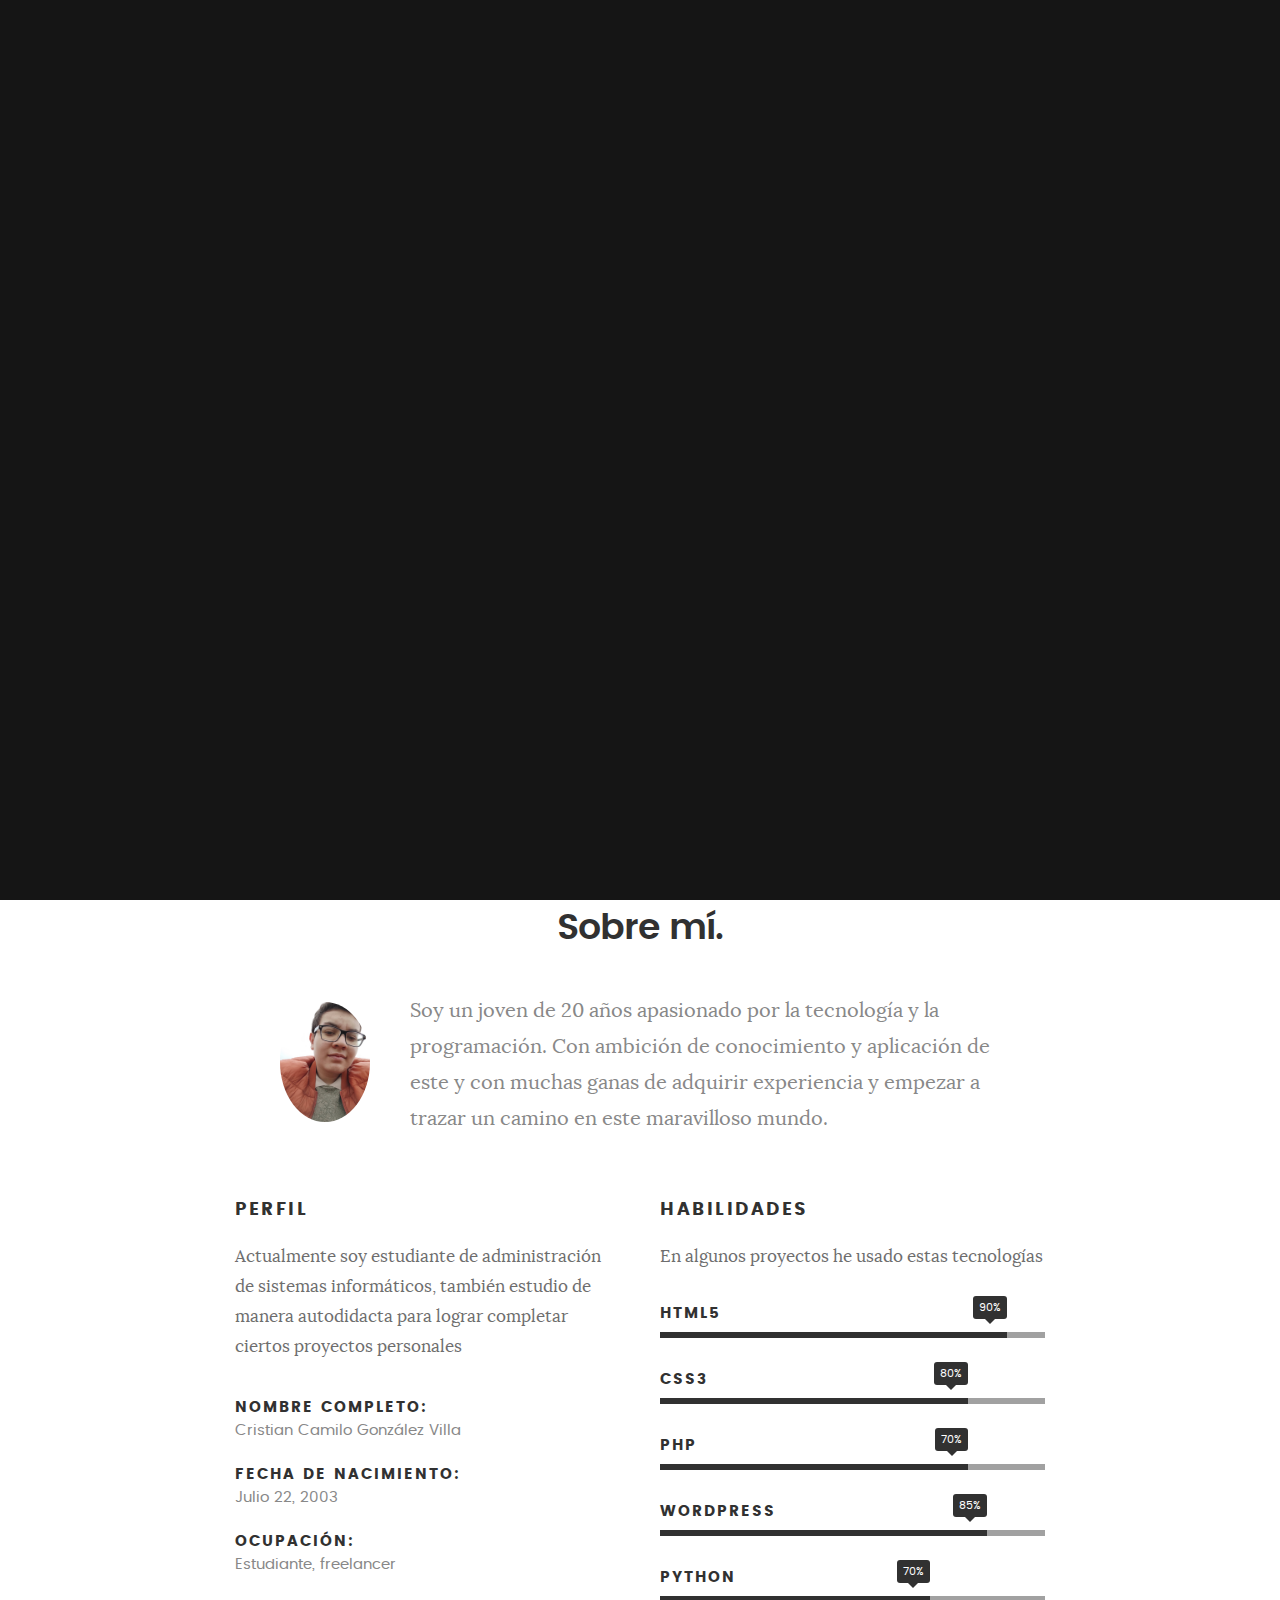
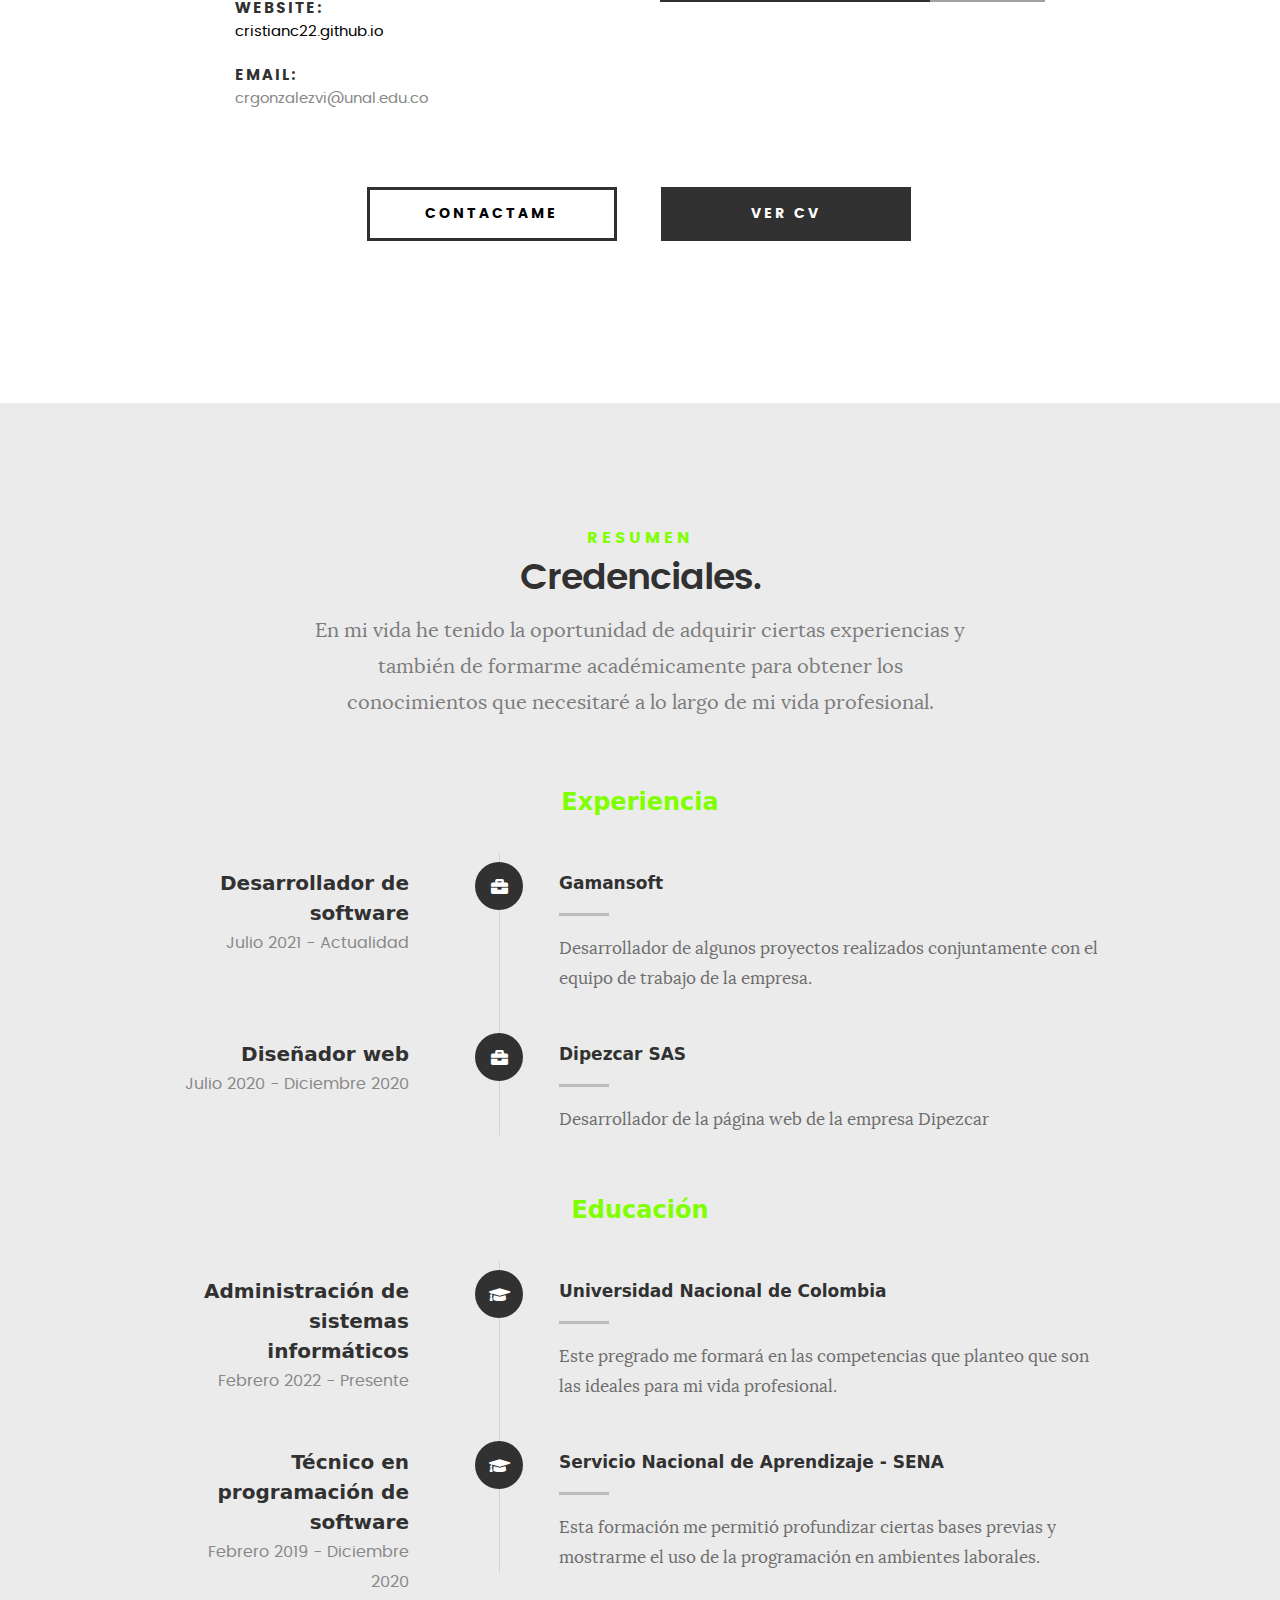
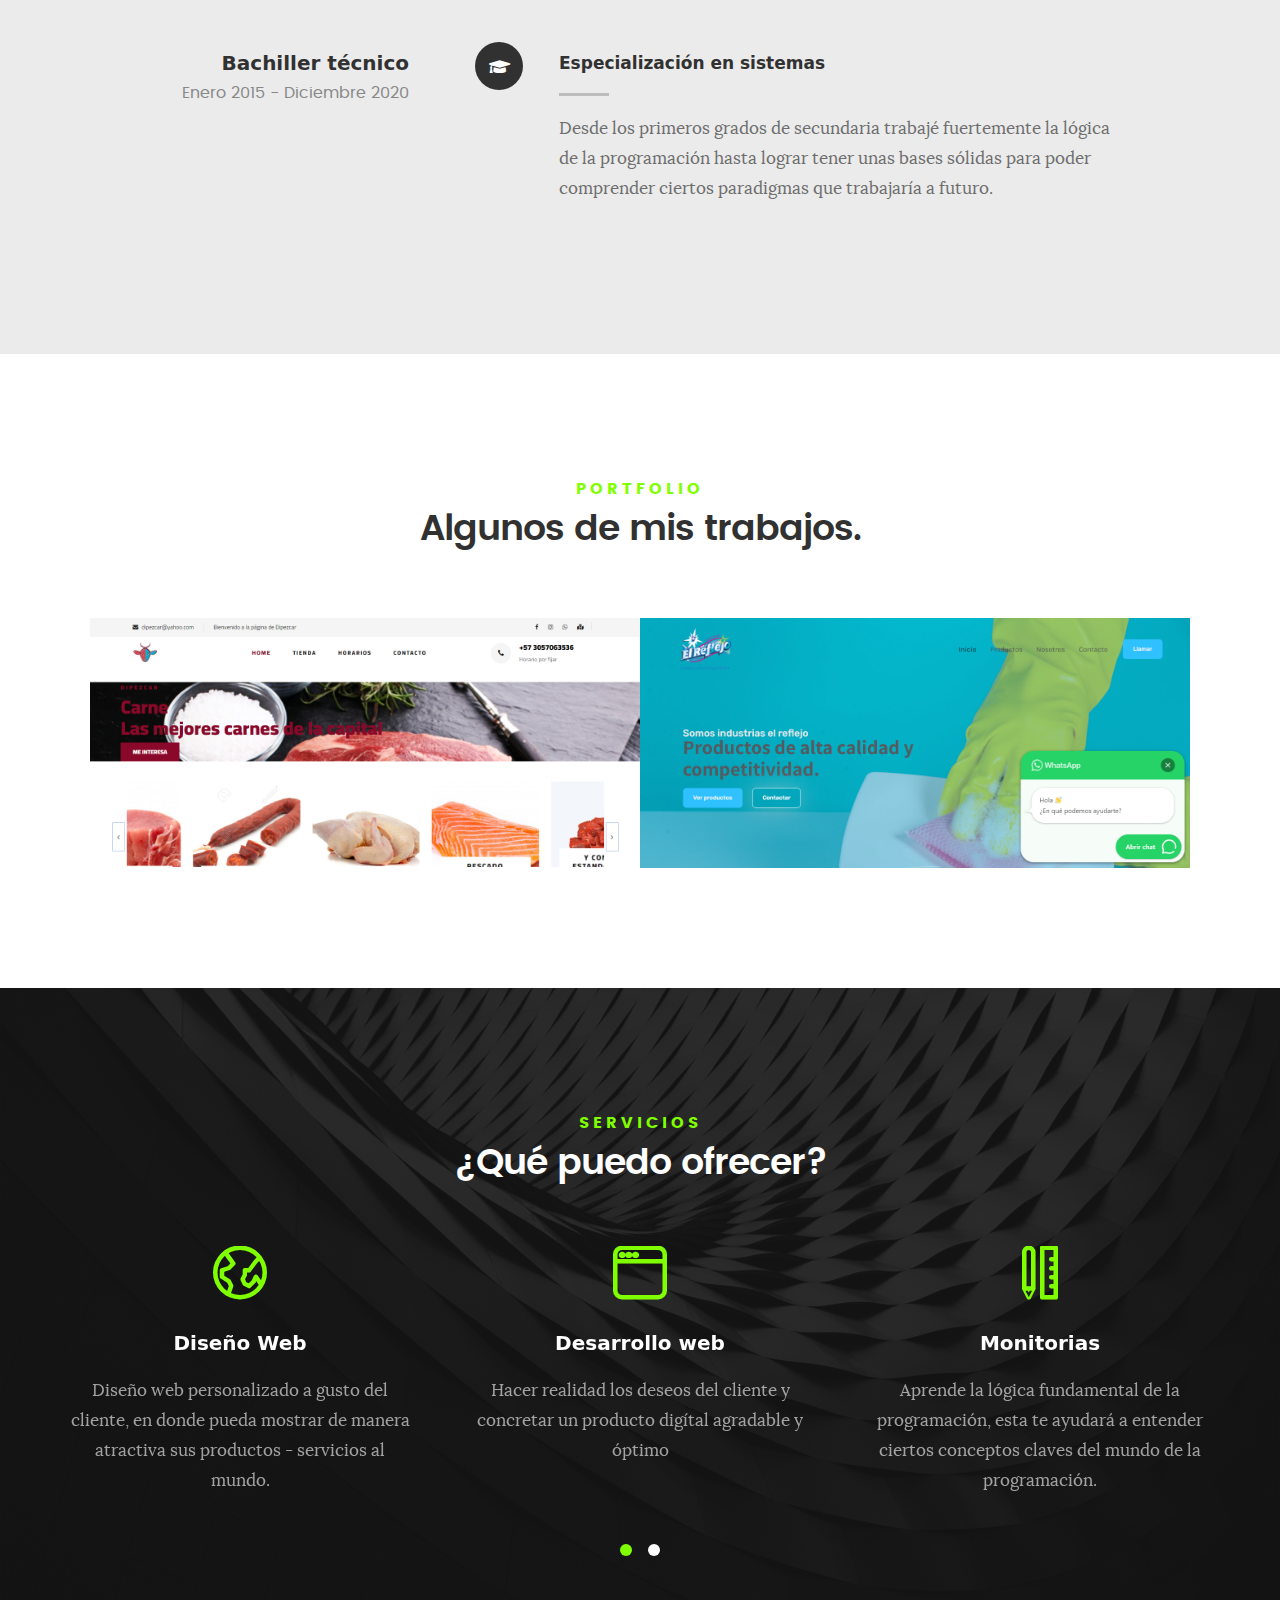
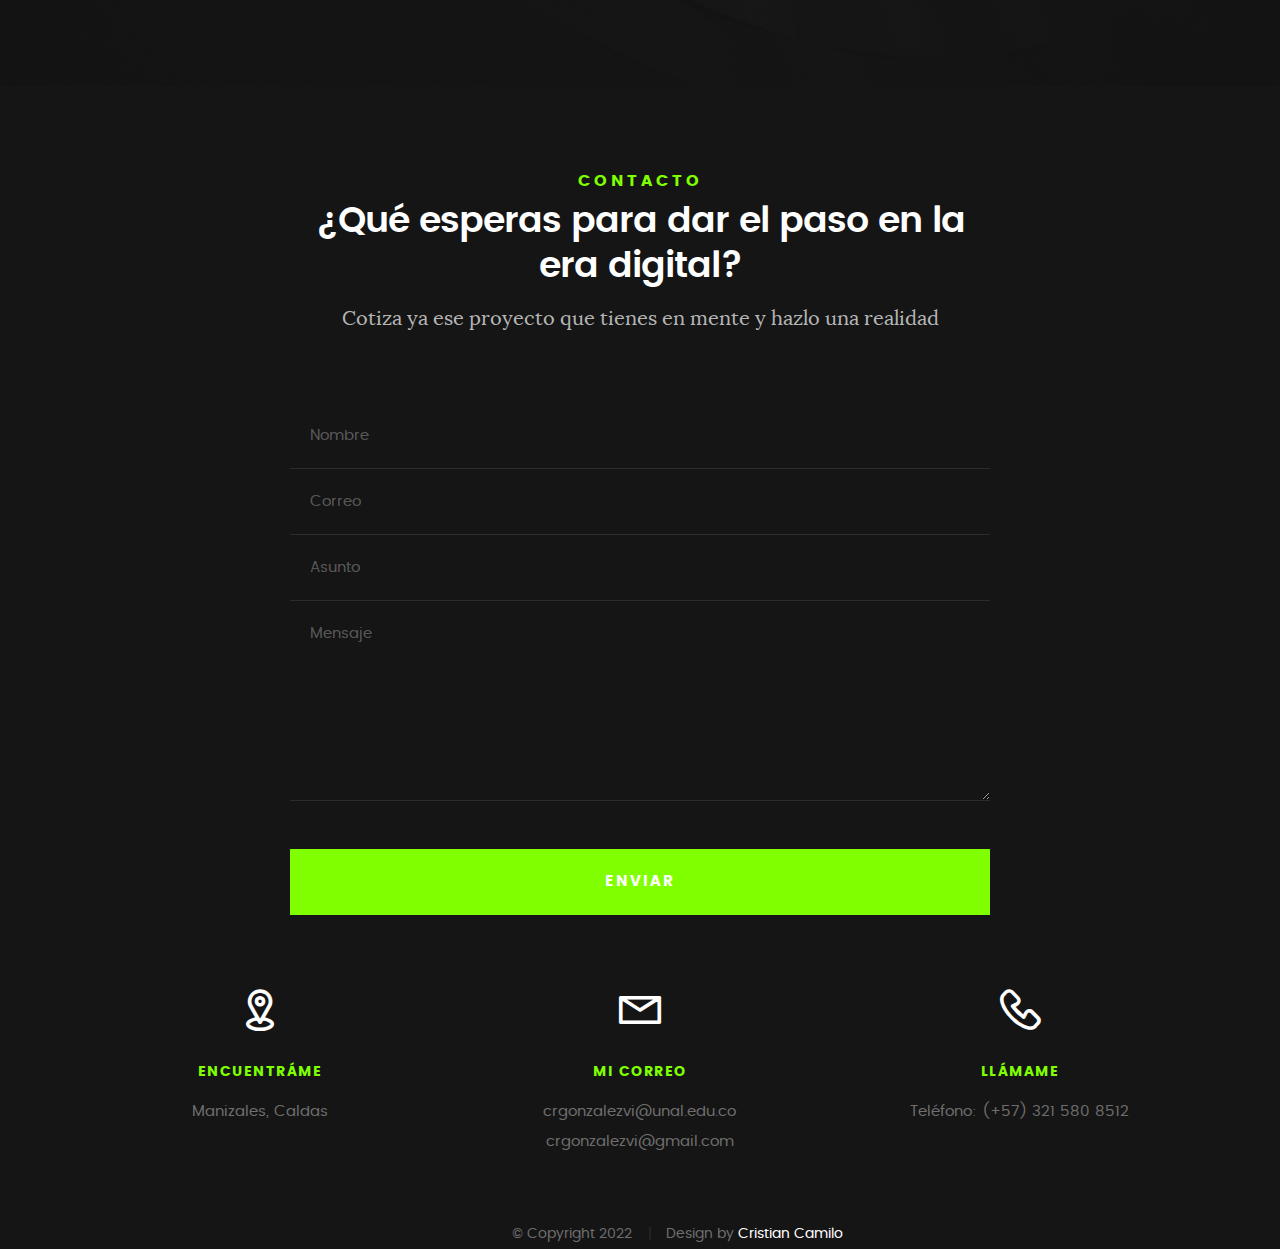
<file: index.html>
<!DOCTYPE html>
<!--[if IE 8 ]><html class="no-js oldie ie8" lang="en"> <![endif]-->
<!--[if IE 9 ]><html class="no-js oldie ie9" lang="en"> <![endif]-->
<!--[if (gte IE 9)|!(IE)]><!--><html class="no-js" lang="en"> <!--<![endif]-->
<head>

   <!--- basic page needs
   ================================================== -->
   <meta charset="utf-8">
	<title>Portafolio</title>
	<meta name="description" content="">  
	<meta name="author" content="">

   <!-- mobile specific metas
   ================================================== -->
	<meta name="viewport" content="width=device-width, initial-scale=1, maximum-scale=1">

 	<!-- CSS
   ================================================== -->
   <link rel="stylesheet" href="css/base.css">  
   <link rel="stylesheet" href="css/main.css">
   <link rel="stylesheet" href="css/vendor.css">

   <link rel="stylesheet" href="menu.css">  
   <link rel="stylesheet" href="https://use.fontawesome.com/releases/v5.8.1/css/all.css" integrity="sha384-50oBUHEmvpQ+1lW4y57PTFmhCaXp0ML5d60M1M7uH2+nqUivzIebhndOJK28anvf" crossorigin="anonymous">    
   <link rel="stylesheet"
        href="https://use.fontawesome.com/releases/v5.6.3/css/all.css">
   <!-- script
   ================================================== -->   
	<script src="js/modernizr.js"></script>
	<script src="js/pace.min.js"></script>

   <!-- favicons
	================================================== -->
	<link rel="icon" type="image/png" href="./images/favicon.png">

</head>

<body id="top">
	<script src="/fonts/sweetalert2.all.min.js"></script>
	<form
	action="https://formspree.io/f/xdojgqqn"
	method="POST"
  >
	<header id="header">
		<input type="checkbox" id="btn-menu">
		<label for="btn-menu"><img src="./images/menu3-removebg-previewttt.jpg" width="1000px" height="1000px" id="img-menu"alt=""></label>
		<nav class="menu">
			<ul>
				<li><a class="color_f" href=""><center>Inicio</center></a></li>
				<li><a class="color_f" href="#services"><center>Servicios</center></a></li>
				<li><a class="color_f" href="#portfolio"><center>Clientes</center></a></li>
				<li><a class="color_f" href="#contact"><center>Contacto</center></a></li>
			</ul>
		</nav>
	</header>  

	<div class="suprasistema">
		
	</div>
   	<section id="intro">   

   	<div class="intro-overlay"></div>	

   	<div class="intro-content">
   		<div class="row">

   			<div class="col-twelve">

	   			<h5>Hola!</h5>
	   			<h1>Soy Cristian Camilo</h1>

	   			<p class="intro-position">
	   				<span>Desarrollador web</span>
	   				<!-- <span>UI/UX Designer</span>  -->
	   			</p>

	   			<a class="button stroke smoothscroll" href="#about" title="">Conoce más sobre mi</a>

	   		</div>  
   			
   		</div>   		 		
   	</div> <!-- /intro-content --> 

   	<ul class="intro-social">        
         <li><a href="#"><i class="fa fa-facebook"></i></a></li>
         <li><a href="#"><i class="fa fa-behance"></i></a></li>
         <li><a href="#"><i class="fa fa-twitter"></i></a></li>
         <li><a href="#"><i class="fa fa-dribbble"></i></a></li>
         <li><a href="#"><i class="fa fa-instagram"></i></a></li>
      </ul> <!-- /intro-social -->      	

   </section> <!-- /intro -->


   <!-- about section
   ================================================== -->
   <section id="about">  

   	<div class="row section-intro">
   		<div class="col-twelve">

   			<!--<h5>About</h5> -->
   			<h1>Sobre mí.</h1>

   			<div class="intro-info">

   				<img src="images/foto1.jpg" alt="Profile Picture">

   				<p class="lead">Soy un joven de 20 años apasionado por la tecnología y la programación. Con ambición de conocimiento y aplicación de este y con muchas ganas de adquirir experiencia y empezar a trazar un camino en este maravilloso mundo.</p>
   			</div>   			

   		</div>   		
   	</div> <!-- /section-intro -->

   	<div class="row about-content">

   		<div class="col-six tab-full">

   			<h3>Perfil</h3>
   			<p>Actualmente soy estudiante de administración de sistemas informáticos, también estudio de manera autodidacta para lograr completar ciertos proyectos personales</p>

   			<ul class="info-list">
   				<li>
   					<strong>Nombre completo:</strong>
   					<span>Cristian Camilo González Villa</span>
   				</li>
   				<li>
   					<strong>Fecha de nacimiento:</strong>
   					<span>Julio 22, 2003</span>
   				</li>
   				<li>
   					<strong>Ocupación:</strong>
   					<span>Estudiante, freelancer</span>
   				</li>
   				<li>
   					<strong>Website:</strong>
					<span><a href="index.html">cristianc22.github.io</span></a>
   				</li>
   				<li>
   					<strong>Email:</strong>
   					<span>crgonzalezvi@unal.edu.co</span>
   				</li>

   			</ul> <!-- /info-list -->

   		</div>

   		<div class="col-six tab-full">

   			<h3>Habilidades</h3>
			<p>En algunos proyectos he usado estas tecnologías </p>

				<ul class="skill-bars">
				   <li>
				   	<div class="progress percent90"><span>90%</span></div>
				   	<strong>HTML5</strong>
				   </li>
				   <li>
				   	<div class="progress percent80"><span>80%</span></div>
				   	<strong>CSS3</strong>
				   </li>
				   <li>
				   	<div class="progress percent80"><span>70%</span></div>
				   	<strong>PHP</strong>
				   </li>
				   <li>
				   	<div class="progress percent85"><span>85%</span></div>
				   	<strong>Wordpress</strong>
				   </li>
				   <li>
					<div class="progress percent70"><span>70%</span></div>
					<strong>Python</strong>
				</li>
				</ul> <!-- /skill-bars -->		

   		</div>

   	</div>

   	<div class="row button-section">
   		<div class="col-twelve">
   			<a href="#contact" title="Hire Me"  class="button stroke smoothscroll">Contactame</a>
   			<a href="./documents/cv.pdf" title="Download CV" download="./documents/cv.pdf" id="button-cv"class="button button-primary">Ver CV</a>
   		</div>   		
   	</div>

   </section> <!-- /process-->    


   <!-- resume Section
   ================================================== -->
	<section id="resume" class="grey-section">

		<div class="row section-intro">
   		<div class="col-twelve">

   			<h5>Resumen</h5>
   			<h1>Credenciales.</h1>

   			<p class="lead">En mi vida he tenido la oportunidad de adquirir ciertas experiencias y también de formarme académicamente para obtener los conocimientos que necesitaré a lo largo de mi vida profesional.</p>

   		</div>   		
   	</div> <!-- /section-intro--> 

   	<div class="row resume-timeline">

   		<div class="col-twelve resume-header">

   			<h2>Experiencia</h2>

   		</div> <!-- /resume-header -->

   		<div class="col-twelve">

   			<div class="timeline-wrap">

	   			<div class="timeline-block">

	   				<div class="timeline-ico">
						<i class="fa fa-briefcase"></i>
	   				</div>

	   				<div class="timeline-header">
	   					<h3>Desarrollador de software</h3>
	   					<p>Julio 2021 - Actualidad</p>
	   				</div>

	   				<div class="timeline-content">
	   					<h4>Gamansoft</h4>
	   					<p>Desarrollador de algunos proyectos realizados conjuntamente con el equipo de trabajo de la empresa. </p>
	   				</div>

	   			</div> <!-- /timeline-block -->
				   <div class="timeline-block">

					<div class="timeline-ico">
					 <i class="fa fa-briefcase"></i>
					</div>

					<div class="timeline-header">
						<h3>Diseñador web</h3>
						<p>Julio 2020 - Diciembre 2020</p>
					</div>

					<div class="timeline-content">
						<h4>Dipezcar SAS</h4>
						<p>Desarrollador de la página web de la empresa Dipezcar</p>
					</div>

				</div> <!-- /timeline-block -->

	   			
	   					<!-- <i class="fa fa-graduation-cap"></i> -->

	   			</div> <!-- /timeline-block -->

   			</div> <!-- /timeline-wrap -->   			

   		</div> <!-- /col-twelve -->
   		
   	</div> <!-- /resume-timeline -->
   	
   	<div class="row resume-timeline">

   		<div class="col-twelve resume-header">

   			<h2>Educación</h2>

   		</div> <!-- /resume-header -->

   		<div class="col-twelve">

   			<div class="timeline-wrap">

   				<div class="timeline-block">

	   				<div class="timeline-ico">
	   					<i class="fa fa-graduation-cap"></i>
	   				</div>

	   				<div class="timeline-header">
	   					<h3>Administración de sistemas informáticos</h3>
	   					<p>Febrero 2022 - Presente</p>
	   				</div>

	   				<div class="timeline-content">
	   					<h4>Universidad Nacional de Colombia</h4>
	   					<p>Este pregrado me formará en las competencias que planteo que son las ideales para mi vida profesional.</p>
	   				</div>

	   			</div> <!-- /timeline-block -->

	   			<div class="timeline-block">

	   				<div class="timeline-ico">
	   					<i class="fa fa-graduation-cap"></i>
	   				</div>

	   				<div class="timeline-header">
	   					<h3>Técnico en programación de software</h3>
	   					<p>Febrero 2019 - Diciembre 2020</p>
	   				</div>

	   				<div class="timeline-content">
	   					<h4>Servicio Nacional de Aprendizaje - SENA</h4>
	   					<p>Esta formación me permitió profundizar ciertas bases previas y mostrarme el uso de la programación en ambientes laborales.</p>
	   				</div>

	   			</div> <!-- /timeline-block -->

				</div>
				

	   			<div class="timeline-block">

	   				<div class="timeline-ico">
	   					<i class="fa fa-graduation-cap"></i>
	   				</div>

	   				<div class="timeline-header">
	   					<h3>Bachiller técnico</h3>
	   					<p>Enero 2015 - Diciembre 2020</p>
	   				</div>

	   				<div class="timeline-content">
	   					<h4>Especialización en sistemas</h4>
	   					<p>Desde los primeros grados de secundaria trabajé fuertemente la lógica de la programación hasta lograr tener unas bases sólidas para poder comprender ciertos paradigmas que trabajaría a futuro.</p>
	   				</div> 

	   			</div> <!-- /timeline-block -->

   			</div> <!-- /timeline-wrap -->   			

   		</div> <!-- /col-twelve -->
   		
   	</div> <!-- /resume-timeline -->
		
	</section> <!-- /features -->


	<!-- Portfolio Section
   ================================================== -->
	<section id="portfolio">

		<div class="row section-intro">
   		<div class="col-twelve">

   			<h5>Portfolio</h5>
   			<h1>Algunos de mis trabajos.</h1>

   			<p class="lead"></p>

   		</div>   		
   	</div> <!-- /section-intro--> 

   	<div class="row portfolio-content">

   		<div class="col-twelve">

   			<!-- portfolio-wrapper -->
	         <div id="folio-wrapper" class="block-1-2 block-mob-full stack">

	         	<div class="bgrid folio-item" style="position: absolute; left: 0px; top: 0px; right: 108px;">
	               <div class="item-wrap">
	               	<img src="images/dipezcar.png" alt="Liberty">
	                  <a href="#modal-01" class="overlay">	                  	           
	                     <div class="folio-item-table">
	                     	<div class="folio-item-cell">
		     					       <h3 class="folio-title">Dipezcar</h3>	     					    
		     					    	 <span class="folio-types">
		     					       	  Diseño - Desarrollo web
		     					       </span>
		     					   </div>	                      	
	                     </div>                    
	                  </a>
	               </div>	               
	        		</div> <!-- /folio-item -->

	        		<div class="bgrid folio-item" style="position: absolute; left: 339px; top: 10px;">
	               <div class="item-wrap">
	               	<img src="images/reflejo.png" alt="Shutterbug">
	               	<a href="#modal-02" class="overlay">              		                  
	                     <div class="folio-item-table">
	                     	<div class="folio-item-cell">
	                     		<h3 class="folio-title">El reflejo</h3>	     					    
		     					    	<span class="folio-types">
		     					       	  Diseño - Desarrollo web
		     					      </span>		     		
		     					   </div> 	                      	
	                     </div>                    
	                  </a>
	               </div>
	        		</div> 

	
	            <div id="modal-01" class="popup-modal slider mfp-hide">	

				     	<div class="media">
				     		<img src="images/dipezcar.png" alt="" />
				     	</div>      	

					   <div class="description-box">
					      <h4>Dipezcar</h4>		      
					      <p>Dipezcar es una distribuidora de productos carnicos de la ciudad de Bogotá que tomó la decisión de tener un apartado web para mostrar a los clientes sus productos. También como una herramienta de comunicación más directo y formal con los compradores.</p>

					      <div class="categories">Desarrollo web</div>			               
					   </div>

			         <!-- <div class="link-box">
			             <a href="http://www.behance.net">Details</a>
					      <a href="#" class="popup-modal-dismiss">Cerrar</a>
			         </div>		 -->

				  

				   <div id="modal-02" class="popup-modal slider mfp-hide">	

				     	<div class="media">
				     		<img src="images/reflejo.png" alt="" />
				     	</div>      	

					   <div class="description-box">
					      <h4>El reflejo</h4>		      
					      <p>Esta empresa de productos de aseo tenía como objetivo principal crear un portafolio de productos. También centró su atención en la atención al usuario, en donde se implementaron multiples redireccionamientos a asesores de la empresa.</p>

					      <div class="categories">Diseño - Desarrollo web</div>			               
					   </div>

			        	      

				   </div> <!-- /modal-06 -->


				   <!-- modal popups - end
	            ============================================================= -->

	         </div> <!-- /portfolio-wrapper --> 

   		</div>  <!-- /twelve -->   

   	</div> <!-- /portfolio-content --> 
		
	</section> <!-- /portfolio --> 


	<!-- CTA Section
   ================================================== -->

	
	<!-- services Section
   ================================================== -->
	<section id="services">

		<div class="overlay"></div>

		<div class="row section-intro">
   		<div class="col-twelve">

   			<h5>Servicios</h5>
   			<h1>¿Qué puedo ofrecer?</h1>
   			<p class="lead"></p>

   		</div>   		
   	</div> <!-- /section-intro -->

   	<div class="row services-content">

   		<div id="owl-slider" class="owl-carousel services-list">

	      	<div class="service">	

	      		<span class="icon"><i class="icon-earth"></i></span>            

	            <div class="service-content">	

	            	 <h3>Diseño Web</h3>

		            <p class="desc">Diseño web personalizado a gusto del cliente, en donde pueda mostrar de manera atractiva sus productos - servicios al mundo.
	         		</p>
	         		
	         	</div> 	         	 

				</div> <!-- /service -->

				<div class="service">	

					<span class="icon"><i class="icon-window"></i></span>                          

	            <div class="service-content">	

	            	<h3>Desarrollo web</h3>  

		            <p class="desc">Hacer realidad los deseos del cliente y concretar un producto digítal agradable y óptimo 
	         		</p>

	            </div>	                          

			   </div> <!-- /service -->


			   <div class="service">	
								
				<span class="icon"><i class="icon-pencil-ruler"></i></span>

			<div class="service-content">	

				<h3>Monitorias</h3>  

				<p class="desc">Aprende la lógica fundamental de la programación, esta te ayudará a entender ciertos conceptos claves del mundo de la programación.
				 </p>

			</div>	                          

		   </div> <!-- /service -->



<!-- 
			   <div class="service">

			   	<span class="icon"><i class="icon-paint-brush"></i></span>		            

	            <div class="service-content">

	            	<h3>Branding</h3>

		            <p class="desc">Sed ut perspiciatis unde omnis iste natus error sit voluptatem accusantium doloremque laudantium, totam rem aperiam, eaque ipsa quae ab illo inventore veritatis et quasi architecto beatae vitae dicta sunt explicabo. Nemo enim ipsam voluptatem quia voluptas sit aspernatur aut odit aut fugit.
	        			</p> 

	            </div> 	            	               

			   </div> /service -->

				<div class="service">

					<span class="icon"><i class="icon-toggles"></i></span>	              

	            <div class="service-content">

	            	<h3>UI/UX Diseño</h3>

		            <p class="desc">Crear páginas con una experiencia agradable e interactiva para todo tipo de usuarios
	         		</p> 
	         		
	            </div>                

				</div> <!-- /service -->

			

			   <!-- <div class="service">

			   	<span class="icon"><i class="icon-chat"></i></span>	   	           

	            <div class="service-content">

	            	 <h3>Consultancy</h3>

		            <p class="desc">Sed ut perspiciatis unde omnis iste natus error sit voluptatem accusantium doloremque laudantium, totam rem aperiam, eaque ipsa quae ab illo inventore veritatis et quasi architecto beatae vitae dicta sunt explicabo. Nemo enim ipsam voluptatem quia voluptas sit aspernatur aut odit aut fugit.
	        			</p> 
	        			
	            </div>	                -->

			   </div> <!-- /service -->

	      </div> <!-- /services-list -->
   		
   	</div> <!-- /services-content -->
		
	</section> <!-- /services -->	


	<!-- stats Section
   ================================================== 
	<section id="stats" class="count-up">

		<div class="row">
			<div class="col-twelve">

				<div class="block-1-6 block-s-1-3 block-tab-1-2 block-mob-full stats-list">

					<div class="bgrid stat">

						<div class="icon-part">
							<i class="icon-pencil-ruler"></i>
						</div>

						<h3 class="stat-count">
							1500
						</h3>

						<h5 class="stat-title">
							Projects Completed
						</h5>

					</div>  /stat 				

					<div class="bgrid stat">

						<div class="icon-part">
							<i class="icon-users"></i>
						</div>

						<h3 class="stat-count">
							900
						</h3>

						<h5 class="stat-title">
							Happy Clients
						</h5>

					</div>  /stat 

					<div class="bgrid stat">

						<div class="icon-part">
							<i class="icon-badge"></i>
						</div>

						<h3 class="stat-count">
							200
						</h3>

						<h5 class="stat-title">
							Awards Received
						</h5>

					</div>  /stat 									

					<div class="bgrid stat">

						<div class="icon-part">
							<i class="icon-light-bulb"></i>
						</div>

						<h3 class="stat-count">
							120
						</h3>

						<h5 class="stat-title">
							Crazy Ideas
						</h5>

					</div>  /stat 

					<div class="bgrid stat">

						<div class="icon-part">
							<i class="icon-cup"></i>
						</div>

						<h3 class="stat-count">
							1500
						</h3>

						<h5 class="stat-title">
							Coffee Cups
						</h5>

					</div>  /stat 

					<div class="bgrid stat">

						<div class="icon-part">
							<i class="icon-clock"></i>
						</div>

						<h3 class="stat-count">
							7200
						</h3>

						<h5 class="stat-title">
							Hours
						</h5>

					</div>  /stat 

				</div>  /stats-list 

			</div>  /twelve 
		</div>  /row 

	</section> /stats -->

	
   <!-- contact
   ================================================== -->
	<section id="contact">

		<div class="row section-intro">
   		<div class="col-twelve">

   			<h5>Contacto</h5>
   			<h1>¿Qué esperas para dar el paso en la era digital?</h1>

   			<p class="lead">Cotiza ya ese proyecto que tienes en mente y hazlo una realidad</p>

   		</div> 
   	</div> <!-- /section-intro -->

	<!-- HACER ALERTA ACÁ DE ERROR Y TAMBIÉN LA DE SUCCESS -->

	<div class="alert-error hide">
		<P class="alert-text"><center> Error </center></p>
	</div>

	<div class="alert-success hide">
		<P class="alert-text"><center> Enviado </center></p>
	</div>
	
	<div class="alerta hide">
	</div>

   	<div class="row contact-form">

   		<div class="col-twelve">

            <!-- form -->
            <form name="contactForm" id="contactForm" method="POST" action="">
      			<fieldset>

                  <div class="form-field">
 						   <input name="contactName" type="text" id="contactName" placeholder="Nombre" value="" minlength="2" required="">
                  </div>
                  <div class="form-field">
	      			   <input name="contactEmail" type="email" id="contactEmail" placeholder="Correo" value="" required="">
	               </div>
                  <div class="form-field">
	     				   <input name="contactSubject" type="text" id="contactSubject" placeholder="Asunto" value="">
	               </div>                       
                  <div class="form-field">
	                 	<textarea name="contactMessage" id="contactMessage" placeholder="Mensaje" rows="10" cols="50" required=""></textarea>
	               </div>                      
                 <div class="form-field">
				 <input type="submit" class="submitform" value="Enviar" id="boton">

					<!-- <button type="submit" class="submitform"value="Enviar" id="boton">Enviar </button> -->
                     <!-- <button class="submitform">Submit</button> -->
                     <!-- <div id="submit-loader">
                        <div class="text-loader">Sending...</div>                             -->
                  </div>

      			</fieldset>
      		</form> <!-- Form End -->

            <!-- contact-warning -->
            <div id="message-warning">            	
            </div>            
            <!-- contact-success -->
      		<div id="message-success">
               <i class="fa fa-check"></i>Your message was sent, thank you!<br>
      		</div>

         </div> <!-- /col-twelve -->
   		
   	</div> <!-- /contact-form -->

   	<div class="row contact-info">

   		<div class="col-four tab-full">

   			<div class="icon">
   				<i class="icon-pin"></i>
   			</div>

   			<h5>Encuentráme</h5>

   			<p>
            Manizales, Caldas<br>
            </p>

   		</div>

   		<div class="col-four tab-full collapse">

   			<div class="icon">
   				<i class="icon-mail"></i>
   			</div>

   			<h5>Mi correo</h5>

   			<p>crgonzalezvi@unal.edu.co<br>
			   	crgonzalezvi@gmail.com			     
			   </p>

   		</div>

   		<div class="col-four tab-full">

   			<div class="icon">
   				<i class="icon-phone"></i>
   			</div>

   			<h5>Llámame</h5>

   			<p>Teléfono: (+57) 321 580 8512<br>
			   </p>

   		</div>
   		
   	</div> <!-- /contact-info -->
		
	</section> <!-- /contact -->


   <!-- footer
   ================================================== -->

   <footer>
     	<div class="row">

     		<div class="col-six tab-full pull-right social">

     			<ul class="footer-social">        
			      <li><a href="#"><i class="fa fa-facebook"></i></a></li>
			      <li><a href="#"><i class="fa fa-behance"></i></a></li>
			      <li><a href="#"><i class="fa fa-twitter"></i></a></li>
			      <li><a href="#"><i class="fa fa-dribbble"></i></a></li>
			      <li><a href="#"><i class="fa fa-instagram"></i></a></li>
			   </ul> 
	      		
	      </div>

      	<div class="col-eight tab-full">
	      	<div class="copyright">
		        	<span>© Copyright 2022 </span> 
		        	<span>Design by <a href="index.php">Cristian Camilo</a></span> 
		         </div>		                  
	      	</div>

	      	<div id="go-top">
		         <a class="smoothscroll" title="Back to Top" href="#top"><i class="fa fa-arrow-up"></i></a>
		      </div>

      	</div> <!-- /row -->     	
   </footer>  

   <div id="preloader"> 
    	<div id="loader"></div>
   </div> 

   <!-- Java Script
   ================================================== --> 
   <script src="js/jquery-2.1.3.min.js"></script>
   <script src="js/plugins.js"></script>
   <script src="js/main.js"></script>
   <script src="https://ajax.googleapis.com/ajax/libs/jquery/3.6.0/jquery.min.js"></script>

<!-- <div id="alert" name="alert"></div> -->


<script src="js/enviar.js"></script>
</body>

</html>
</file>
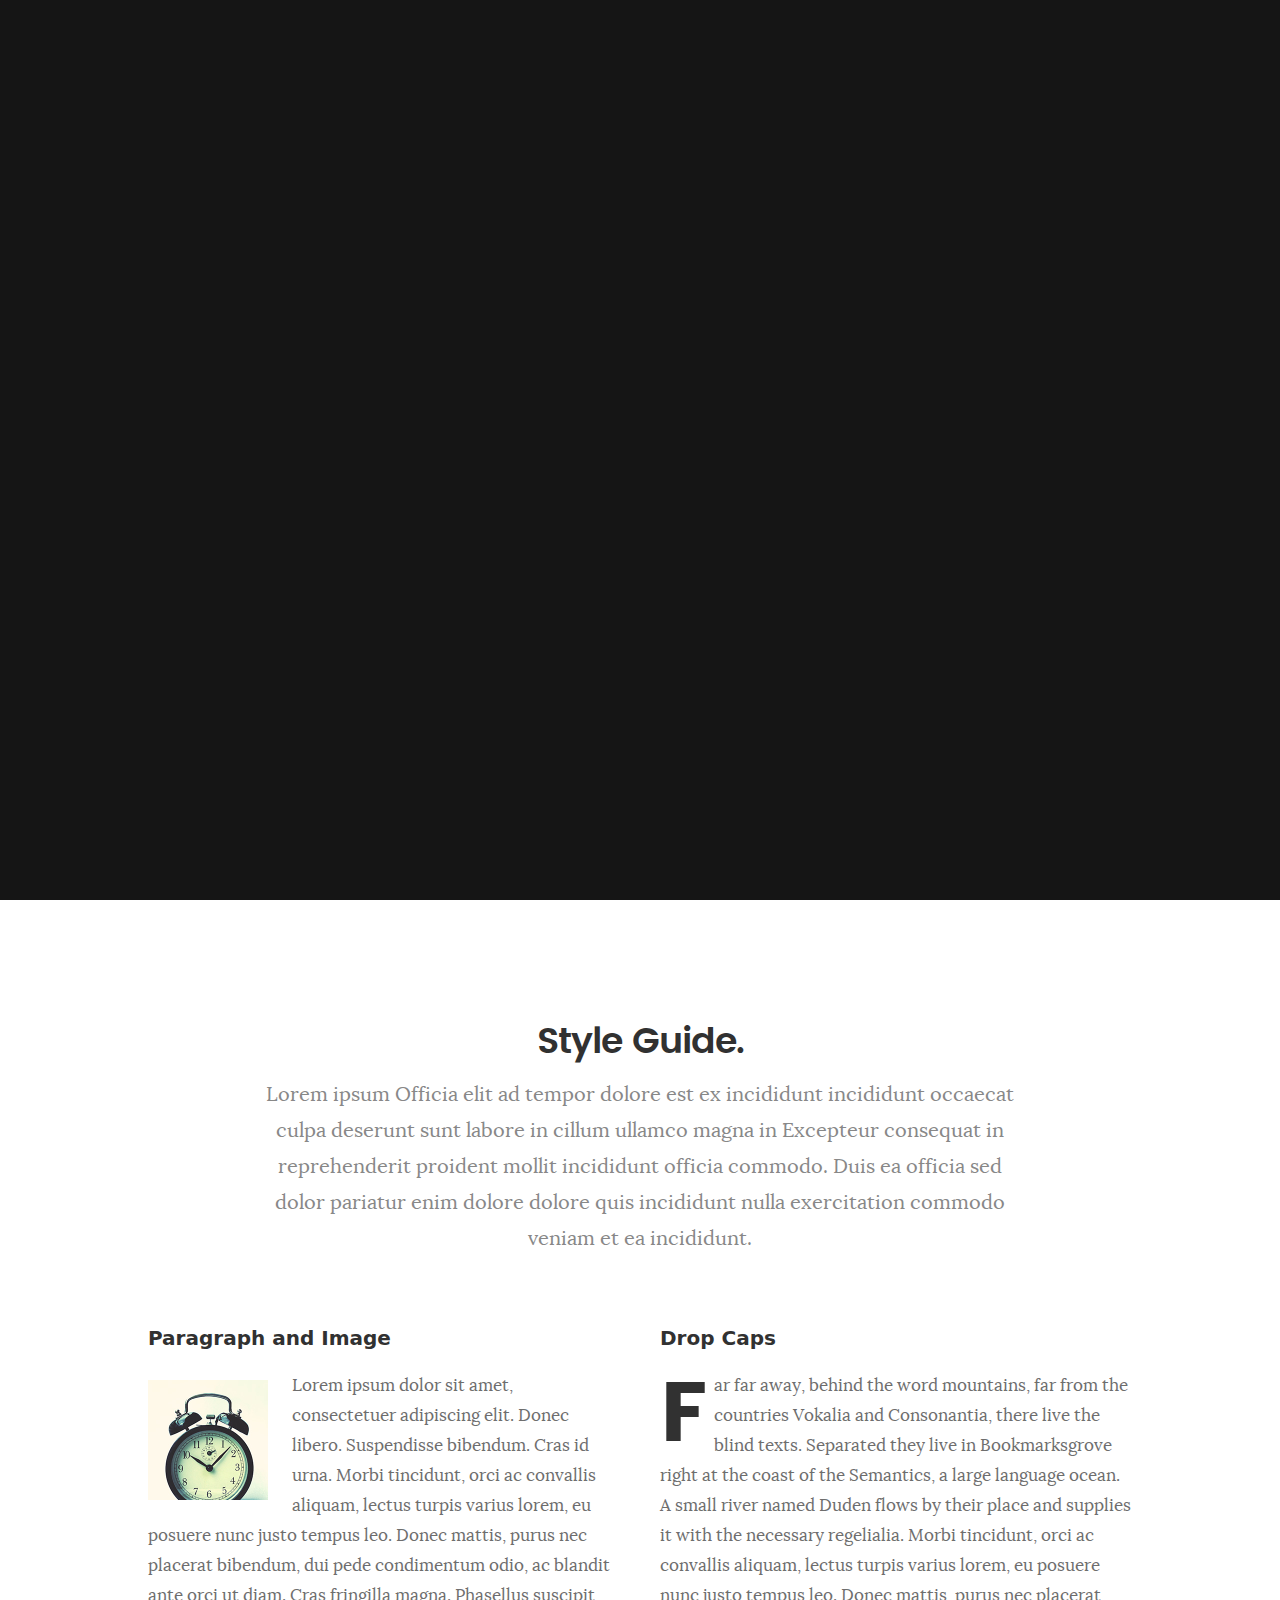
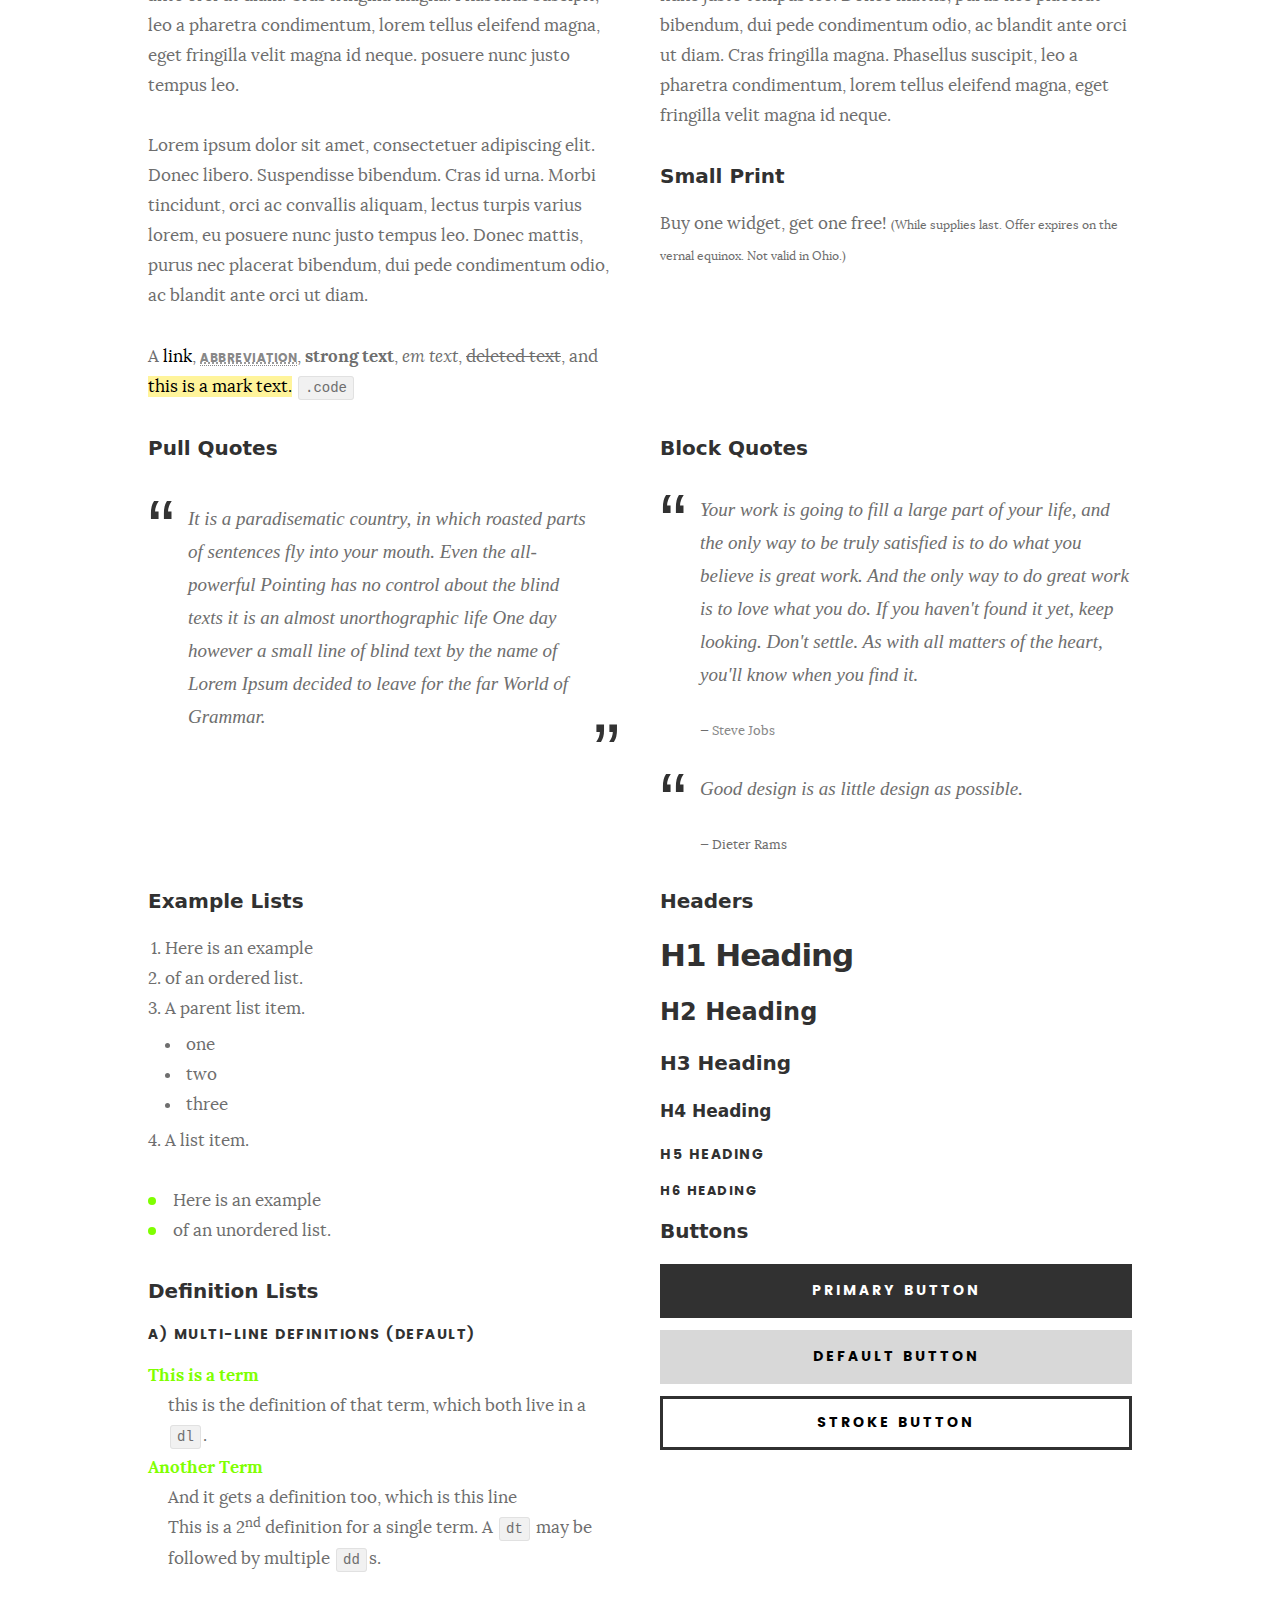
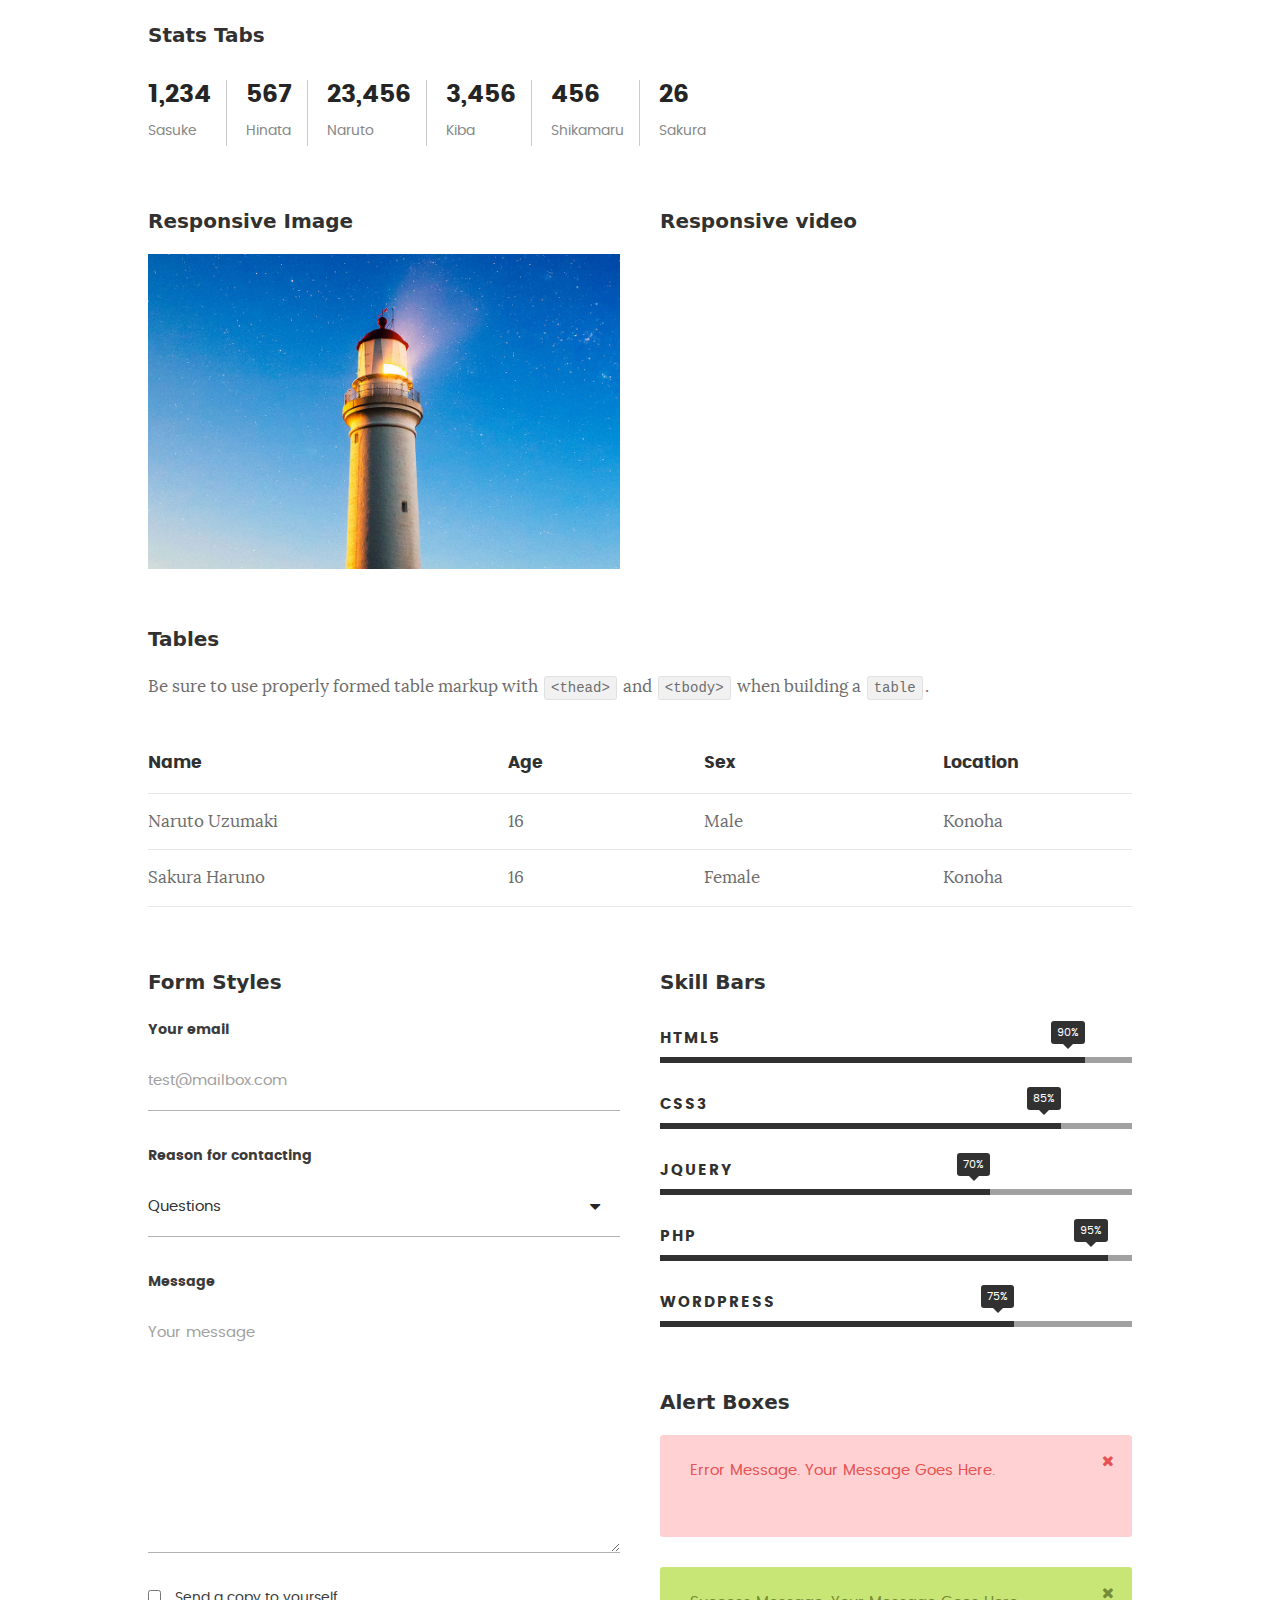
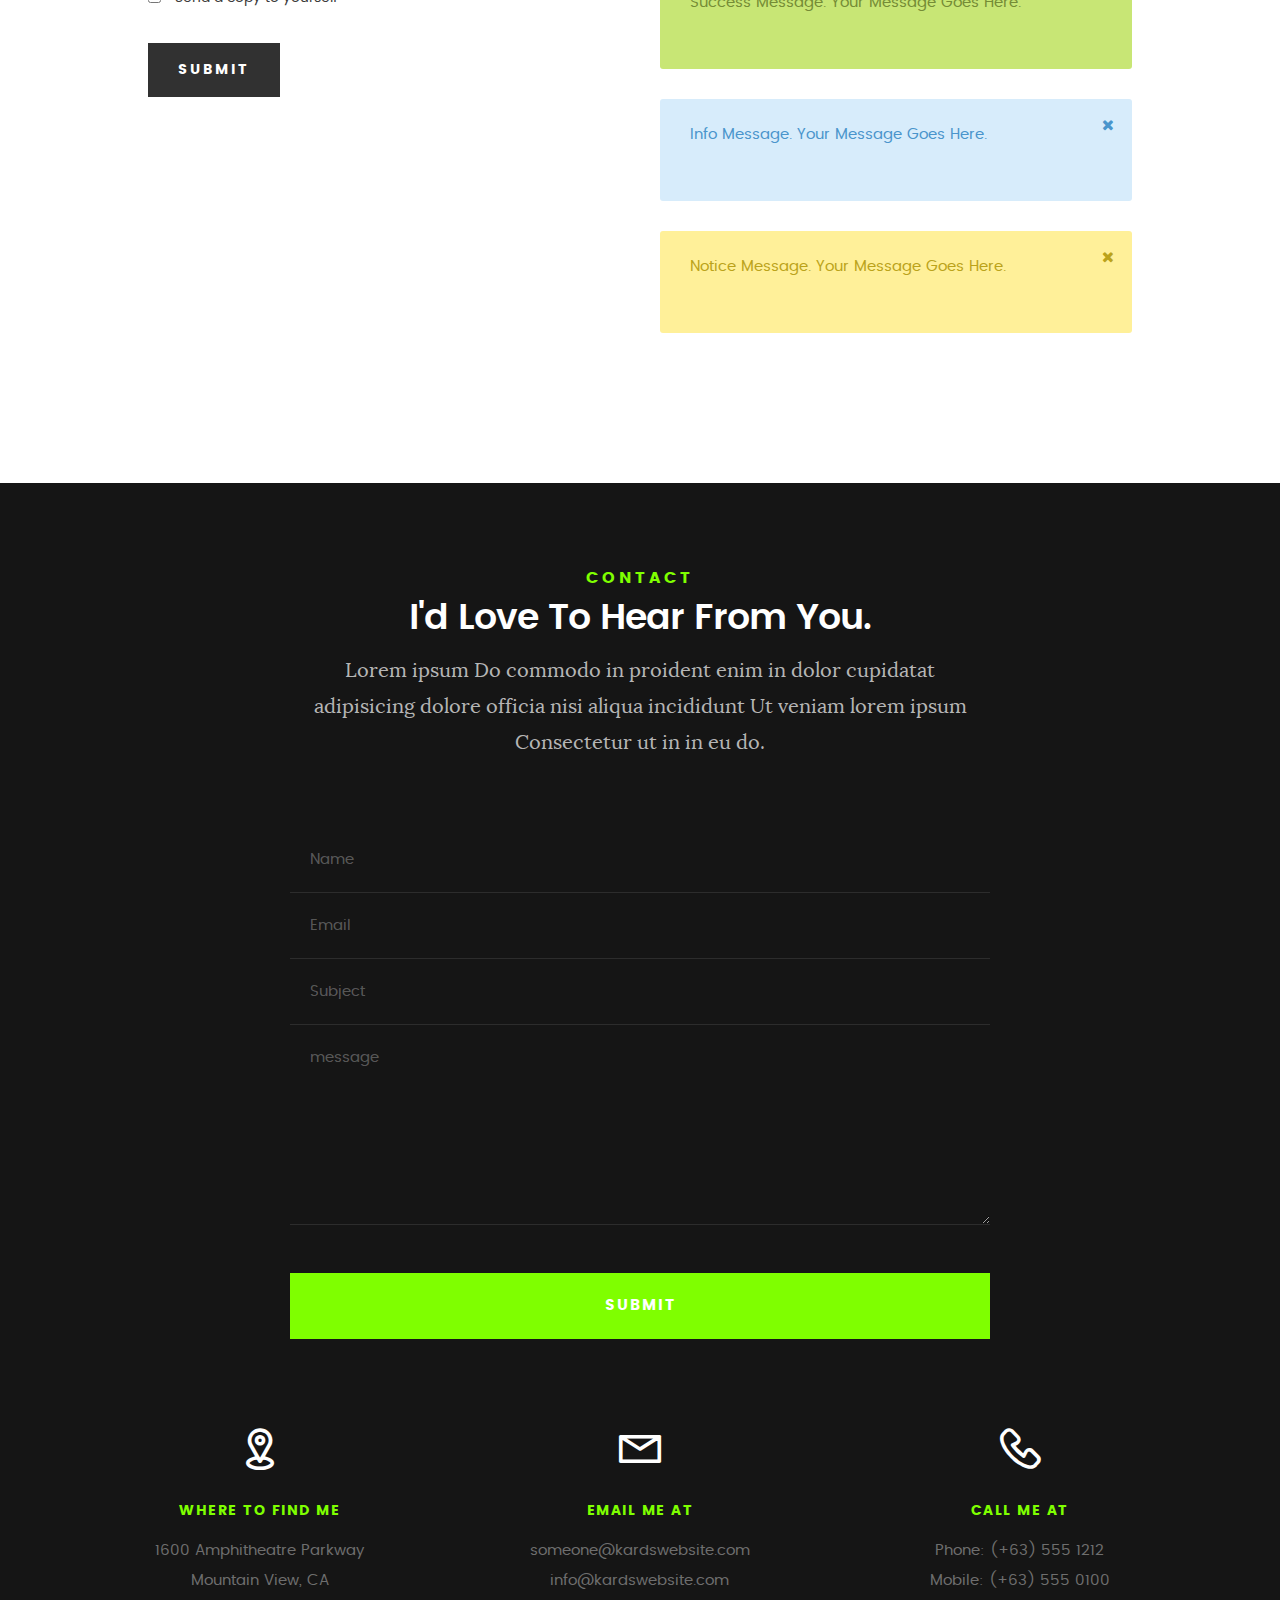
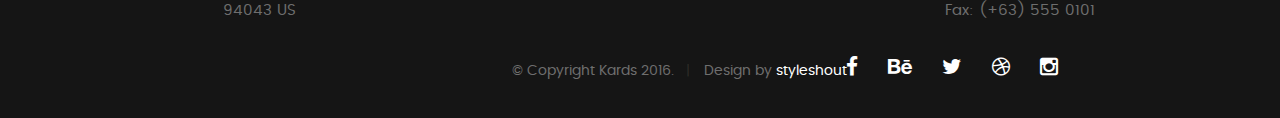
<file: styles.html>
<!DOCTYPE html>
<!--[if IE 8 ]><html class="no-js oldie ie8" lang="en"> <![endif]-->
<!--[if IE 9 ]><html class="no-js oldie ie9" lang="en"> <![endif]-->
<!--[if (gte IE 9)|!(IE)]><!--><html class="no-js" lang="en"> <!--<![endif]-->
<head>

   <!--- basic page needs
   ================================================== -->
   <meta charset="utf-8">
	<title>Style Demo - Kards</title>
	<meta name="description" content="">  
	<meta name="author" content="">

   <!-- mobile specific metas
   ================================================== -->
	<meta name="viewport" content="width=device-width, initial-scale=1, maximum-scale=1">

 	<!-- CSS
   ================================================== -->
   <link rel="stylesheet" href="css/base.css">  
   <link rel="stylesheet" href="css/main.css">
   <link rel="stylesheet" href="css/vendor.css">

   <style type="text/css" media="screen">

   	#styles { 
   		background: white;
   		padding-top: 12rem;
   		padding-bottom: 12rem;
   	}
   	#styles .row {
   		max-width: 1024px;
     	}
     	#styles .section-intro {
   		max-width: 800px;
     	}
      	
   </style>       

   <!-- script
   ================================================== -->
	<script src="js/modernizr.js"></script>
	<script src="js/pace.min.js"></script>

   <!-- favicons
	================================================== -->
	<link rel="icon" type="image/png" href="favicon.png">

</head>

<body id="top">

	<!-- header 
   ================================================== -->
   <header>   	
   	<div class="row">

   		<div class="top-bar">
   			<a class="menu-toggle" href="#"><span>Menu</span></a>

	   		<div class="logo">
		         <a href="index.html">KARDS</a>
		      </div>		      

		   	<nav id="main-nav-wrap">
					<ul class="main-navigation">
						<li><a href="index.html#intro" title="">Home</a></li>
						<li><a href="index.html#about" title="">About</a></li>
						<li><a href="index.html#resume" title="">Resume</a></li>
						<li><a href="index.html#portfolio" title="">Portfolio</a></li>
						<li><a href="index.html#services" title="">Services</a></li>					
						<li><a class="smoothscroll"  href="#contact" title="">Contact</a></li>	
						<li><a href="styles.html" title="">Style Demo</a></li>				
					</ul>
				</nav>    		
   		</div> <!-- /top-bar --> 
   		
   	</div> <!-- /row --> 		
   </header> <!-- /header -->

	<!-- intro section
   ================================================== -->
   <section id="intro">   

   	<div class="intro-overlay"></div>	

   	<div class="intro-content">
   		<div class="row">

   			<div class="col-twelve">

	   			<h5>Hello, World.</h5>
	   			<h1>I'm Juan Dela Cruz.</h1>

	   			<p class="intro-position">
	   				<span>Front-end Developer</span>
	   				<span>UI/UX Designer</span> 
	   			</p>

	   			<a class="button stroke smoothscroll" href="#about" title="">More About Me</a>

	   		</div>  
   			
   		</div>   		 		
   	</div> <!-- /intro-content --> 

   	<ul class="intro-social">        
         <li><a href="#"><i class="fa fa-facebook"></i></a></li>
         <li><a href="#"><i class="fa fa-behance"></i></a></li>
         <li><a href="#"><i class="fa fa-twitter"></i></a></li>
         <li><a href="#"><i class="fa fa-dribbble"></i></a></li>
         <li><a href="#"><i class="fa fa-instagram"></i></a></li>
      </ul> <!-- /intro-social -->      	

   </section> <!-- /intro -->


   <!-- Style Demo
   ================================================== -->
   <section id="styles">

   	<div class="row section-intro">

   		<div class="col-twelve">

   			<h1>Style Guide.</h1>

   			<p class="lead">Lorem ipsum Officia elit ad tempor dolore est ex incididunt incididunt occaecat culpa deserunt sunt labore in cillum ullamco magna in Excepteur consequat in reprehenderit proident mollit incididunt officia commodo.
   			Duis ea officia sed dolor pariatur enim dolore dolore quis incididunt nulla exercitation commodo veniam et ea incididunt.</p>   			

   		</div>

     	</div> <!-- /row -->

     	<div class="row">

     		<div class="col-six tab-full">

		      <h3>Paragraph and Image</h3>

		      <p><a href="#"><img width="120" height="120" class="pull-left" alt="sample-image" src="images/sample-image.jpg"></a>
		  		Lorem ipsum dolor sit amet, consectetuer adipiscing elit. Donec libero. Suspendisse bibendum.
		  		Cras id urna. Morbi tincidunt, orci ac convallis aliquam, lectus turpis varius lorem, eu
		  		posuere nunc justo tempus leo. Donec mattis, purus nec placerat bibendum, dui pede condimentum
		  		odio, ac blandit ante orci ut diam. Cras fringilla magna. Phasellus suscipit, leo a pharetra
		  		condimentum, lorem tellus eleifend magna, eget fringilla velit magna id neque.
		  		posuere nunc justo tempus leo. </p>

		  		<p>
		  		Lorem ipsum dolor sit amet, consectetuer adipiscing elit. Donec libero. Suspendisse bibendum.
		  		Cras id urna. Morbi tincidunt, orci ac convallis aliquam, lectus turpis varius lorem, eu
		  		posuere nunc justo tempus leo. Donec mattis, purus nec placerat bibendum, dui pede condimentum
		  		odio, ac blandit ante orci ut diam.	
 			   </p>

            <p>A <a href="#">link</a>,
  			   <abbr title="this really isn't a very good description">abbreviation</abbr>,
  			   <strong>strong text</strong>,
            <em>em text</em>,
  			   <del>deleted text</del>, and
            <mark>this is a mark text.</mark>
            <code>.code</code>
          	</p>

         </div>

         <div class="col-six tab-full">

            <h3>Drop Caps</h3>

	         <p class="drop-cap">Far far away, behind the word mountains, far from the countries Vokalia and Consonantia,
	         there live the blind texts. Separated they live in Bookmarksgrove right at the coast of the
	         Semantics, a large language ocean. A small river named Duden flows by their place and supplies it with the necessary regelialia. Morbi tincidunt, orci ac convallis aliquam, lectus turpis varius lorem, eu	posuere nunc justo tempus leo. Donec mattis, purus nec placerat bibendum, dui pede condimentum odio, ac blandit ante orci ut diam. Cras fringilla magna. Phasellus suscipit, leo a pharetra condimentum, lorem tellus eleifend magna, eget fringilla velit magna id neque.
		  		</p>

		      <h3>Small Print</h3>

		      <p>Buy one widget, get one free!
		  		<small>(While supplies last. Offer expires on the vernal equinox. Not valid in Ohio.)</small>
		  		</p>

		   </div>	         

		</div> <!-- /row -->

		<div class="row">

		  	<div class="col-six tab-full">

		      <h3>Pull Quotes</h3>

		      <aside class="pull-quote">
				   <blockquote>
					   <p>It is a paradisematic country, in which roasted parts of
		            sentences fly into your mouth. Even the all-powerful Pointing has no control about the blind
		            texts it is an almost unorthographic life One day however a small line of blind text by the name
		            of Lorem Ipsum decided to leave for the far World of Grammar.</p>
					</blockquote>
				</aside>

		   </div>

		   <div class="col-six tab-full">

		      <h3>Block Quotes</h3>

		      <blockquote cite="http://where-i-got-my-info-from.com">
				   <p>Your work is going to fill a large part of your life, and the only way to be truly satisfied is
		         to do what you believe is great work. And the only way to do great work is to love what you do.
		         If you haven't found it yet, keep looking. Don't settle. As with all matters of the heart, you'll know when you find it.
		         </p>
		
					<cite>
					   <a href="#">Steve Jobs</a>
					</cite>
			   </blockquote>

		      <blockquote>
		         <p>Good design is as little design as possible.</p>
		         <cite>Dieter Rams</cite>
		      </blockquote>

		   </div>

		</div> <!-- /row -->

		<div class="row half-bottom">

		 	<div class="col-six tab-full">

		      <h3>Example Lists</h3>

		      <ol>
				   <li>Here is an example</li>
				   <li>of an ordered list.</li>
				   <li>A parent list item.
				   	<ul>
				   		<li>one</li>
				   		<li>two</li>
				   		<li>three</li>
				   	</ul>
				   </li>
				   <li>A list item.</li>
			   </ol>

		      <ul class="disc">
				   <li>Here is an example</li>
				   <li>of an unordered list.</li>
			   </ul>	

			   <h3>Definition Lists</h3>	            

		      <h5>a) Multi-line Definitions (default)</h5>

		      <dl>
				   <dt><strong>This is a term</strong></dt>
				      <dd>this is the definition of that term, which both live in a <code>dl</code>.</dd>
				   <dt><strong>Another Term</strong></dt>
				      <dd>And it gets a definition too, which is this line</dd>
				      <dd>This is a 2<sup>nd</sup> definition for a single term. A <code>dt</code> may be followed by multiple <code>dd</code>s.</dd>
			   </dl>

		   </div>

		   <div class="col-six tab-full">		                  

		      <h3>Headers</h3>

		      <h1>H1 Heading</h1>
		      <h2>H2 Heading</h2>
		      <h3>H3 Heading</h3>
		      <h4>H4 Heading</h4>
		      <h5>H5 Heading</h5>
		      <h6>H6 Heading</h6>

		      <h3>Buttons</h3>

		    	<p>
		     		<a class="button button-primary full-width" href="#">Primary Button</a>
		     		<a class="button full-width" href="#">Default Button</a>
		     		<a class="button stroke full-width" href="#">Stroke Button</a>
		     	</p>

		   </div>

		</div> <!-- /row -->

		<div class="row">

		   <div class="col-twelve">

		    	<h3>Stats Tabs</h3>

		      <ul class="stats-tabs">
				   <li><a href="#">1,234 <em>Sasuke</em></a></li>
				   <li><a href="#">567 <em>Hinata</em></a></li>
				   <li><a href="#">23,456 <em>Naruto</em></a></li>
				   <li><a href="#">3,456 <em>Kiba</em></a></li>
				   <li><a href="#">456 <em>Shikamaru</em></a></li>
				   <li><a href="#">26 <em>Sakura</em></a></li>
				</ul>	      		

		   </div>	      	

		</div> <!-- /row -->

		<div class="row half-bottom">

      	<div class="col-six tab-full">

      		<h3>Responsive Image</h3>

      		<p><img src="images/portfolio/modals/m-lighthouse.jpg"></p>

      	</div>

      	<div class="col-six tab-full">

      		<h3>Responsive video</h3>

      		<div class="fluid-video-wrapper">
                  <iframe src="http://player.vimeo.com/video/14592941?title=0&amp;byline=0&amp;portrait=0&amp;color=F64B39" width="500" height="281" frameborder="0" webkitallowfullscreen mozallowfullscreen allowfullscreen></iframe> 
            </div>

      	</div>
      	
      </div> <!-- /row -->

      <div class="row add-bottom">

      	<div class="col-twelve">

      		<h3>Tables</h3>
      		<p>Be sure to use properly formed table markup with <code>&lt;thead&gt;</code> and <code>&lt;tbody&gt;</code> when building a <code>table</code>.</p>

      		<div class="table-responsive">

      			<table>
					  <thead>
					    <tr>
					      <th>Name</th>
					      <th>Age</th>
					      <th>Sex</th>
					      <th>Location</th>					    
					    </tr>
					  </thead>
					  <tbody>
					    <tr>
					      <td>Naruto Uzumaki</td>
					      <td>16</td>
					      <td>Male</td>
					      <td>Konoha</td>					    
					    </tr>
					    <tr>
					      <td>Sakura Haruno</td>
					      <td>16</td>
					      <td>Female</td>
					      <td>Konoha</td>			    
					    </tr>
					  </tbody>
					</table>

      		</div>     		

      	</div>
      	
      </div> <!--row -->

      <div class="row">

		   <div class="col-six tab-full">

		      <h3>Form Styles</h3>

		         <form>
			        	<div>
			         	<label for="sampleInput">Your email</label>
			         	<input class="full-width" type="email" placeholder="test@mailbox.com" id="sampleInput">
			         </div>
			         <div>
			         	<label for="sampleRecipientInput">Reason for contacting</label>
			         	<div class="ss-custom-select">
			         		<select class="full-width" id="sampleRecipientInput">
				           		<option value="Option 1">Questions</option>
				           		<option value="Option 2">Report</option>
				           		<option value="Option 3">Others</option>
				         	</select>
			         	</div>			         	
			         </div>
			       
			       	<label for="exampleMessage">Message</label>
			       	<textarea class="full-width" placeholder="Your message" id="exampleMessage"></textarea>

			        	<label class="add-bottom">
			           	<input type="checkbox">			            
			           	<span class="label-text">Send a copy to yourself</span>
			        	</label>
			       
			        	<input class="button-primary" type="submit" value="Submit">

			      </form>	            

		      </div>

		      <div class="col-six tab-full">

		      		<h3>Skill Bars</h3>

		      		<ul class="skill-bars">
						   <li>
						   	<div class="progress percent90"><span>90%</span></div>
						   	<strong>HTML5</strong>
						   </li>
						   <li>
						   	<div class="progress percent85"><span>85%</span></div>
						   	<strong>CSS3</strong>
						   </li>
						   <li>
						   	<div class="progress percent70"><span>70%</span></div>
						   	<strong>JQuery</strong>
						   </li>
						   <li>
						   	<div class="progress percent95"><span>95%</span></div>
						   	<strong>PHP</strong>
						   </li>
						   <li>

						   	<div class="progress percent75"><span>75%</span></div>
						   	<strong>Wordpress</strong>
						   </li>
		      
						</ul> <!-- /skill-bars -->

			        
			        <h3>Alert Boxes</h3> 
			        
			        <div class="alert-box ss-error hideit">
				        <p>Error Message. Your Message Goes Here.</p>
				        <i class="fa fa-times close"></i>
			        </div><!-- /error -->
			        
			        <div class="alert-box ss-success hideit">
				        <p>Success Message. Your Message Goes Here.</p>
				        <i class="fa fa-times close"></i>
			        </div><!-- /success -->
			        
			        <div class="alert-box ss-info hideit">
				         <p>Info Message. Your Message Goes Here.</p>
				        <i class="fa fa-times close"></i>
			        </div><!-- /info -->
			        
			        <div class="alert-box ss-notice hideit">
				        <p>Notice Message. Your Message Goes Here.</p>
				        <i class="fa fa-times close"></i>
			        </div><!-- /notice -->
			        
			  </div>	         

		</div> <!-- /row -->
		   	
   </section> <!--styles -->	

	
   <!-- contact
   ================================================== -->
	<section id="contact">

		<div class="row section-intro">
   		<div class="col-twelve">

   			<h5>Contact</h5>
   			<h1>I'd Love To Hear From You.</h1>

   			<p class="lead">Lorem ipsum Do commodo in proident enim in dolor cupidatat adipisicing dolore officia nisi aliqua incididunt Ut veniam lorem ipsum Consectetur ut in in eu do.</p>

   		</div> 
   	</div> <!-- /section-intro -->

   	<div class="row contact-form">

   		<div class="col-twelve">

            <!-- form -->
            <form name="contactForm" id="contactForm" method="post" action="">
      			<fieldset>

                  <div class="form-field">
 						   <input name="contactName" type="text" id="contactName" placeholder="Name" value="" minlength="2" required="">
                  </div>
                  <div class="form-field">
	      			   <input name="contactEmail" type="email" id="contactEmail" placeholder="Email" value="" required="">
	               </div>
                  <div class="form-field">
	     				   <input name="contactSubject" type="text" id="contactSubject" placeholder="Subject" value="">
	               </div>                       
                  <div class="form-field">
	                 	<textarea name="contactMessage" id="contactMessage" placeholder="message" rows="10" cols="50" required=""></textarea>
	               </div>                      
                 <div class="form-field">
                     <button class="submitform">Submit</button>
                     <div id="submit-loader">
                        <div class="text-loader">Sending...</div>                             
       				      <div class="s-loader">
								  	<div class="bounce1"></div>
								  	<div class="bounce2"></div>
								  	<div class="bounce3"></div>
								</div>
							</div>
                  </div>

      			</fieldset>
      		</form> <!-- Form End -->

            <!-- contact-warning -->
            <div id="message-warning"></div>            
            <!-- contact-success -->
      		<div id="message-success">
               <i class="fa fa-check"></i>Your message was sent, thank you!<br>
      		</div>

         </div> <!-- /col-twelve -->
   		
   	</div> <!-- /contact-form -->

   	<div class="row contact-info">

   		<div class="col-four tab-full">

   			<div class="icon">
   				<i class="icon-pin"></i>
   			</div>

   			<h5>Where to find me</h5>

   			<p>
            1600 Amphitheatre Parkway<br>
            Mountain View, CA<br>
            94043 US
            </p>

   		</div>

   		<div class="col-four tab-full collapse">

   			<div class="icon">
   				<i class="icon-mail"></i>
   			</div>

   			<h5>Email Me At</h5>

   			<p>someone@kardswebsite.com<br>
			   	info@kardswebsite.com			     
			   </p>

   		</div>

   		<div class="col-four tab-full">

   			<div class="icon">
   				<i class="icon-phone"></i>
   			</div>

   			<h5>Call Me At</h5>

   			<p>Phone: (+63) 555 1212<br>
			   	Mobile: (+63) 555 0100<br>
			     	Fax: (+63) 555 0101
			   </p>

   		</div>
   		
   	</div> <!-- /contact-info -->
		
	</section> <!-- /contact -->


   <!-- footer
   ================================================== -->

   <footer>
     	<div class="row">

     		<div class="col-six tab-full pull-right social">

     			<ul class="footer-social">        
			      <li><a href="#"><i class="fa fa-facebook"></i></a></li>
			      <li><a href="#"><i class="fa fa-behance"></i></a></li>
			      <li><a href="#"><i class="fa fa-twitter"></i></a></li>
			      <li><a href="#"><i class="fa fa-dribbble"></i></a></li>
			      <li><a href="#"><i class="fa fa-instagram"></i></a></li>
			   </ul> 
	      		
	      </div>

      	<div class="col-six tab-full">
	      	<div class="copyright">
		        	<span>© Copyright Kards 2016.</span> 
		        	<span>Design by <a href="http://www.styleshout.com/">styleshout</a></span>	         	
		         </div>		                  
	      	</div>

	      	<div id="go-top">
		         <a class="smoothscroll" title="Back to Top" href="#top"><i class="fa fa-long-arrow-up"></i></a>
		      </div>

      	</div> <!-- /row -->     	
   </footer>    

   <div id="preloader"> 
    	<div id="loader"></div>
   </div> 

   <!-- Java Script
   ================================================== --> 
   <script src="js/jquery-2.1.3.min.js"></script>
   <script src="js/plugins.js"></script>
   <script src="js/main.js"></script>

</body>

</html>
</file>
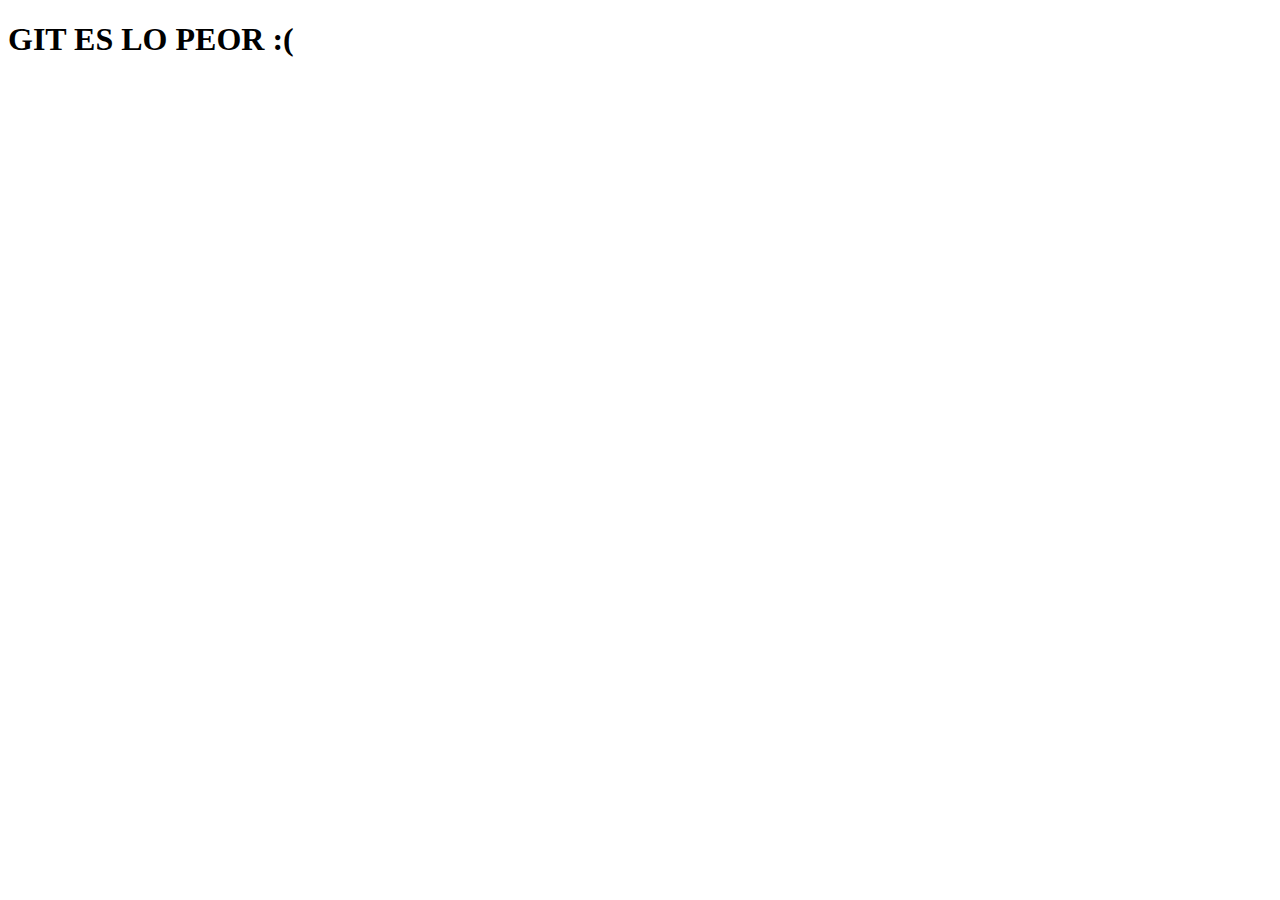
<file: definitiva/vamos.html>
<!DOCTYPE html>
<html lang="en">
<head>
    <meta charset="UTF-8">
    <meta http-equiv="X-UA-Compatible" content="IE=edge">
    <meta name="viewport" content="width=device-width, initial-scale=1.0">
    <title>Document</title>
</head>
<body>
    <div>
        <h1>
            GIT ES LO PEOR :(
        </h1>
    </div>
</body>
</html>
</file>
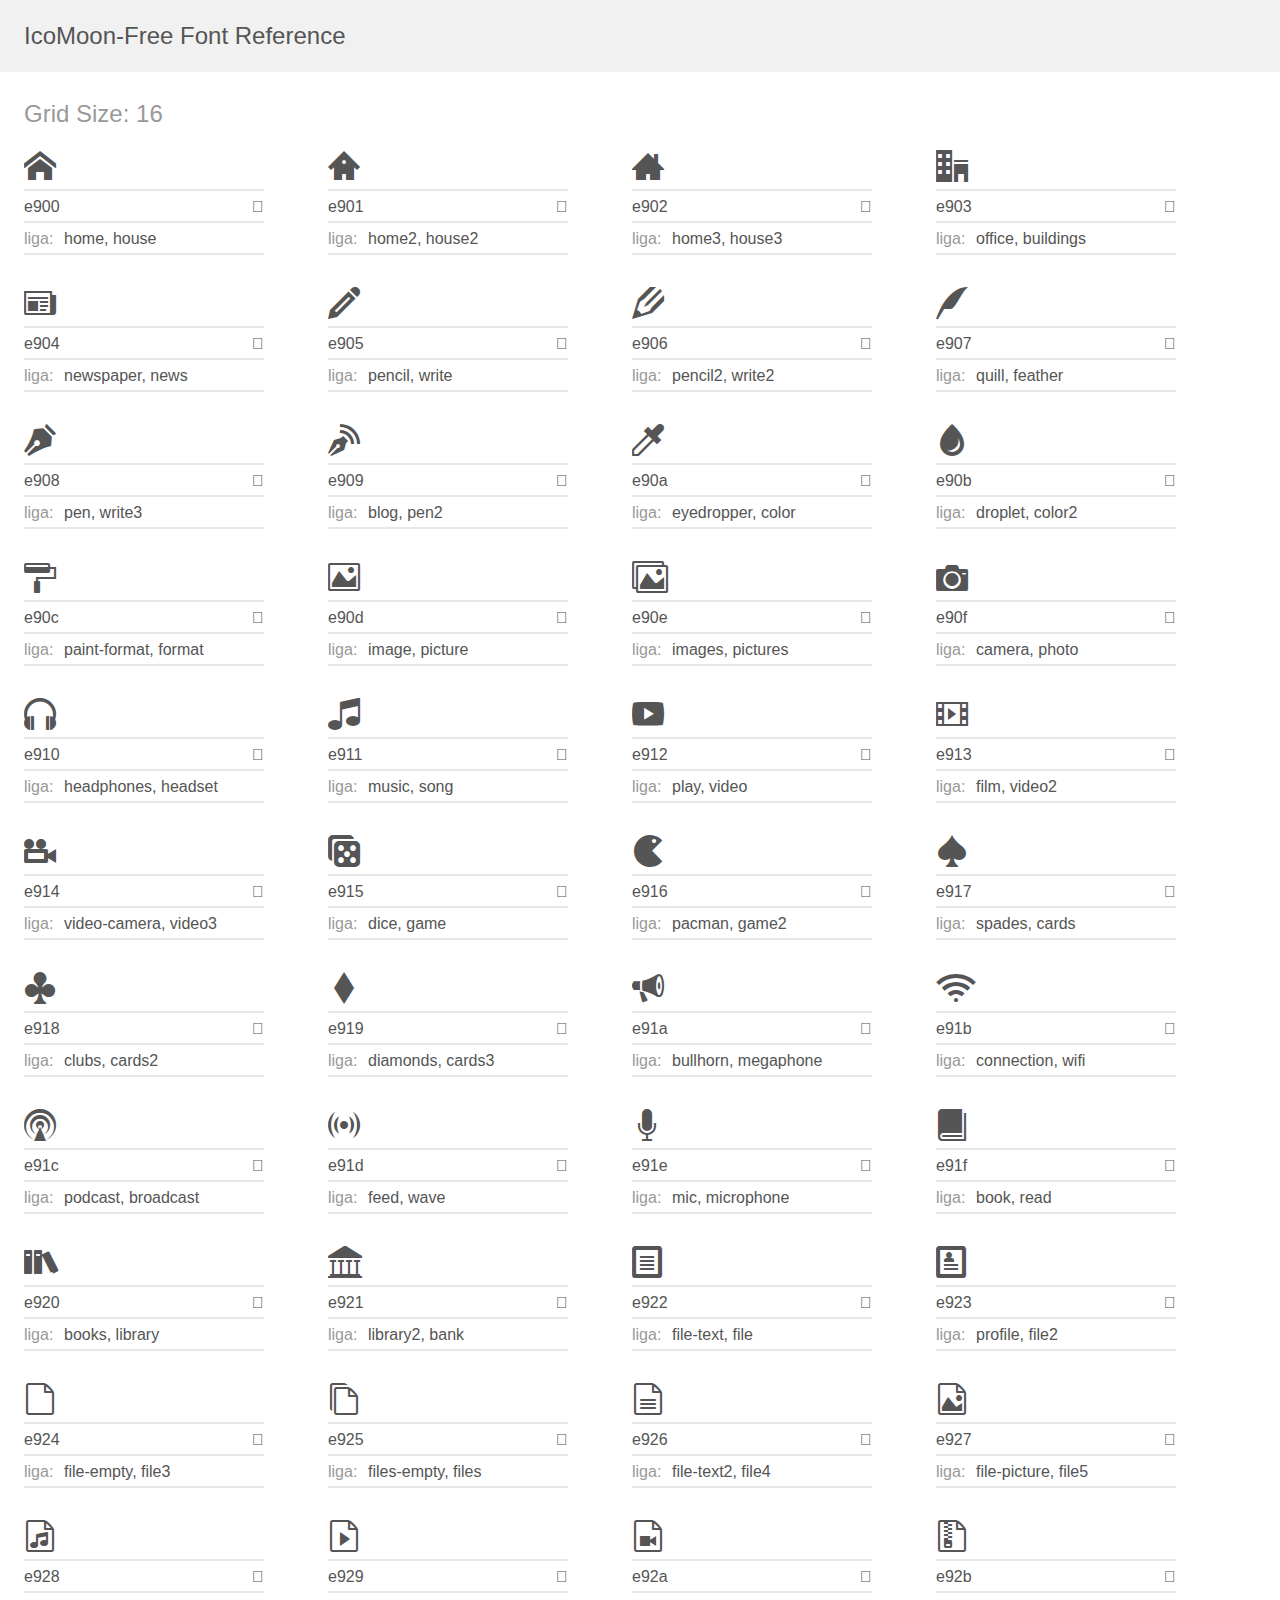
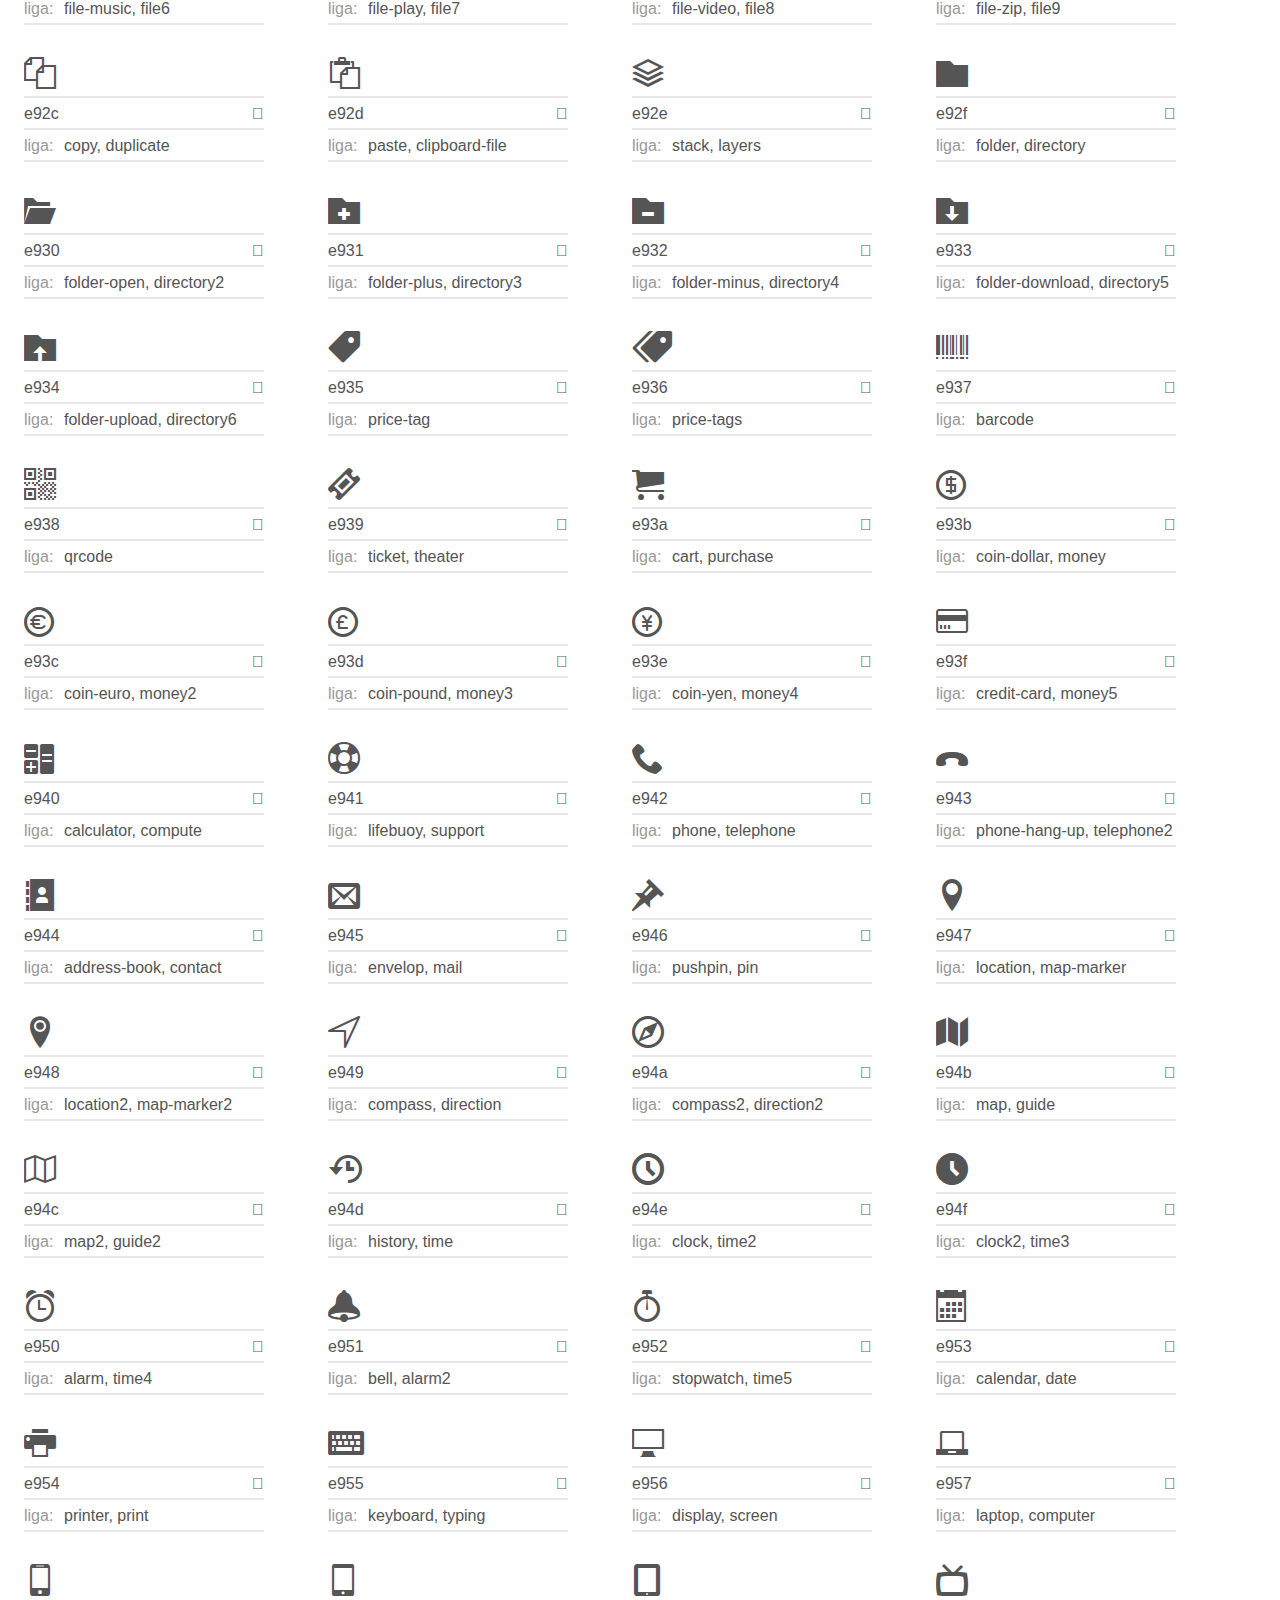
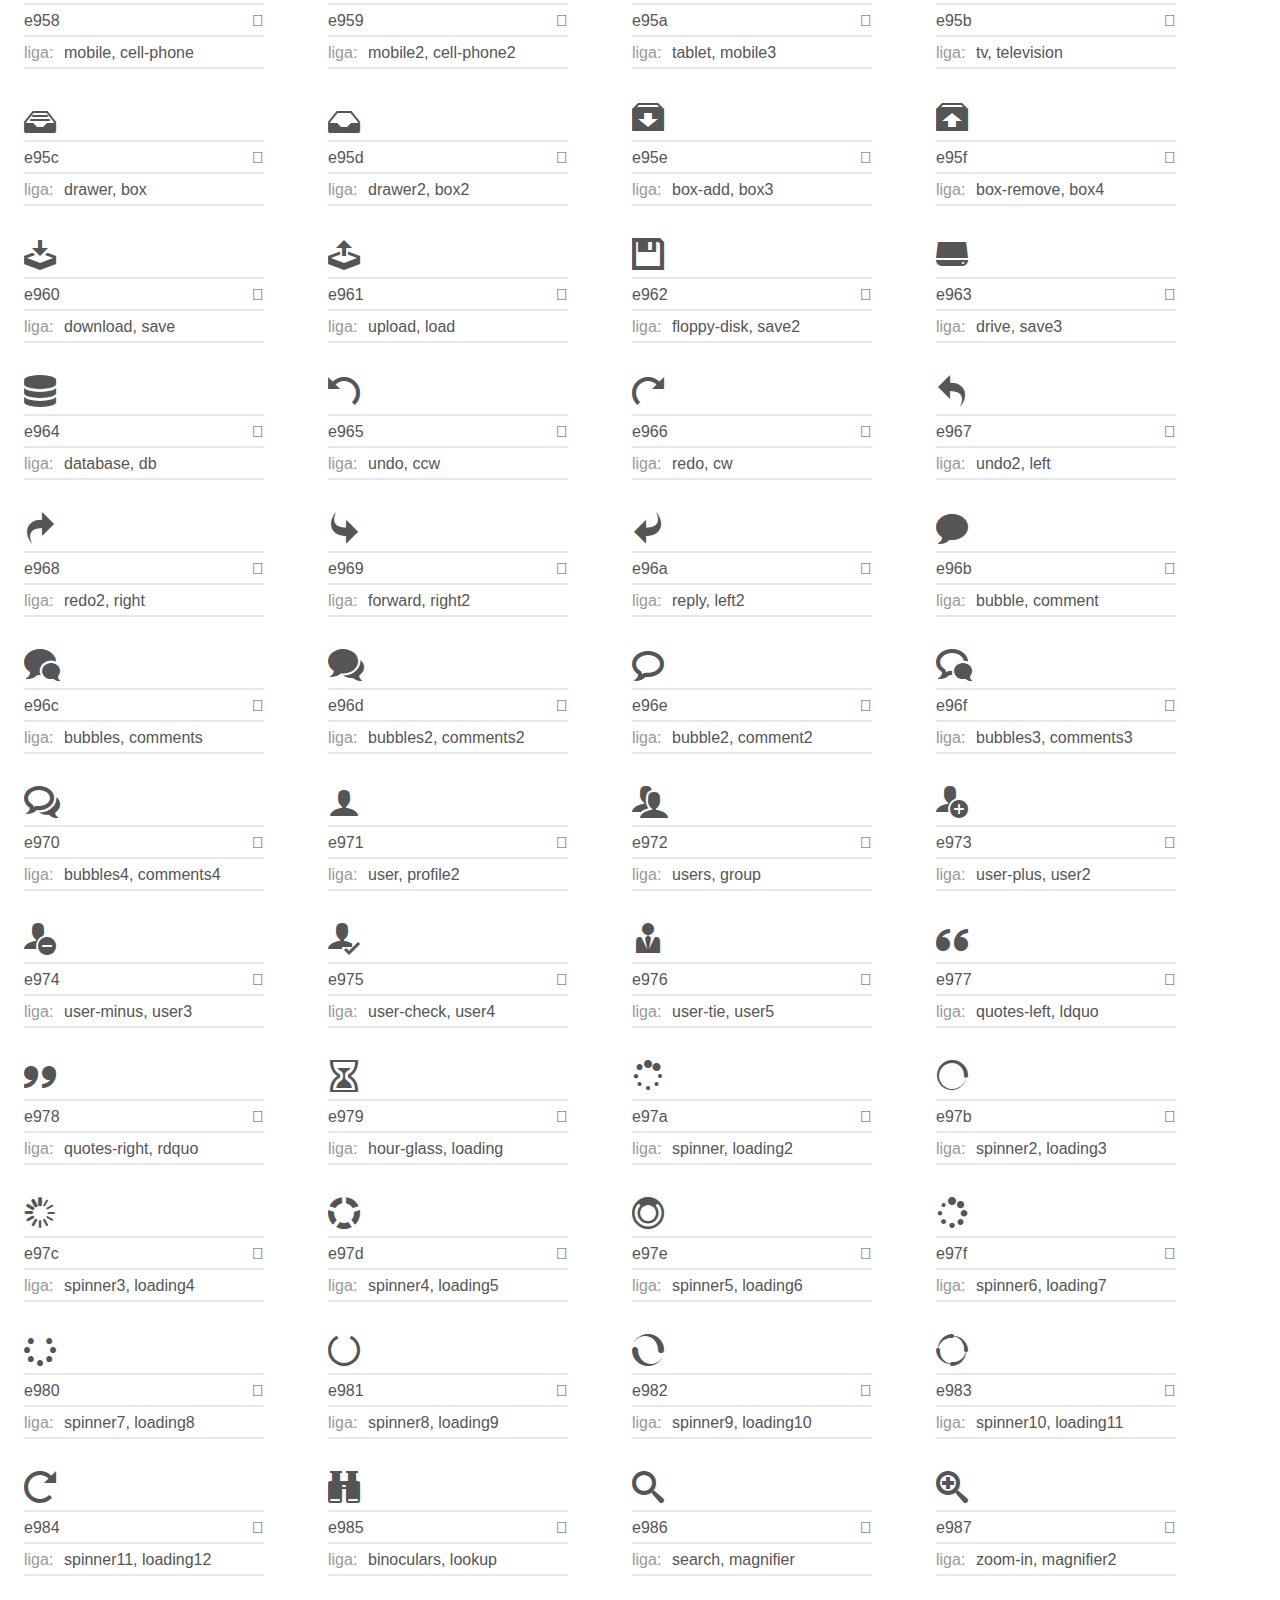
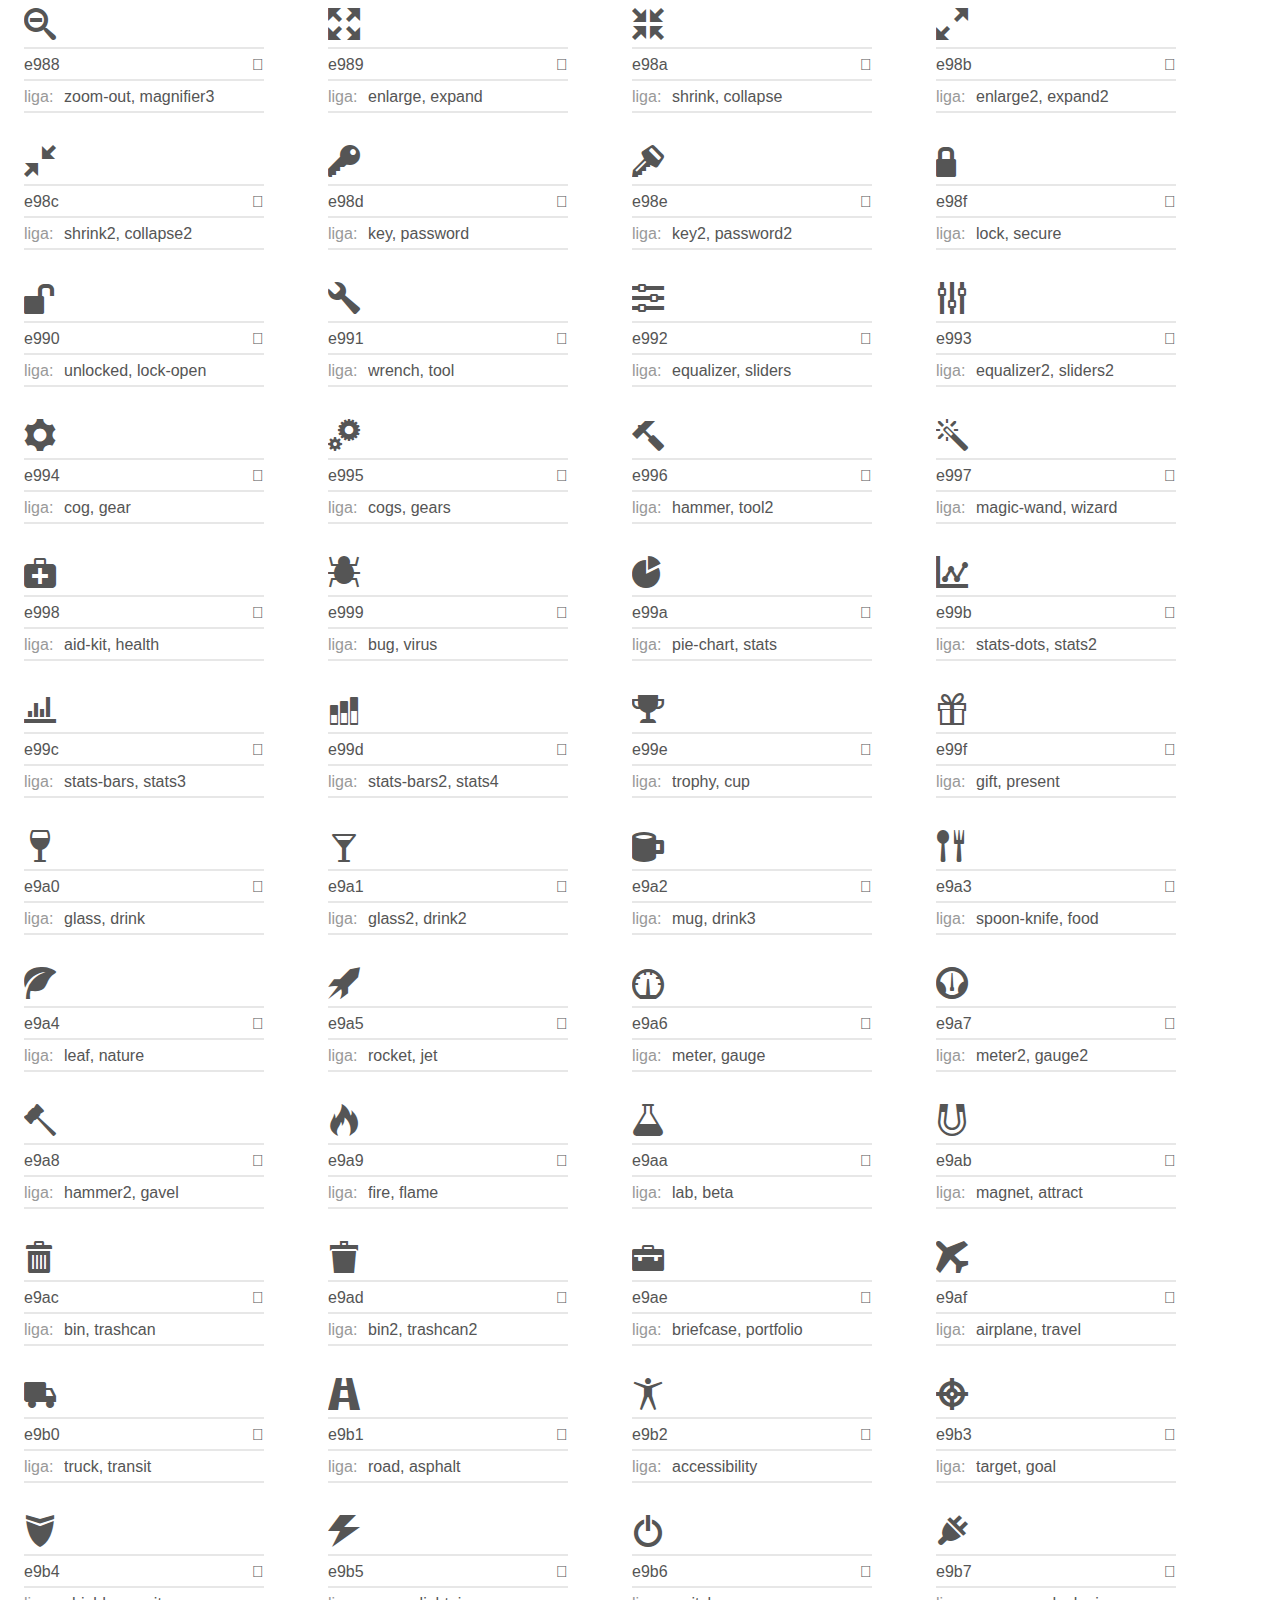
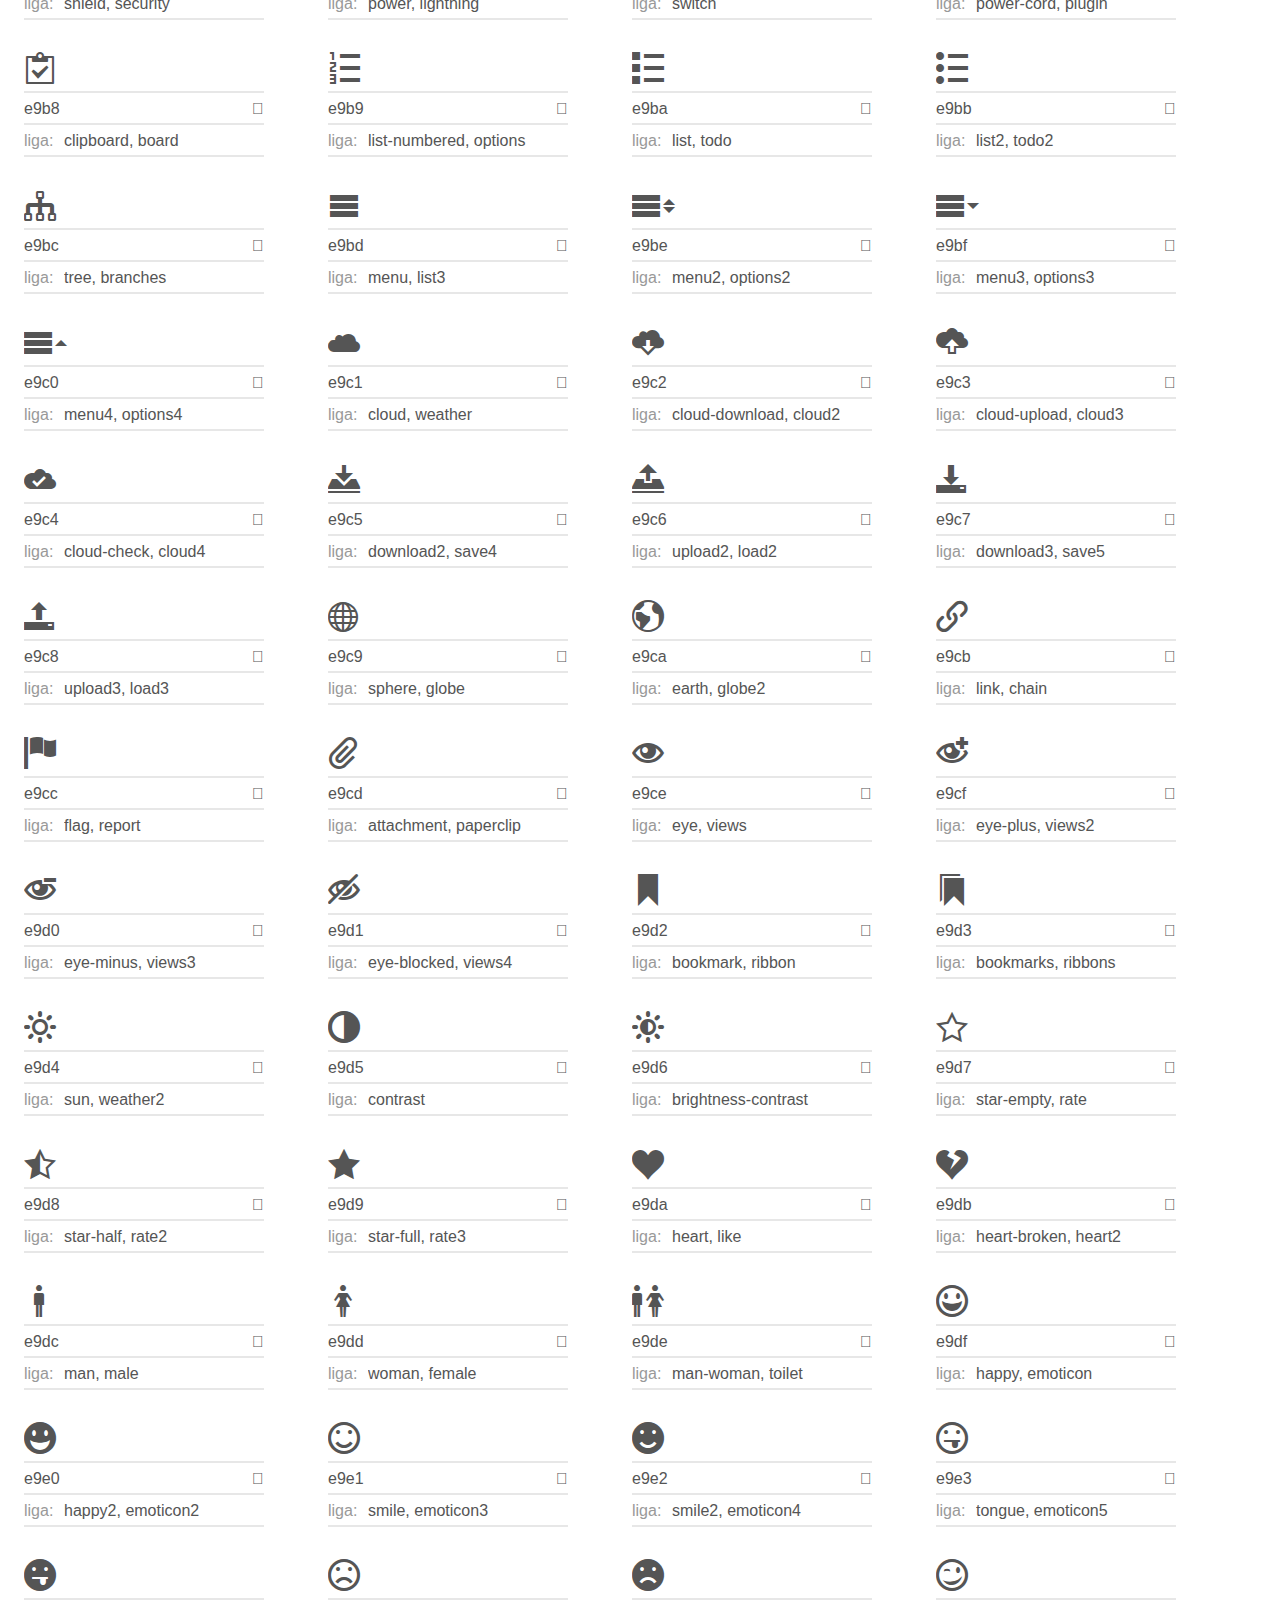
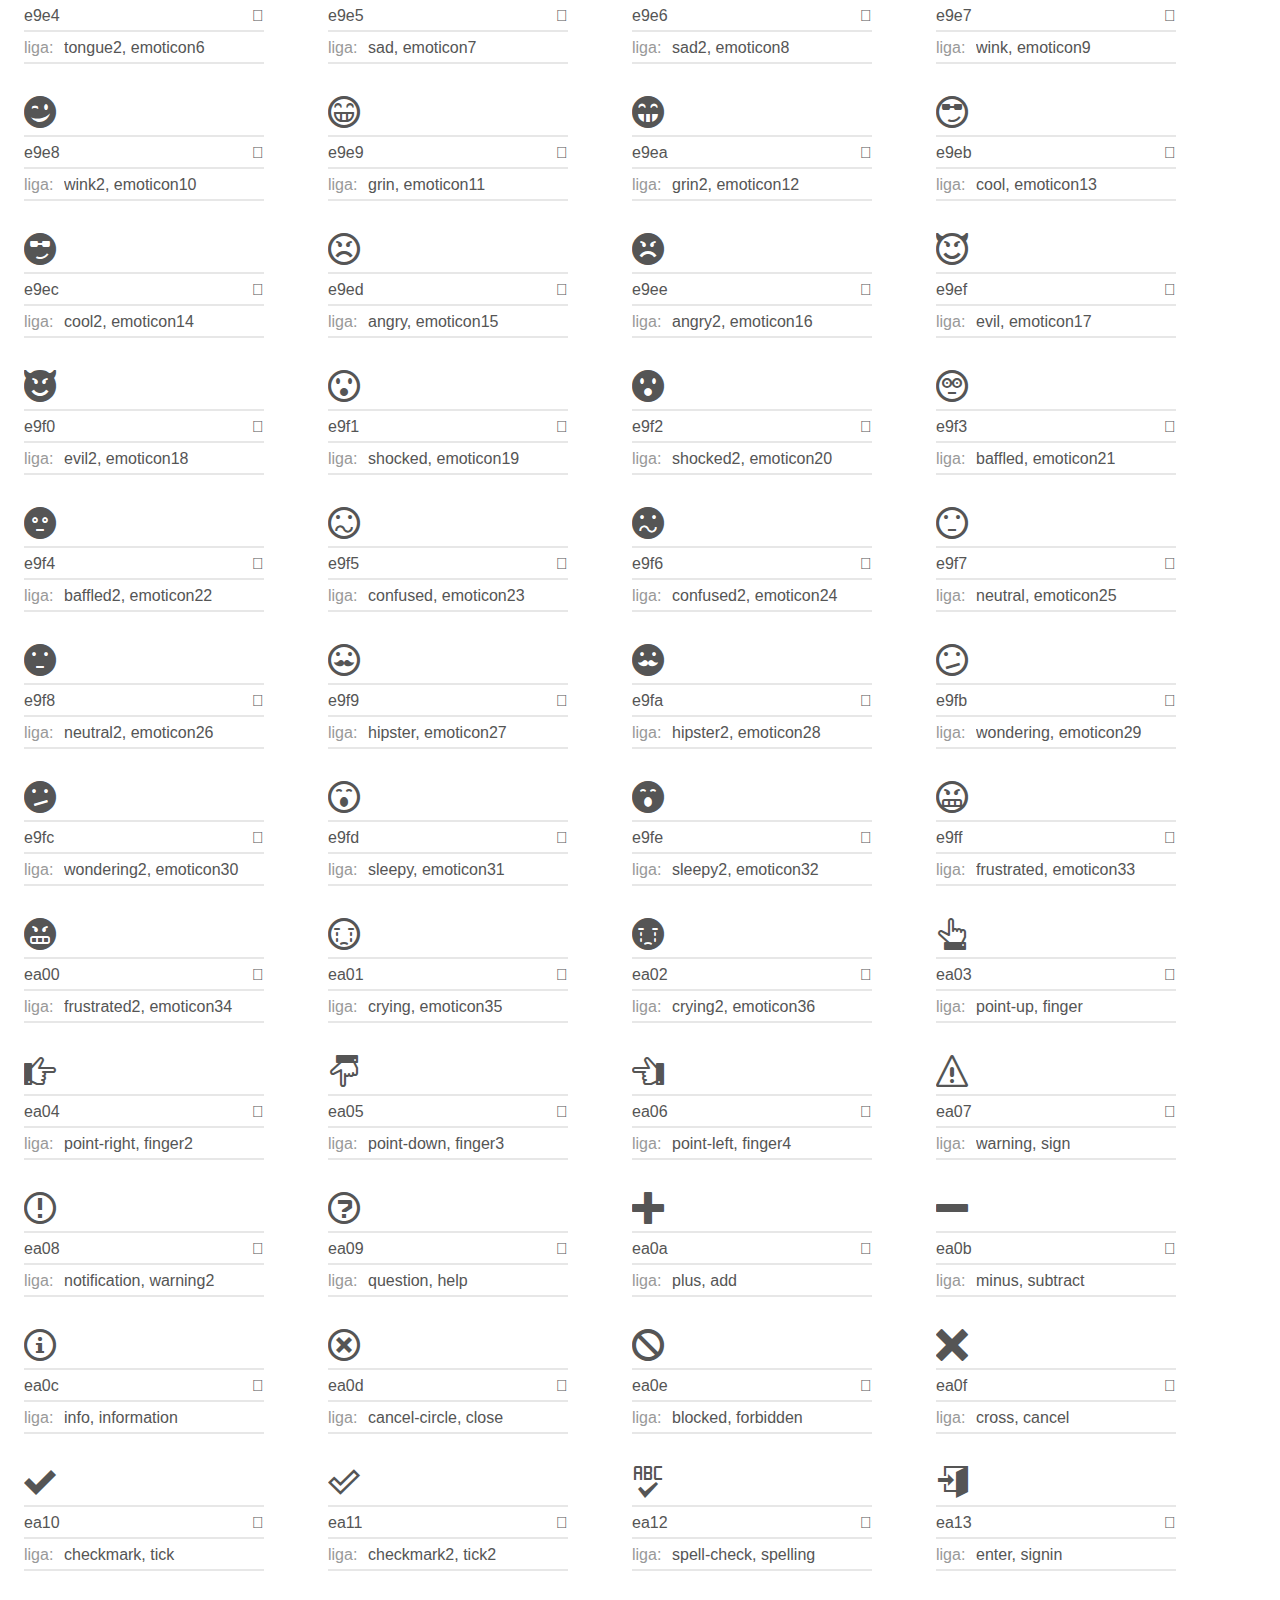
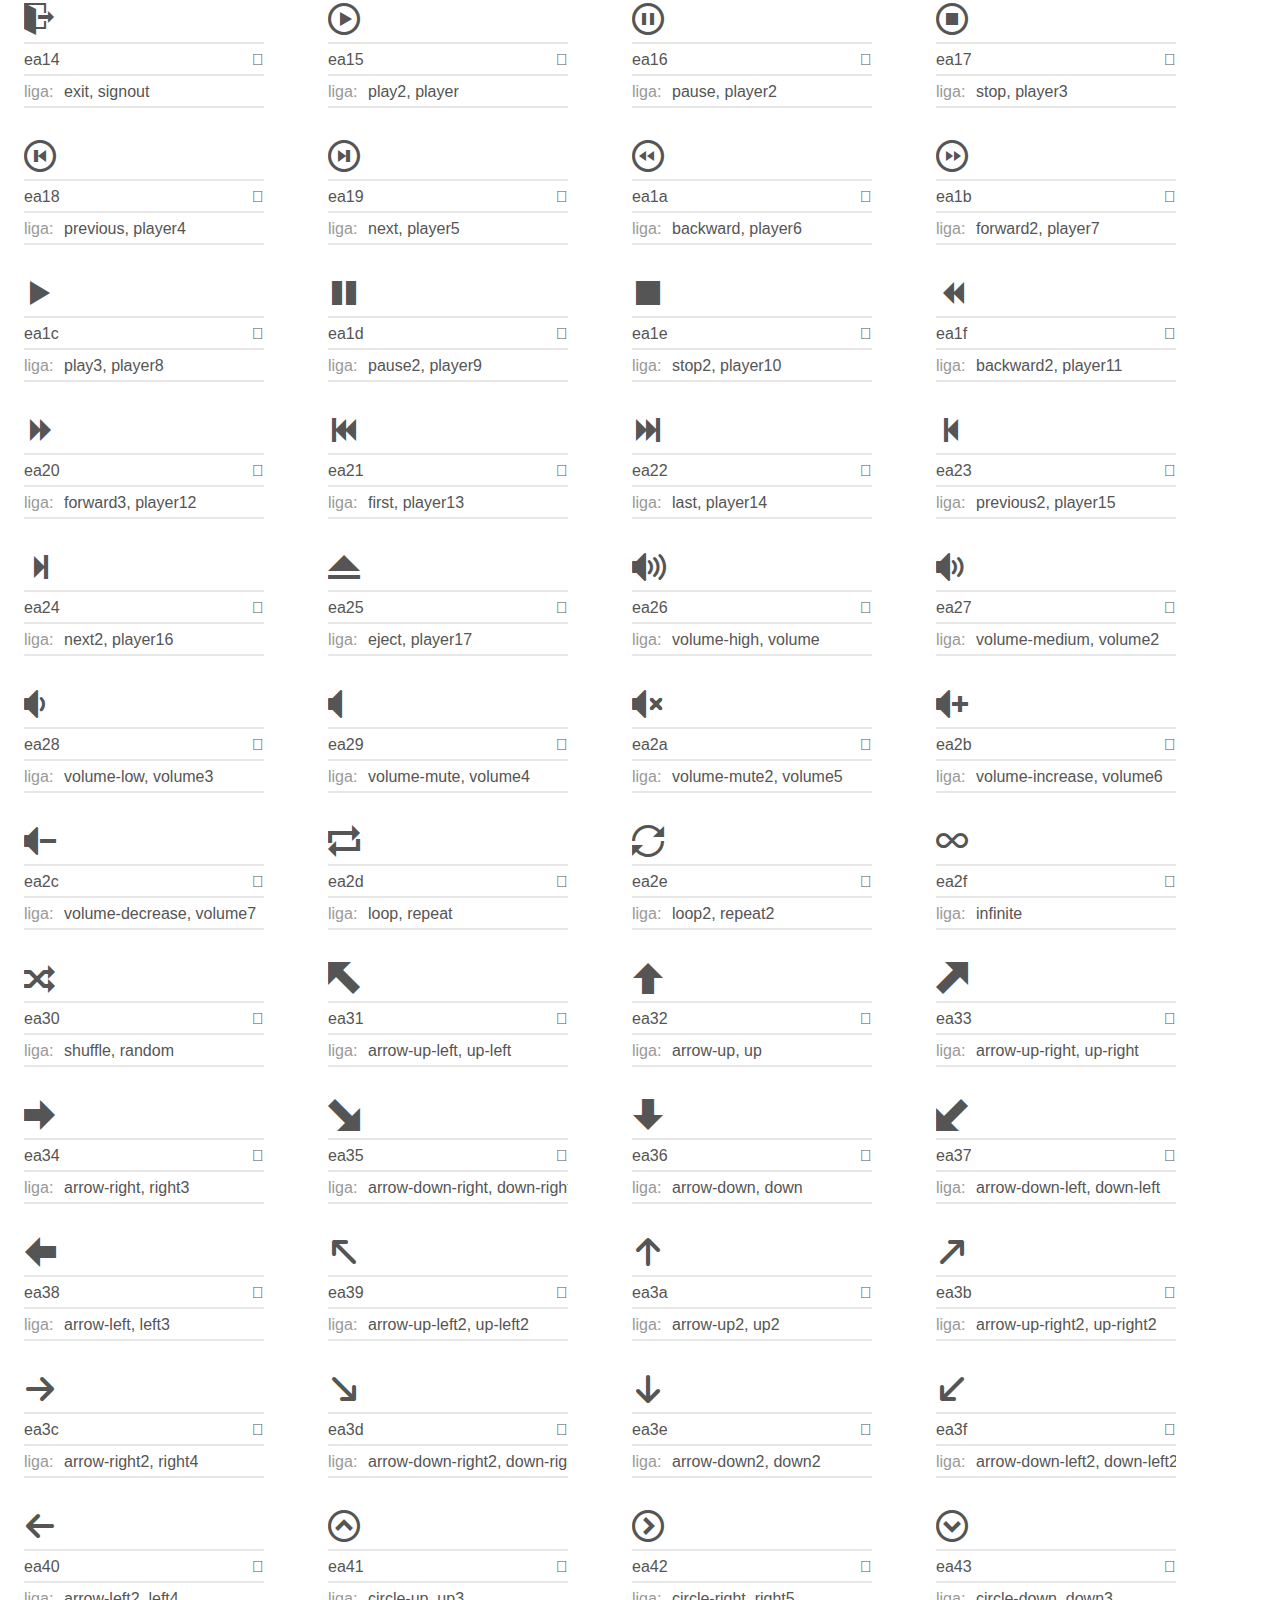
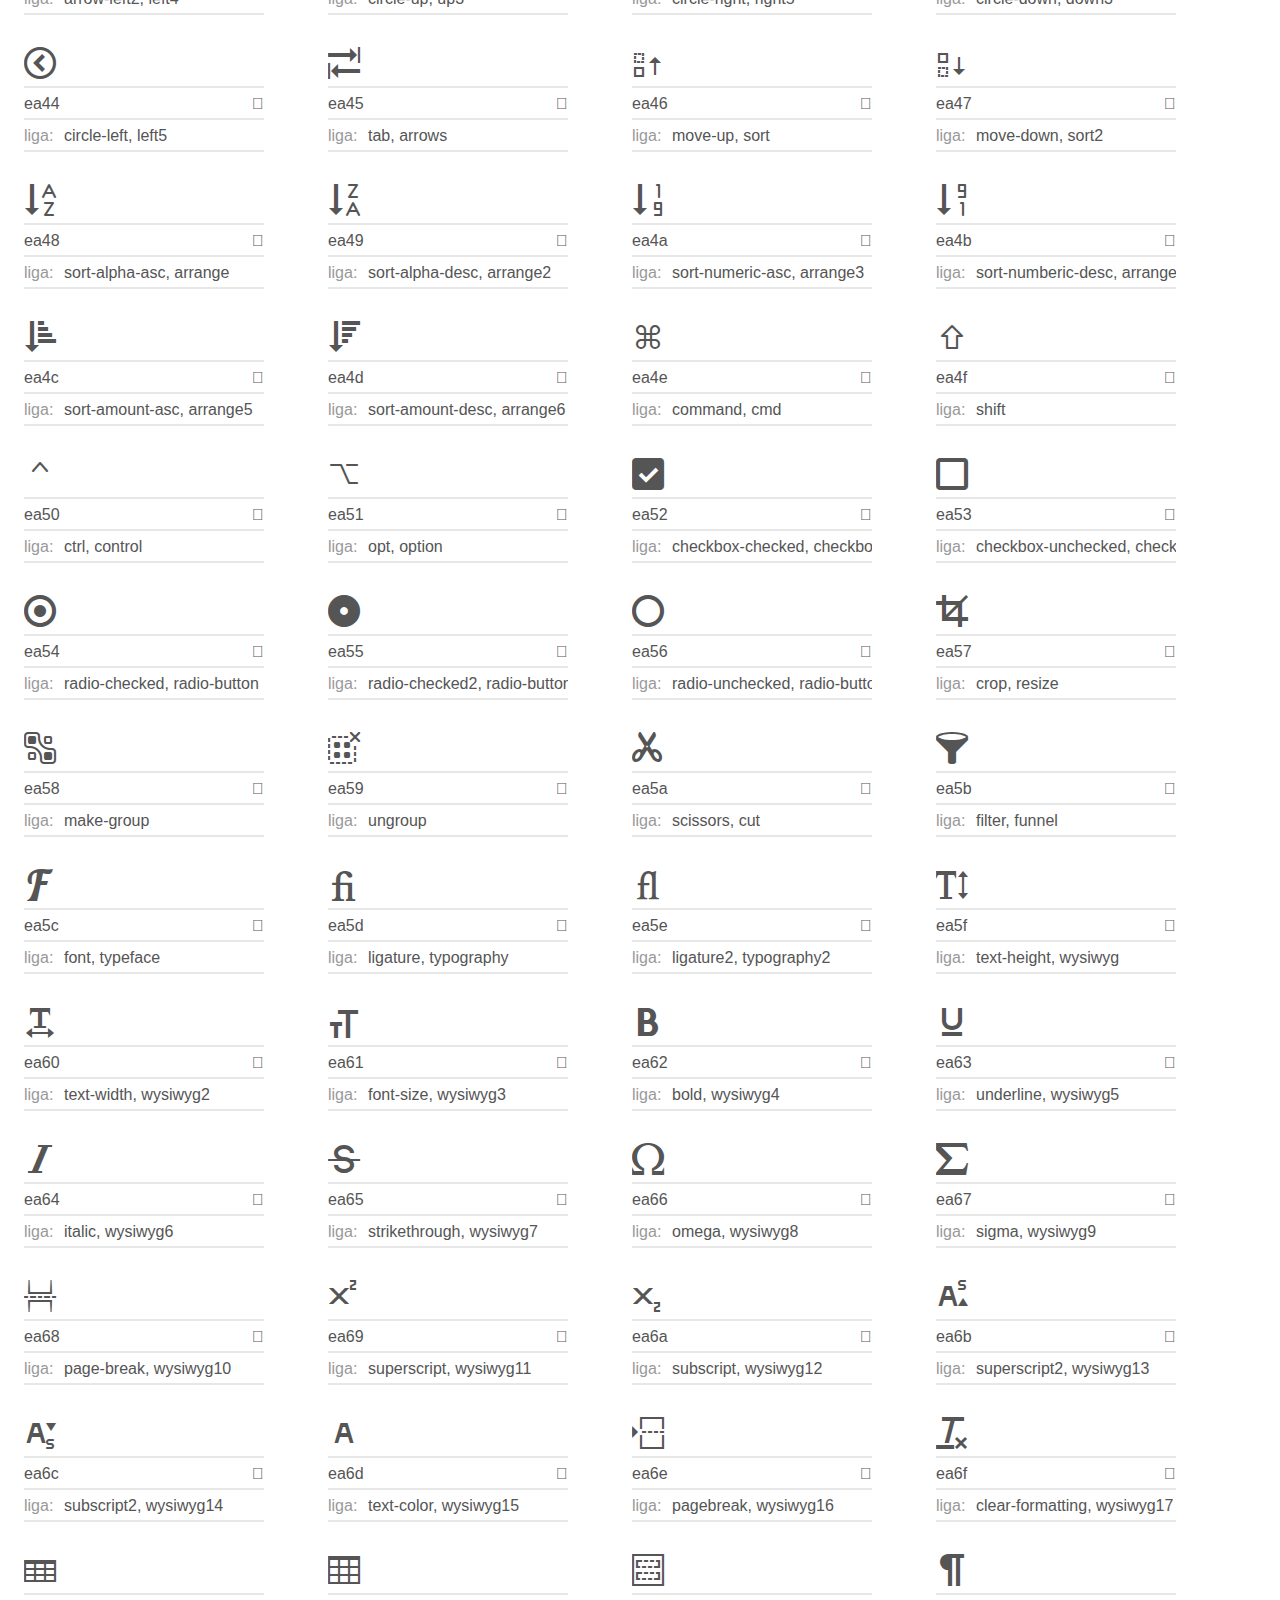
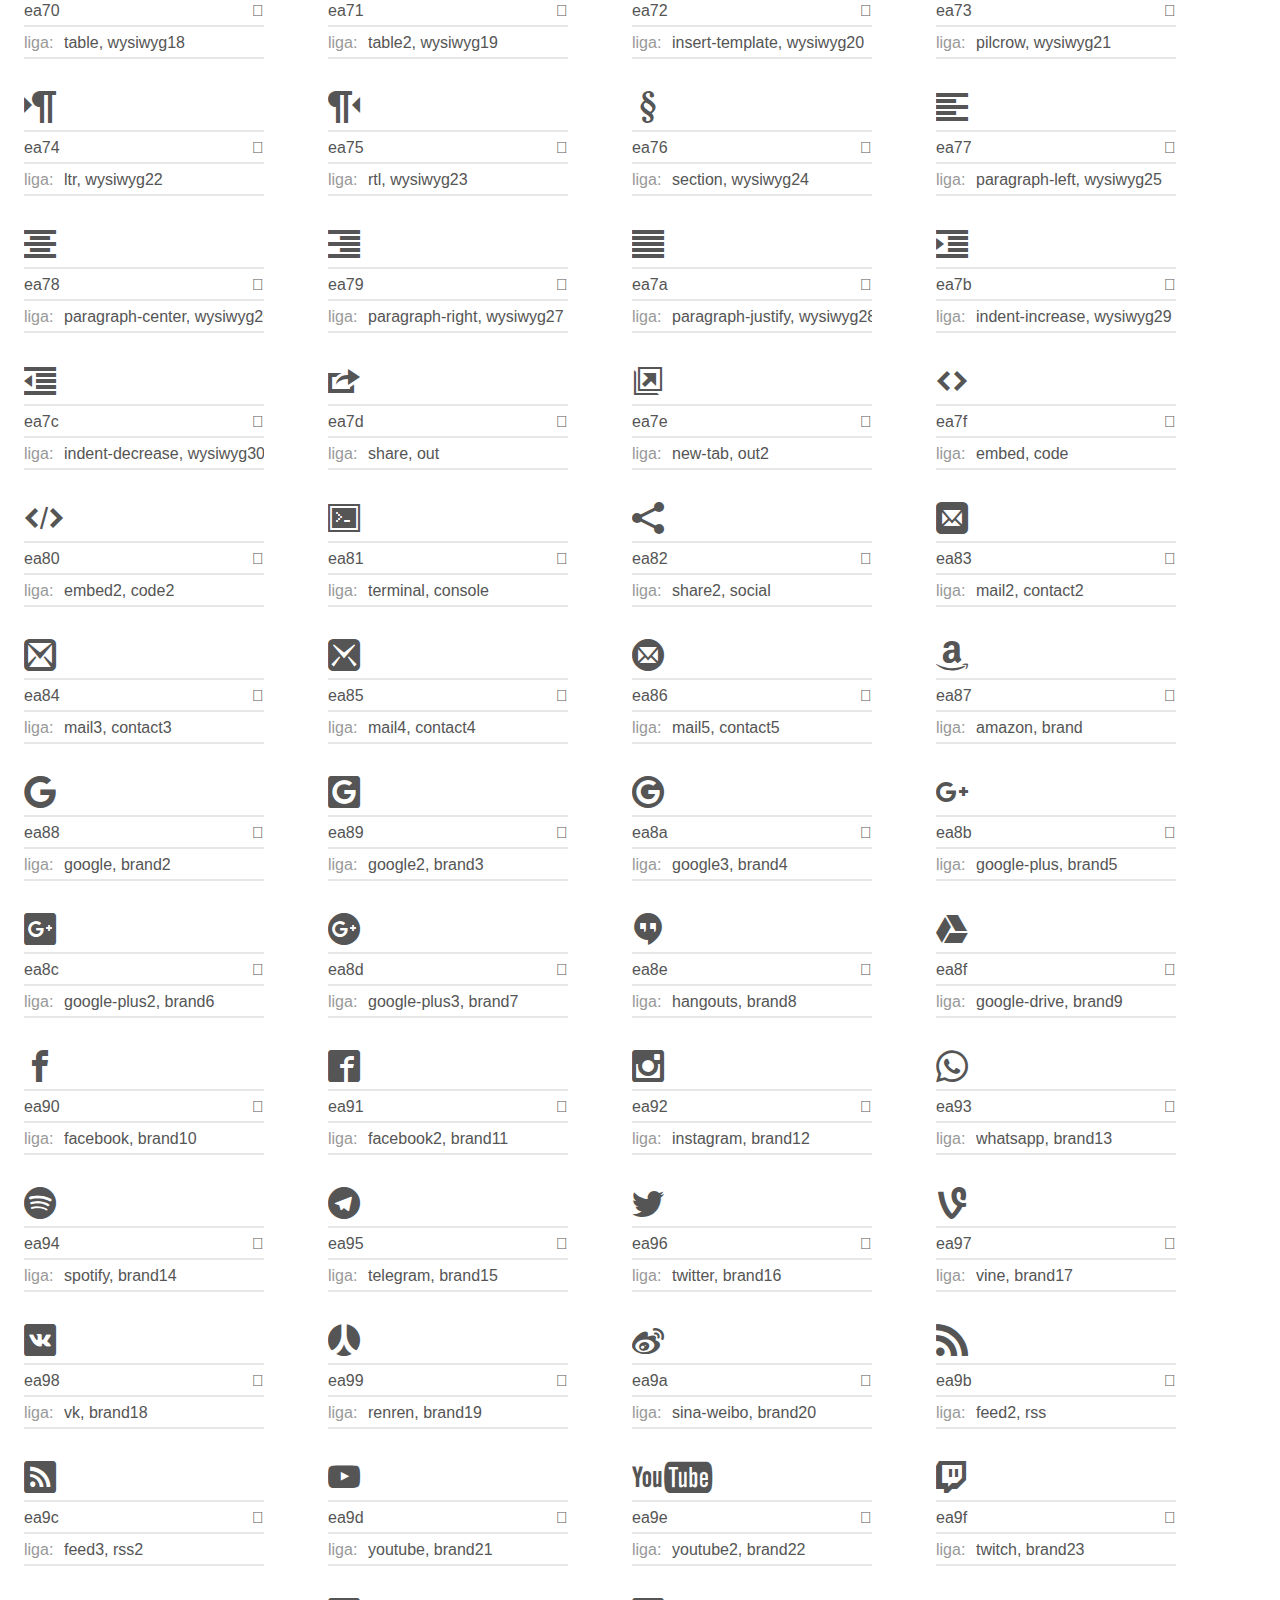
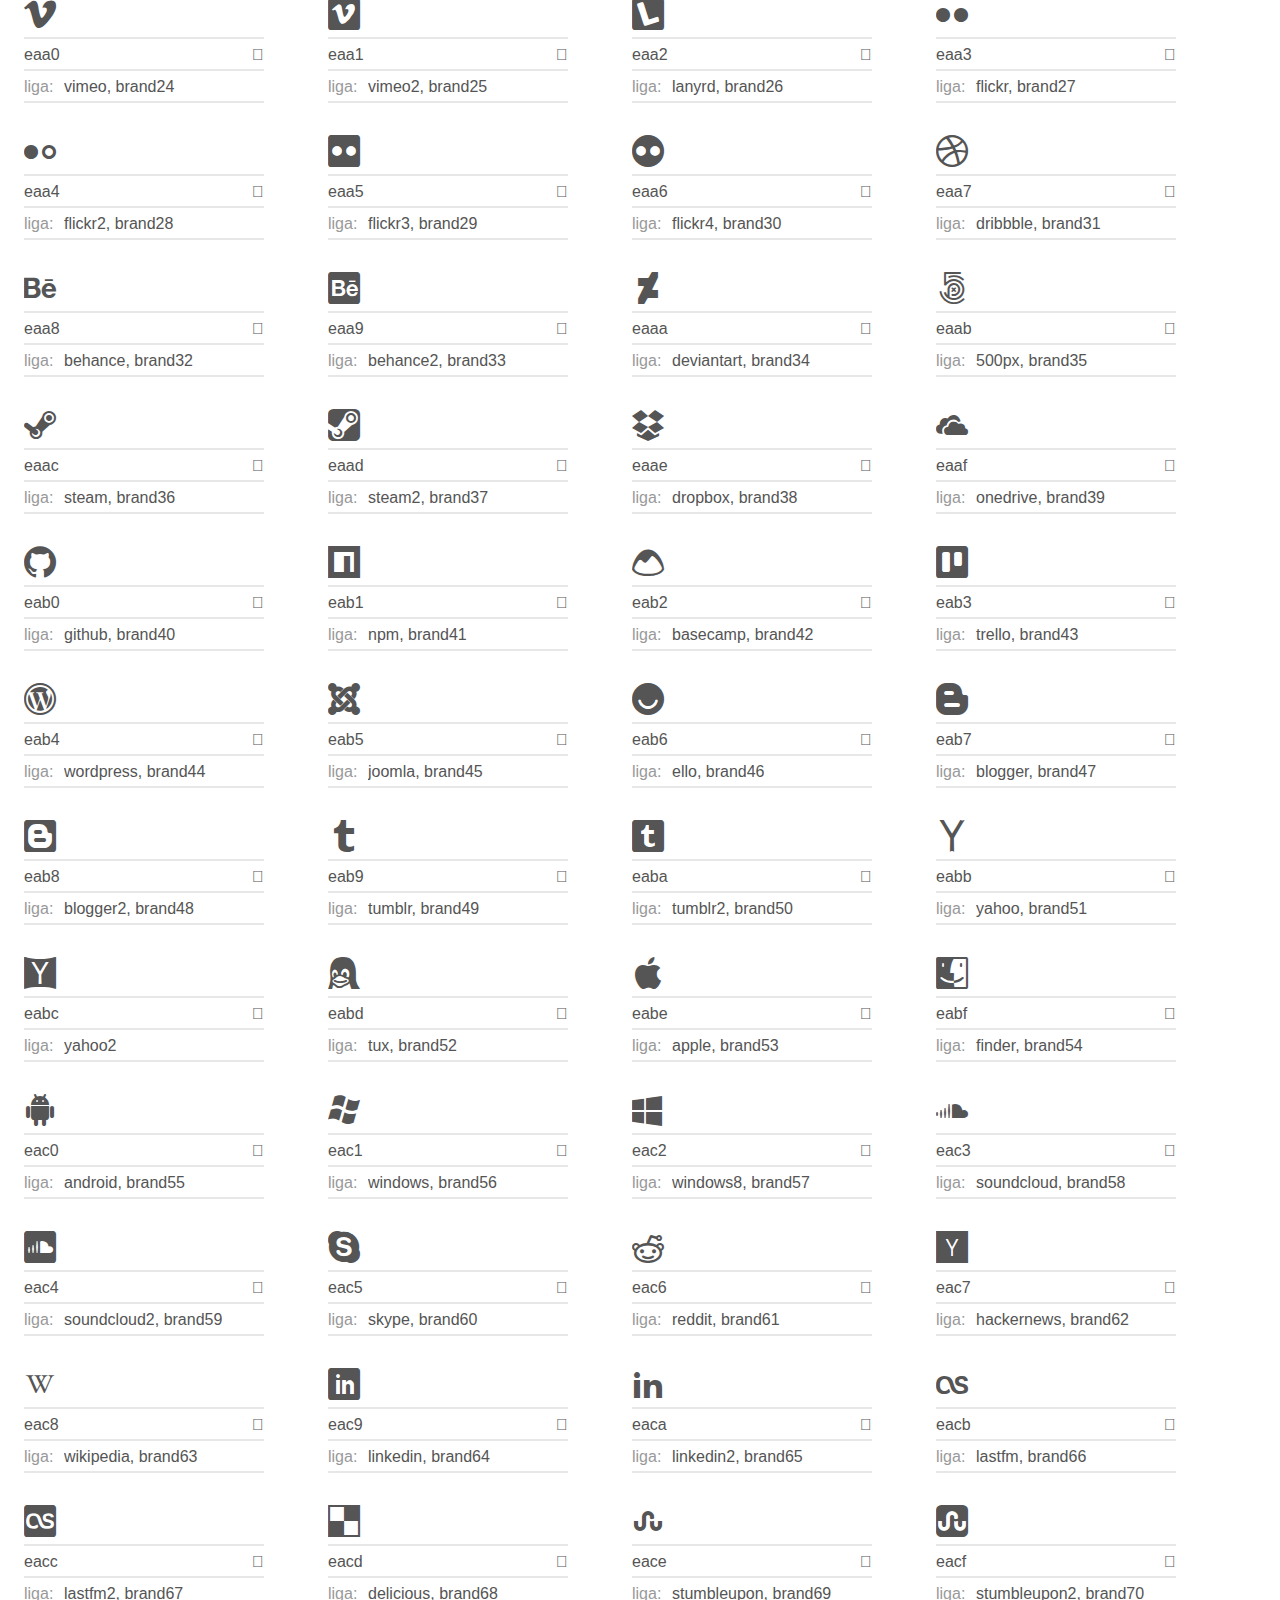
<file: css/Ico-Moon-Free-master/Font/Reference.html>
<!doctype html>
<html>
<head>
	<meta charset="utf-8">
	<title>IcoMoon-Free Font Reference</title>
	<meta name="description" content="An Icon Font Generated By IcoMoon.io">
	<meta name="viewport" content="width=device-width, initial-scale=1">
	<link rel="stylesheet" href="demo-files/demo.css">
<body>
	<div class="bgc1 clearfix">
		<h1 class="mhmm mvm">IcoMoon-Free Font Reference</h1>
	</div>
	<div class="clearfix mhl ptl">
		<h1 class="mvm mtn fgc1">Grid Size: 16</h1>
		<div class="glyph fs1">
			<div class="clearfix bshadow0 pbs">
				<span class="icon icon-home"></span>
			</div>
			<fieldset class="fs0 size1of1 clearfix hidden-false">
				<input type="text" readonly value="e900" class="unit size1of2" />
				<input type="text" maxlength="1" readonly value="&#xe900;" class="unitRight size1of2 talign-right" />
			</fieldset>
			<div class="fs0 bshadow0 clearfix hidden-false">
				<span class="unit pvs fgc1">liga: </span>
				<input type="text" readonly value="home, house" class="liga unitRight" />
			</div>
		</div>
		<div class="glyph fs1">
			<div class="clearfix bshadow0 pbs">
				<span class="icon icon-home2"></span>
			</div>
			<fieldset class="fs0 size1of1 clearfix hidden-false">
				<input type="text" readonly value="e901" class="unit size1of2" />
				<input type="text" maxlength="1" readonly value="&#xe901;" class="unitRight size1of2 talign-right" />
			</fieldset>
			<div class="fs0 bshadow0 clearfix hidden-false">
				<span class="unit pvs fgc1">liga: </span>
				<input type="text" readonly value="home2, house2" class="liga unitRight" />
			</div>
		</div>
		<div class="glyph fs1">
			<div class="clearfix bshadow0 pbs">
				<span class="icon icon-home3"></span>
			</div>
			<fieldset class="fs0 size1of1 clearfix hidden-false">
				<input type="text" readonly value="e902" class="unit size1of2" />
				<input type="text" maxlength="1" readonly value="&#xe902;" class="unitRight size1of2 talign-right" />
			</fieldset>
			<div class="fs0 bshadow0 clearfix hidden-false">
				<span class="unit pvs fgc1">liga: </span>
				<input type="text" readonly value="home3, house3" class="liga unitRight" />
			</div>
		</div>
		<div class="glyph fs1">
			<div class="clearfix bshadow0 pbs">
				<span class="icon icon-office"></span>
			</div>
			<fieldset class="fs0 size1of1 clearfix hidden-false">
				<input type="text" readonly value="e903" class="unit size1of2" />
				<input type="text" maxlength="1" readonly value="&#xe903;" class="unitRight size1of2 talign-right" />
			</fieldset>
			<div class="fs0 bshadow0 clearfix hidden-false">
				<span class="unit pvs fgc1">liga: </span>
				<input type="text" readonly value="office, buildings" class="liga unitRight" />
			</div>
		</div>
		<div class="glyph fs1">
			<div class="clearfix bshadow0 pbs">
				<span class="icon icon-newspaper"></span>
			</div>
			<fieldset class="fs0 size1of1 clearfix hidden-false">
				<input type="text" readonly value="e904" class="unit size1of2" />
				<input type="text" maxlength="1" readonly value="&#xe904;" class="unitRight size1of2 talign-right" />
			</fieldset>
			<div class="fs0 bshadow0 clearfix hidden-false">
				<span class="unit pvs fgc1">liga: </span>
				<input type="text" readonly value="newspaper, news" class="liga unitRight" />
			</div>
		</div>
		<div class="glyph fs1">
			<div class="clearfix bshadow0 pbs">
				<span class="icon icon-pencil"></span>
			</div>
			<fieldset class="fs0 size1of1 clearfix hidden-false">
				<input type="text" readonly value="e905" class="unit size1of2" />
				<input type="text" maxlength="1" readonly value="&#xe905;" class="unitRight size1of2 talign-right" />
			</fieldset>
			<div class="fs0 bshadow0 clearfix hidden-false">
				<span class="unit pvs fgc1">liga: </span>
				<input type="text" readonly value="pencil, write" class="liga unitRight" />
			</div>
		</div>
		<div class="glyph fs1">
			<div class="clearfix bshadow0 pbs">
				<span class="icon icon-pencil2"></span>
			</div>
			<fieldset class="fs0 size1of1 clearfix hidden-false">
				<input type="text" readonly value="e906" class="unit size1of2" />
				<input type="text" maxlength="1" readonly value="&#xe906;" class="unitRight size1of2 talign-right" />
			</fieldset>
			<div class="fs0 bshadow0 clearfix hidden-false">
				<span class="unit pvs fgc1">liga: </span>
				<input type="text" readonly value="pencil2, write2" class="liga unitRight" />
			</div>
		</div>
		<div class="glyph fs1">
			<div class="clearfix bshadow0 pbs">
				<span class="icon icon-quill"></span>
			</div>
			<fieldset class="fs0 size1of1 clearfix hidden-false">
				<input type="text" readonly value="e907" class="unit size1of2" />
				<input type="text" maxlength="1" readonly value="&#xe907;" class="unitRight size1of2 talign-right" />
			</fieldset>
			<div class="fs0 bshadow0 clearfix hidden-false">
				<span class="unit pvs fgc1">liga: </span>
				<input type="text" readonly value="quill, feather" class="liga unitRight" />
			</div>
		</div>
		<div class="glyph fs1">
			<div class="clearfix bshadow0 pbs">
				<span class="icon icon-pen"></span>
			</div>
			<fieldset class="fs0 size1of1 clearfix hidden-false">
				<input type="text" readonly value="e908" class="unit size1of2" />
				<input type="text" maxlength="1" readonly value="&#xe908;" class="unitRight size1of2 talign-right" />
			</fieldset>
			<div class="fs0 bshadow0 clearfix hidden-false">
				<span class="unit pvs fgc1">liga: </span>
				<input type="text" readonly value="pen, write3" class="liga unitRight" />
			</div>
		</div>
		<div class="glyph fs1">
			<div class="clearfix bshadow0 pbs">
				<span class="icon icon-blog"></span>
			</div>
			<fieldset class="fs0 size1of1 clearfix hidden-false">
				<input type="text" readonly value="e909" class="unit size1of2" />
				<input type="text" maxlength="1" readonly value="&#xe909;" class="unitRight size1of2 talign-right" />
			</fieldset>
			<div class="fs0 bshadow0 clearfix hidden-false">
				<span class="unit pvs fgc1">liga: </span>
				<input type="text" readonly value="blog, pen2" class="liga unitRight" />
			</div>
		</div>
		<div class="glyph fs1">
			<div class="clearfix bshadow0 pbs">
				<span class="icon icon-eyedropper"></span>
			</div>
			<fieldset class="fs0 size1of1 clearfix hidden-false">
				<input type="text" readonly value="e90a" class="unit size1of2" />
				<input type="text" maxlength="1" readonly value="&#xe90a;" class="unitRight size1of2 talign-right" />
			</fieldset>
			<div class="fs0 bshadow0 clearfix hidden-false">
				<span class="unit pvs fgc1">liga: </span>
				<input type="text" readonly value="eyedropper, color" class="liga unitRight" />
			</div>
		</div>
		<div class="glyph fs1">
			<div class="clearfix bshadow0 pbs">
				<span class="icon icon-droplet"></span>
			</div>
			<fieldset class="fs0 size1of1 clearfix hidden-false">
				<input type="text" readonly value="e90b" class="unit size1of2" />
				<input type="text" maxlength="1" readonly value="&#xe90b;" class="unitRight size1of2 talign-right" />
			</fieldset>
			<div class="fs0 bshadow0 clearfix hidden-false">
				<span class="unit pvs fgc1">liga: </span>
				<input type="text" readonly value="droplet, color2" class="liga unitRight" />
			</div>
		</div>
		<div class="glyph fs1">
			<div class="clearfix bshadow0 pbs">
				<span class="icon icon-paint-format"></span>
			</div>
			<fieldset class="fs0 size1of1 clearfix hidden-false">
				<input type="text" readonly value="e90c" class="unit size1of2" />
				<input type="text" maxlength="1" readonly value="&#xe90c;" class="unitRight size1of2 talign-right" />
			</fieldset>
			<div class="fs0 bshadow0 clearfix hidden-false">
				<span class="unit pvs fgc1">liga: </span>
				<input type="text" readonly value="paint-format, format" class="liga unitRight" />
			</div>
		</div>
		<div class="glyph fs1">
			<div class="clearfix bshadow0 pbs">
				<span class="icon icon-image"></span>
			</div>
			<fieldset class="fs0 size1of1 clearfix hidden-false">
				<input type="text" readonly value="e90d" class="unit size1of2" />
				<input type="text" maxlength="1" readonly value="&#xe90d;" class="unitRight size1of2 talign-right" />
			</fieldset>
			<div class="fs0 bshadow0 clearfix hidden-false">
				<span class="unit pvs fgc1">liga: </span>
				<input type="text" readonly value="image, picture" class="liga unitRight" />
			</div>
		</div>
		<div class="glyph fs1">
			<div class="clearfix bshadow0 pbs">
				<span class="icon icon-images"></span>
			</div>
			<fieldset class="fs0 size1of1 clearfix hidden-false">
				<input type="text" readonly value="e90e" class="unit size1of2" />
				<input type="text" maxlength="1" readonly value="&#xe90e;" class="unitRight size1of2 talign-right" />
			</fieldset>
			<div class="fs0 bshadow0 clearfix hidden-false">
				<span class="unit pvs fgc1">liga: </span>
				<input type="text" readonly value="images, pictures" class="liga unitRight" />
			</div>
		</div>
		<div class="glyph fs1">
			<div class="clearfix bshadow0 pbs">
				<span class="icon icon-camera"></span>
			</div>
			<fieldset class="fs0 size1of1 clearfix hidden-false">
				<input type="text" readonly value="e90f" class="unit size1of2" />
				<input type="text" maxlength="1" readonly value="&#xe90f;" class="unitRight size1of2 talign-right" />
			</fieldset>
			<div class="fs0 bshadow0 clearfix hidden-false">
				<span class="unit pvs fgc1">liga: </span>
				<input type="text" readonly value="camera, photo" class="liga unitRight" />
			</div>
		</div>
		<div class="glyph fs1">
			<div class="clearfix bshadow0 pbs">
				<span class="icon icon-headphones"></span>
			</div>
			<fieldset class="fs0 size1of1 clearfix hidden-false">
				<input type="text" readonly value="e910" class="unit size1of2" />
				<input type="text" maxlength="1" readonly value="&#xe910;" class="unitRight size1of2 talign-right" />
			</fieldset>
			<div class="fs0 bshadow0 clearfix hidden-false">
				<span class="unit pvs fgc1">liga: </span>
				<input type="text" readonly value="headphones, headset" class="liga unitRight" />
			</div>
		</div>
		<div class="glyph fs1">
			<div class="clearfix bshadow0 pbs">
				<span class="icon icon-music"></span>
			</div>
			<fieldset class="fs0 size1of1 clearfix hidden-false">
				<input type="text" readonly value="e911" class="unit size1of2" />
				<input type="text" maxlength="1" readonly value="&#xe911;" class="unitRight size1of2 talign-right" />
			</fieldset>
			<div class="fs0 bshadow0 clearfix hidden-false">
				<span class="unit pvs fgc1">liga: </span>
				<input type="text" readonly value="music, song" class="liga unitRight" />
			</div>
		</div>
		<div class="glyph fs1">
			<div class="clearfix bshadow0 pbs">
				<span class="icon icon-play"></span>
			</div>
			<fieldset class="fs0 size1of1 clearfix hidden-false">
				<input type="text" readonly value="e912" class="unit size1of2" />
				<input type="text" maxlength="1" readonly value="&#xe912;" class="unitRight size1of2 talign-right" />
			</fieldset>
			<div class="fs0 bshadow0 clearfix hidden-false">
				<span class="unit pvs fgc1">liga: </span>
				<input type="text" readonly value="play, video" class="liga unitRight" />
			</div>
		</div>
		<div class="glyph fs1">
			<div class="clearfix bshadow0 pbs">
				<span class="icon icon-film"></span>
			</div>
			<fieldset class="fs0 size1of1 clearfix hidden-false">
				<input type="text" readonly value="e913" class="unit size1of2" />
				<input type="text" maxlength="1" readonly value="&#xe913;" class="unitRight size1of2 talign-right" />
			</fieldset>
			<div class="fs0 bshadow0 clearfix hidden-false">
				<span class="unit pvs fgc1">liga: </span>
				<input type="text" readonly value="film, video2" class="liga unitRight" />
			</div>
		</div>
		<div class="glyph fs1">
			<div class="clearfix bshadow0 pbs">
				<span class="icon icon-video-camera"></span>
			</div>
			<fieldset class="fs0 size1of1 clearfix hidden-false">
				<input type="text" readonly value="e914" class="unit size1of2" />
				<input type="text" maxlength="1" readonly value="&#xe914;" class="unitRight size1of2 talign-right" />
			</fieldset>
			<div class="fs0 bshadow0 clearfix hidden-false">
				<span class="unit pvs fgc1">liga: </span>
				<input type="text" readonly value="video-camera, video3" class="liga unitRight" />
			</div>
		</div>
		<div class="glyph fs1">
			<div class="clearfix bshadow0 pbs">
				<span class="icon icon-dice"></span>
			</div>
			<fieldset class="fs0 size1of1 clearfix hidden-false">
				<input type="text" readonly value="e915" class="unit size1of2" />
				<input type="text" maxlength="1" readonly value="&#xe915;" class="unitRight size1of2 talign-right" />
			</fieldset>
			<div class="fs0 bshadow0 clearfix hidden-false">
				<span class="unit pvs fgc1">liga: </span>
				<input type="text" readonly value="dice, game" class="liga unitRight" />
			</div>
		</div>
		<div class="glyph fs1">
			<div class="clearfix bshadow0 pbs">
				<span class="icon icon-pacman"></span>
			</div>
			<fieldset class="fs0 size1of1 clearfix hidden-false">
				<input type="text" readonly value="e916" class="unit size1of2" />
				<input type="text" maxlength="1" readonly value="&#xe916;" class="unitRight size1of2 talign-right" />
			</fieldset>
			<div class="fs0 bshadow0 clearfix hidden-false">
				<span class="unit pvs fgc1">liga: </span>
				<input type="text" readonly value="pacman, game2" class="liga unitRight" />
			</div>
		</div>
		<div class="glyph fs1">
			<div class="clearfix bshadow0 pbs">
				<span class="icon icon-spades"></span>
			</div>
			<fieldset class="fs0 size1of1 clearfix hidden-false">
				<input type="text" readonly value="e917" class="unit size1of2" />
				<input type="text" maxlength="1" readonly value="&#xe917;" class="unitRight size1of2 talign-right" />
			</fieldset>
			<div class="fs0 bshadow0 clearfix hidden-false">
				<span class="unit pvs fgc1">liga: </span>
				<input type="text" readonly value="spades, cards" class="liga unitRight" />
			</div>
		</div>
		<div class="glyph fs1">
			<div class="clearfix bshadow0 pbs">
				<span class="icon icon-clubs"></span>
			</div>
			<fieldset class="fs0 size1of1 clearfix hidden-false">
				<input type="text" readonly value="e918" class="unit size1of2" />
				<input type="text" maxlength="1" readonly value="&#xe918;" class="unitRight size1of2 talign-right" />
			</fieldset>
			<div class="fs0 bshadow0 clearfix hidden-false">
				<span class="unit pvs fgc1">liga: </span>
				<input type="text" readonly value="clubs, cards2" class="liga unitRight" />
			</div>
		</div>
		<div class="glyph fs1">
			<div class="clearfix bshadow0 pbs">
				<span class="icon icon-diamonds"></span>
			</div>
			<fieldset class="fs0 size1of1 clearfix hidden-false">
				<input type="text" readonly value="e919" class="unit size1of2" />
				<input type="text" maxlength="1" readonly value="&#xe919;" class="unitRight size1of2 talign-right" />
			</fieldset>
			<div class="fs0 bshadow0 clearfix hidden-false">
				<span class="unit pvs fgc1">liga: </span>
				<input type="text" readonly value="diamonds, cards3" class="liga unitRight" />
			</div>
		</div>
		<div class="glyph fs1">
			<div class="clearfix bshadow0 pbs">
				<span class="icon icon-bullhorn"></span>
			</div>
			<fieldset class="fs0 size1of1 clearfix hidden-false">
				<input type="text" readonly value="e91a" class="unit size1of2" />
				<input type="text" maxlength="1" readonly value="&#xe91a;" class="unitRight size1of2 talign-right" />
			</fieldset>
			<div class="fs0 bshadow0 clearfix hidden-false">
				<span class="unit pvs fgc1">liga: </span>
				<input type="text" readonly value="bullhorn, megaphone" class="liga unitRight" />
			</div>
		</div>
		<div class="glyph fs1">
			<div class="clearfix bshadow0 pbs">
				<span class="icon icon-connection"></span>
			</div>
			<fieldset class="fs0 size1of1 clearfix hidden-false">
				<input type="text" readonly value="e91b" class="unit size1of2" />
				<input type="text" maxlength="1" readonly value="&#xe91b;" class="unitRight size1of2 talign-right" />
			</fieldset>
			<div class="fs0 bshadow0 clearfix hidden-false">
				<span class="unit pvs fgc1">liga: </span>
				<input type="text" readonly value="connection, wifi" class="liga unitRight" />
			</div>
		</div>
		<div class="glyph fs1">
			<div class="clearfix bshadow0 pbs">
				<span class="icon icon-podcast"></span>
			</div>
			<fieldset class="fs0 size1of1 clearfix hidden-false">
				<input type="text" readonly value="e91c" class="unit size1of2" />
				<input type="text" maxlength="1" readonly value="&#xe91c;" class="unitRight size1of2 talign-right" />
			</fieldset>
			<div class="fs0 bshadow0 clearfix hidden-false">
				<span class="unit pvs fgc1">liga: </span>
				<input type="text" readonly value="podcast, broadcast" class="liga unitRight" />
			</div>
		</div>
		<div class="glyph fs1">
			<div class="clearfix bshadow0 pbs">
				<span class="icon icon-feed"></span>
			</div>
			<fieldset class="fs0 size1of1 clearfix hidden-false">
				<input type="text" readonly value="e91d" class="unit size1of2" />
				<input type="text" maxlength="1" readonly value="&#xe91d;" class="unitRight size1of2 talign-right" />
			</fieldset>
			<div class="fs0 bshadow0 clearfix hidden-false">
				<span class="unit pvs fgc1">liga: </span>
				<input type="text" readonly value="feed, wave" class="liga unitRight" />
			</div>
		</div>
		<div class="glyph fs1">
			<div class="clearfix bshadow0 pbs">
				<span class="icon icon-mic"></span>
			</div>
			<fieldset class="fs0 size1of1 clearfix hidden-false">
				<input type="text" readonly value="e91e" class="unit size1of2" />
				<input type="text" maxlength="1" readonly value="&#xe91e;" class="unitRight size1of2 talign-right" />
			</fieldset>
			<div class="fs0 bshadow0 clearfix hidden-false">
				<span class="unit pvs fgc1">liga: </span>
				<input type="text" readonly value="mic, microphone" class="liga unitRight" />
			</div>
		</div>
		<div class="glyph fs1">
			<div class="clearfix bshadow0 pbs">
				<span class="icon icon-book"></span>
			</div>
			<fieldset class="fs0 size1of1 clearfix hidden-false">
				<input type="text" readonly value="e91f" class="unit size1of2" />
				<input type="text" maxlength="1" readonly value="&#xe91f;" class="unitRight size1of2 talign-right" />
			</fieldset>
			<div class="fs0 bshadow0 clearfix hidden-false">
				<span class="unit pvs fgc1">liga: </span>
				<input type="text" readonly value="book, read" class="liga unitRight" />
			</div>
		</div>
		<div class="glyph fs1">
			<div class="clearfix bshadow0 pbs">
				<span class="icon icon-books"></span>
			</div>
			<fieldset class="fs0 size1of1 clearfix hidden-false">
				<input type="text" readonly value="e920" class="unit size1of2" />
				<input type="text" maxlength="1" readonly value="&#xe920;" class="unitRight size1of2 talign-right" />
			</fieldset>
			<div class="fs0 bshadow0 clearfix hidden-false">
				<span class="unit pvs fgc1">liga: </span>
				<input type="text" readonly value="books, library" class="liga unitRight" />
			</div>
		</div>
		<div class="glyph fs1">
			<div class="clearfix bshadow0 pbs">
				<span class="icon icon-library"></span>
			</div>
			<fieldset class="fs0 size1of1 clearfix hidden-false">
				<input type="text" readonly value="e921" class="unit size1of2" />
				<input type="text" maxlength="1" readonly value="&#xe921;" class="unitRight size1of2 talign-right" />
			</fieldset>
			<div class="fs0 bshadow0 clearfix hidden-false">
				<span class="unit pvs fgc1">liga: </span>
				<input type="text" readonly value="library2, bank" class="liga unitRight" />
			</div>
		</div>
		<div class="glyph fs1">
			<div class="clearfix bshadow0 pbs">
				<span class="icon icon-file-text"></span>
			</div>
			<fieldset class="fs0 size1of1 clearfix hidden-false">
				<input type="text" readonly value="e922" class="unit size1of2" />
				<input type="text" maxlength="1" readonly value="&#xe922;" class="unitRight size1of2 talign-right" />
			</fieldset>
			<div class="fs0 bshadow0 clearfix hidden-false">
				<span class="unit pvs fgc1">liga: </span>
				<input type="text" readonly value="file-text, file" class="liga unitRight" />
			</div>
		</div>
		<div class="glyph fs1">
			<div class="clearfix bshadow0 pbs">
				<span class="icon icon-profile"></span>
			</div>
			<fieldset class="fs0 size1of1 clearfix hidden-false">
				<input type="text" readonly value="e923" class="unit size1of2" />
				<input type="text" maxlength="1" readonly value="&#xe923;" class="unitRight size1of2 talign-right" />
			</fieldset>
			<div class="fs0 bshadow0 clearfix hidden-false">
				<span class="unit pvs fgc1">liga: </span>
				<input type="text" readonly value="profile, file2" class="liga unitRight" />
			</div>
		</div>
		<div class="glyph fs1">
			<div class="clearfix bshadow0 pbs">
				<span class="icon icon-file-empty"></span>
			</div>
			<fieldset class="fs0 size1of1 clearfix hidden-false">
				<input type="text" readonly value="e924" class="unit size1of2" />
				<input type="text" maxlength="1" readonly value="&#xe924;" class="unitRight size1of2 talign-right" />
			</fieldset>
			<div class="fs0 bshadow0 clearfix hidden-false">
				<span class="unit pvs fgc1">liga: </span>
				<input type="text" readonly value="file-empty, file3" class="liga unitRight" />
			</div>
		</div>
		<div class="glyph fs1">
			<div class="clearfix bshadow0 pbs">
				<span class="icon icon-files-empty"></span>
			</div>
			<fieldset class="fs0 size1of1 clearfix hidden-false">
				<input type="text" readonly value="e925" class="unit size1of2" />
				<input type="text" maxlength="1" readonly value="&#xe925;" class="unitRight size1of2 talign-right" />
			</fieldset>
			<div class="fs0 bshadow0 clearfix hidden-false">
				<span class="unit pvs fgc1">liga: </span>
				<input type="text" readonly value="files-empty, files" class="liga unitRight" />
			</div>
		</div>
		<div class="glyph fs1">
			<div class="clearfix bshadow0 pbs">
				<span class="icon icon-file-text2"></span>
			</div>
			<fieldset class="fs0 size1of1 clearfix hidden-false">
				<input type="text" readonly value="e926" class="unit size1of2" />
				<input type="text" maxlength="1" readonly value="&#xe926;" class="unitRight size1of2 talign-right" />
			</fieldset>
			<div class="fs0 bshadow0 clearfix hidden-false">
				<span class="unit pvs fgc1">liga: </span>
				<input type="text" readonly value="file-text2, file4" class="liga unitRight" />
			</div>
		</div>
		<div class="glyph fs1">
			<div class="clearfix bshadow0 pbs">
				<span class="icon icon-file-picture"></span>
			</div>
			<fieldset class="fs0 size1of1 clearfix hidden-false">
				<input type="text" readonly value="e927" class="unit size1of2" />
				<input type="text" maxlength="1" readonly value="&#xe927;" class="unitRight size1of2 talign-right" />
			</fieldset>
			<div class="fs0 bshadow0 clearfix hidden-false">
				<span class="unit pvs fgc1">liga: </span>
				<input type="text" readonly value="file-picture, file5" class="liga unitRight" />
			</div>
		</div>
		<div class="glyph fs1">
			<div class="clearfix bshadow0 pbs">
				<span class="icon icon-file-music"></span>
			</div>
			<fieldset class="fs0 size1of1 clearfix hidden-false">
				<input type="text" readonly value="e928" class="unit size1of2" />
				<input type="text" maxlength="1" readonly value="&#xe928;" class="unitRight size1of2 talign-right" />
			</fieldset>
			<div class="fs0 bshadow0 clearfix hidden-false">
				<span class="unit pvs fgc1">liga: </span>
				<input type="text" readonly value="file-music, file6" class="liga unitRight" />
			</div>
		</div>
		<div class="glyph fs1">
			<div class="clearfix bshadow0 pbs">
				<span class="icon icon-file-play"></span>
			</div>
			<fieldset class="fs0 size1of1 clearfix hidden-false">
				<input type="text" readonly value="e929" class="unit size1of2" />
				<input type="text" maxlength="1" readonly value="&#xe929;" class="unitRight size1of2 talign-right" />
			</fieldset>
			<div class="fs0 bshadow0 clearfix hidden-false">
				<span class="unit pvs fgc1">liga: </span>
				<input type="text" readonly value="file-play, file7" class="liga unitRight" />
			</div>
		</div>
		<div class="glyph fs1">
			<div class="clearfix bshadow0 pbs">
				<span class="icon icon-file-video"></span>
			</div>
			<fieldset class="fs0 size1of1 clearfix hidden-false">
				<input type="text" readonly value="e92a" class="unit size1of2" />
				<input type="text" maxlength="1" readonly value="&#xe92a;" class="unitRight size1of2 talign-right" />
			</fieldset>
			<div class="fs0 bshadow0 clearfix hidden-false">
				<span class="unit pvs fgc1">liga: </span>
				<input type="text" readonly value="file-video, file8" class="liga unitRight" />
			</div>
		</div>
		<div class="glyph fs1">
			<div class="clearfix bshadow0 pbs">
				<span class="icon icon-file-zip"></span>
			</div>
			<fieldset class="fs0 size1of1 clearfix hidden-false">
				<input type="text" readonly value="e92b" class="unit size1of2" />
				<input type="text" maxlength="1" readonly value="&#xe92b;" class="unitRight size1of2 talign-right" />
			</fieldset>
			<div class="fs0 bshadow0 clearfix hidden-false">
				<span class="unit pvs fgc1">liga: </span>
				<input type="text" readonly value="file-zip, file9" class="liga unitRight" />
			</div>
		</div>
		<div class="glyph fs1">
			<div class="clearfix bshadow0 pbs">
				<span class="icon icon-copy"></span>
			</div>
			<fieldset class="fs0 size1of1 clearfix hidden-false">
				<input type="text" readonly value="e92c" class="unit size1of2" />
				<input type="text" maxlength="1" readonly value="&#xe92c;" class="unitRight size1of2 talign-right" />
			</fieldset>
			<div class="fs0 bshadow0 clearfix hidden-false">
				<span class="unit pvs fgc1">liga: </span>
				<input type="text" readonly value="copy, duplicate" class="liga unitRight" />
			</div>
		</div>
		<div class="glyph fs1">
			<div class="clearfix bshadow0 pbs">
				<span class="icon icon-paste"></span>
			</div>
			<fieldset class="fs0 size1of1 clearfix hidden-false">
				<input type="text" readonly value="e92d" class="unit size1of2" />
				<input type="text" maxlength="1" readonly value="&#xe92d;" class="unitRight size1of2 talign-right" />
			</fieldset>
			<div class="fs0 bshadow0 clearfix hidden-false">
				<span class="unit pvs fgc1">liga: </span>
				<input type="text" readonly value="paste, clipboard-file" class="liga unitRight" />
			</div>
		</div>
		<div class="glyph fs1">
			<div class="clearfix bshadow0 pbs">
				<span class="icon icon-stack"></span>
			</div>
			<fieldset class="fs0 size1of1 clearfix hidden-false">
				<input type="text" readonly value="e92e" class="unit size1of2" />
				<input type="text" maxlength="1" readonly value="&#xe92e;" class="unitRight size1of2 talign-right" />
			</fieldset>
			<div class="fs0 bshadow0 clearfix hidden-false">
				<span class="unit pvs fgc1">liga: </span>
				<input type="text" readonly value="stack, layers" class="liga unitRight" />
			</div>
		</div>
		<div class="glyph fs1">
			<div class="clearfix bshadow0 pbs">
				<span class="icon icon-folder"></span>
			</div>
			<fieldset class="fs0 size1of1 clearfix hidden-false">
				<input type="text" readonly value="e92f" class="unit size1of2" />
				<input type="text" maxlength="1" readonly value="&#xe92f;" class="unitRight size1of2 talign-right" />
			</fieldset>
			<div class="fs0 bshadow0 clearfix hidden-false">
				<span class="unit pvs fgc1">liga: </span>
				<input type="text" readonly value="folder, directory" class="liga unitRight" />
			</div>
		</div>
		<div class="glyph fs1">
			<div class="clearfix bshadow0 pbs">
				<span class="icon icon-folder-open"></span>
			</div>
			<fieldset class="fs0 size1of1 clearfix hidden-false">
				<input type="text" readonly value="e930" class="unit size1of2" />
				<input type="text" maxlength="1" readonly value="&#xe930;" class="unitRight size1of2 talign-right" />
			</fieldset>
			<div class="fs0 bshadow0 clearfix hidden-false">
				<span class="unit pvs fgc1">liga: </span>
				<input type="text" readonly value="folder-open, directory2" class="liga unitRight" />
			</div>
		</div>
		<div class="glyph fs1">
			<div class="clearfix bshadow0 pbs">
				<span class="icon icon-folder-plus"></span>
			</div>
			<fieldset class="fs0 size1of1 clearfix hidden-false">
				<input type="text" readonly value="e931" class="unit size1of2" />
				<input type="text" maxlength="1" readonly value="&#xe931;" class="unitRight size1of2 talign-right" />
			</fieldset>
			<div class="fs0 bshadow0 clearfix hidden-false">
				<span class="unit pvs fgc1">liga: </span>
				<input type="text" readonly value="folder-plus, directory3" class="liga unitRight" />
			</div>
		</div>
		<div class="glyph fs1">
			<div class="clearfix bshadow0 pbs">
				<span class="icon icon-folder-minus"></span>
			</div>
			<fieldset class="fs0 size1of1 clearfix hidden-false">
				<input type="text" readonly value="e932" class="unit size1of2" />
				<input type="text" maxlength="1" readonly value="&#xe932;" class="unitRight size1of2 talign-right" />
			</fieldset>
			<div class="fs0 bshadow0 clearfix hidden-false">
				<span class="unit pvs fgc1">liga: </span>
				<input type="text" readonly value="folder-minus, directory4" class="liga unitRight" />
			</div>
		</div>
		<div class="glyph fs1">
			<div class="clearfix bshadow0 pbs">
				<span class="icon icon-folder-download"></span>
			</div>
			<fieldset class="fs0 size1of1 clearfix hidden-false">
				<input type="text" readonly value="e933" class="unit size1of2" />
				<input type="text" maxlength="1" readonly value="&#xe933;" class="unitRight size1of2 talign-right" />
			</fieldset>
			<div class="fs0 bshadow0 clearfix hidden-false">
				<span class="unit pvs fgc1">liga: </span>
				<input type="text" readonly value="folder-download, directory5" class="liga unitRight" />
			</div>
		</div>
		<div class="glyph fs1">
			<div class="clearfix bshadow0 pbs">
				<span class="icon icon-folder-upload"></span>
			</div>
			<fieldset class="fs0 size1of1 clearfix hidden-false">
				<input type="text" readonly value="e934" class="unit size1of2" />
				<input type="text" maxlength="1" readonly value="&#xe934;" class="unitRight size1of2 talign-right" />
			</fieldset>
			<div class="fs0 bshadow0 clearfix hidden-false">
				<span class="unit pvs fgc1">liga: </span>
				<input type="text" readonly value="folder-upload, directory6" class="liga unitRight" />
			</div>
		</div>
		<div class="glyph fs1">
			<div class="clearfix bshadow0 pbs">
				<span class="icon icon-price-tag"></span>
			</div>
			<fieldset class="fs0 size1of1 clearfix hidden-false">
				<input type="text" readonly value="e935" class="unit size1of2" />
				<input type="text" maxlength="1" readonly value="&#xe935;" class="unitRight size1of2 talign-right" />
			</fieldset>
			<div class="fs0 bshadow0 clearfix hidden-false">
				<span class="unit pvs fgc1">liga: </span>
				<input type="text" readonly value="price-tag" class="liga unitRight" />
			</div>
		</div>
		<div class="glyph fs1">
			<div class="clearfix bshadow0 pbs">
				<span class="icon icon-price-tags"></span>
			</div>
			<fieldset class="fs0 size1of1 clearfix hidden-false">
				<input type="text" readonly value="e936" class="unit size1of2" />
				<input type="text" maxlength="1" readonly value="&#xe936;" class="unitRight size1of2 talign-right" />
			</fieldset>
			<div class="fs0 bshadow0 clearfix hidden-false">
				<span class="unit pvs fgc1">liga: </span>
				<input type="text" readonly value="price-tags" class="liga unitRight" />
			</div>
		</div>
		<div class="glyph fs1">
			<div class="clearfix bshadow0 pbs">
				<span class="icon icon-barcode"></span>
			</div>
			<fieldset class="fs0 size1of1 clearfix hidden-false">
				<input type="text" readonly value="e937" class="unit size1of2" />
				<input type="text" maxlength="1" readonly value="&#xe937;" class="unitRight size1of2 talign-right" />
			</fieldset>
			<div class="fs0 bshadow0 clearfix hidden-false">
				<span class="unit pvs fgc1">liga: </span>
				<input type="text" readonly value="barcode" class="liga unitRight" />
			</div>
		</div>
		<div class="glyph fs1">
			<div class="clearfix bshadow0 pbs">
				<span class="icon icon-qrcode"></span>
			</div>
			<fieldset class="fs0 size1of1 clearfix hidden-false">
				<input type="text" readonly value="e938" class="unit size1of2" />
				<input type="text" maxlength="1" readonly value="&#xe938;" class="unitRight size1of2 talign-right" />
			</fieldset>
			<div class="fs0 bshadow0 clearfix hidden-false">
				<span class="unit pvs fgc1">liga: </span>
				<input type="text" readonly value="qrcode" class="liga unitRight" />
			</div>
		</div>
		<div class="glyph fs1">
			<div class="clearfix bshadow0 pbs">
				<span class="icon icon-ticket"></span>
			</div>
			<fieldset class="fs0 size1of1 clearfix hidden-false">
				<input type="text" readonly value="e939" class="unit size1of2" />
				<input type="text" maxlength="1" readonly value="&#xe939;" class="unitRight size1of2 talign-right" />
			</fieldset>
			<div class="fs0 bshadow0 clearfix hidden-false">
				<span class="unit pvs fgc1">liga: </span>
				<input type="text" readonly value="ticket, theater" class="liga unitRight" />
			</div>
		</div>
		<div class="glyph fs1">
			<div class="clearfix bshadow0 pbs">
				<span class="icon icon-cart"></span>
			</div>
			<fieldset class="fs0 size1of1 clearfix hidden-false">
				<input type="text" readonly value="e93a" class="unit size1of2" />
				<input type="text" maxlength="1" readonly value="&#xe93a;" class="unitRight size1of2 talign-right" />
			</fieldset>
			<div class="fs0 bshadow0 clearfix hidden-false">
				<span class="unit pvs fgc1">liga: </span>
				<input type="text" readonly value="cart, purchase" class="liga unitRight" />
			</div>
		</div>
		<div class="glyph fs1">
			<div class="clearfix bshadow0 pbs">
				<span class="icon icon-coin-dollar"></span>
			</div>
			<fieldset class="fs0 size1of1 clearfix hidden-false">
				<input type="text" readonly value="e93b" class="unit size1of2" />
				<input type="text" maxlength="1" readonly value="&#xe93b;" class="unitRight size1of2 talign-right" />
			</fieldset>
			<div class="fs0 bshadow0 clearfix hidden-false">
				<span class="unit pvs fgc1">liga: </span>
				<input type="text" readonly value="coin-dollar, money" class="liga unitRight" />
			</div>
		</div>
		<div class="glyph fs1">
			<div class="clearfix bshadow0 pbs">
				<span class="icon icon-coin-euro"></span>
			</div>
			<fieldset class="fs0 size1of1 clearfix hidden-false">
				<input type="text" readonly value="e93c" class="unit size1of2" />
				<input type="text" maxlength="1" readonly value="&#xe93c;" class="unitRight size1of2 talign-right" />
			</fieldset>
			<div class="fs0 bshadow0 clearfix hidden-false">
				<span class="unit pvs fgc1">liga: </span>
				<input type="text" readonly value="coin-euro, money2" class="liga unitRight" />
			</div>
		</div>
		<div class="glyph fs1">
			<div class="clearfix bshadow0 pbs">
				<span class="icon icon-coin-pound"></span>
			</div>
			<fieldset class="fs0 size1of1 clearfix hidden-false">
				<input type="text" readonly value="e93d" class="unit size1of2" />
				<input type="text" maxlength="1" readonly value="&#xe93d;" class="unitRight size1of2 talign-right" />
			</fieldset>
			<div class="fs0 bshadow0 clearfix hidden-false">
				<span class="unit pvs fgc1">liga: </span>
				<input type="text" readonly value="coin-pound, money3" class="liga unitRight" />
			</div>
		</div>
		<div class="glyph fs1">
			<div class="clearfix bshadow0 pbs">
				<span class="icon icon-coin-yen"></span>
			</div>
			<fieldset class="fs0 size1of1 clearfix hidden-false">
				<input type="text" readonly value="e93e" class="unit size1of2" />
				<input type="text" maxlength="1" readonly value="&#xe93e;" class="unitRight size1of2 talign-right" />
			</fieldset>
			<div class="fs0 bshadow0 clearfix hidden-false">
				<span class="unit pvs fgc1">liga: </span>
				<input type="text" readonly value="coin-yen, money4" class="liga unitRight" />
			</div>
		</div>
		<div class="glyph fs1">
			<div class="clearfix bshadow0 pbs">
				<span class="icon icon-credit-card"></span>
			</div>
			<fieldset class="fs0 size1of1 clearfix hidden-false">
				<input type="text" readonly value="e93f" class="unit size1of2" />
				<input type="text" maxlength="1" readonly value="&#xe93f;" class="unitRight size1of2 talign-right" />
			</fieldset>
			<div class="fs0 bshadow0 clearfix hidden-false">
				<span class="unit pvs fgc1">liga: </span>
				<input type="text" readonly value="credit-card, money5" class="liga unitRight" />
			</div>
		</div>
		<div class="glyph fs1">
			<div class="clearfix bshadow0 pbs">
				<span class="icon icon-calculator"></span>
			</div>
			<fieldset class="fs0 size1of1 clearfix hidden-false">
				<input type="text" readonly value="e940" class="unit size1of2" />
				<input type="text" maxlength="1" readonly value="&#xe940;" class="unitRight size1of2 talign-right" />
			</fieldset>
			<div class="fs0 bshadow0 clearfix hidden-false">
				<span class="unit pvs fgc1">liga: </span>
				<input type="text" readonly value="calculator, compute" class="liga unitRight" />
			</div>
		</div>
		<div class="glyph fs1">
			<div class="clearfix bshadow0 pbs">
				<span class="icon icon-lifebuoy"></span>
			</div>
			<fieldset class="fs0 size1of1 clearfix hidden-false">
				<input type="text" readonly value="e941" class="unit size1of2" />
				<input type="text" maxlength="1" readonly value="&#xe941;" class="unitRight size1of2 talign-right" />
			</fieldset>
			<div class="fs0 bshadow0 clearfix hidden-false">
				<span class="unit pvs fgc1">liga: </span>
				<input type="text" readonly value="lifebuoy, support" class="liga unitRight" />
			</div>
		</div>
		<div class="glyph fs1">
			<div class="clearfix bshadow0 pbs">
				<span class="icon icon-phone"></span>
			</div>
			<fieldset class="fs0 size1of1 clearfix hidden-false">
				<input type="text" readonly value="e942" class="unit size1of2" />
				<input type="text" maxlength="1" readonly value="&#xe942;" class="unitRight size1of2 talign-right" />
			</fieldset>
			<div class="fs0 bshadow0 clearfix hidden-false">
				<span class="unit pvs fgc1">liga: </span>
				<input type="text" readonly value="phone, telephone" class="liga unitRight" />
			</div>
		</div>
		<div class="glyph fs1">
			<div class="clearfix bshadow0 pbs">
				<span class="icon icon-phone-hang-up"></span>
			</div>
			<fieldset class="fs0 size1of1 clearfix hidden-false">
				<input type="text" readonly value="e943" class="unit size1of2" />
				<input type="text" maxlength="1" readonly value="&#xe943;" class="unitRight size1of2 talign-right" />
			</fieldset>
			<div class="fs0 bshadow0 clearfix hidden-false">
				<span class="unit pvs fgc1">liga: </span>
				<input type="text" readonly value="phone-hang-up, telephone2" class="liga unitRight" />
			</div>
		</div>
		<div class="glyph fs1">
			<div class="clearfix bshadow0 pbs">
				<span class="icon icon-address-book"></span>
			</div>
			<fieldset class="fs0 size1of1 clearfix hidden-false">
				<input type="text" readonly value="e944" class="unit size1of2" />
				<input type="text" maxlength="1" readonly value="&#xe944;" class="unitRight size1of2 talign-right" />
			</fieldset>
			<div class="fs0 bshadow0 clearfix hidden-false">
				<span class="unit pvs fgc1">liga: </span>
				<input type="text" readonly value="address-book, contact" class="liga unitRight" />
			</div>
		</div>
		<div class="glyph fs1">
			<div class="clearfix bshadow0 pbs">
				<span class="icon icon-envelop"></span>
			</div>
			<fieldset class="fs0 size1of1 clearfix hidden-false">
				<input type="text" readonly value="e945" class="unit size1of2" />
				<input type="text" maxlength="1" readonly value="&#xe945;" class="unitRight size1of2 talign-right" />
			</fieldset>
			<div class="fs0 bshadow0 clearfix hidden-false">
				<span class="unit pvs fgc1">liga: </span>
				<input type="text" readonly value="envelop, mail" class="liga unitRight" />
			</div>
		</div>
		<div class="glyph fs1">
			<div class="clearfix bshadow0 pbs">
				<span class="icon icon-pushpin"></span>
			</div>
			<fieldset class="fs0 size1of1 clearfix hidden-false">
				<input type="text" readonly value="e946" class="unit size1of2" />
				<input type="text" maxlength="1" readonly value="&#xe946;" class="unitRight size1of2 talign-right" />
			</fieldset>
			<div class="fs0 bshadow0 clearfix hidden-false">
				<span class="unit pvs fgc1">liga: </span>
				<input type="text" readonly value="pushpin, pin" class="liga unitRight" />
			</div>
		</div>
		<div class="glyph fs1">
			<div class="clearfix bshadow0 pbs">
				<span class="icon icon-location"></span>
			</div>
			<fieldset class="fs0 size1of1 clearfix hidden-false">
				<input type="text" readonly value="e947" class="unit size1of2" />
				<input type="text" maxlength="1" readonly value="&#xe947;" class="unitRight size1of2 talign-right" />
			</fieldset>
			<div class="fs0 bshadow0 clearfix hidden-false">
				<span class="unit pvs fgc1">liga: </span>
				<input type="text" readonly value="location, map-marker" class="liga unitRight" />
			</div>
		</div>
		<div class="glyph fs1">
			<div class="clearfix bshadow0 pbs">
				<span class="icon icon-location2"></span>
			</div>
			<fieldset class="fs0 size1of1 clearfix hidden-false">
				<input type="text" readonly value="e948" class="unit size1of2" />
				<input type="text" maxlength="1" readonly value="&#xe948;" class="unitRight size1of2 talign-right" />
			</fieldset>
			<div class="fs0 bshadow0 clearfix hidden-false">
				<span class="unit pvs fgc1">liga: </span>
				<input type="text" readonly value="location2, map-marker2" class="liga unitRight" />
			</div>
		</div>
		<div class="glyph fs1">
			<div class="clearfix bshadow0 pbs">
				<span class="icon icon-compass"></span>
			</div>
			<fieldset class="fs0 size1of1 clearfix hidden-false">
				<input type="text" readonly value="e949" class="unit size1of2" />
				<input type="text" maxlength="1" readonly value="&#xe949;" class="unitRight size1of2 talign-right" />
			</fieldset>
			<div class="fs0 bshadow0 clearfix hidden-false">
				<span class="unit pvs fgc1">liga: </span>
				<input type="text" readonly value="compass, direction" class="liga unitRight" />
			</div>
		</div>
		<div class="glyph fs1">
			<div class="clearfix bshadow0 pbs">
				<span class="icon icon-compass2"></span>
			</div>
			<fieldset class="fs0 size1of1 clearfix hidden-false">
				<input type="text" readonly value="e94a" class="unit size1of2" />
				<input type="text" maxlength="1" readonly value="&#xe94a;" class="unitRight size1of2 talign-right" />
			</fieldset>
			<div class="fs0 bshadow0 clearfix hidden-false">
				<span class="unit pvs fgc1">liga: </span>
				<input type="text" readonly value="compass2, direction2" class="liga unitRight" />
			</div>
		</div>
		<div class="glyph fs1">
			<div class="clearfix bshadow0 pbs">
				<span class="icon icon-map"></span>
			</div>
			<fieldset class="fs0 size1of1 clearfix hidden-false">
				<input type="text" readonly value="e94b" class="unit size1of2" />
				<input type="text" maxlength="1" readonly value="&#xe94b;" class="unitRight size1of2 talign-right" />
			</fieldset>
			<div class="fs0 bshadow0 clearfix hidden-false">
				<span class="unit pvs fgc1">liga: </span>
				<input type="text" readonly value="map, guide" class="liga unitRight" />
			</div>
		</div>
		<div class="glyph fs1">
			<div class="clearfix bshadow0 pbs">
				<span class="icon icon-map2"></span>
			</div>
			<fieldset class="fs0 size1of1 clearfix hidden-false">
				<input type="text" readonly value="e94c" class="unit size1of2" />
				<input type="text" maxlength="1" readonly value="&#xe94c;" class="unitRight size1of2 talign-right" />
			</fieldset>
			<div class="fs0 bshadow0 clearfix hidden-false">
				<span class="unit pvs fgc1">liga: </span>
				<input type="text" readonly value="map2, guide2" class="liga unitRight" />
			</div>
		</div>
		<div class="glyph fs1">
			<div class="clearfix bshadow0 pbs">
				<span class="icon icon-history"></span>
			</div>
			<fieldset class="fs0 size1of1 clearfix hidden-false">
				<input type="text" readonly value="e94d" class="unit size1of2" />
				<input type="text" maxlength="1" readonly value="&#xe94d;" class="unitRight size1of2 talign-right" />
			</fieldset>
			<div class="fs0 bshadow0 clearfix hidden-false">
				<span class="unit pvs fgc1">liga: </span>
				<input type="text" readonly value="history, time" class="liga unitRight" />
			</div>
		</div>
		<div class="glyph fs1">
			<div class="clearfix bshadow0 pbs">
				<span class="icon icon-clock"></span>
			</div>
			<fieldset class="fs0 size1of1 clearfix hidden-false">
				<input type="text" readonly value="e94e" class="unit size1of2" />
				<input type="text" maxlength="1" readonly value="&#xe94e;" class="unitRight size1of2 talign-right" />
			</fieldset>
			<div class="fs0 bshadow0 clearfix hidden-false">
				<span class="unit pvs fgc1">liga: </span>
				<input type="text" readonly value="clock, time2" class="liga unitRight" />
			</div>
		</div>
		<div class="glyph fs1">
			<div class="clearfix bshadow0 pbs">
				<span class="icon icon-clock2"></span>
			</div>
			<fieldset class="fs0 size1of1 clearfix hidden-false">
				<input type="text" readonly value="e94f" class="unit size1of2" />
				<input type="text" maxlength="1" readonly value="&#xe94f;" class="unitRight size1of2 talign-right" />
			</fieldset>
			<div class="fs0 bshadow0 clearfix hidden-false">
				<span class="unit pvs fgc1">liga: </span>
				<input type="text" readonly value="clock2, time3" class="liga unitRight" />
			</div>
		</div>
		<div class="glyph fs1">
			<div class="clearfix bshadow0 pbs">
				<span class="icon icon-alarm"></span>
			</div>
			<fieldset class="fs0 size1of1 clearfix hidden-false">
				<input type="text" readonly value="e950" class="unit size1of2" />
				<input type="text" maxlength="1" readonly value="&#xe950;" class="unitRight size1of2 talign-right" />
			</fieldset>
			<div class="fs0 bshadow0 clearfix hidden-false">
				<span class="unit pvs fgc1">liga: </span>
				<input type="text" readonly value="alarm, time4" class="liga unitRight" />
			</div>
		</div>
		<div class="glyph fs1">
			<div class="clearfix bshadow0 pbs">
				<span class="icon icon-bell"></span>
			</div>
			<fieldset class="fs0 size1of1 clearfix hidden-false">
				<input type="text" readonly value="e951" class="unit size1of2" />
				<input type="text" maxlength="1" readonly value="&#xe951;" class="unitRight size1of2 talign-right" />
			</fieldset>
			<div class="fs0 bshadow0 clearfix hidden-false">
				<span class="unit pvs fgc1">liga: </span>
				<input type="text" readonly value="bell, alarm2" class="liga unitRight" />
			</div>
		</div>
		<div class="glyph fs1">
			<div class="clearfix bshadow0 pbs">
				<span class="icon icon-stopwatch"></span>
			</div>
			<fieldset class="fs0 size1of1 clearfix hidden-false">
				<input type="text" readonly value="e952" class="unit size1of2" />
				<input type="text" maxlength="1" readonly value="&#xe952;" class="unitRight size1of2 talign-right" />
			</fieldset>
			<div class="fs0 bshadow0 clearfix hidden-false">
				<span class="unit pvs fgc1">liga: </span>
				<input type="text" readonly value="stopwatch, time5" class="liga unitRight" />
			</div>
		</div>
		<div class="glyph fs1">
			<div class="clearfix bshadow0 pbs">
				<span class="icon icon-calendar"></span>
			</div>
			<fieldset class="fs0 size1of1 clearfix hidden-false">
				<input type="text" readonly value="e953" class="unit size1of2" />
				<input type="text" maxlength="1" readonly value="&#xe953;" class="unitRight size1of2 talign-right" />
			</fieldset>
			<div class="fs0 bshadow0 clearfix hidden-false">
				<span class="unit pvs fgc1">liga: </span>
				<input type="text" readonly value="calendar, date" class="liga unitRight" />
			</div>
		</div>
		<div class="glyph fs1">
			<div class="clearfix bshadow0 pbs">
				<span class="icon icon-printer"></span>
			</div>
			<fieldset class="fs0 size1of1 clearfix hidden-false">
				<input type="text" readonly value="e954" class="unit size1of2" />
				<input type="text" maxlength="1" readonly value="&#xe954;" class="unitRight size1of2 talign-right" />
			</fieldset>
			<div class="fs0 bshadow0 clearfix hidden-false">
				<span class="unit pvs fgc1">liga: </span>
				<input type="text" readonly value="printer, print" class="liga unitRight" />
			</div>
		</div>
		<div class="glyph fs1">
			<div class="clearfix bshadow0 pbs">
				<span class="icon icon-keyboard"></span>
			</div>
			<fieldset class="fs0 size1of1 clearfix hidden-false">
				<input type="text" readonly value="e955" class="unit size1of2" />
				<input type="text" maxlength="1" readonly value="&#xe955;" class="unitRight size1of2 talign-right" />
			</fieldset>
			<div class="fs0 bshadow0 clearfix hidden-false">
				<span class="unit pvs fgc1">liga: </span>
				<input type="text" readonly value="keyboard, typing" class="liga unitRight" />
			</div>
		</div>
		<div class="glyph fs1">
			<div class="clearfix bshadow0 pbs">
				<span class="icon icon-display"></span>
			</div>
			<fieldset class="fs0 size1of1 clearfix hidden-false">
				<input type="text" readonly value="e956" class="unit size1of2" />
				<input type="text" maxlength="1" readonly value="&#xe956;" class="unitRight size1of2 talign-right" />
			</fieldset>
			<div class="fs0 bshadow0 clearfix hidden-false">
				<span class="unit pvs fgc1">liga: </span>
				<input type="text" readonly value="display, screen" class="liga unitRight" />
			</div>
		</div>
		<div class="glyph fs1">
			<div class="clearfix bshadow0 pbs">
				<span class="icon icon-laptop"></span>
			</div>
			<fieldset class="fs0 size1of1 clearfix hidden-false">
				<input type="text" readonly value="e957" class="unit size1of2" />
				<input type="text" maxlength="1" readonly value="&#xe957;" class="unitRight size1of2 talign-right" />
			</fieldset>
			<div class="fs0 bshadow0 clearfix hidden-false">
				<span class="unit pvs fgc1">liga: </span>
				<input type="text" readonly value="laptop, computer" class="liga unitRight" />
			</div>
		</div>
		<div class="glyph fs1">
			<div class="clearfix bshadow0 pbs">
				<span class="icon icon-mobile"></span>
			</div>
			<fieldset class="fs0 size1of1 clearfix hidden-false">
				<input type="text" readonly value="e958" class="unit size1of2" />
				<input type="text" maxlength="1" readonly value="&#xe958;" class="unitRight size1of2 talign-right" />
			</fieldset>
			<div class="fs0 bshadow0 clearfix hidden-false">
				<span class="unit pvs fgc1">liga: </span>
				<input type="text" readonly value="mobile, cell-phone" class="liga unitRight" />
			</div>
		</div>
		<div class="glyph fs1">
			<div class="clearfix bshadow0 pbs">
				<span class="icon icon-mobile2"></span>
			</div>
			<fieldset class="fs0 size1of1 clearfix hidden-false">
				<input type="text" readonly value="e959" class="unit size1of2" />
				<input type="text" maxlength="1" readonly value="&#xe959;" class="unitRight size1of2 talign-right" />
			</fieldset>
			<div class="fs0 bshadow0 clearfix hidden-false">
				<span class="unit pvs fgc1">liga: </span>
				<input type="text" readonly value="mobile2, cell-phone2" class="liga unitRight" />
			</div>
		</div>
		<div class="glyph fs1">
			<div class="clearfix bshadow0 pbs">
				<span class="icon icon-tablet"></span>
			</div>
			<fieldset class="fs0 size1of1 clearfix hidden-false">
				<input type="text" readonly value="e95a" class="unit size1of2" />
				<input type="text" maxlength="1" readonly value="&#xe95a;" class="unitRight size1of2 talign-right" />
			</fieldset>
			<div class="fs0 bshadow0 clearfix hidden-false">
				<span class="unit pvs fgc1">liga: </span>
				<input type="text" readonly value="tablet, mobile3" class="liga unitRight" />
			</div>
		</div>
		<div class="glyph fs1">
			<div class="clearfix bshadow0 pbs">
				<span class="icon icon-tv"></span>
			</div>
			<fieldset class="fs0 size1of1 clearfix hidden-false">
				<input type="text" readonly value="e95b" class="unit size1of2" />
				<input type="text" maxlength="1" readonly value="&#xe95b;" class="unitRight size1of2 talign-right" />
			</fieldset>
			<div class="fs0 bshadow0 clearfix hidden-false">
				<span class="unit pvs fgc1">liga: </span>
				<input type="text" readonly value="tv, television" class="liga unitRight" />
			</div>
		</div>
		<div class="glyph fs1">
			<div class="clearfix bshadow0 pbs">
				<span class="icon icon-drawer"></span>
			</div>
			<fieldset class="fs0 size1of1 clearfix hidden-false">
				<input type="text" readonly value="e95c" class="unit size1of2" />
				<input type="text" maxlength="1" readonly value="&#xe95c;" class="unitRight size1of2 talign-right" />
			</fieldset>
			<div class="fs0 bshadow0 clearfix hidden-false">
				<span class="unit pvs fgc1">liga: </span>
				<input type="text" readonly value="drawer, box" class="liga unitRight" />
			</div>
		</div>
		<div class="glyph fs1">
			<div class="clearfix bshadow0 pbs">
				<span class="icon icon-drawer2"></span>
			</div>
			<fieldset class="fs0 size1of1 clearfix hidden-false">
				<input type="text" readonly value="e95d" class="unit size1of2" />
				<input type="text" maxlength="1" readonly value="&#xe95d;" class="unitRight size1of2 talign-right" />
			</fieldset>
			<div class="fs0 bshadow0 clearfix hidden-false">
				<span class="unit pvs fgc1">liga: </span>
				<input type="text" readonly value="drawer2, box2" class="liga unitRight" />
			</div>
		</div>
		<div class="glyph fs1">
			<div class="clearfix bshadow0 pbs">
				<span class="icon icon-box-add"></span>
			</div>
			<fieldset class="fs0 size1of1 clearfix hidden-false">
				<input type="text" readonly value="e95e" class="unit size1of2" />
				<input type="text" maxlength="1" readonly value="&#xe95e;" class="unitRight size1of2 talign-right" />
			</fieldset>
			<div class="fs0 bshadow0 clearfix hidden-false">
				<span class="unit pvs fgc1">liga: </span>
				<input type="text" readonly value="box-add, box3" class="liga unitRight" />
			</div>
		</div>
		<div class="glyph fs1">
			<div class="clearfix bshadow0 pbs">
				<span class="icon icon-box-remove"></span>
			</div>
			<fieldset class="fs0 size1of1 clearfix hidden-false">
				<input type="text" readonly value="e95f" class="unit size1of2" />
				<input type="text" maxlength="1" readonly value="&#xe95f;" class="unitRight size1of2 talign-right" />
			</fieldset>
			<div class="fs0 bshadow0 clearfix hidden-false">
				<span class="unit pvs fgc1">liga: </span>
				<input type="text" readonly value="box-remove, box4" class="liga unitRight" />
			</div>
		</div>
		<div class="glyph fs1">
			<div class="clearfix bshadow0 pbs">
				<span class="icon icon-download"></span>
			</div>
			<fieldset class="fs0 size1of1 clearfix hidden-false">
				<input type="text" readonly value="e960" class="unit size1of2" />
				<input type="text" maxlength="1" readonly value="&#xe960;" class="unitRight size1of2 talign-right" />
			</fieldset>
			<div class="fs0 bshadow0 clearfix hidden-false">
				<span class="unit pvs fgc1">liga: </span>
				<input type="text" readonly value="download, save" class="liga unitRight" />
			</div>
		</div>
		<div class="glyph fs1">
			<div class="clearfix bshadow0 pbs">
				<span class="icon icon-upload"></span>
			</div>
			<fieldset class="fs0 size1of1 clearfix hidden-false">
				<input type="text" readonly value="e961" class="unit size1of2" />
				<input type="text" maxlength="1" readonly value="&#xe961;" class="unitRight size1of2 talign-right" />
			</fieldset>
			<div class="fs0 bshadow0 clearfix hidden-false">
				<span class="unit pvs fgc1">liga: </span>
				<input type="text" readonly value="upload, load" class="liga unitRight" />
			</div>
		</div>
		<div class="glyph fs1">
			<div class="clearfix bshadow0 pbs">
				<span class="icon icon-floppy-disk"></span>
			</div>
			<fieldset class="fs0 size1of1 clearfix hidden-false">
				<input type="text" readonly value="e962" class="unit size1of2" />
				<input type="text" maxlength="1" readonly value="&#xe962;" class="unitRight size1of2 talign-right" />
			</fieldset>
			<div class="fs0 bshadow0 clearfix hidden-false">
				<span class="unit pvs fgc1">liga: </span>
				<input type="text" readonly value="floppy-disk, save2" class="liga unitRight" />
			</div>
		</div>
		<div class="glyph fs1">
			<div class="clearfix bshadow0 pbs">
				<span class="icon icon-drive"></span>
			</div>
			<fieldset class="fs0 size1of1 clearfix hidden-false">
				<input type="text" readonly value="e963" class="unit size1of2" />
				<input type="text" maxlength="1" readonly value="&#xe963;" class="unitRight size1of2 talign-right" />
			</fieldset>
			<div class="fs0 bshadow0 clearfix hidden-false">
				<span class="unit pvs fgc1">liga: </span>
				<input type="text" readonly value="drive, save3" class="liga unitRight" />
			</div>
		</div>
		<div class="glyph fs1">
			<div class="clearfix bshadow0 pbs">
				<span class="icon icon-database"></span>
			</div>
			<fieldset class="fs0 size1of1 clearfix hidden-false">
				<input type="text" readonly value="e964" class="unit size1of2" />
				<input type="text" maxlength="1" readonly value="&#xe964;" class="unitRight size1of2 talign-right" />
			</fieldset>
			<div class="fs0 bshadow0 clearfix hidden-false">
				<span class="unit pvs fgc1">liga: </span>
				<input type="text" readonly value="database, db" class="liga unitRight" />
			</div>
		</div>
		<div class="glyph fs1">
			<div class="clearfix bshadow0 pbs">
				<span class="icon icon-undo"></span>
			</div>
			<fieldset class="fs0 size1of1 clearfix hidden-false">
				<input type="text" readonly value="e965" class="unit size1of2" />
				<input type="text" maxlength="1" readonly value="&#xe965;" class="unitRight size1of2 talign-right" />
			</fieldset>
			<div class="fs0 bshadow0 clearfix hidden-false">
				<span class="unit pvs fgc1">liga: </span>
				<input type="text" readonly value="undo, ccw" class="liga unitRight" />
			</div>
		</div>
		<div class="glyph fs1">
			<div class="clearfix bshadow0 pbs">
				<span class="icon icon-redo"></span>
			</div>
			<fieldset class="fs0 size1of1 clearfix hidden-false">
				<input type="text" readonly value="e966" class="unit size1of2" />
				<input type="text" maxlength="1" readonly value="&#xe966;" class="unitRight size1of2 talign-right" />
			</fieldset>
			<div class="fs0 bshadow0 clearfix hidden-false">
				<span class="unit pvs fgc1">liga: </span>
				<input type="text" readonly value="redo, cw" class="liga unitRight" />
			</div>
		</div>
		<div class="glyph fs1">
			<div class="clearfix bshadow0 pbs">
				<span class="icon icon-undo2"></span>
			</div>
			<fieldset class="fs0 size1of1 clearfix hidden-false">
				<input type="text" readonly value="e967" class="unit size1of2" />
				<input type="text" maxlength="1" readonly value="&#xe967;" class="unitRight size1of2 talign-right" />
			</fieldset>
			<div class="fs0 bshadow0 clearfix hidden-false">
				<span class="unit pvs fgc1">liga: </span>
				<input type="text" readonly value="undo2, left" class="liga unitRight" />
			</div>
		</div>
		<div class="glyph fs1">
			<div class="clearfix bshadow0 pbs">
				<span class="icon icon-redo2"></span>
			</div>
			<fieldset class="fs0 size1of1 clearfix hidden-false">
				<input type="text" readonly value="e968" class="unit size1of2" />
				<input type="text" maxlength="1" readonly value="&#xe968;" class="unitRight size1of2 talign-right" />
			</fieldset>
			<div class="fs0 bshadow0 clearfix hidden-false">
				<span class="unit pvs fgc1">liga: </span>
				<input type="text" readonly value="redo2, right" class="liga unitRight" />
			</div>
		</div>
		<div class="glyph fs1">
			<div class="clearfix bshadow0 pbs">
				<span class="icon icon-forward"></span>
			</div>
			<fieldset class="fs0 size1of1 clearfix hidden-false">
				<input type="text" readonly value="e969" class="unit size1of2" />
				<input type="text" maxlength="1" readonly value="&#xe969;" class="unitRight size1of2 talign-right" />
			</fieldset>
			<div class="fs0 bshadow0 clearfix hidden-false">
				<span class="unit pvs fgc1">liga: </span>
				<input type="text" readonly value="forward, right2" class="liga unitRight" />
			</div>
		</div>
		<div class="glyph fs1">
			<div class="clearfix bshadow0 pbs">
				<span class="icon icon-reply"></span>
			</div>
			<fieldset class="fs0 size1of1 clearfix hidden-false">
				<input type="text" readonly value="e96a" class="unit size1of2" />
				<input type="text" maxlength="1" readonly value="&#xe96a;" class="unitRight size1of2 talign-right" />
			</fieldset>
			<div class="fs0 bshadow0 clearfix hidden-false">
				<span class="unit pvs fgc1">liga: </span>
				<input type="text" readonly value="reply, left2" class="liga unitRight" />
			</div>
		</div>
		<div class="glyph fs1">
			<div class="clearfix bshadow0 pbs">
				<span class="icon icon-bubble"></span>
			</div>
			<fieldset class="fs0 size1of1 clearfix hidden-false">
				<input type="text" readonly value="e96b" class="unit size1of2" />
				<input type="text" maxlength="1" readonly value="&#xe96b;" class="unitRight size1of2 talign-right" />
			</fieldset>
			<div class="fs0 bshadow0 clearfix hidden-false">
				<span class="unit pvs fgc1">liga: </span>
				<input type="text" readonly value="bubble, comment" class="liga unitRight" />
			</div>
		</div>
		<div class="glyph fs1">
			<div class="clearfix bshadow0 pbs">
				<span class="icon icon-bubbles"></span>
			</div>
			<fieldset class="fs0 size1of1 clearfix hidden-false">
				<input type="text" readonly value="e96c" class="unit size1of2" />
				<input type="text" maxlength="1" readonly value="&#xe96c;" class="unitRight size1of2 talign-right" />
			</fieldset>
			<div class="fs0 bshadow0 clearfix hidden-false">
				<span class="unit pvs fgc1">liga: </span>
				<input type="text" readonly value="bubbles, comments" class="liga unitRight" />
			</div>
		</div>
		<div class="glyph fs1">
			<div class="clearfix bshadow0 pbs">
				<span class="icon icon-bubbles2"></span>
			</div>
			<fieldset class="fs0 size1of1 clearfix hidden-false">
				<input type="text" readonly value="e96d" class="unit size1of2" />
				<input type="text" maxlength="1" readonly value="&#xe96d;" class="unitRight size1of2 talign-right" />
			</fieldset>
			<div class="fs0 bshadow0 clearfix hidden-false">
				<span class="unit pvs fgc1">liga: </span>
				<input type="text" readonly value="bubbles2, comments2" class="liga unitRight" />
			</div>
		</div>
		<div class="glyph fs1">
			<div class="clearfix bshadow0 pbs">
				<span class="icon icon-bubble2"></span>
			</div>
			<fieldset class="fs0 size1of1 clearfix hidden-false">
				<input type="text" readonly value="e96e" class="unit size1of2" />
				<input type="text" maxlength="1" readonly value="&#xe96e;" class="unitRight size1of2 talign-right" />
			</fieldset>
			<div class="fs0 bshadow0 clearfix hidden-false">
				<span class="unit pvs fgc1">liga: </span>
				<input type="text" readonly value="bubble2, comment2" class="liga unitRight" />
			</div>
		</div>
		<div class="glyph fs1">
			<div class="clearfix bshadow0 pbs">
				<span class="icon icon-bubbles3"></span>
			</div>
			<fieldset class="fs0 size1of1 clearfix hidden-false">
				<input type="text" readonly value="e96f" class="unit size1of2" />
				<input type="text" maxlength="1" readonly value="&#xe96f;" class="unitRight size1of2 talign-right" />
			</fieldset>
			<div class="fs0 bshadow0 clearfix hidden-false">
				<span class="unit pvs fgc1">liga: </span>
				<input type="text" readonly value="bubbles3, comments3" class="liga unitRight" />
			</div>
		</div>
		<div class="glyph fs1">
			<div class="clearfix bshadow0 pbs">
				<span class="icon icon-bubbles4"></span>
			</div>
			<fieldset class="fs0 size1of1 clearfix hidden-false">
				<input type="text" readonly value="e970" class="unit size1of2" />
				<input type="text" maxlength="1" readonly value="&#xe970;" class="unitRight size1of2 talign-right" />
			</fieldset>
			<div class="fs0 bshadow0 clearfix hidden-false">
				<span class="unit pvs fgc1">liga: </span>
				<input type="text" readonly value="bubbles4, comments4" class="liga unitRight" />
			</div>
		</div>
		<div class="glyph fs1">
			<div class="clearfix bshadow0 pbs">
				<span class="icon icon-user"></span>
			</div>
			<fieldset class="fs0 size1of1 clearfix hidden-false">
				<input type="text" readonly value="e971" class="unit size1of2" />
				<input type="text" maxlength="1" readonly value="&#xe971;" class="unitRight size1of2 talign-right" />
			</fieldset>
			<div class="fs0 bshadow0 clearfix hidden-false">
				<span class="unit pvs fgc1">liga: </span>
				<input type="text" readonly value="user, profile2" class="liga unitRight" />
			</div>
		</div>
		<div class="glyph fs1">
			<div class="clearfix bshadow0 pbs">
				<span class="icon icon-users"></span>
			</div>
			<fieldset class="fs0 size1of1 clearfix hidden-false">
				<input type="text" readonly value="e972" class="unit size1of2" />
				<input type="text" maxlength="1" readonly value="&#xe972;" class="unitRight size1of2 talign-right" />
			</fieldset>
			<div class="fs0 bshadow0 clearfix hidden-false">
				<span class="unit pvs fgc1">liga: </span>
				<input type="text" readonly value="users, group" class="liga unitRight" />
			</div>
		</div>
		<div class="glyph fs1">
			<div class="clearfix bshadow0 pbs">
				<span class="icon icon-user-plus"></span>
			</div>
			<fieldset class="fs0 size1of1 clearfix hidden-false">
				<input type="text" readonly value="e973" class="unit size1of2" />
				<input type="text" maxlength="1" readonly value="&#xe973;" class="unitRight size1of2 talign-right" />
			</fieldset>
			<div class="fs0 bshadow0 clearfix hidden-false">
				<span class="unit pvs fgc1">liga: </span>
				<input type="text" readonly value="user-plus, user2" class="liga unitRight" />
			</div>
		</div>
		<div class="glyph fs1">
			<div class="clearfix bshadow0 pbs">
				<span class="icon icon-user-minus"></span>
			</div>
			<fieldset class="fs0 size1of1 clearfix hidden-false">
				<input type="text" readonly value="e974" class="unit size1of2" />
				<input type="text" maxlength="1" readonly value="&#xe974;" class="unitRight size1of2 talign-right" />
			</fieldset>
			<div class="fs0 bshadow0 clearfix hidden-false">
				<span class="unit pvs fgc1">liga: </span>
				<input type="text" readonly value="user-minus, user3" class="liga unitRight" />
			</div>
		</div>
		<div class="glyph fs1">
			<div class="clearfix bshadow0 pbs">
				<span class="icon icon-user-check"></span>
			</div>
			<fieldset class="fs0 size1of1 clearfix hidden-false">
				<input type="text" readonly value="e975" class="unit size1of2" />
				<input type="text" maxlength="1" readonly value="&#xe975;" class="unitRight size1of2 talign-right" />
			</fieldset>
			<div class="fs0 bshadow0 clearfix hidden-false">
				<span class="unit pvs fgc1">liga: </span>
				<input type="text" readonly value="user-check, user4" class="liga unitRight" />
			</div>
		</div>
		<div class="glyph fs1">
			<div class="clearfix bshadow0 pbs">
				<span class="icon icon-user-tie"></span>
			</div>
			<fieldset class="fs0 size1of1 clearfix hidden-false">
				<input type="text" readonly value="e976" class="unit size1of2" />
				<input type="text" maxlength="1" readonly value="&#xe976;" class="unitRight size1of2 talign-right" />
			</fieldset>
			<div class="fs0 bshadow0 clearfix hidden-false">
				<span class="unit pvs fgc1">liga: </span>
				<input type="text" readonly value="user-tie, user5" class="liga unitRight" />
			</div>
		</div>
		<div class="glyph fs1">
			<div class="clearfix bshadow0 pbs">
				<span class="icon icon-quotes-left"></span>
			</div>
			<fieldset class="fs0 size1of1 clearfix hidden-false">
				<input type="text" readonly value="e977" class="unit size1of2" />
				<input type="text" maxlength="1" readonly value="&#xe977;" class="unitRight size1of2 talign-right" />
			</fieldset>
			<div class="fs0 bshadow0 clearfix hidden-false">
				<span class="unit pvs fgc1">liga: </span>
				<input type="text" readonly value="quotes-left, ldquo" class="liga unitRight" />
			</div>
		</div>
		<div class="glyph fs1">
			<div class="clearfix bshadow0 pbs">
				<span class="icon icon-quotes-right"></span>
			</div>
			<fieldset class="fs0 size1of1 clearfix hidden-false">
				<input type="text" readonly value="e978" class="unit size1of2" />
				<input type="text" maxlength="1" readonly value="&#xe978;" class="unitRight size1of2 talign-right" />
			</fieldset>
			<div class="fs0 bshadow0 clearfix hidden-false">
				<span class="unit pvs fgc1">liga: </span>
				<input type="text" readonly value="quotes-right, rdquo" class="liga unitRight" />
			</div>
		</div>
		<div class="glyph fs1">
			<div class="clearfix bshadow0 pbs">
				<span class="icon icon-hour-glass"></span>
			</div>
			<fieldset class="fs0 size1of1 clearfix hidden-false">
				<input type="text" readonly value="e979" class="unit size1of2" />
				<input type="text" maxlength="1" readonly value="&#xe979;" class="unitRight size1of2 talign-right" />
			</fieldset>
			<div class="fs0 bshadow0 clearfix hidden-false">
				<span class="unit pvs fgc1">liga: </span>
				<input type="text" readonly value="hour-glass, loading" class="liga unitRight" />
			</div>
		</div>
		<div class="glyph fs1">
			<div class="clearfix bshadow0 pbs">
				<span class="icon icon-spinner"></span>
			</div>
			<fieldset class="fs0 size1of1 clearfix hidden-false">
				<input type="text" readonly value="e97a" class="unit size1of2" />
				<input type="text" maxlength="1" readonly value="&#xe97a;" class="unitRight size1of2 talign-right" />
			</fieldset>
			<div class="fs0 bshadow0 clearfix hidden-false">
				<span class="unit pvs fgc1">liga: </span>
				<input type="text" readonly value="spinner, loading2" class="liga unitRight" />
			</div>
		</div>
		<div class="glyph fs1">
			<div class="clearfix bshadow0 pbs">
				<span class="icon icon-spinner2"></span>
			</div>
			<fieldset class="fs0 size1of1 clearfix hidden-false">
				<input type="text" readonly value="e97b" class="unit size1of2" />
				<input type="text" maxlength="1" readonly value="&#xe97b;" class="unitRight size1of2 talign-right" />
			</fieldset>
			<div class="fs0 bshadow0 clearfix hidden-false">
				<span class="unit pvs fgc1">liga: </span>
				<input type="text" readonly value="spinner2, loading3" class="liga unitRight" />
			</div>
		</div>
		<div class="glyph fs1">
			<div class="clearfix bshadow0 pbs">
				<span class="icon icon-spinner3"></span>
			</div>
			<fieldset class="fs0 size1of1 clearfix hidden-false">
				<input type="text" readonly value="e97c" class="unit size1of2" />
				<input type="text" maxlength="1" readonly value="&#xe97c;" class="unitRight size1of2 talign-right" />
			</fieldset>
			<div class="fs0 bshadow0 clearfix hidden-false">
				<span class="unit pvs fgc1">liga: </span>
				<input type="text" readonly value="spinner3, loading4" class="liga unitRight" />
			</div>
		</div>
		<div class="glyph fs1">
			<div class="clearfix bshadow0 pbs">
				<span class="icon icon-spinner4"></span>
			</div>
			<fieldset class="fs0 size1of1 clearfix hidden-false">
				<input type="text" readonly value="e97d" class="unit size1of2" />
				<input type="text" maxlength="1" readonly value="&#xe97d;" class="unitRight size1of2 talign-right" />
			</fieldset>
			<div class="fs0 bshadow0 clearfix hidden-false">
				<span class="unit pvs fgc1">liga: </span>
				<input type="text" readonly value="spinner4, loading5" class="liga unitRight" />
			</div>
		</div>
		<div class="glyph fs1">
			<div class="clearfix bshadow0 pbs">
				<span class="icon icon-spinner5"></span>
			</div>
			<fieldset class="fs0 size1of1 clearfix hidden-false">
				<input type="text" readonly value="e97e" class="unit size1of2" />
				<input type="text" maxlength="1" readonly value="&#xe97e;" class="unitRight size1of2 talign-right" />
			</fieldset>
			<div class="fs0 bshadow0 clearfix hidden-false">
				<span class="unit pvs fgc1">liga: </span>
				<input type="text" readonly value="spinner5, loading6" class="liga unitRight" />
			</div>
		</div>
		<div class="glyph fs1">
			<div class="clearfix bshadow0 pbs">
				<span class="icon icon-spinner6"></span>
			</div>
			<fieldset class="fs0 size1of1 clearfix hidden-false">
				<input type="text" readonly value="e97f" class="unit size1of2" />
				<input type="text" maxlength="1" readonly value="&#xe97f;" class="unitRight size1of2 talign-right" />
			</fieldset>
			<div class="fs0 bshadow0 clearfix hidden-false">
				<span class="unit pvs fgc1">liga: </span>
				<input type="text" readonly value="spinner6, loading7" class="liga unitRight" />
			</div>
		</div>
		<div class="glyph fs1">
			<div class="clearfix bshadow0 pbs">
				<span class="icon icon-spinner7"></span>
			</div>
			<fieldset class="fs0 size1of1 clearfix hidden-false">
				<input type="text" readonly value="e980" class="unit size1of2" />
				<input type="text" maxlength="1" readonly value="&#xe980;" class="unitRight size1of2 talign-right" />
			</fieldset>
			<div class="fs0 bshadow0 clearfix hidden-false">
				<span class="unit pvs fgc1">liga: </span>
				<input type="text" readonly value="spinner7, loading8" class="liga unitRight" />
			</div>
		</div>
		<div class="glyph fs1">
			<div class="clearfix bshadow0 pbs">
				<span class="icon icon-spinner8"></span>
			</div>
			<fieldset class="fs0 size1of1 clearfix hidden-false">
				<input type="text" readonly value="e981" class="unit size1of2" />
				<input type="text" maxlength="1" readonly value="&#xe981;" class="unitRight size1of2 talign-right" />
			</fieldset>
			<div class="fs0 bshadow0 clearfix hidden-false">
				<span class="unit pvs fgc1">liga: </span>
				<input type="text" readonly value="spinner8, loading9" class="liga unitRight" />
			</div>
		</div>
		<div class="glyph fs1">
			<div class="clearfix bshadow0 pbs">
				<span class="icon icon-spinner9"></span>
			</div>
			<fieldset class="fs0 size1of1 clearfix hidden-false">
				<input type="text" readonly value="e982" class="unit size1of2" />
				<input type="text" maxlength="1" readonly value="&#xe982;" class="unitRight size1of2 talign-right" />
			</fieldset>
			<div class="fs0 bshadow0 clearfix hidden-false">
				<span class="unit pvs fgc1">liga: </span>
				<input type="text" readonly value="spinner9, loading10" class="liga unitRight" />
			</div>
		</div>
		<div class="glyph fs1">
			<div class="clearfix bshadow0 pbs">
				<span class="icon icon-spinner10"></span>
			</div>
			<fieldset class="fs0 size1of1 clearfix hidden-false">
				<input type="text" readonly value="e983" class="unit size1of2" />
				<input type="text" maxlength="1" readonly value="&#xe983;" class="unitRight size1of2 talign-right" />
			</fieldset>
			<div class="fs0 bshadow0 clearfix hidden-false">
				<span class="unit pvs fgc1">liga: </span>
				<input type="text" readonly value="spinner10, loading11" class="liga unitRight" />
			</div>
		</div>
		<div class="glyph fs1">
			<div class="clearfix bshadow0 pbs">
				<span class="icon icon-spinner11"></span>
			</div>
			<fieldset class="fs0 size1of1 clearfix hidden-false">
				<input type="text" readonly value="e984" class="unit size1of2" />
				<input type="text" maxlength="1" readonly value="&#xe984;" class="unitRight size1of2 talign-right" />
			</fieldset>
			<div class="fs0 bshadow0 clearfix hidden-false">
				<span class="unit pvs fgc1">liga: </span>
				<input type="text" readonly value="spinner11, loading12" class="liga unitRight" />
			</div>
		</div>
		<div class="glyph fs1">
			<div class="clearfix bshadow0 pbs">
				<span class="icon icon-binoculars"></span>
			</div>
			<fieldset class="fs0 size1of1 clearfix hidden-false">
				<input type="text" readonly value="e985" class="unit size1of2" />
				<input type="text" maxlength="1" readonly value="&#xe985;" class="unitRight size1of2 talign-right" />
			</fieldset>
			<div class="fs0 bshadow0 clearfix hidden-false">
				<span class="unit pvs fgc1">liga: </span>
				<input type="text" readonly value="binoculars, lookup" class="liga unitRight" />
			</div>
		</div>
		<div class="glyph fs1">
			<div class="clearfix bshadow0 pbs">
				<span class="icon icon-search"></span>
			</div>
			<fieldset class="fs0 size1of1 clearfix hidden-false">
				<input type="text" readonly value="e986" class="unit size1of2" />
				<input type="text" maxlength="1" readonly value="&#xe986;" class="unitRight size1of2 talign-right" />
			</fieldset>
			<div class="fs0 bshadow0 clearfix hidden-false">
				<span class="unit pvs fgc1">liga: </span>
				<input type="text" readonly value="search, magnifier" class="liga unitRight" />
			</div>
		</div>
		<div class="glyph fs1">
			<div class="clearfix bshadow0 pbs">
				<span class="icon icon-zoom-in"></span>
			</div>
			<fieldset class="fs0 size1of1 clearfix hidden-false">
				<input type="text" readonly value="e987" class="unit size1of2" />
				<input type="text" maxlength="1" readonly value="&#xe987;" class="unitRight size1of2 talign-right" />
			</fieldset>
			<div class="fs0 bshadow0 clearfix hidden-false">
				<span class="unit pvs fgc1">liga: </span>
				<input type="text" readonly value="zoom-in, magnifier2" class="liga unitRight" />
			</div>
		</div>
		<div class="glyph fs1">
			<div class="clearfix bshadow0 pbs">
				<span class="icon icon-zoom-out"></span>
			</div>
			<fieldset class="fs0 size1of1 clearfix hidden-false">
				<input type="text" readonly value="e988" class="unit size1of2" />
				<input type="text" maxlength="1" readonly value="&#xe988;" class="unitRight size1of2 talign-right" />
			</fieldset>
			<div class="fs0 bshadow0 clearfix hidden-false">
				<span class="unit pvs fgc1">liga: </span>
				<input type="text" readonly value="zoom-out, magnifier3" class="liga unitRight" />
			</div>
		</div>
		<div class="glyph fs1">
			<div class="clearfix bshadow0 pbs">
				<span class="icon icon-enlarge"></span>
			</div>
			<fieldset class="fs0 size1of1 clearfix hidden-false">
				<input type="text" readonly value="e989" class="unit size1of2" />
				<input type="text" maxlength="1" readonly value="&#xe989;" class="unitRight size1of2 talign-right" />
			</fieldset>
			<div class="fs0 bshadow0 clearfix hidden-false">
				<span class="unit pvs fgc1">liga: </span>
				<input type="text" readonly value="enlarge, expand" class="liga unitRight" />
			</div>
		</div>
		<div class="glyph fs1">
			<div class="clearfix bshadow0 pbs">
				<span class="icon icon-shrink"></span>
			</div>
			<fieldset class="fs0 size1of1 clearfix hidden-false">
				<input type="text" readonly value="e98a" class="unit size1of2" />
				<input type="text" maxlength="1" readonly value="&#xe98a;" class="unitRight size1of2 talign-right" />
			</fieldset>
			<div class="fs0 bshadow0 clearfix hidden-false">
				<span class="unit pvs fgc1">liga: </span>
				<input type="text" readonly value="shrink, collapse" class="liga unitRight" />
			</div>
		</div>
		<div class="glyph fs1">
			<div class="clearfix bshadow0 pbs">
				<span class="icon icon-enlarge2"></span>
			</div>
			<fieldset class="fs0 size1of1 clearfix hidden-false">
				<input type="text" readonly value="e98b" class="unit size1of2" />
				<input type="text" maxlength="1" readonly value="&#xe98b;" class="unitRight size1of2 talign-right" />
			</fieldset>
			<div class="fs0 bshadow0 clearfix hidden-false">
				<span class="unit pvs fgc1">liga: </span>
				<input type="text" readonly value="enlarge2, expand2" class="liga unitRight" />
			</div>
		</div>
		<div class="glyph fs1">
			<div class="clearfix bshadow0 pbs">
				<span class="icon icon-shrink2"></span>
			</div>
			<fieldset class="fs0 size1of1 clearfix hidden-false">
				<input type="text" readonly value="e98c" class="unit size1of2" />
				<input type="text" maxlength="1" readonly value="&#xe98c;" class="unitRight size1of2 talign-right" />
			</fieldset>
			<div class="fs0 bshadow0 clearfix hidden-false">
				<span class="unit pvs fgc1">liga: </span>
				<input type="text" readonly value="shrink2, collapse2" class="liga unitRight" />
			</div>
		</div>
		<div class="glyph fs1">
			<div class="clearfix bshadow0 pbs">
				<span class="icon icon-key"></span>
			</div>
			<fieldset class="fs0 size1of1 clearfix hidden-false">
				<input type="text" readonly value="e98d" class="unit size1of2" />
				<input type="text" maxlength="1" readonly value="&#xe98d;" class="unitRight size1of2 talign-right" />
			</fieldset>
			<div class="fs0 bshadow0 clearfix hidden-false">
				<span class="unit pvs fgc1">liga: </span>
				<input type="text" readonly value="key, password" class="liga unitRight" />
			</div>
		</div>
		<div class="glyph fs1">
			<div class="clearfix bshadow0 pbs">
				<span class="icon icon-key2"></span>
			</div>
			<fieldset class="fs0 size1of1 clearfix hidden-false">
				<input type="text" readonly value="e98e" class="unit size1of2" />
				<input type="text" maxlength="1" readonly value="&#xe98e;" class="unitRight size1of2 talign-right" />
			</fieldset>
			<div class="fs0 bshadow0 clearfix hidden-false">
				<span class="unit pvs fgc1">liga: </span>
				<input type="text" readonly value="key2, password2" class="liga unitRight" />
			</div>
		</div>
		<div class="glyph fs1">
			<div class="clearfix bshadow0 pbs">
				<span class="icon icon-lock"></span>
			</div>
			<fieldset class="fs0 size1of1 clearfix hidden-false">
				<input type="text" readonly value="e98f" class="unit size1of2" />
				<input type="text" maxlength="1" readonly value="&#xe98f;" class="unitRight size1of2 talign-right" />
			</fieldset>
			<div class="fs0 bshadow0 clearfix hidden-false">
				<span class="unit pvs fgc1">liga: </span>
				<input type="text" readonly value="lock, secure" class="liga unitRight" />
			</div>
		</div>
		<div class="glyph fs1">
			<div class="clearfix bshadow0 pbs">
				<span class="icon icon-unlocked"></span>
			</div>
			<fieldset class="fs0 size1of1 clearfix hidden-false">
				<input type="text" readonly value="e990" class="unit size1of2" />
				<input type="text" maxlength="1" readonly value="&#xe990;" class="unitRight size1of2 talign-right" />
			</fieldset>
			<div class="fs0 bshadow0 clearfix hidden-false">
				<span class="unit pvs fgc1">liga: </span>
				<input type="text" readonly value="unlocked, lock-open" class="liga unitRight" />
			</div>
		</div>
		<div class="glyph fs1">
			<div class="clearfix bshadow0 pbs">
				<span class="icon icon-wrench"></span>
			</div>
			<fieldset class="fs0 size1of1 clearfix hidden-false">
				<input type="text" readonly value="e991" class="unit size1of2" />
				<input type="text" maxlength="1" readonly value="&#xe991;" class="unitRight size1of2 talign-right" />
			</fieldset>
			<div class="fs0 bshadow0 clearfix hidden-false">
				<span class="unit pvs fgc1">liga: </span>
				<input type="text" readonly value="wrench, tool" class="liga unitRight" />
			</div>
		</div>
		<div class="glyph fs1">
			<div class="clearfix bshadow0 pbs">
				<span class="icon icon-equalizer"></span>
			</div>
			<fieldset class="fs0 size1of1 clearfix hidden-false">
				<input type="text" readonly value="e992" class="unit size1of2" />
				<input type="text" maxlength="1" readonly value="&#xe992;" class="unitRight size1of2 talign-right" />
			</fieldset>
			<div class="fs0 bshadow0 clearfix hidden-false">
				<span class="unit pvs fgc1">liga: </span>
				<input type="text" readonly value="equalizer, sliders" class="liga unitRight" />
			</div>
		</div>
		<div class="glyph fs1">
			<div class="clearfix bshadow0 pbs">
				<span class="icon icon-equalizer2"></span>
			</div>
			<fieldset class="fs0 size1of1 clearfix hidden-false">
				<input type="text" readonly value="e993" class="unit size1of2" />
				<input type="text" maxlength="1" readonly value="&#xe993;" class="unitRight size1of2 talign-right" />
			</fieldset>
			<div class="fs0 bshadow0 clearfix hidden-false">
				<span class="unit pvs fgc1">liga: </span>
				<input type="text" readonly value="equalizer2, sliders2" class="liga unitRight" />
			</div>
		</div>
		<div class="glyph fs1">
			<div class="clearfix bshadow0 pbs">
				<span class="icon icon-cog"></span>
			</div>
			<fieldset class="fs0 size1of1 clearfix hidden-false">
				<input type="text" readonly value="e994" class="unit size1of2" />
				<input type="text" maxlength="1" readonly value="&#xe994;" class="unitRight size1of2 talign-right" />
			</fieldset>
			<div class="fs0 bshadow0 clearfix hidden-false">
				<span class="unit pvs fgc1">liga: </span>
				<input type="text" readonly value="cog, gear" class="liga unitRight" />
			</div>
		</div>
		<div class="glyph fs1">
			<div class="clearfix bshadow0 pbs">
				<span class="icon icon-cogs"></span>
			</div>
			<fieldset class="fs0 size1of1 clearfix hidden-false">
				<input type="text" readonly value="e995" class="unit size1of2" />
				<input type="text" maxlength="1" readonly value="&#xe995;" class="unitRight size1of2 talign-right" />
			</fieldset>
			<div class="fs0 bshadow0 clearfix hidden-false">
				<span class="unit pvs fgc1">liga: </span>
				<input type="text" readonly value="cogs, gears" class="liga unitRight" />
			</div>
		</div>
		<div class="glyph fs1">
			<div class="clearfix bshadow0 pbs">
				<span class="icon icon-hammer"></span>
			</div>
			<fieldset class="fs0 size1of1 clearfix hidden-false">
				<input type="text" readonly value="e996" class="unit size1of2" />
				<input type="text" maxlength="1" readonly value="&#xe996;" class="unitRight size1of2 talign-right" />
			</fieldset>
			<div class="fs0 bshadow0 clearfix hidden-false">
				<span class="unit pvs fgc1">liga: </span>
				<input type="text" readonly value="hammer, tool2" class="liga unitRight" />
			</div>
		</div>
		<div class="glyph fs1">
			<div class="clearfix bshadow0 pbs">
				<span class="icon icon-magic-wand"></span>
			</div>
			<fieldset class="fs0 size1of1 clearfix hidden-false">
				<input type="text" readonly value="e997" class="unit size1of2" />
				<input type="text" maxlength="1" readonly value="&#xe997;" class="unitRight size1of2 talign-right" />
			</fieldset>
			<div class="fs0 bshadow0 clearfix hidden-false">
				<span class="unit pvs fgc1">liga: </span>
				<input type="text" readonly value="magic-wand, wizard" class="liga unitRight" />
			</div>
		</div>
		<div class="glyph fs1">
			<div class="clearfix bshadow0 pbs">
				<span class="icon icon-aid-kit"></span>
			</div>
			<fieldset class="fs0 size1of1 clearfix hidden-false">
				<input type="text" readonly value="e998" class="unit size1of2" />
				<input type="text" maxlength="1" readonly value="&#xe998;" class="unitRight size1of2 talign-right" />
			</fieldset>
			<div class="fs0 bshadow0 clearfix hidden-false">
				<span class="unit pvs fgc1">liga: </span>
				<input type="text" readonly value="aid-kit, health" class="liga unitRight" />
			</div>
		</div>
		<div class="glyph fs1">
			<div class="clearfix bshadow0 pbs">
				<span class="icon icon-bug"></span>
			</div>
			<fieldset class="fs0 size1of1 clearfix hidden-false">
				<input type="text" readonly value="e999" class="unit size1of2" />
				<input type="text" maxlength="1" readonly value="&#xe999;" class="unitRight size1of2 talign-right" />
			</fieldset>
			<div class="fs0 bshadow0 clearfix hidden-false">
				<span class="unit pvs fgc1">liga: </span>
				<input type="text" readonly value="bug, virus" class="liga unitRight" />
			</div>
		</div>
		<div class="glyph fs1">
			<div class="clearfix bshadow0 pbs">
				<span class="icon icon-pie-chart"></span>
			</div>
			<fieldset class="fs0 size1of1 clearfix hidden-false">
				<input type="text" readonly value="e99a" class="unit size1of2" />
				<input type="text" maxlength="1" readonly value="&#xe99a;" class="unitRight size1of2 talign-right" />
			</fieldset>
			<div class="fs0 bshadow0 clearfix hidden-false">
				<span class="unit pvs fgc1">liga: </span>
				<input type="text" readonly value="pie-chart, stats" class="liga unitRight" />
			</div>
		</div>
		<div class="glyph fs1">
			<div class="clearfix bshadow0 pbs">
				<span class="icon icon-stats-dots"></span>
			</div>
			<fieldset class="fs0 size1of1 clearfix hidden-false">
				<input type="text" readonly value="e99b" class="unit size1of2" />
				<input type="text" maxlength="1" readonly value="&#xe99b;" class="unitRight size1of2 talign-right" />
			</fieldset>
			<div class="fs0 bshadow0 clearfix hidden-false">
				<span class="unit pvs fgc1">liga: </span>
				<input type="text" readonly value="stats-dots, stats2" class="liga unitRight" />
			</div>
		</div>
		<div class="glyph fs1">
			<div class="clearfix bshadow0 pbs">
				<span class="icon icon-stats-bars"></span>
			</div>
			<fieldset class="fs0 size1of1 clearfix hidden-false">
				<input type="text" readonly value="e99c" class="unit size1of2" />
				<input type="text" maxlength="1" readonly value="&#xe99c;" class="unitRight size1of2 talign-right" />
			</fieldset>
			<div class="fs0 bshadow0 clearfix hidden-false">
				<span class="unit pvs fgc1">liga: </span>
				<input type="text" readonly value="stats-bars, stats3" class="liga unitRight" />
			</div>
		</div>
		<div class="glyph fs1">
			<div class="clearfix bshadow0 pbs">
				<span class="icon icon-stats-bars2"></span>
			</div>
			<fieldset class="fs0 size1of1 clearfix hidden-false">
				<input type="text" readonly value="e99d" class="unit size1of2" />
				<input type="text" maxlength="1" readonly value="&#xe99d;" class="unitRight size1of2 talign-right" />
			</fieldset>
			<div class="fs0 bshadow0 clearfix hidden-false">
				<span class="unit pvs fgc1">liga: </span>
				<input type="text" readonly value="stats-bars2, stats4" class="liga unitRight" />
			</div>
		</div>
		<div class="glyph fs1">
			<div class="clearfix bshadow0 pbs">
				<span class="icon icon-trophy"></span>
			</div>
			<fieldset class="fs0 size1of1 clearfix hidden-false">
				<input type="text" readonly value="e99e" class="unit size1of2" />
				<input type="text" maxlength="1" readonly value="&#xe99e;" class="unitRight size1of2 talign-right" />
			</fieldset>
			<div class="fs0 bshadow0 clearfix hidden-false">
				<span class="unit pvs fgc1">liga: </span>
				<input type="text" readonly value="trophy, cup" class="liga unitRight" />
			</div>
		</div>
		<div class="glyph fs1">
			<div class="clearfix bshadow0 pbs">
				<span class="icon icon-gift"></span>
			</div>
			<fieldset class="fs0 size1of1 clearfix hidden-false">
				<input type="text" readonly value="e99f" class="unit size1of2" />
				<input type="text" maxlength="1" readonly value="&#xe99f;" class="unitRight size1of2 talign-right" />
			</fieldset>
			<div class="fs0 bshadow0 clearfix hidden-false">
				<span class="unit pvs fgc1">liga: </span>
				<input type="text" readonly value="gift, present" class="liga unitRight" />
			</div>
		</div>
		<div class="glyph fs1">
			<div class="clearfix bshadow0 pbs">
				<span class="icon icon-glass"></span>
			</div>
			<fieldset class="fs0 size1of1 clearfix hidden-false">
				<input type="text" readonly value="e9a0" class="unit size1of2" />
				<input type="text" maxlength="1" readonly value="&#xe9a0;" class="unitRight size1of2 talign-right" />
			</fieldset>
			<div class="fs0 bshadow0 clearfix hidden-false">
				<span class="unit pvs fgc1">liga: </span>
				<input type="text" readonly value="glass, drink" class="liga unitRight" />
			</div>
		</div>
		<div class="glyph fs1">
			<div class="clearfix bshadow0 pbs">
				<span class="icon icon-glass2"></span>
			</div>
			<fieldset class="fs0 size1of1 clearfix hidden-false">
				<input type="text" readonly value="e9a1" class="unit size1of2" />
				<input type="text" maxlength="1" readonly value="&#xe9a1;" class="unitRight size1of2 talign-right" />
			</fieldset>
			<div class="fs0 bshadow0 clearfix hidden-false">
				<span class="unit pvs fgc1">liga: </span>
				<input type="text" readonly value="glass2, drink2" class="liga unitRight" />
			</div>
		</div>
		<div class="glyph fs1">
			<div class="clearfix bshadow0 pbs">
				<span class="icon icon-mug"></span>
			</div>
			<fieldset class="fs0 size1of1 clearfix hidden-false">
				<input type="text" readonly value="e9a2" class="unit size1of2" />
				<input type="text" maxlength="1" readonly value="&#xe9a2;" class="unitRight size1of2 talign-right" />
			</fieldset>
			<div class="fs0 bshadow0 clearfix hidden-false">
				<span class="unit pvs fgc1">liga: </span>
				<input type="text" readonly value="mug, drink3" class="liga unitRight" />
			</div>
		</div>
		<div class="glyph fs1">
			<div class="clearfix bshadow0 pbs">
				<span class="icon icon-spoon-knife"></span>
			</div>
			<fieldset class="fs0 size1of1 clearfix hidden-false">
				<input type="text" readonly value="e9a3" class="unit size1of2" />
				<input type="text" maxlength="1" readonly value="&#xe9a3;" class="unitRight size1of2 talign-right" />
			</fieldset>
			<div class="fs0 bshadow0 clearfix hidden-false">
				<span class="unit pvs fgc1">liga: </span>
				<input type="text" readonly value="spoon-knife, food" class="liga unitRight" />
			</div>
		</div>
		<div class="glyph fs1">
			<div class="clearfix bshadow0 pbs">
				<span class="icon icon-leaf"></span>
			</div>
			<fieldset class="fs0 size1of1 clearfix hidden-false">
				<input type="text" readonly value="e9a4" class="unit size1of2" />
				<input type="text" maxlength="1" readonly value="&#xe9a4;" class="unitRight size1of2 talign-right" />
			</fieldset>
			<div class="fs0 bshadow0 clearfix hidden-false">
				<span class="unit pvs fgc1">liga: </span>
				<input type="text" readonly value="leaf, nature" class="liga unitRight" />
			</div>
		</div>
		<div class="glyph fs1">
			<div class="clearfix bshadow0 pbs">
				<span class="icon icon-rocket"></span>
			</div>
			<fieldset class="fs0 size1of1 clearfix hidden-false">
				<input type="text" readonly value="e9a5" class="unit size1of2" />
				<input type="text" maxlength="1" readonly value="&#xe9a5;" class="unitRight size1of2 talign-right" />
			</fieldset>
			<div class="fs0 bshadow0 clearfix hidden-false">
				<span class="unit pvs fgc1">liga: </span>
				<input type="text" readonly value="rocket, jet" class="liga unitRight" />
			</div>
		</div>
		<div class="glyph fs1">
			<div class="clearfix bshadow0 pbs">
				<span class="icon icon-meter"></span>
			</div>
			<fieldset class="fs0 size1of1 clearfix hidden-false">
				<input type="text" readonly value="e9a6" class="unit size1of2" />
				<input type="text" maxlength="1" readonly value="&#xe9a6;" class="unitRight size1of2 talign-right" />
			</fieldset>
			<div class="fs0 bshadow0 clearfix hidden-false">
				<span class="unit pvs fgc1">liga: </span>
				<input type="text" readonly value="meter, gauge" class="liga unitRight" />
			</div>
		</div>
		<div class="glyph fs1">
			<div class="clearfix bshadow0 pbs">
				<span class="icon icon-meter2"></span>
			</div>
			<fieldset class="fs0 size1of1 clearfix hidden-false">
				<input type="text" readonly value="e9a7" class="unit size1of2" />
				<input type="text" maxlength="1" readonly value="&#xe9a7;" class="unitRight size1of2 talign-right" />
			</fieldset>
			<div class="fs0 bshadow0 clearfix hidden-false">
				<span class="unit pvs fgc1">liga: </span>
				<input type="text" readonly value="meter2, gauge2" class="liga unitRight" />
			</div>
		</div>
		<div class="glyph fs1">
			<div class="clearfix bshadow0 pbs">
				<span class="icon icon-hammer2"></span>
			</div>
			<fieldset class="fs0 size1of1 clearfix hidden-false">
				<input type="text" readonly value="e9a8" class="unit size1of2" />
				<input type="text" maxlength="1" readonly value="&#xe9a8;" class="unitRight size1of2 talign-right" />
			</fieldset>
			<div class="fs0 bshadow0 clearfix hidden-false">
				<span class="unit pvs fgc1">liga: </span>
				<input type="text" readonly value="hammer2, gavel" class="liga unitRight" />
			</div>
		</div>
		<div class="glyph fs1">
			<div class="clearfix bshadow0 pbs">
				<span class="icon icon-fire"></span>
			</div>
			<fieldset class="fs0 size1of1 clearfix hidden-false">
				<input type="text" readonly value="e9a9" class="unit size1of2" />
				<input type="text" maxlength="1" readonly value="&#xe9a9;" class="unitRight size1of2 talign-right" />
			</fieldset>
			<div class="fs0 bshadow0 clearfix hidden-false">
				<span class="unit pvs fgc1">liga: </span>
				<input type="text" readonly value="fire, flame" class="liga unitRight" />
			</div>
		</div>
		<div class="glyph fs1">
			<div class="clearfix bshadow0 pbs">
				<span class="icon icon-lab"></span>
			</div>
			<fieldset class="fs0 size1of1 clearfix hidden-false">
				<input type="text" readonly value="e9aa" class="unit size1of2" />
				<input type="text" maxlength="1" readonly value="&#xe9aa;" class="unitRight size1of2 talign-right" />
			</fieldset>
			<div class="fs0 bshadow0 clearfix hidden-false">
				<span class="unit pvs fgc1">liga: </span>
				<input type="text" readonly value="lab, beta" class="liga unitRight" />
			</div>
		</div>
		<div class="glyph fs1">
			<div class="clearfix bshadow0 pbs">
				<span class="icon icon-magnet"></span>
			</div>
			<fieldset class="fs0 size1of1 clearfix hidden-false">
				<input type="text" readonly value="e9ab" class="unit size1of2" />
				<input type="text" maxlength="1" readonly value="&#xe9ab;" class="unitRight size1of2 talign-right" />
			</fieldset>
			<div class="fs0 bshadow0 clearfix hidden-false">
				<span class="unit pvs fgc1">liga: </span>
				<input type="text" readonly value="magnet, attract" class="liga unitRight" />
			</div>
		</div>
		<div class="glyph fs1">
			<div class="clearfix bshadow0 pbs">
				<span class="icon icon-bin"></span>
			</div>
			<fieldset class="fs0 size1of1 clearfix hidden-false">
				<input type="text" readonly value="e9ac" class="unit size1of2" />
				<input type="text" maxlength="1" readonly value="&#xe9ac;" class="unitRight size1of2 talign-right" />
			</fieldset>
			<div class="fs0 bshadow0 clearfix hidden-false">
				<span class="unit pvs fgc1">liga: </span>
				<input type="text" readonly value="bin, trashcan" class="liga unitRight" />
			</div>
		</div>
		<div class="glyph fs1">
			<div class="clearfix bshadow0 pbs">
				<span class="icon icon-bin2"></span>
			</div>
			<fieldset class="fs0 size1of1 clearfix hidden-false">
				<input type="text" readonly value="e9ad" class="unit size1of2" />
				<input type="text" maxlength="1" readonly value="&#xe9ad;" class="unitRight size1of2 talign-right" />
			</fieldset>
			<div class="fs0 bshadow0 clearfix hidden-false">
				<span class="unit pvs fgc1">liga: </span>
				<input type="text" readonly value="bin2, trashcan2" class="liga unitRight" />
			</div>
		</div>
		<div class="glyph fs1">
			<div class="clearfix bshadow0 pbs">
				<span class="icon icon-briefcase"></span>
			</div>
			<fieldset class="fs0 size1of1 clearfix hidden-false">
				<input type="text" readonly value="e9ae" class="unit size1of2" />
				<input type="text" maxlength="1" readonly value="&#xe9ae;" class="unitRight size1of2 talign-right" />
			</fieldset>
			<div class="fs0 bshadow0 clearfix hidden-false">
				<span class="unit pvs fgc1">liga: </span>
				<input type="text" readonly value="briefcase, portfolio" class="liga unitRight" />
			</div>
		</div>
		<div class="glyph fs1">
			<div class="clearfix bshadow0 pbs">
				<span class="icon icon-airplane"></span>
			</div>
			<fieldset class="fs0 size1of1 clearfix hidden-false">
				<input type="text" readonly value="e9af" class="unit size1of2" />
				<input type="text" maxlength="1" readonly value="&#xe9af;" class="unitRight size1of2 talign-right" />
			</fieldset>
			<div class="fs0 bshadow0 clearfix hidden-false">
				<span class="unit pvs fgc1">liga: </span>
				<input type="text" readonly value="airplane, travel" class="liga unitRight" />
			</div>
		</div>
		<div class="glyph fs1">
			<div class="clearfix bshadow0 pbs">
				<span class="icon icon-truck"></span>
			</div>
			<fieldset class="fs0 size1of1 clearfix hidden-false">
				<input type="text" readonly value="e9b0" class="unit size1of2" />
				<input type="text" maxlength="1" readonly value="&#xe9b0;" class="unitRight size1of2 talign-right" />
			</fieldset>
			<div class="fs0 bshadow0 clearfix hidden-false">
				<span class="unit pvs fgc1">liga: </span>
				<input type="text" readonly value="truck, transit" class="liga unitRight" />
			</div>
		</div>
		<div class="glyph fs1">
			<div class="clearfix bshadow0 pbs">
				<span class="icon icon-road"></span>
			</div>
			<fieldset class="fs0 size1of1 clearfix hidden-false">
				<input type="text" readonly value="e9b1" class="unit size1of2" />
				<input type="text" maxlength="1" readonly value="&#xe9b1;" class="unitRight size1of2 talign-right" />
			</fieldset>
			<div class="fs0 bshadow0 clearfix hidden-false">
				<span class="unit pvs fgc1">liga: </span>
				<input type="text" readonly value="road, asphalt" class="liga unitRight" />
			</div>
		</div>
		<div class="glyph fs1">
			<div class="clearfix bshadow0 pbs">
				<span class="icon icon-accessibility"></span>
			</div>
			<fieldset class="fs0 size1of1 clearfix hidden-false">
				<input type="text" readonly value="e9b2" class="unit size1of2" />
				<input type="text" maxlength="1" readonly value="&#xe9b2;" class="unitRight size1of2 talign-right" />
			</fieldset>
			<div class="fs0 bshadow0 clearfix hidden-false">
				<span class="unit pvs fgc1">liga: </span>
				<input type="text" readonly value="accessibility" class="liga unitRight" />
			</div>
		</div>
		<div class="glyph fs1">
			<div class="clearfix bshadow0 pbs">
				<span class="icon icon-target"></span>
			</div>
			<fieldset class="fs0 size1of1 clearfix hidden-false">
				<input type="text" readonly value="e9b3" class="unit size1of2" />
				<input type="text" maxlength="1" readonly value="&#xe9b3;" class="unitRight size1of2 talign-right" />
			</fieldset>
			<div class="fs0 bshadow0 clearfix hidden-false">
				<span class="unit pvs fgc1">liga: </span>
				<input type="text" readonly value="target, goal" class="liga unitRight" />
			</div>
		</div>
		<div class="glyph fs1">
			<div class="clearfix bshadow0 pbs">
				<span class="icon icon-shield"></span>
			</div>
			<fieldset class="fs0 size1of1 clearfix hidden-false">
				<input type="text" readonly value="e9b4" class="unit size1of2" />
				<input type="text" maxlength="1" readonly value="&#xe9b4;" class="unitRight size1of2 talign-right" />
			</fieldset>
			<div class="fs0 bshadow0 clearfix hidden-false">
				<span class="unit pvs fgc1">liga: </span>
				<input type="text" readonly value="shield, security" class="liga unitRight" />
			</div>
		</div>
		<div class="glyph fs1">
			<div class="clearfix bshadow0 pbs">
				<span class="icon icon-power"></span>
			</div>
			<fieldset class="fs0 size1of1 clearfix hidden-false">
				<input type="text" readonly value="e9b5" class="unit size1of2" />
				<input type="text" maxlength="1" readonly value="&#xe9b5;" class="unitRight size1of2 talign-right" />
			</fieldset>
			<div class="fs0 bshadow0 clearfix hidden-false">
				<span class="unit pvs fgc1">liga: </span>
				<input type="text" readonly value="power, lightning" class="liga unitRight" />
			</div>
		</div>
		<div class="glyph fs1">
			<div class="clearfix bshadow0 pbs">
				<span class="icon icon-switch"></span>
			</div>
			<fieldset class="fs0 size1of1 clearfix hidden-false">
				<input type="text" readonly value="e9b6" class="unit size1of2" />
				<input type="text" maxlength="1" readonly value="&#xe9b6;" class="unitRight size1of2 talign-right" />
			</fieldset>
			<div class="fs0 bshadow0 clearfix hidden-false">
				<span class="unit pvs fgc1">liga: </span>
				<input type="text" readonly value="switch" class="liga unitRight" />
			</div>
		</div>
		<div class="glyph fs1">
			<div class="clearfix bshadow0 pbs">
				<span class="icon icon-power-cord"></span>
			</div>
			<fieldset class="fs0 size1of1 clearfix hidden-false">
				<input type="text" readonly value="e9b7" class="unit size1of2" />
				<input type="text" maxlength="1" readonly value="&#xe9b7;" class="unitRight size1of2 talign-right" />
			</fieldset>
			<div class="fs0 bshadow0 clearfix hidden-false">
				<span class="unit pvs fgc1">liga: </span>
				<input type="text" readonly value="power-cord, plugin" class="liga unitRight" />
			</div>
		</div>
		<div class="glyph fs1">
			<div class="clearfix bshadow0 pbs">
				<span class="icon icon-clipboard"></span>
			</div>
			<fieldset class="fs0 size1of1 clearfix hidden-false">
				<input type="text" readonly value="e9b8" class="unit size1of2" />
				<input type="text" maxlength="1" readonly value="&#xe9b8;" class="unitRight size1of2 talign-right" />
			</fieldset>
			<div class="fs0 bshadow0 clearfix hidden-false">
				<span class="unit pvs fgc1">liga: </span>
				<input type="text" readonly value="clipboard, board" class="liga unitRight" />
			</div>
		</div>
		<div class="glyph fs1">
			<div class="clearfix bshadow0 pbs">
				<span class="icon icon-list-numbered"></span>
			</div>
			<fieldset class="fs0 size1of1 clearfix hidden-false">
				<input type="text" readonly value="e9b9" class="unit size1of2" />
				<input type="text" maxlength="1" readonly value="&#xe9b9;" class="unitRight size1of2 talign-right" />
			</fieldset>
			<div class="fs0 bshadow0 clearfix hidden-false">
				<span class="unit pvs fgc1">liga: </span>
				<input type="text" readonly value="list-numbered, options" class="liga unitRight" />
			</div>
		</div>
		<div class="glyph fs1">
			<div class="clearfix bshadow0 pbs">
				<span class="icon icon-list"></span>
			</div>
			<fieldset class="fs0 size1of1 clearfix hidden-false">
				<input type="text" readonly value="e9ba" class="unit size1of2" />
				<input type="text" maxlength="1" readonly value="&#xe9ba;" class="unitRight size1of2 talign-right" />
			</fieldset>
			<div class="fs0 bshadow0 clearfix hidden-false">
				<span class="unit pvs fgc1">liga: </span>
				<input type="text" readonly value="list, todo" class="liga unitRight" />
			</div>
		</div>
		<div class="glyph fs1">
			<div class="clearfix bshadow0 pbs">
				<span class="icon icon-list2"></span>
			</div>
			<fieldset class="fs0 size1of1 clearfix hidden-false">
				<input type="text" readonly value="e9bb" class="unit size1of2" />
				<input type="text" maxlength="1" readonly value="&#xe9bb;" class="unitRight size1of2 talign-right" />
			</fieldset>
			<div class="fs0 bshadow0 clearfix hidden-false">
				<span class="unit pvs fgc1">liga: </span>
				<input type="text" readonly value="list2, todo2" class="liga unitRight" />
			</div>
		</div>
		<div class="glyph fs1">
			<div class="clearfix bshadow0 pbs">
				<span class="icon icon-tree"></span>
			</div>
			<fieldset class="fs0 size1of1 clearfix hidden-false">
				<input type="text" readonly value="e9bc" class="unit size1of2" />
				<input type="text" maxlength="1" readonly value="&#xe9bc;" class="unitRight size1of2 talign-right" />
			</fieldset>
			<div class="fs0 bshadow0 clearfix hidden-false">
				<span class="unit pvs fgc1">liga: </span>
				<input type="text" readonly value="tree, branches" class="liga unitRight" />
			</div>
		</div>
		<div class="glyph fs1">
			<div class="clearfix bshadow0 pbs">
				<span class="icon icon-menu"></span>
			</div>
			<fieldset class="fs0 size1of1 clearfix hidden-false">
				<input type="text" readonly value="e9bd" class="unit size1of2" />
				<input type="text" maxlength="1" readonly value="&#xe9bd;" class="unitRight size1of2 talign-right" />
			</fieldset>
			<div class="fs0 bshadow0 clearfix hidden-false">
				<span class="unit pvs fgc1">liga: </span>
				<input type="text" readonly value="menu, list3" class="liga unitRight" />
			</div>
		</div>
		<div class="glyph fs1">
			<div class="clearfix bshadow0 pbs">
				<span class="icon icon-menu2"></span>
			</div>
			<fieldset class="fs0 size1of1 clearfix hidden-false">
				<input type="text" readonly value="e9be" class="unit size1of2" />
				<input type="text" maxlength="1" readonly value="&#xe9be;" class="unitRight size1of2 talign-right" />
			</fieldset>
			<div class="fs0 bshadow0 clearfix hidden-false">
				<span class="unit pvs fgc1">liga: </span>
				<input type="text" readonly value="menu2, options2" class="liga unitRight" />
			</div>
		</div>
		<div class="glyph fs1">
			<div class="clearfix bshadow0 pbs">
				<span class="icon icon-menu3"></span>
			</div>
			<fieldset class="fs0 size1of1 clearfix hidden-false">
				<input type="text" readonly value="e9bf" class="unit size1of2" />
				<input type="text" maxlength="1" readonly value="&#xe9bf;" class="unitRight size1of2 talign-right" />
			</fieldset>
			<div class="fs0 bshadow0 clearfix hidden-false">
				<span class="unit pvs fgc1">liga: </span>
				<input type="text" readonly value="menu3, options3" class="liga unitRight" />
			</div>
		</div>
		<div class="glyph fs1">
			<div class="clearfix bshadow0 pbs">
				<span class="icon icon-menu4"></span>
			</div>
			<fieldset class="fs0 size1of1 clearfix hidden-false">
				<input type="text" readonly value="e9c0" class="unit size1of2" />
				<input type="text" maxlength="1" readonly value="&#xe9c0;" class="unitRight size1of2 talign-right" />
			</fieldset>
			<div class="fs0 bshadow0 clearfix hidden-false">
				<span class="unit pvs fgc1">liga: </span>
				<input type="text" readonly value="menu4, options4" class="liga unitRight" />
			</div>
		</div>
		<div class="glyph fs1">
			<div class="clearfix bshadow0 pbs">
				<span class="icon icon-cloud"></span>
			</div>
			<fieldset class="fs0 size1of1 clearfix hidden-false">
				<input type="text" readonly value="e9c1" class="unit size1of2" />
				<input type="text" maxlength="1" readonly value="&#xe9c1;" class="unitRight size1of2 talign-right" />
			</fieldset>
			<div class="fs0 bshadow0 clearfix hidden-false">
				<span class="unit pvs fgc1">liga: </span>
				<input type="text" readonly value="cloud, weather" class="liga unitRight" />
			</div>
		</div>
		<div class="glyph fs1">
			<div class="clearfix bshadow0 pbs">
				<span class="icon icon-cloud-download"></span>
			</div>
			<fieldset class="fs0 size1of1 clearfix hidden-false">
				<input type="text" readonly value="e9c2" class="unit size1of2" />
				<input type="text" maxlength="1" readonly value="&#xe9c2;" class="unitRight size1of2 talign-right" />
			</fieldset>
			<div class="fs0 bshadow0 clearfix hidden-false">
				<span class="unit pvs fgc1">liga: </span>
				<input type="text" readonly value="cloud-download, cloud2" class="liga unitRight" />
			</div>
		</div>
		<div class="glyph fs1">
			<div class="clearfix bshadow0 pbs">
				<span class="icon icon-cloud-upload"></span>
			</div>
			<fieldset class="fs0 size1of1 clearfix hidden-false">
				<input type="text" readonly value="e9c3" class="unit size1of2" />
				<input type="text" maxlength="1" readonly value="&#xe9c3;" class="unitRight size1of2 talign-right" />
			</fieldset>
			<div class="fs0 bshadow0 clearfix hidden-false">
				<span class="unit pvs fgc1">liga: </span>
				<input type="text" readonly value="cloud-upload, cloud3" class="liga unitRight" />
			</div>
		</div>
		<div class="glyph fs1">
			<div class="clearfix bshadow0 pbs">
				<span class="icon icon-cloud-check"></span>
			</div>
			<fieldset class="fs0 size1of1 clearfix hidden-false">
				<input type="text" readonly value="e9c4" class="unit size1of2" />
				<input type="text" maxlength="1" readonly value="&#xe9c4;" class="unitRight size1of2 talign-right" />
			</fieldset>
			<div class="fs0 bshadow0 clearfix hidden-false">
				<span class="unit pvs fgc1">liga: </span>
				<input type="text" readonly value="cloud-check, cloud4" class="liga unitRight" />
			</div>
		</div>
		<div class="glyph fs1">
			<div class="clearfix bshadow0 pbs">
				<span class="icon icon-download2"></span>
			</div>
			<fieldset class="fs0 size1of1 clearfix hidden-false">
				<input type="text" readonly value="e9c5" class="unit size1of2" />
				<input type="text" maxlength="1" readonly value="&#xe9c5;" class="unitRight size1of2 talign-right" />
			</fieldset>
			<div class="fs0 bshadow0 clearfix hidden-false">
				<span class="unit pvs fgc1">liga: </span>
				<input type="text" readonly value="download2, save4" class="liga unitRight" />
			</div>
		</div>
		<div class="glyph fs1">
			<div class="clearfix bshadow0 pbs">
				<span class="icon icon-upload2"></span>
			</div>
			<fieldset class="fs0 size1of1 clearfix hidden-false">
				<input type="text" readonly value="e9c6" class="unit size1of2" />
				<input type="text" maxlength="1" readonly value="&#xe9c6;" class="unitRight size1of2 talign-right" />
			</fieldset>
			<div class="fs0 bshadow0 clearfix hidden-false">
				<span class="unit pvs fgc1">liga: </span>
				<input type="text" readonly value="upload2, load2" class="liga unitRight" />
			</div>
		</div>
		<div class="glyph fs1">
			<div class="clearfix bshadow0 pbs">
				<span class="icon icon-download3"></span>
			</div>
			<fieldset class="fs0 size1of1 clearfix hidden-false">
				<input type="text" readonly value="e9c7" class="unit size1of2" />
				<input type="text" maxlength="1" readonly value="&#xe9c7;" class="unitRight size1of2 talign-right" />
			</fieldset>
			<div class="fs0 bshadow0 clearfix hidden-false">
				<span class="unit pvs fgc1">liga: </span>
				<input type="text" readonly value="download3, save5" class="liga unitRight" />
			</div>
		</div>
		<div class="glyph fs1">
			<div class="clearfix bshadow0 pbs">
				<span class="icon icon-upload3"></span>
			</div>
			<fieldset class="fs0 size1of1 clearfix hidden-false">
				<input type="text" readonly value="e9c8" class="unit size1of2" />
				<input type="text" maxlength="1" readonly value="&#xe9c8;" class="unitRight size1of2 talign-right" />
			</fieldset>
			<div class="fs0 bshadow0 clearfix hidden-false">
				<span class="unit pvs fgc1">liga: </span>
				<input type="text" readonly value="upload3, load3" class="liga unitRight" />
			</div>
		</div>
		<div class="glyph fs1">
			<div class="clearfix bshadow0 pbs">
				<span class="icon icon-sphere"></span>
			</div>
			<fieldset class="fs0 size1of1 clearfix hidden-false">
				<input type="text" readonly value="e9c9" class="unit size1of2" />
				<input type="text" maxlength="1" readonly value="&#xe9c9;" class="unitRight size1of2 talign-right" />
			</fieldset>
			<div class="fs0 bshadow0 clearfix hidden-false">
				<span class="unit pvs fgc1">liga: </span>
				<input type="text" readonly value="sphere, globe" class="liga unitRight" />
			</div>
		</div>
		<div class="glyph fs1">
			<div class="clearfix bshadow0 pbs">
				<span class="icon icon-earth"></span>
			</div>
			<fieldset class="fs0 size1of1 clearfix hidden-false">
				<input type="text" readonly value="e9ca" class="unit size1of2" />
				<input type="text" maxlength="1" readonly value="&#xe9ca;" class="unitRight size1of2 talign-right" />
			</fieldset>
			<div class="fs0 bshadow0 clearfix hidden-false">
				<span class="unit pvs fgc1">liga: </span>
				<input type="text" readonly value="earth, globe2" class="liga unitRight" />
			</div>
		</div>
		<div class="glyph fs1">
			<div class="clearfix bshadow0 pbs">
				<span class="icon icon-link"></span>
			</div>
			<fieldset class="fs0 size1of1 clearfix hidden-false">
				<input type="text" readonly value="e9cb" class="unit size1of2" />
				<input type="text" maxlength="1" readonly value="&#xe9cb;" class="unitRight size1of2 talign-right" />
			</fieldset>
			<div class="fs0 bshadow0 clearfix hidden-false">
				<span class="unit pvs fgc1">liga: </span>
				<input type="text" readonly value="link, chain" class="liga unitRight" />
			</div>
		</div>
		<div class="glyph fs1">
			<div class="clearfix bshadow0 pbs">
				<span class="icon icon-flag"></span>
			</div>
			<fieldset class="fs0 size1of1 clearfix hidden-false">
				<input type="text" readonly value="e9cc" class="unit size1of2" />
				<input type="text" maxlength="1" readonly value="&#xe9cc;" class="unitRight size1of2 talign-right" />
			</fieldset>
			<div class="fs0 bshadow0 clearfix hidden-false">
				<span class="unit pvs fgc1">liga: </span>
				<input type="text" readonly value="flag, report" class="liga unitRight" />
			</div>
		</div>
		<div class="glyph fs1">
			<div class="clearfix bshadow0 pbs">
				<span class="icon icon-attachment"></span>
			</div>
			<fieldset class="fs0 size1of1 clearfix hidden-false">
				<input type="text" readonly value="e9cd" class="unit size1of2" />
				<input type="text" maxlength="1" readonly value="&#xe9cd;" class="unitRight size1of2 talign-right" />
			</fieldset>
			<div class="fs0 bshadow0 clearfix hidden-false">
				<span class="unit pvs fgc1">liga: </span>
				<input type="text" readonly value="attachment, paperclip" class="liga unitRight" />
			</div>
		</div>
		<div class="glyph fs1">
			<div class="clearfix bshadow0 pbs">
				<span class="icon icon-eye"></span>
			</div>
			<fieldset class="fs0 size1of1 clearfix hidden-false">
				<input type="text" readonly value="e9ce" class="unit size1of2" />
				<input type="text" maxlength="1" readonly value="&#xe9ce;" class="unitRight size1of2 talign-right" />
			</fieldset>
			<div class="fs0 bshadow0 clearfix hidden-false">
				<span class="unit pvs fgc1">liga: </span>
				<input type="text" readonly value="eye, views" class="liga unitRight" />
			</div>
		</div>
		<div class="glyph fs1">
			<div class="clearfix bshadow0 pbs">
				<span class="icon icon-eye-plus"></span>
			</div>
			<fieldset class="fs0 size1of1 clearfix hidden-false">
				<input type="text" readonly value="e9cf" class="unit size1of2" />
				<input type="text" maxlength="1" readonly value="&#xe9cf;" class="unitRight size1of2 talign-right" />
			</fieldset>
			<div class="fs0 bshadow0 clearfix hidden-false">
				<span class="unit pvs fgc1">liga: </span>
				<input type="text" readonly value="eye-plus, views2" class="liga unitRight" />
			</div>
		</div>
		<div class="glyph fs1">
			<div class="clearfix bshadow0 pbs">
				<span class="icon icon-eye-minus"></span>
			</div>
			<fieldset class="fs0 size1of1 clearfix hidden-false">
				<input type="text" readonly value="e9d0" class="unit size1of2" />
				<input type="text" maxlength="1" readonly value="&#xe9d0;" class="unitRight size1of2 talign-right" />
			</fieldset>
			<div class="fs0 bshadow0 clearfix hidden-false">
				<span class="unit pvs fgc1">liga: </span>
				<input type="text" readonly value="eye-minus, views3" class="liga unitRight" />
			</div>
		</div>
		<div class="glyph fs1">
			<div class="clearfix bshadow0 pbs">
				<span class="icon icon-eye-blocked"></span>
			</div>
			<fieldset class="fs0 size1of1 clearfix hidden-false">
				<input type="text" readonly value="e9d1" class="unit size1of2" />
				<input type="text" maxlength="1" readonly value="&#xe9d1;" class="unitRight size1of2 talign-right" />
			</fieldset>
			<div class="fs0 bshadow0 clearfix hidden-false">
				<span class="unit pvs fgc1">liga: </span>
				<input type="text" readonly value="eye-blocked, views4" class="liga unitRight" />
			</div>
		</div>
		<div class="glyph fs1">
			<div class="clearfix bshadow0 pbs">
				<span class="icon icon-bookmark"></span>
			</div>
			<fieldset class="fs0 size1of1 clearfix hidden-false">
				<input type="text" readonly value="e9d2" class="unit size1of2" />
				<input type="text" maxlength="1" readonly value="&#xe9d2;" class="unitRight size1of2 talign-right" />
			</fieldset>
			<div class="fs0 bshadow0 clearfix hidden-false">
				<span class="unit pvs fgc1">liga: </span>
				<input type="text" readonly value="bookmark, ribbon" class="liga unitRight" />
			</div>
		</div>
		<div class="glyph fs1">
			<div class="clearfix bshadow0 pbs">
				<span class="icon icon-bookmarks"></span>
			</div>
			<fieldset class="fs0 size1of1 clearfix hidden-false">
				<input type="text" readonly value="e9d3" class="unit size1of2" />
				<input type="text" maxlength="1" readonly value="&#xe9d3;" class="unitRight size1of2 talign-right" />
			</fieldset>
			<div class="fs0 bshadow0 clearfix hidden-false">
				<span class="unit pvs fgc1">liga: </span>
				<input type="text" readonly value="bookmarks, ribbons" class="liga unitRight" />
			</div>
		</div>
		<div class="glyph fs1">
			<div class="clearfix bshadow0 pbs">
				<span class="icon icon-sun"></span>
			</div>
			<fieldset class="fs0 size1of1 clearfix hidden-false">
				<input type="text" readonly value="e9d4" class="unit size1of2" />
				<input type="text" maxlength="1" readonly value="&#xe9d4;" class="unitRight size1of2 talign-right" />
			</fieldset>
			<div class="fs0 bshadow0 clearfix hidden-false">
				<span class="unit pvs fgc1">liga: </span>
				<input type="text" readonly value="sun, weather2" class="liga unitRight" />
			</div>
		</div>
		<div class="glyph fs1">
			<div class="clearfix bshadow0 pbs">
				<span class="icon icon-contrast"></span>
			</div>
			<fieldset class="fs0 size1of1 clearfix hidden-false">
				<input type="text" readonly value="e9d5" class="unit size1of2" />
				<input type="text" maxlength="1" readonly value="&#xe9d5;" class="unitRight size1of2 talign-right" />
			</fieldset>
			<div class="fs0 bshadow0 clearfix hidden-false">
				<span class="unit pvs fgc1">liga: </span>
				<input type="text" readonly value="contrast" class="liga unitRight" />
			</div>
		</div>
		<div class="glyph fs1">
			<div class="clearfix bshadow0 pbs">
				<span class="icon icon-brightness-contrast"></span>
			</div>
			<fieldset class="fs0 size1of1 clearfix hidden-false">
				<input type="text" readonly value="e9d6" class="unit size1of2" />
				<input type="text" maxlength="1" readonly value="&#xe9d6;" class="unitRight size1of2 talign-right" />
			</fieldset>
			<div class="fs0 bshadow0 clearfix hidden-false">
				<span class="unit pvs fgc1">liga: </span>
				<input type="text" readonly value="brightness-contrast" class="liga unitRight" />
			</div>
		</div>
		<div class="glyph fs1">
			<div class="clearfix bshadow0 pbs">
				<span class="icon icon-star-empty"></span>
			</div>
			<fieldset class="fs0 size1of1 clearfix hidden-false">
				<input type="text" readonly value="e9d7" class="unit size1of2" />
				<input type="text" maxlength="1" readonly value="&#xe9d7;" class="unitRight size1of2 talign-right" />
			</fieldset>
			<div class="fs0 bshadow0 clearfix hidden-false">
				<span class="unit pvs fgc1">liga: </span>
				<input type="text" readonly value="star-empty, rate" class="liga unitRight" />
			</div>
		</div>
		<div class="glyph fs1">
			<div class="clearfix bshadow0 pbs">
				<span class="icon icon-star-half"></span>
			</div>
			<fieldset class="fs0 size1of1 clearfix hidden-false">
				<input type="text" readonly value="e9d8" class="unit size1of2" />
				<input type="text" maxlength="1" readonly value="&#xe9d8;" class="unitRight size1of2 talign-right" />
			</fieldset>
			<div class="fs0 bshadow0 clearfix hidden-false">
				<span class="unit pvs fgc1">liga: </span>
				<input type="text" readonly value="star-half, rate2" class="liga unitRight" />
			</div>
		</div>
		<div class="glyph fs1">
			<div class="clearfix bshadow0 pbs">
				<span class="icon icon-star-full"></span>
			</div>
			<fieldset class="fs0 size1of1 clearfix hidden-false">
				<input type="text" readonly value="e9d9" class="unit size1of2" />
				<input type="text" maxlength="1" readonly value="&#xe9d9;" class="unitRight size1of2 talign-right" />
			</fieldset>
			<div class="fs0 bshadow0 clearfix hidden-false">
				<span class="unit pvs fgc1">liga: </span>
				<input type="text" readonly value="star-full, rate3" class="liga unitRight" />
			</div>
		</div>
		<div class="glyph fs1">
			<div class="clearfix bshadow0 pbs">
				<span class="icon icon-heart"></span>
			</div>
			<fieldset class="fs0 size1of1 clearfix hidden-false">
				<input type="text" readonly value="e9da" class="unit size1of2" />
				<input type="text" maxlength="1" readonly value="&#xe9da;" class="unitRight size1of2 talign-right" />
			</fieldset>
			<div class="fs0 bshadow0 clearfix hidden-false">
				<span class="unit pvs fgc1">liga: </span>
				<input type="text" readonly value="heart, like" class="liga unitRight" />
			</div>
		</div>
		<div class="glyph fs1">
			<div class="clearfix bshadow0 pbs">
				<span class="icon icon-heart-broken"></span>
			</div>
			<fieldset class="fs0 size1of1 clearfix hidden-false">
				<input type="text" readonly value="e9db" class="unit size1of2" />
				<input type="text" maxlength="1" readonly value="&#xe9db;" class="unitRight size1of2 talign-right" />
			</fieldset>
			<div class="fs0 bshadow0 clearfix hidden-false">
				<span class="unit pvs fgc1">liga: </span>
				<input type="text" readonly value="heart-broken, heart2" class="liga unitRight" />
			</div>
		</div>
		<div class="glyph fs1">
			<div class="clearfix bshadow0 pbs">
				<span class="icon icon-man"></span>
			</div>
			<fieldset class="fs0 size1of1 clearfix hidden-false">
				<input type="text" readonly value="e9dc" class="unit size1of2" />
				<input type="text" maxlength="1" readonly value="&#xe9dc;" class="unitRight size1of2 talign-right" />
			</fieldset>
			<div class="fs0 bshadow0 clearfix hidden-false">
				<span class="unit pvs fgc1">liga: </span>
				<input type="text" readonly value="man, male" class="liga unitRight" />
			</div>
		</div>
		<div class="glyph fs1">
			<div class="clearfix bshadow0 pbs">
				<span class="icon icon-woman"></span>
			</div>
			<fieldset class="fs0 size1of1 clearfix hidden-false">
				<input type="text" readonly value="e9dd" class="unit size1of2" />
				<input type="text" maxlength="1" readonly value="&#xe9dd;" class="unitRight size1of2 talign-right" />
			</fieldset>
			<div class="fs0 bshadow0 clearfix hidden-false">
				<span class="unit pvs fgc1">liga: </span>
				<input type="text" readonly value="woman, female" class="liga unitRight" />
			</div>
		</div>
		<div class="glyph fs1">
			<div class="clearfix bshadow0 pbs">
				<span class="icon icon-man-woman"></span>
			</div>
			<fieldset class="fs0 size1of1 clearfix hidden-false">
				<input type="text" readonly value="e9de" class="unit size1of2" />
				<input type="text" maxlength="1" readonly value="&#xe9de;" class="unitRight size1of2 talign-right" />
			</fieldset>
			<div class="fs0 bshadow0 clearfix hidden-false">
				<span class="unit pvs fgc1">liga: </span>
				<input type="text" readonly value="man-woman, toilet" class="liga unitRight" />
			</div>
		</div>
		<div class="glyph fs1">
			<div class="clearfix bshadow0 pbs">
				<span class="icon icon-happy"></span>
			</div>
			<fieldset class="fs0 size1of1 clearfix hidden-false">
				<input type="text" readonly value="e9df" class="unit size1of2" />
				<input type="text" maxlength="1" readonly value="&#xe9df;" class="unitRight size1of2 talign-right" />
			</fieldset>
			<div class="fs0 bshadow0 clearfix hidden-false">
				<span class="unit pvs fgc1">liga: </span>
				<input type="text" readonly value="happy, emoticon" class="liga unitRight" />
			</div>
		</div>
		<div class="glyph fs1">
			<div class="clearfix bshadow0 pbs">
				<span class="icon icon-happy2"></span>
			</div>
			<fieldset class="fs0 size1of1 clearfix hidden-false">
				<input type="text" readonly value="e9e0" class="unit size1of2" />
				<input type="text" maxlength="1" readonly value="&#xe9e0;" class="unitRight size1of2 talign-right" />
			</fieldset>
			<div class="fs0 bshadow0 clearfix hidden-false">
				<span class="unit pvs fgc1">liga: </span>
				<input type="text" readonly value="happy2, emoticon2" class="liga unitRight" />
			</div>
		</div>
		<div class="glyph fs1">
			<div class="clearfix bshadow0 pbs">
				<span class="icon icon-smile"></span>
			</div>
			<fieldset class="fs0 size1of1 clearfix hidden-false">
				<input type="text" readonly value="e9e1" class="unit size1of2" />
				<input type="text" maxlength="1" readonly value="&#xe9e1;" class="unitRight size1of2 talign-right" />
			</fieldset>
			<div class="fs0 bshadow0 clearfix hidden-false">
				<span class="unit pvs fgc1">liga: </span>
				<input type="text" readonly value="smile, emoticon3" class="liga unitRight" />
			</div>
		</div>
		<div class="glyph fs1">
			<div class="clearfix bshadow0 pbs">
				<span class="icon icon-smile2"></span>
			</div>
			<fieldset class="fs0 size1of1 clearfix hidden-false">
				<input type="text" readonly value="e9e2" class="unit size1of2" />
				<input type="text" maxlength="1" readonly value="&#xe9e2;" class="unitRight size1of2 talign-right" />
			</fieldset>
			<div class="fs0 bshadow0 clearfix hidden-false">
				<span class="unit pvs fgc1">liga: </span>
				<input type="text" readonly value="smile2, emoticon4" class="liga unitRight" />
			</div>
		</div>
		<div class="glyph fs1">
			<div class="clearfix bshadow0 pbs">
				<span class="icon icon-tongue"></span>
			</div>
			<fieldset class="fs0 size1of1 clearfix hidden-false">
				<input type="text" readonly value="e9e3" class="unit size1of2" />
				<input type="text" maxlength="1" readonly value="&#xe9e3;" class="unitRight size1of2 talign-right" />
			</fieldset>
			<div class="fs0 bshadow0 clearfix hidden-false">
				<span class="unit pvs fgc1">liga: </span>
				<input type="text" readonly value="tongue, emoticon5" class="liga unitRight" />
			</div>
		</div>
		<div class="glyph fs1">
			<div class="clearfix bshadow0 pbs">
				<span class="icon icon-tongue2"></span>
			</div>
			<fieldset class="fs0 size1of1 clearfix hidden-false">
				<input type="text" readonly value="e9e4" class="unit size1of2" />
				<input type="text" maxlength="1" readonly value="&#xe9e4;" class="unitRight size1of2 talign-right" />
			</fieldset>
			<div class="fs0 bshadow0 clearfix hidden-false">
				<span class="unit pvs fgc1">liga: </span>
				<input type="text" readonly value="tongue2, emoticon6" class="liga unitRight" />
			</div>
		</div>
		<div class="glyph fs1">
			<div class="clearfix bshadow0 pbs">
				<span class="icon icon-sad"></span>
			</div>
			<fieldset class="fs0 size1of1 clearfix hidden-false">
				<input type="text" readonly value="e9e5" class="unit size1of2" />
				<input type="text" maxlength="1" readonly value="&#xe9e5;" class="unitRight size1of2 talign-right" />
			</fieldset>
			<div class="fs0 bshadow0 clearfix hidden-false">
				<span class="unit pvs fgc1">liga: </span>
				<input type="text" readonly value="sad, emoticon7" class="liga unitRight" />
			</div>
		</div>
		<div class="glyph fs1">
			<div class="clearfix bshadow0 pbs">
				<span class="icon icon-sad2"></span>
			</div>
			<fieldset class="fs0 size1of1 clearfix hidden-false">
				<input type="text" readonly value="e9e6" class="unit size1of2" />
				<input type="text" maxlength="1" readonly value="&#xe9e6;" class="unitRight size1of2 talign-right" />
			</fieldset>
			<div class="fs0 bshadow0 clearfix hidden-false">
				<span class="unit pvs fgc1">liga: </span>
				<input type="text" readonly value="sad2, emoticon8" class="liga unitRight" />
			</div>
		</div>
		<div class="glyph fs1">
			<div class="clearfix bshadow0 pbs">
				<span class="icon icon-wink"></span>
			</div>
			<fieldset class="fs0 size1of1 clearfix hidden-false">
				<input type="text" readonly value="e9e7" class="unit size1of2" />
				<input type="text" maxlength="1" readonly value="&#xe9e7;" class="unitRight size1of2 talign-right" />
			</fieldset>
			<div class="fs0 bshadow0 clearfix hidden-false">
				<span class="unit pvs fgc1">liga: </span>
				<input type="text" readonly value="wink, emoticon9" class="liga unitRight" />
			</div>
		</div>
		<div class="glyph fs1">
			<div class="clearfix bshadow0 pbs">
				<span class="icon icon-wink2"></span>
			</div>
			<fieldset class="fs0 size1of1 clearfix hidden-false">
				<input type="text" readonly value="e9e8" class="unit size1of2" />
				<input type="text" maxlength="1" readonly value="&#xe9e8;" class="unitRight size1of2 talign-right" />
			</fieldset>
			<div class="fs0 bshadow0 clearfix hidden-false">
				<span class="unit pvs fgc1">liga: </span>
				<input type="text" readonly value="wink2, emoticon10" class="liga unitRight" />
			</div>
		</div>
		<div class="glyph fs1">
			<div class="clearfix bshadow0 pbs">
				<span class="icon icon-grin"></span>
			</div>
			<fieldset class="fs0 size1of1 clearfix hidden-false">
				<input type="text" readonly value="e9e9" class="unit size1of2" />
				<input type="text" maxlength="1" readonly value="&#xe9e9;" class="unitRight size1of2 talign-right" />
			</fieldset>
			<div class="fs0 bshadow0 clearfix hidden-false">
				<span class="unit pvs fgc1">liga: </span>
				<input type="text" readonly value="grin, emoticon11" class="liga unitRight" />
			</div>
		</div>
		<div class="glyph fs1">
			<div class="clearfix bshadow0 pbs">
				<span class="icon icon-grin2"></span>
			</div>
			<fieldset class="fs0 size1of1 clearfix hidden-false">
				<input type="text" readonly value="e9ea" class="unit size1of2" />
				<input type="text" maxlength="1" readonly value="&#xe9ea;" class="unitRight size1of2 talign-right" />
			</fieldset>
			<div class="fs0 bshadow0 clearfix hidden-false">
				<span class="unit pvs fgc1">liga: </span>
				<input type="text" readonly value="grin2, emoticon12" class="liga unitRight" />
			</div>
		</div>
		<div class="glyph fs1">
			<div class="clearfix bshadow0 pbs">
				<span class="icon icon-cool"></span>
			</div>
			<fieldset class="fs0 size1of1 clearfix hidden-false">
				<input type="text" readonly value="e9eb" class="unit size1of2" />
				<input type="text" maxlength="1" readonly value="&#xe9eb;" class="unitRight size1of2 talign-right" />
			</fieldset>
			<div class="fs0 bshadow0 clearfix hidden-false">
				<span class="unit pvs fgc1">liga: </span>
				<input type="text" readonly value="cool, emoticon13" class="liga unitRight" />
			</div>
		</div>
		<div class="glyph fs1">
			<div class="clearfix bshadow0 pbs">
				<span class="icon icon-cool2"></span>
			</div>
			<fieldset class="fs0 size1of1 clearfix hidden-false">
				<input type="text" readonly value="e9ec" class="unit size1of2" />
				<input type="text" maxlength="1" readonly value="&#xe9ec;" class="unitRight size1of2 talign-right" />
			</fieldset>
			<div class="fs0 bshadow0 clearfix hidden-false">
				<span class="unit pvs fgc1">liga: </span>
				<input type="text" readonly value="cool2, emoticon14" class="liga unitRight" />
			</div>
		</div>
		<div class="glyph fs1">
			<div class="clearfix bshadow0 pbs">
				<span class="icon icon-angry"></span>
			</div>
			<fieldset class="fs0 size1of1 clearfix hidden-false">
				<input type="text" readonly value="e9ed" class="unit size1of2" />
				<input type="text" maxlength="1" readonly value="&#xe9ed;" class="unitRight size1of2 talign-right" />
			</fieldset>
			<div class="fs0 bshadow0 clearfix hidden-false">
				<span class="unit pvs fgc1">liga: </span>
				<input type="text" readonly value="angry, emoticon15" class="liga unitRight" />
			</div>
		</div>
		<div class="glyph fs1">
			<div class="clearfix bshadow0 pbs">
				<span class="icon icon-angry2"></span>
			</div>
			<fieldset class="fs0 size1of1 clearfix hidden-false">
				<input type="text" readonly value="e9ee" class="unit size1of2" />
				<input type="text" maxlength="1" readonly value="&#xe9ee;" class="unitRight size1of2 talign-right" />
			</fieldset>
			<div class="fs0 bshadow0 clearfix hidden-false">
				<span class="unit pvs fgc1">liga: </span>
				<input type="text" readonly value="angry2, emoticon16" class="liga unitRight" />
			</div>
		</div>
		<div class="glyph fs1">
			<div class="clearfix bshadow0 pbs">
				<span class="icon icon-evil"></span>
			</div>
			<fieldset class="fs0 size1of1 clearfix hidden-false">
				<input type="text" readonly value="e9ef" class="unit size1of2" />
				<input type="text" maxlength="1" readonly value="&#xe9ef;" class="unitRight size1of2 talign-right" />
			</fieldset>
			<div class="fs0 bshadow0 clearfix hidden-false">
				<span class="unit pvs fgc1">liga: </span>
				<input type="text" readonly value="evil, emoticon17" class="liga unitRight" />
			</div>
		</div>
		<div class="glyph fs1">
			<div class="clearfix bshadow0 pbs">
				<span class="icon icon-evil2"></span>
			</div>
			<fieldset class="fs0 size1of1 clearfix hidden-false">
				<input type="text" readonly value="e9f0" class="unit size1of2" />
				<input type="text" maxlength="1" readonly value="&#xe9f0;" class="unitRight size1of2 talign-right" />
			</fieldset>
			<div class="fs0 bshadow0 clearfix hidden-false">
				<span class="unit pvs fgc1">liga: </span>
				<input type="text" readonly value="evil2, emoticon18" class="liga unitRight" />
			</div>
		</div>
		<div class="glyph fs1">
			<div class="clearfix bshadow0 pbs">
				<span class="icon icon-shocked"></span>
			</div>
			<fieldset class="fs0 size1of1 clearfix hidden-false">
				<input type="text" readonly value="e9f1" class="unit size1of2" />
				<input type="text" maxlength="1" readonly value="&#xe9f1;" class="unitRight size1of2 talign-right" />
			</fieldset>
			<div class="fs0 bshadow0 clearfix hidden-false">
				<span class="unit pvs fgc1">liga: </span>
				<input type="text" readonly value="shocked, emoticon19" class="liga unitRight" />
			</div>
		</div>
		<div class="glyph fs1">
			<div class="clearfix bshadow0 pbs">
				<span class="icon icon-shocked2"></span>
			</div>
			<fieldset class="fs0 size1of1 clearfix hidden-false">
				<input type="text" readonly value="e9f2" class="unit size1of2" />
				<input type="text" maxlength="1" readonly value="&#xe9f2;" class="unitRight size1of2 talign-right" />
			</fieldset>
			<div class="fs0 bshadow0 clearfix hidden-false">
				<span class="unit pvs fgc1">liga: </span>
				<input type="text" readonly value="shocked2, emoticon20" class="liga unitRight" />
			</div>
		</div>
		<div class="glyph fs1">
			<div class="clearfix bshadow0 pbs">
				<span class="icon icon-baffled"></span>
			</div>
			<fieldset class="fs0 size1of1 clearfix hidden-false">
				<input type="text" readonly value="e9f3" class="unit size1of2" />
				<input type="text" maxlength="1" readonly value="&#xe9f3;" class="unitRight size1of2 talign-right" />
			</fieldset>
			<div class="fs0 bshadow0 clearfix hidden-false">
				<span class="unit pvs fgc1">liga: </span>
				<input type="text" readonly value="baffled, emoticon21" class="liga unitRight" />
			</div>
		</div>
		<div class="glyph fs1">
			<div class="clearfix bshadow0 pbs">
				<span class="icon icon-baffled2"></span>
			</div>
			<fieldset class="fs0 size1of1 clearfix hidden-false">
				<input type="text" readonly value="e9f4" class="unit size1of2" />
				<input type="text" maxlength="1" readonly value="&#xe9f4;" class="unitRight size1of2 talign-right" />
			</fieldset>
			<div class="fs0 bshadow0 clearfix hidden-false">
				<span class="unit pvs fgc1">liga: </span>
				<input type="text" readonly value="baffled2, emoticon22" class="liga unitRight" />
			</div>
		</div>
		<div class="glyph fs1">
			<div class="clearfix bshadow0 pbs">
				<span class="icon icon-confused"></span>
			</div>
			<fieldset class="fs0 size1of1 clearfix hidden-false">
				<input type="text" readonly value="e9f5" class="unit size1of2" />
				<input type="text" maxlength="1" readonly value="&#xe9f5;" class="unitRight size1of2 talign-right" />
			</fieldset>
			<div class="fs0 bshadow0 clearfix hidden-false">
				<span class="unit pvs fgc1">liga: </span>
				<input type="text" readonly value="confused, emoticon23" class="liga unitRight" />
			</div>
		</div>
		<div class="glyph fs1">
			<div class="clearfix bshadow0 pbs">
				<span class="icon icon-confused2"></span>
			</div>
			<fieldset class="fs0 size1of1 clearfix hidden-false">
				<input type="text" readonly value="e9f6" class="unit size1of2" />
				<input type="text" maxlength="1" readonly value="&#xe9f6;" class="unitRight size1of2 talign-right" />
			</fieldset>
			<div class="fs0 bshadow0 clearfix hidden-false">
				<span class="unit pvs fgc1">liga: </span>
				<input type="text" readonly value="confused2, emoticon24" class="liga unitRight" />
			</div>
		</div>
		<div class="glyph fs1">
			<div class="clearfix bshadow0 pbs">
				<span class="icon icon-neutral"></span>
			</div>
			<fieldset class="fs0 size1of1 clearfix hidden-false">
				<input type="text" readonly value="e9f7" class="unit size1of2" />
				<input type="text" maxlength="1" readonly value="&#xe9f7;" class="unitRight size1of2 talign-right" />
			</fieldset>
			<div class="fs0 bshadow0 clearfix hidden-false">
				<span class="unit pvs fgc1">liga: </span>
				<input type="text" readonly value="neutral, emoticon25" class="liga unitRight" />
			</div>
		</div>
		<div class="glyph fs1">
			<div class="clearfix bshadow0 pbs">
				<span class="icon icon-neutral2"></span>
			</div>
			<fieldset class="fs0 size1of1 clearfix hidden-false">
				<input type="text" readonly value="e9f8" class="unit size1of2" />
				<input type="text" maxlength="1" readonly value="&#xe9f8;" class="unitRight size1of2 talign-right" />
			</fieldset>
			<div class="fs0 bshadow0 clearfix hidden-false">
				<span class="unit pvs fgc1">liga: </span>
				<input type="text" readonly value="neutral2, emoticon26" class="liga unitRight" />
			</div>
		</div>
		<div class="glyph fs1">
			<div class="clearfix bshadow0 pbs">
				<span class="icon icon-hipster"></span>
			</div>
			<fieldset class="fs0 size1of1 clearfix hidden-false">
				<input type="text" readonly value="e9f9" class="unit size1of2" />
				<input type="text" maxlength="1" readonly value="&#xe9f9;" class="unitRight size1of2 talign-right" />
			</fieldset>
			<div class="fs0 bshadow0 clearfix hidden-false">
				<span class="unit pvs fgc1">liga: </span>
				<input type="text" readonly value="hipster, emoticon27" class="liga unitRight" />
			</div>
		</div>
		<div class="glyph fs1">
			<div class="clearfix bshadow0 pbs">
				<span class="icon icon-hipster2"></span>
			</div>
			<fieldset class="fs0 size1of1 clearfix hidden-false">
				<input type="text" readonly value="e9fa" class="unit size1of2" />
				<input type="text" maxlength="1" readonly value="&#xe9fa;" class="unitRight size1of2 talign-right" />
			</fieldset>
			<div class="fs0 bshadow0 clearfix hidden-false">
				<span class="unit pvs fgc1">liga: </span>
				<input type="text" readonly value="hipster2, emoticon28" class="liga unitRight" />
			</div>
		</div>
		<div class="glyph fs1">
			<div class="clearfix bshadow0 pbs">
				<span class="icon icon-wondering"></span>
			</div>
			<fieldset class="fs0 size1of1 clearfix hidden-false">
				<input type="text" readonly value="e9fb" class="unit size1of2" />
				<input type="text" maxlength="1" readonly value="&#xe9fb;" class="unitRight size1of2 talign-right" />
			</fieldset>
			<div class="fs0 bshadow0 clearfix hidden-false">
				<span class="unit pvs fgc1">liga: </span>
				<input type="text" readonly value="wondering, emoticon29" class="liga unitRight" />
			</div>
		</div>
		<div class="glyph fs1">
			<div class="clearfix bshadow0 pbs">
				<span class="icon icon-wondering2"></span>
			</div>
			<fieldset class="fs0 size1of1 clearfix hidden-false">
				<input type="text" readonly value="e9fc" class="unit size1of2" />
				<input type="text" maxlength="1" readonly value="&#xe9fc;" class="unitRight size1of2 talign-right" />
			</fieldset>
			<div class="fs0 bshadow0 clearfix hidden-false">
				<span class="unit pvs fgc1">liga: </span>
				<input type="text" readonly value="wondering2, emoticon30" class="liga unitRight" />
			</div>
		</div>
		<div class="glyph fs1">
			<div class="clearfix bshadow0 pbs">
				<span class="icon icon-sleepy"></span>
			</div>
			<fieldset class="fs0 size1of1 clearfix hidden-false">
				<input type="text" readonly value="e9fd" class="unit size1of2" />
				<input type="text" maxlength="1" readonly value="&#xe9fd;" class="unitRight size1of2 talign-right" />
			</fieldset>
			<div class="fs0 bshadow0 clearfix hidden-false">
				<span class="unit pvs fgc1">liga: </span>
				<input type="text" readonly value="sleepy, emoticon31" class="liga unitRight" />
			</div>
		</div>
		<div class="glyph fs1">
			<div class="clearfix bshadow0 pbs">
				<span class="icon icon-sleepy2"></span>
			</div>
			<fieldset class="fs0 size1of1 clearfix hidden-false">
				<input type="text" readonly value="e9fe" class="unit size1of2" />
				<input type="text" maxlength="1" readonly value="&#xe9fe;" class="unitRight size1of2 talign-right" />
			</fieldset>
			<div class="fs0 bshadow0 clearfix hidden-false">
				<span class="unit pvs fgc1">liga: </span>
				<input type="text" readonly value="sleepy2, emoticon32" class="liga unitRight" />
			</div>
		</div>
		<div class="glyph fs1">
			<div class="clearfix bshadow0 pbs">
				<span class="icon icon-frustrated"></span>
			</div>
			<fieldset class="fs0 size1of1 clearfix hidden-false">
				<input type="text" readonly value="e9ff" class="unit size1of2" />
				<input type="text" maxlength="1" readonly value="&#xe9ff;" class="unitRight size1of2 talign-right" />
			</fieldset>
			<div class="fs0 bshadow0 clearfix hidden-false">
				<span class="unit pvs fgc1">liga: </span>
				<input type="text" readonly value="frustrated, emoticon33" class="liga unitRight" />
			</div>
		</div>
		<div class="glyph fs1">
			<div class="clearfix bshadow0 pbs">
				<span class="icon icon-frustrated2"></span>
			</div>
			<fieldset class="fs0 size1of1 clearfix hidden-false">
				<input type="text" readonly value="ea00" class="unit size1of2" />
				<input type="text" maxlength="1" readonly value="&#xea00;" class="unitRight size1of2 talign-right" />
			</fieldset>
			<div class="fs0 bshadow0 clearfix hidden-false">
				<span class="unit pvs fgc1">liga: </span>
				<input type="text" readonly value="frustrated2, emoticon34" class="liga unitRight" />
			</div>
		</div>
		<div class="glyph fs1">
			<div class="clearfix bshadow0 pbs">
				<span class="icon icon-crying"></span>
			</div>
			<fieldset class="fs0 size1of1 clearfix hidden-false">
				<input type="text" readonly value="ea01" class="unit size1of2" />
				<input type="text" maxlength="1" readonly value="&#xea01;" class="unitRight size1of2 talign-right" />
			</fieldset>
			<div class="fs0 bshadow0 clearfix hidden-false">
				<span class="unit pvs fgc1">liga: </span>
				<input type="text" readonly value="crying, emoticon35" class="liga unitRight" />
			</div>
		</div>
		<div class="glyph fs1">
			<div class="clearfix bshadow0 pbs">
				<span class="icon icon-crying2"></span>
			</div>
			<fieldset class="fs0 size1of1 clearfix hidden-false">
				<input type="text" readonly value="ea02" class="unit size1of2" />
				<input type="text" maxlength="1" readonly value="&#xea02;" class="unitRight size1of2 talign-right" />
			</fieldset>
			<div class="fs0 bshadow0 clearfix hidden-false">
				<span class="unit pvs fgc1">liga: </span>
				<input type="text" readonly value="crying2, emoticon36" class="liga unitRight" />
			</div>
		</div>
		<div class="glyph fs1">
			<div class="clearfix bshadow0 pbs">
				<span class="icon icon-point-up"></span>
			</div>
			<fieldset class="fs0 size1of1 clearfix hidden-false">
				<input type="text" readonly value="ea03" class="unit size1of2" />
				<input type="text" maxlength="1" readonly value="&#xea03;" class="unitRight size1of2 talign-right" />
			</fieldset>
			<div class="fs0 bshadow0 clearfix hidden-false">
				<span class="unit pvs fgc1">liga: </span>
				<input type="text" readonly value="point-up, finger" class="liga unitRight" />
			</div>
		</div>
		<div class="glyph fs1">
			<div class="clearfix bshadow0 pbs">
				<span class="icon icon-point-right"></span>
			</div>
			<fieldset class="fs0 size1of1 clearfix hidden-false">
				<input type="text" readonly value="ea04" class="unit size1of2" />
				<input type="text" maxlength="1" readonly value="&#xea04;" class="unitRight size1of2 talign-right" />
			</fieldset>
			<div class="fs0 bshadow0 clearfix hidden-false">
				<span class="unit pvs fgc1">liga: </span>
				<input type="text" readonly value="point-right, finger2" class="liga unitRight" />
			</div>
		</div>
		<div class="glyph fs1">
			<div class="clearfix bshadow0 pbs">
				<span class="icon icon-point-down"></span>
			</div>
			<fieldset class="fs0 size1of1 clearfix hidden-false">
				<input type="text" readonly value="ea05" class="unit size1of2" />
				<input type="text" maxlength="1" readonly value="&#xea05;" class="unitRight size1of2 talign-right" />
			</fieldset>
			<div class="fs0 bshadow0 clearfix hidden-false">
				<span class="unit pvs fgc1">liga: </span>
				<input type="text" readonly value="point-down, finger3" class="liga unitRight" />
			</div>
		</div>
		<div class="glyph fs1">
			<div class="clearfix bshadow0 pbs">
				<span class="icon icon-point-left"></span>
			</div>
			<fieldset class="fs0 size1of1 clearfix hidden-false">
				<input type="text" readonly value="ea06" class="unit size1of2" />
				<input type="text" maxlength="1" readonly value="&#xea06;" class="unitRight size1of2 talign-right" />
			</fieldset>
			<div class="fs0 bshadow0 clearfix hidden-false">
				<span class="unit pvs fgc1">liga: </span>
				<input type="text" readonly value="point-left, finger4" class="liga unitRight" />
			</div>
		</div>
		<div class="glyph fs1">
			<div class="clearfix bshadow0 pbs">
				<span class="icon icon-warning"></span>
			</div>
			<fieldset class="fs0 size1of1 clearfix hidden-false">
				<input type="text" readonly value="ea07" class="unit size1of2" />
				<input type="text" maxlength="1" readonly value="&#xea07;" class="unitRight size1of2 talign-right" />
			</fieldset>
			<div class="fs0 bshadow0 clearfix hidden-false">
				<span class="unit pvs fgc1">liga: </span>
				<input type="text" readonly value="warning, sign" class="liga unitRight" />
			</div>
		</div>
		<div class="glyph fs1">
			<div class="clearfix bshadow0 pbs">
				<span class="icon icon-notification"></span>
			</div>
			<fieldset class="fs0 size1of1 clearfix hidden-false">
				<input type="text" readonly value="ea08" class="unit size1of2" />
				<input type="text" maxlength="1" readonly value="&#xea08;" class="unitRight size1of2 talign-right" />
			</fieldset>
			<div class="fs0 bshadow0 clearfix hidden-false">
				<span class="unit pvs fgc1">liga: </span>
				<input type="text" readonly value="notification, warning2" class="liga unitRight" />
			</div>
		</div>
		<div class="glyph fs1">
			<div class="clearfix bshadow0 pbs">
				<span class="icon icon-question"></span>
			</div>
			<fieldset class="fs0 size1of1 clearfix hidden-false">
				<input type="text" readonly value="ea09" class="unit size1of2" />
				<input type="text" maxlength="1" readonly value="&#xea09;" class="unitRight size1of2 talign-right" />
			</fieldset>
			<div class="fs0 bshadow0 clearfix hidden-false">
				<span class="unit pvs fgc1">liga: </span>
				<input type="text" readonly value="question, help" class="liga unitRight" />
			</div>
		</div>
		<div class="glyph fs1">
			<div class="clearfix bshadow0 pbs">
				<span class="icon icon-plus"></span>
			</div>
			<fieldset class="fs0 size1of1 clearfix hidden-false">
				<input type="text" readonly value="ea0a" class="unit size1of2" />
				<input type="text" maxlength="1" readonly value="&#xea0a;" class="unitRight size1of2 talign-right" />
			</fieldset>
			<div class="fs0 bshadow0 clearfix hidden-false">
				<span class="unit pvs fgc1">liga: </span>
				<input type="text" readonly value="plus, add" class="liga unitRight" />
			</div>
		</div>
		<div class="glyph fs1">
			<div class="clearfix bshadow0 pbs">
				<span class="icon icon-minus"></span>
			</div>
			<fieldset class="fs0 size1of1 clearfix hidden-false">
				<input type="text" readonly value="ea0b" class="unit size1of2" />
				<input type="text" maxlength="1" readonly value="&#xea0b;" class="unitRight size1of2 talign-right" />
			</fieldset>
			<div class="fs0 bshadow0 clearfix hidden-false">
				<span class="unit pvs fgc1">liga: </span>
				<input type="text" readonly value="minus, subtract" class="liga unitRight" />
			</div>
		</div>
		<div class="glyph fs1">
			<div class="clearfix bshadow0 pbs">
				<span class="icon icon-info"></span>
			</div>
			<fieldset class="fs0 size1of1 clearfix hidden-false">
				<input type="text" readonly value="ea0c" class="unit size1of2" />
				<input type="text" maxlength="1" readonly value="&#xea0c;" class="unitRight size1of2 talign-right" />
			</fieldset>
			<div class="fs0 bshadow0 clearfix hidden-false">
				<span class="unit pvs fgc1">liga: </span>
				<input type="text" readonly value="info, information" class="liga unitRight" />
			</div>
		</div>
		<div class="glyph fs1">
			<div class="clearfix bshadow0 pbs">
				<span class="icon icon-cancel-circle"></span>
			</div>
			<fieldset class="fs0 size1of1 clearfix hidden-false">
				<input type="text" readonly value="ea0d" class="unit size1of2" />
				<input type="text" maxlength="1" readonly value="&#xea0d;" class="unitRight size1of2 talign-right" />
			</fieldset>
			<div class="fs0 bshadow0 clearfix hidden-false">
				<span class="unit pvs fgc1">liga: </span>
				<input type="text" readonly value="cancel-circle, close" class="liga unitRight" />
			</div>
		</div>
		<div class="glyph fs1">
			<div class="clearfix bshadow0 pbs">
				<span class="icon icon-blocked"></span>
			</div>
			<fieldset class="fs0 size1of1 clearfix hidden-false">
				<input type="text" readonly value="ea0e" class="unit size1of2" />
				<input type="text" maxlength="1" readonly value="&#xea0e;" class="unitRight size1of2 talign-right" />
			</fieldset>
			<div class="fs0 bshadow0 clearfix hidden-false">
				<span class="unit pvs fgc1">liga: </span>
				<input type="text" readonly value="blocked, forbidden" class="liga unitRight" />
			</div>
		</div>
		<div class="glyph fs1">
			<div class="clearfix bshadow0 pbs">
				<span class="icon icon-cross"></span>
			</div>
			<fieldset class="fs0 size1of1 clearfix hidden-false">
				<input type="text" readonly value="ea0f" class="unit size1of2" />
				<input type="text" maxlength="1" readonly value="&#xea0f;" class="unitRight size1of2 talign-right" />
			</fieldset>
			<div class="fs0 bshadow0 clearfix hidden-false">
				<span class="unit pvs fgc1">liga: </span>
				<input type="text" readonly value="cross, cancel" class="liga unitRight" />
			</div>
		</div>
		<div class="glyph fs1">
			<div class="clearfix bshadow0 pbs">
				<span class="icon icon-checkmark"></span>
			</div>
			<fieldset class="fs0 size1of1 clearfix hidden-false">
				<input type="text" readonly value="ea10" class="unit size1of2" />
				<input type="text" maxlength="1" readonly value="&#xea10;" class="unitRight size1of2 talign-right" />
			</fieldset>
			<div class="fs0 bshadow0 clearfix hidden-false">
				<span class="unit pvs fgc1">liga: </span>
				<input type="text" readonly value="checkmark, tick" class="liga unitRight" />
			</div>
		</div>
		<div class="glyph fs1">
			<div class="clearfix bshadow0 pbs">
				<span class="icon icon-checkmark2"></span>
			</div>
			<fieldset class="fs0 size1of1 clearfix hidden-false">
				<input type="text" readonly value="ea11" class="unit size1of2" />
				<input type="text" maxlength="1" readonly value="&#xea11;" class="unitRight size1of2 talign-right" />
			</fieldset>
			<div class="fs0 bshadow0 clearfix hidden-false">
				<span class="unit pvs fgc1">liga: </span>
				<input type="text" readonly value="checkmark2, tick2" class="liga unitRight" />
			</div>
		</div>
		<div class="glyph fs1">
			<div class="clearfix bshadow0 pbs">
				<span class="icon icon-spell-check"></span>
			</div>
			<fieldset class="fs0 size1of1 clearfix hidden-false">
				<input type="text" readonly value="ea12" class="unit size1of2" />
				<input type="text" maxlength="1" readonly value="&#xea12;" class="unitRight size1of2 talign-right" />
			</fieldset>
			<div class="fs0 bshadow0 clearfix hidden-false">
				<span class="unit pvs fgc1">liga: </span>
				<input type="text" readonly value="spell-check, spelling" class="liga unitRight" />
			</div>
		</div>
		<div class="glyph fs1">
			<div class="clearfix bshadow0 pbs">
				<span class="icon icon-enter"></span>
			</div>
			<fieldset class="fs0 size1of1 clearfix hidden-false">
				<input type="text" readonly value="ea13" class="unit size1of2" />
				<input type="text" maxlength="1" readonly value="&#xea13;" class="unitRight size1of2 talign-right" />
			</fieldset>
			<div class="fs0 bshadow0 clearfix hidden-false">
				<span class="unit pvs fgc1">liga: </span>
				<input type="text" readonly value="enter, signin" class="liga unitRight" />
			</div>
		</div>
		<div class="glyph fs1">
			<div class="clearfix bshadow0 pbs">
				<span class="icon icon-exit"></span>
			</div>
			<fieldset class="fs0 size1of1 clearfix hidden-false">
				<input type="text" readonly value="ea14" class="unit size1of2" />
				<input type="text" maxlength="1" readonly value="&#xea14;" class="unitRight size1of2 talign-right" />
			</fieldset>
			<div class="fs0 bshadow0 clearfix hidden-false">
				<span class="unit pvs fgc1">liga: </span>
				<input type="text" readonly value="exit, signout" class="liga unitRight" />
			</div>
		</div>
		<div class="glyph fs1">
			<div class="clearfix bshadow0 pbs">
				<span class="icon icon-play2"></span>
			</div>
			<fieldset class="fs0 size1of1 clearfix hidden-false">
				<input type="text" readonly value="ea15" class="unit size1of2" />
				<input type="text" maxlength="1" readonly value="&#xea15;" class="unitRight size1of2 talign-right" />
			</fieldset>
			<div class="fs0 bshadow0 clearfix hidden-false">
				<span class="unit pvs fgc1">liga: </span>
				<input type="text" readonly value="play2, player" class="liga unitRight" />
			</div>
		</div>
		<div class="glyph fs1">
			<div class="clearfix bshadow0 pbs">
				<span class="icon icon-pause"></span>
			</div>
			<fieldset class="fs0 size1of1 clearfix hidden-false">
				<input type="text" readonly value="ea16" class="unit size1of2" />
				<input type="text" maxlength="1" readonly value="&#xea16;" class="unitRight size1of2 talign-right" />
			</fieldset>
			<div class="fs0 bshadow0 clearfix hidden-false">
				<span class="unit pvs fgc1">liga: </span>
				<input type="text" readonly value="pause, player2" class="liga unitRight" />
			</div>
		</div>
		<div class="glyph fs1">
			<div class="clearfix bshadow0 pbs">
				<span class="icon icon-stop"></span>
			</div>
			<fieldset class="fs0 size1of1 clearfix hidden-false">
				<input type="text" readonly value="ea17" class="unit size1of2" />
				<input type="text" maxlength="1" readonly value="&#xea17;" class="unitRight size1of2 talign-right" />
			</fieldset>
			<div class="fs0 bshadow0 clearfix hidden-false">
				<span class="unit pvs fgc1">liga: </span>
				<input type="text" readonly value="stop, player3" class="liga unitRight" />
			</div>
		</div>
		<div class="glyph fs1">
			<div class="clearfix bshadow0 pbs">
				<span class="icon icon-previous"></span>
			</div>
			<fieldset class="fs0 size1of1 clearfix hidden-false">
				<input type="text" readonly value="ea18" class="unit size1of2" />
				<input type="text" maxlength="1" readonly value="&#xea18;" class="unitRight size1of2 talign-right" />
			</fieldset>
			<div class="fs0 bshadow0 clearfix hidden-false">
				<span class="unit pvs fgc1">liga: </span>
				<input type="text" readonly value="previous, player4" class="liga unitRight" />
			</div>
		</div>
		<div class="glyph fs1">
			<div class="clearfix bshadow0 pbs">
				<span class="icon icon-next"></span>
			</div>
			<fieldset class="fs0 size1of1 clearfix hidden-false">
				<input type="text" readonly value="ea19" class="unit size1of2" />
				<input type="text" maxlength="1" readonly value="&#xea19;" class="unitRight size1of2 talign-right" />
			</fieldset>
			<div class="fs0 bshadow0 clearfix hidden-false">
				<span class="unit pvs fgc1">liga: </span>
				<input type="text" readonly value="next, player5" class="liga unitRight" />
			</div>
		</div>
		<div class="glyph fs1">
			<div class="clearfix bshadow0 pbs">
				<span class="icon icon-backward"></span>
			</div>
			<fieldset class="fs0 size1of1 clearfix hidden-false">
				<input type="text" readonly value="ea1a" class="unit size1of2" />
				<input type="text" maxlength="1" readonly value="&#xea1a;" class="unitRight size1of2 talign-right" />
			</fieldset>
			<div class="fs0 bshadow0 clearfix hidden-false">
				<span class="unit pvs fgc1">liga: </span>
				<input type="text" readonly value="backward, player6" class="liga unitRight" />
			</div>
		</div>
		<div class="glyph fs1">
			<div class="clearfix bshadow0 pbs">
				<span class="icon icon-forward2"></span>
			</div>
			<fieldset class="fs0 size1of1 clearfix hidden-false">
				<input type="text" readonly value="ea1b" class="unit size1of2" />
				<input type="text" maxlength="1" readonly value="&#xea1b;" class="unitRight size1of2 talign-right" />
			</fieldset>
			<div class="fs0 bshadow0 clearfix hidden-false">
				<span class="unit pvs fgc1">liga: </span>
				<input type="text" readonly value="forward2, player7" class="liga unitRight" />
			</div>
		</div>
		<div class="glyph fs1">
			<div class="clearfix bshadow0 pbs">
				<span class="icon icon-play3"></span>
			</div>
			<fieldset class="fs0 size1of1 clearfix hidden-false">
				<input type="text" readonly value="ea1c" class="unit size1of2" />
				<input type="text" maxlength="1" readonly value="&#xea1c;" class="unitRight size1of2 talign-right" />
			</fieldset>
			<div class="fs0 bshadow0 clearfix hidden-false">
				<span class="unit pvs fgc1">liga: </span>
				<input type="text" readonly value="play3, player8" class="liga unitRight" />
			</div>
		</div>
		<div class="glyph fs1">
			<div class="clearfix bshadow0 pbs">
				<span class="icon icon-pause2"></span>
			</div>
			<fieldset class="fs0 size1of1 clearfix hidden-false">
				<input type="text" readonly value="ea1d" class="unit size1of2" />
				<input type="text" maxlength="1" readonly value="&#xea1d;" class="unitRight size1of2 talign-right" />
			</fieldset>
			<div class="fs0 bshadow0 clearfix hidden-false">
				<span class="unit pvs fgc1">liga: </span>
				<input type="text" readonly value="pause2, player9" class="liga unitRight" />
			</div>
		</div>
		<div class="glyph fs1">
			<div class="clearfix bshadow0 pbs">
				<span class="icon icon-stop2"></span>
			</div>
			<fieldset class="fs0 size1of1 clearfix hidden-false">
				<input type="text" readonly value="ea1e" class="unit size1of2" />
				<input type="text" maxlength="1" readonly value="&#xea1e;" class="unitRight size1of2 talign-right" />
			</fieldset>
			<div class="fs0 bshadow0 clearfix hidden-false">
				<span class="unit pvs fgc1">liga: </span>
				<input type="text" readonly value="stop2, player10" class="liga unitRight" />
			</div>
		</div>
		<div class="glyph fs1">
			<div class="clearfix bshadow0 pbs">
				<span class="icon icon-backward2"></span>
			</div>
			<fieldset class="fs0 size1of1 clearfix hidden-false">
				<input type="text" readonly value="ea1f" class="unit size1of2" />
				<input type="text" maxlength="1" readonly value="&#xea1f;" class="unitRight size1of2 talign-right" />
			</fieldset>
			<div class="fs0 bshadow0 clearfix hidden-false">
				<span class="unit pvs fgc1">liga: </span>
				<input type="text" readonly value="backward2, player11" class="liga unitRight" />
			</div>
		</div>
		<div class="glyph fs1">
			<div class="clearfix bshadow0 pbs">
				<span class="icon icon-forward3"></span>
			</div>
			<fieldset class="fs0 size1of1 clearfix hidden-false">
				<input type="text" readonly value="ea20" class="unit size1of2" />
				<input type="text" maxlength="1" readonly value="&#xea20;" class="unitRight size1of2 talign-right" />
			</fieldset>
			<div class="fs0 bshadow0 clearfix hidden-false">
				<span class="unit pvs fgc1">liga: </span>
				<input type="text" readonly value="forward3, player12" class="liga unitRight" />
			</div>
		</div>
		<div class="glyph fs1">
			<div class="clearfix bshadow0 pbs">
				<span class="icon icon-first"></span>
			</div>
			<fieldset class="fs0 size1of1 clearfix hidden-false">
				<input type="text" readonly value="ea21" class="unit size1of2" />
				<input type="text" maxlength="1" readonly value="&#xea21;" class="unitRight size1of2 talign-right" />
			</fieldset>
			<div class="fs0 bshadow0 clearfix hidden-false">
				<span class="unit pvs fgc1">liga: </span>
				<input type="text" readonly value="first, player13" class="liga unitRight" />
			</div>
		</div>
		<div class="glyph fs1">
			<div class="clearfix bshadow0 pbs">
				<span class="icon icon-last"></span>
			</div>
			<fieldset class="fs0 size1of1 clearfix hidden-false">
				<input type="text" readonly value="ea22" class="unit size1of2" />
				<input type="text" maxlength="1" readonly value="&#xea22;" class="unitRight size1of2 talign-right" />
			</fieldset>
			<div class="fs0 bshadow0 clearfix hidden-false">
				<span class="unit pvs fgc1">liga: </span>
				<input type="text" readonly value="last, player14" class="liga unitRight" />
			</div>
		</div>
		<div class="glyph fs1">
			<div class="clearfix bshadow0 pbs">
				<span class="icon icon-previous2"></span>
			</div>
			<fieldset class="fs0 size1of1 clearfix hidden-false">
				<input type="text" readonly value="ea23" class="unit size1of2" />
				<input type="text" maxlength="1" readonly value="&#xea23;" class="unitRight size1of2 talign-right" />
			</fieldset>
			<div class="fs0 bshadow0 clearfix hidden-false">
				<span class="unit pvs fgc1">liga: </span>
				<input type="text" readonly value="previous2, player15" class="liga unitRight" />
			</div>
		</div>
		<div class="glyph fs1">
			<div class="clearfix bshadow0 pbs">
				<span class="icon icon-next2"></span>
			</div>
			<fieldset class="fs0 size1of1 clearfix hidden-false">
				<input type="text" readonly value="ea24" class="unit size1of2" />
				<input type="text" maxlength="1" readonly value="&#xea24;" class="unitRight size1of2 talign-right" />
			</fieldset>
			<div class="fs0 bshadow0 clearfix hidden-false">
				<span class="unit pvs fgc1">liga: </span>
				<input type="text" readonly value="next2, player16" class="liga unitRight" />
			</div>
		</div>
		<div class="glyph fs1">
			<div class="clearfix bshadow0 pbs">
				<span class="icon icon-eject"></span>
			</div>
			<fieldset class="fs0 size1of1 clearfix hidden-false">
				<input type="text" readonly value="ea25" class="unit size1of2" />
				<input type="text" maxlength="1" readonly value="&#xea25;" class="unitRight size1of2 talign-right" />
			</fieldset>
			<div class="fs0 bshadow0 clearfix hidden-false">
				<span class="unit pvs fgc1">liga: </span>
				<input type="text" readonly value="eject, player17" class="liga unitRight" />
			</div>
		</div>
		<div class="glyph fs1">
			<div class="clearfix bshadow0 pbs">
				<span class="icon icon-volume-high"></span>
			</div>
			<fieldset class="fs0 size1of1 clearfix hidden-false">
				<input type="text" readonly value="ea26" class="unit size1of2" />
				<input type="text" maxlength="1" readonly value="&#xea26;" class="unitRight size1of2 talign-right" />
			</fieldset>
			<div class="fs0 bshadow0 clearfix hidden-false">
				<span class="unit pvs fgc1">liga: </span>
				<input type="text" readonly value="volume-high, volume" class="liga unitRight" />
			</div>
		</div>
		<div class="glyph fs1">
			<div class="clearfix bshadow0 pbs">
				<span class="icon icon-volume-medium"></span>
			</div>
			<fieldset class="fs0 size1of1 clearfix hidden-false">
				<input type="text" readonly value="ea27" class="unit size1of2" />
				<input type="text" maxlength="1" readonly value="&#xea27;" class="unitRight size1of2 talign-right" />
			</fieldset>
			<div class="fs0 bshadow0 clearfix hidden-false">
				<span class="unit pvs fgc1">liga: </span>
				<input type="text" readonly value="volume-medium, volume2" class="liga unitRight" />
			</div>
		</div>
		<div class="glyph fs1">
			<div class="clearfix bshadow0 pbs">
				<span class="icon icon-volume-low"></span>
			</div>
			<fieldset class="fs0 size1of1 clearfix hidden-false">
				<input type="text" readonly value="ea28" class="unit size1of2" />
				<input type="text" maxlength="1" readonly value="&#xea28;" class="unitRight size1of2 talign-right" />
			</fieldset>
			<div class="fs0 bshadow0 clearfix hidden-false">
				<span class="unit pvs fgc1">liga: </span>
				<input type="text" readonly value="volume-low, volume3" class="liga unitRight" />
			</div>
		</div>
		<div class="glyph fs1">
			<div class="clearfix bshadow0 pbs">
				<span class="icon icon-volume-mute"></span>
			</div>
			<fieldset class="fs0 size1of1 clearfix hidden-false">
				<input type="text" readonly value="ea29" class="unit size1of2" />
				<input type="text" maxlength="1" readonly value="&#xea29;" class="unitRight size1of2 talign-right" />
			</fieldset>
			<div class="fs0 bshadow0 clearfix hidden-false">
				<span class="unit pvs fgc1">liga: </span>
				<input type="text" readonly value="volume-mute, volume4" class="liga unitRight" />
			</div>
		</div>
		<div class="glyph fs1">
			<div class="clearfix bshadow0 pbs">
				<span class="icon icon-volume-mute2"></span>
			</div>
			<fieldset class="fs0 size1of1 clearfix hidden-false">
				<input type="text" readonly value="ea2a" class="unit size1of2" />
				<input type="text" maxlength="1" readonly value="&#xea2a;" class="unitRight size1of2 talign-right" />
			</fieldset>
			<div class="fs0 bshadow0 clearfix hidden-false">
				<span class="unit pvs fgc1">liga: </span>
				<input type="text" readonly value="volume-mute2, volume5" class="liga unitRight" />
			</div>
		</div>
		<div class="glyph fs1">
			<div class="clearfix bshadow0 pbs">
				<span class="icon icon-volume-increase"></span>
			</div>
			<fieldset class="fs0 size1of1 clearfix hidden-false">
				<input type="text" readonly value="ea2b" class="unit size1of2" />
				<input type="text" maxlength="1" readonly value="&#xea2b;" class="unitRight size1of2 talign-right" />
			</fieldset>
			<div class="fs0 bshadow0 clearfix hidden-false">
				<span class="unit pvs fgc1">liga: </span>
				<input type="text" readonly value="volume-increase, volume6" class="liga unitRight" />
			</div>
		</div>
		<div class="glyph fs1">
			<div class="clearfix bshadow0 pbs">
				<span class="icon icon-volume-decrease"></span>
			</div>
			<fieldset class="fs0 size1of1 clearfix hidden-false">
				<input type="text" readonly value="ea2c" class="unit size1of2" />
				<input type="text" maxlength="1" readonly value="&#xea2c;" class="unitRight size1of2 talign-right" />
			</fieldset>
			<div class="fs0 bshadow0 clearfix hidden-false">
				<span class="unit pvs fgc1">liga: </span>
				<input type="text" readonly value="volume-decrease, volume7" class="liga unitRight" />
			</div>
		</div>
		<div class="glyph fs1">
			<div class="clearfix bshadow0 pbs">
				<span class="icon icon-loop"></span>
			</div>
			<fieldset class="fs0 size1of1 clearfix hidden-false">
				<input type="text" readonly value="ea2d" class="unit size1of2" />
				<input type="text" maxlength="1" readonly value="&#xea2d;" class="unitRight size1of2 talign-right" />
			</fieldset>
			<div class="fs0 bshadow0 clearfix hidden-false">
				<span class="unit pvs fgc1">liga: </span>
				<input type="text" readonly value="loop, repeat" class="liga unitRight" />
			</div>
		</div>
		<div class="glyph fs1">
			<div class="clearfix bshadow0 pbs">
				<span class="icon icon-loop2"></span>
			</div>
			<fieldset class="fs0 size1of1 clearfix hidden-false">
				<input type="text" readonly value="ea2e" class="unit size1of2" />
				<input type="text" maxlength="1" readonly value="&#xea2e;" class="unitRight size1of2 talign-right" />
			</fieldset>
			<div class="fs0 bshadow0 clearfix hidden-false">
				<span class="unit pvs fgc1">liga: </span>
				<input type="text" readonly value="loop2, repeat2" class="liga unitRight" />
			</div>
		</div>
		<div class="glyph fs1">
			<div class="clearfix bshadow0 pbs">
				<span class="icon icon-infinite"></span>
			</div>
			<fieldset class="fs0 size1of1 clearfix hidden-false">
				<input type="text" readonly value="ea2f" class="unit size1of2" />
				<input type="text" maxlength="1" readonly value="&#xea2f;" class="unitRight size1of2 talign-right" />
			</fieldset>
			<div class="fs0 bshadow0 clearfix hidden-false">
				<span class="unit pvs fgc1">liga: </span>
				<input type="text" readonly value="infinite" class="liga unitRight" />
			</div>
		</div>
		<div class="glyph fs1">
			<div class="clearfix bshadow0 pbs">
				<span class="icon icon-shuffle"></span>
			</div>
			<fieldset class="fs0 size1of1 clearfix hidden-false">
				<input type="text" readonly value="ea30" class="unit size1of2" />
				<input type="text" maxlength="1" readonly value="&#xea30;" class="unitRight size1of2 talign-right" />
			</fieldset>
			<div class="fs0 bshadow0 clearfix hidden-false">
				<span class="unit pvs fgc1">liga: </span>
				<input type="text" readonly value="shuffle, random" class="liga unitRight" />
			</div>
		</div>
		<div class="glyph fs1">
			<div class="clearfix bshadow0 pbs">
				<span class="icon icon-arrow-up-left"></span>
			</div>
			<fieldset class="fs0 size1of1 clearfix hidden-false">
				<input type="text" readonly value="ea31" class="unit size1of2" />
				<input type="text" maxlength="1" readonly value="&#xea31;" class="unitRight size1of2 talign-right" />
			</fieldset>
			<div class="fs0 bshadow0 clearfix hidden-false">
				<span class="unit pvs fgc1">liga: </span>
				<input type="text" readonly value="arrow-up-left, up-left" class="liga unitRight" />
			</div>
		</div>
		<div class="glyph fs1">
			<div class="clearfix bshadow0 pbs">
				<span class="icon icon-arrow-up"></span>
			</div>
			<fieldset class="fs0 size1of1 clearfix hidden-false">
				<input type="text" readonly value="ea32" class="unit size1of2" />
				<input type="text" maxlength="1" readonly value="&#xea32;" class="unitRight size1of2 talign-right" />
			</fieldset>
			<div class="fs0 bshadow0 clearfix hidden-false">
				<span class="unit pvs fgc1">liga: </span>
				<input type="text" readonly value="arrow-up, up" class="liga unitRight" />
			</div>
		</div>
		<div class="glyph fs1">
			<div class="clearfix bshadow0 pbs">
				<span class="icon icon-arrow-up-right"></span>
			</div>
			<fieldset class="fs0 size1of1 clearfix hidden-false">
				<input type="text" readonly value="ea33" class="unit size1of2" />
				<input type="text" maxlength="1" readonly value="&#xea33;" class="unitRight size1of2 talign-right" />
			</fieldset>
			<div class="fs0 bshadow0 clearfix hidden-false">
				<span class="unit pvs fgc1">liga: </span>
				<input type="text" readonly value="arrow-up-right, up-right" class="liga unitRight" />
			</div>
		</div>
		<div class="glyph fs1">
			<div class="clearfix bshadow0 pbs">
				<span class="icon icon-arrow-right"></span>
			</div>
			<fieldset class="fs0 size1of1 clearfix hidden-false">
				<input type="text" readonly value="ea34" class="unit size1of2" />
				<input type="text" maxlength="1" readonly value="&#xea34;" class="unitRight size1of2 talign-right" />
			</fieldset>
			<div class="fs0 bshadow0 clearfix hidden-false">
				<span class="unit pvs fgc1">liga: </span>
				<input type="text" readonly value="arrow-right, right3" class="liga unitRight" />
			</div>
		</div>
		<div class="glyph fs1">
			<div class="clearfix bshadow0 pbs">
				<span class="icon icon-arrow-down-right"></span>
			</div>
			<fieldset class="fs0 size1of1 clearfix hidden-false">
				<input type="text" readonly value="ea35" class="unit size1of2" />
				<input type="text" maxlength="1" readonly value="&#xea35;" class="unitRight size1of2 talign-right" />
			</fieldset>
			<div class="fs0 bshadow0 clearfix hidden-false">
				<span class="unit pvs fgc1">liga: </span>
				<input type="text" readonly value="arrow-down-right, down-right" class="liga unitRight" />
			</div>
		</div>
		<div class="glyph fs1">
			<div class="clearfix bshadow0 pbs">
				<span class="icon icon-arrow-down"></span>
			</div>
			<fieldset class="fs0 size1of1 clearfix hidden-false">
				<input type="text" readonly value="ea36" class="unit size1of2" />
				<input type="text" maxlength="1" readonly value="&#xea36;" class="unitRight size1of2 talign-right" />
			</fieldset>
			<div class="fs0 bshadow0 clearfix hidden-false">
				<span class="unit pvs fgc1">liga: </span>
				<input type="text" readonly value="arrow-down, down" class="liga unitRight" />
			</div>
		</div>
		<div class="glyph fs1">
			<div class="clearfix bshadow0 pbs">
				<span class="icon icon-arrow-down-left"></span>
			</div>
			<fieldset class="fs0 size1of1 clearfix hidden-false">
				<input type="text" readonly value="ea37" class="unit size1of2" />
				<input type="text" maxlength="1" readonly value="&#xea37;" class="unitRight size1of2 talign-right" />
			</fieldset>
			<div class="fs0 bshadow0 clearfix hidden-false">
				<span class="unit pvs fgc1">liga: </span>
				<input type="text" readonly value="arrow-down-left, down-left" class="liga unitRight" />
			</div>
		</div>
		<div class="glyph fs1">
			<div class="clearfix bshadow0 pbs">
				<span class="icon icon-arrow-left"></span>
			</div>
			<fieldset class="fs0 size1of1 clearfix hidden-false">
				<input type="text" readonly value="ea38" class="unit size1of2" />
				<input type="text" maxlength="1" readonly value="&#xea38;" class="unitRight size1of2 talign-right" />
			</fieldset>
			<div class="fs0 bshadow0 clearfix hidden-false">
				<span class="unit pvs fgc1">liga: </span>
				<input type="text" readonly value="arrow-left, left3" class="liga unitRight" />
			</div>
		</div>
		<div class="glyph fs1">
			<div class="clearfix bshadow0 pbs">
				<span class="icon icon-arrow-up-left2"></span>
			</div>
			<fieldset class="fs0 size1of1 clearfix hidden-false">
				<input type="text" readonly value="ea39" class="unit size1of2" />
				<input type="text" maxlength="1" readonly value="&#xea39;" class="unitRight size1of2 talign-right" />
			</fieldset>
			<div class="fs0 bshadow0 clearfix hidden-false">
				<span class="unit pvs fgc1">liga: </span>
				<input type="text" readonly value="arrow-up-left2, up-left2" class="liga unitRight" />
			</div>
		</div>
		<div class="glyph fs1">
			<div class="clearfix bshadow0 pbs">
				<span class="icon icon-arrow-up2"></span>
			</div>
			<fieldset class="fs0 size1of1 clearfix hidden-false">
				<input type="text" readonly value="ea3a" class="unit size1of2" />
				<input type="text" maxlength="1" readonly value="&#xea3a;" class="unitRight size1of2 talign-right" />
			</fieldset>
			<div class="fs0 bshadow0 clearfix hidden-false">
				<span class="unit pvs fgc1">liga: </span>
				<input type="text" readonly value="arrow-up2, up2" class="liga unitRight" />
			</div>
		</div>
		<div class="glyph fs1">
			<div class="clearfix bshadow0 pbs">
				<span class="icon icon-arrow-up-right2"></span>
			</div>
			<fieldset class="fs0 size1of1 clearfix hidden-false">
				<input type="text" readonly value="ea3b" class="unit size1of2" />
				<input type="text" maxlength="1" readonly value="&#xea3b;" class="unitRight size1of2 talign-right" />
			</fieldset>
			<div class="fs0 bshadow0 clearfix hidden-false">
				<span class="unit pvs fgc1">liga: </span>
				<input type="text" readonly value="arrow-up-right2, up-right2" class="liga unitRight" />
			</div>
		</div>
		<div class="glyph fs1">
			<div class="clearfix bshadow0 pbs">
				<span class="icon icon-arrow-right2"></span>
			</div>
			<fieldset class="fs0 size1of1 clearfix hidden-false">
				<input type="text" readonly value="ea3c" class="unit size1of2" />
				<input type="text" maxlength="1" readonly value="&#xea3c;" class="unitRight size1of2 talign-right" />
			</fieldset>
			<div class="fs0 bshadow0 clearfix hidden-false">
				<span class="unit pvs fgc1">liga: </span>
				<input type="text" readonly value="arrow-right2, right4" class="liga unitRight" />
			</div>
		</div>
		<div class="glyph fs1">
			<div class="clearfix bshadow0 pbs">
				<span class="icon icon-arrow-down-right2"></span>
			</div>
			<fieldset class="fs0 size1of1 clearfix hidden-false">
				<input type="text" readonly value="ea3d" class="unit size1of2" />
				<input type="text" maxlength="1" readonly value="&#xea3d;" class="unitRight size1of2 talign-right" />
			</fieldset>
			<div class="fs0 bshadow0 clearfix hidden-false">
				<span class="unit pvs fgc1">liga: </span>
				<input type="text" readonly value="arrow-down-right2, down-right2" class="liga unitRight" />
			</div>
		</div>
		<div class="glyph fs1">
			<div class="clearfix bshadow0 pbs">
				<span class="icon icon-arrow-down2"></span>
			</div>
			<fieldset class="fs0 size1of1 clearfix hidden-false">
				<input type="text" readonly value="ea3e" class="unit size1of2" />
				<input type="text" maxlength="1" readonly value="&#xea3e;" class="unitRight size1of2 talign-right" />
			</fieldset>
			<div class="fs0 bshadow0 clearfix hidden-false">
				<span class="unit pvs fgc1">liga: </span>
				<input type="text" readonly value="arrow-down2, down2" class="liga unitRight" />
			</div>
		</div>
		<div class="glyph fs1">
			<div class="clearfix bshadow0 pbs">
				<span class="icon icon-arrow-down-left2"></span>
			</div>
			<fieldset class="fs0 size1of1 clearfix hidden-false">
				<input type="text" readonly value="ea3f" class="unit size1of2" />
				<input type="text" maxlength="1" readonly value="&#xea3f;" class="unitRight size1of2 talign-right" />
			</fieldset>
			<div class="fs0 bshadow0 clearfix hidden-false">
				<span class="unit pvs fgc1">liga: </span>
				<input type="text" readonly value="arrow-down-left2, down-left2" class="liga unitRight" />
			</div>
		</div>
		<div class="glyph fs1">
			<div class="clearfix bshadow0 pbs">
				<span class="icon icon-arrow-left2"></span>
			</div>
			<fieldset class="fs0 size1of1 clearfix hidden-false">
				<input type="text" readonly value="ea40" class="unit size1of2" />
				<input type="text" maxlength="1" readonly value="&#xea40;" class="unitRight size1of2 talign-right" />
			</fieldset>
			<div class="fs0 bshadow0 clearfix hidden-false">
				<span class="unit pvs fgc1">liga: </span>
				<input type="text" readonly value="arrow-left2, left4" class="liga unitRight" />
			</div>
		</div>
		<div class="glyph fs1">
			<div class="clearfix bshadow0 pbs">
				<span class="icon icon-circle-up"></span>
			</div>
			<fieldset class="fs0 size1of1 clearfix hidden-false">
				<input type="text" readonly value="ea41" class="unit size1of2" />
				<input type="text" maxlength="1" readonly value="&#xea41;" class="unitRight size1of2 talign-right" />
			</fieldset>
			<div class="fs0 bshadow0 clearfix hidden-false">
				<span class="unit pvs fgc1">liga: </span>
				<input type="text" readonly value="circle-up, up3" class="liga unitRight" />
			</div>
		</div>
		<div class="glyph fs1">
			<div class="clearfix bshadow0 pbs">
				<span class="icon icon-circle-right"></span>
			</div>
			<fieldset class="fs0 size1of1 clearfix hidden-false">
				<input type="text" readonly value="ea42" class="unit size1of2" />
				<input type="text" maxlength="1" readonly value="&#xea42;" class="unitRight size1of2 talign-right" />
			</fieldset>
			<div class="fs0 bshadow0 clearfix hidden-false">
				<span class="unit pvs fgc1">liga: </span>
				<input type="text" readonly value="circle-right, right5" class="liga unitRight" />
			</div>
		</div>
		<div class="glyph fs1">
			<div class="clearfix bshadow0 pbs">
				<span class="icon icon-circle-down"></span>
			</div>
			<fieldset class="fs0 size1of1 clearfix hidden-false">
				<input type="text" readonly value="ea43" class="unit size1of2" />
				<input type="text" maxlength="1" readonly value="&#xea43;" class="unitRight size1of2 talign-right" />
			</fieldset>
			<div class="fs0 bshadow0 clearfix hidden-false">
				<span class="unit pvs fgc1">liga: </span>
				<input type="text" readonly value="circle-down, down3" class="liga unitRight" />
			</div>
		</div>
		<div class="glyph fs1">
			<div class="clearfix bshadow0 pbs">
				<span class="icon icon-circle-left"></span>
			</div>
			<fieldset class="fs0 size1of1 clearfix hidden-false">
				<input type="text" readonly value="ea44" class="unit size1of2" />
				<input type="text" maxlength="1" readonly value="&#xea44;" class="unitRight size1of2 talign-right" />
			</fieldset>
			<div class="fs0 bshadow0 clearfix hidden-false">
				<span class="unit pvs fgc1">liga: </span>
				<input type="text" readonly value="circle-left, left5" class="liga unitRight" />
			</div>
		</div>
		<div class="glyph fs1">
			<div class="clearfix bshadow0 pbs">
				<span class="icon icon-tab"></span>
			</div>
			<fieldset class="fs0 size1of1 clearfix hidden-false">
				<input type="text" readonly value="ea45" class="unit size1of2" />
				<input type="text" maxlength="1" readonly value="&#xea45;" class="unitRight size1of2 talign-right" />
			</fieldset>
			<div class="fs0 bshadow0 clearfix hidden-false">
				<span class="unit pvs fgc1">liga: </span>
				<input type="text" readonly value="tab, arrows" class="liga unitRight" />
			</div>
		</div>
		<div class="glyph fs1">
			<div class="clearfix bshadow0 pbs">
				<span class="icon icon-move-up"></span>
			</div>
			<fieldset class="fs0 size1of1 clearfix hidden-false">
				<input type="text" readonly value="ea46" class="unit size1of2" />
				<input type="text" maxlength="1" readonly value="&#xea46;" class="unitRight size1of2 talign-right" />
			</fieldset>
			<div class="fs0 bshadow0 clearfix hidden-false">
				<span class="unit pvs fgc1">liga: </span>
				<input type="text" readonly value="move-up, sort" class="liga unitRight" />
			</div>
		</div>
		<div class="glyph fs1">
			<div class="clearfix bshadow0 pbs">
				<span class="icon icon-move-down"></span>
			</div>
			<fieldset class="fs0 size1of1 clearfix hidden-false">
				<input type="text" readonly value="ea47" class="unit size1of2" />
				<input type="text" maxlength="1" readonly value="&#xea47;" class="unitRight size1of2 talign-right" />
			</fieldset>
			<div class="fs0 bshadow0 clearfix hidden-false">
				<span class="unit pvs fgc1">liga: </span>
				<input type="text" readonly value="move-down, sort2" class="liga unitRight" />
			</div>
		</div>
		<div class="glyph fs1">
			<div class="clearfix bshadow0 pbs">
				<span class="icon icon-sort-alpha-asc"></span>
			</div>
			<fieldset class="fs0 size1of1 clearfix hidden-false">
				<input type="text" readonly value="ea48" class="unit size1of2" />
				<input type="text" maxlength="1" readonly value="&#xea48;" class="unitRight size1of2 talign-right" />
			</fieldset>
			<div class="fs0 bshadow0 clearfix hidden-false">
				<span class="unit pvs fgc1">liga: </span>
				<input type="text" readonly value="sort-alpha-asc, arrange" class="liga unitRight" />
			</div>
		</div>
		<div class="glyph fs1">
			<div class="clearfix bshadow0 pbs">
				<span class="icon icon-sort-alpha-desc"></span>
			</div>
			<fieldset class="fs0 size1of1 clearfix hidden-false">
				<input type="text" readonly value="ea49" class="unit size1of2" />
				<input type="text" maxlength="1" readonly value="&#xea49;" class="unitRight size1of2 talign-right" />
			</fieldset>
			<div class="fs0 bshadow0 clearfix hidden-false">
				<span class="unit pvs fgc1">liga: </span>
				<input type="text" readonly value="sort-alpha-desc, arrange2" class="liga unitRight" />
			</div>
		</div>
		<div class="glyph fs1">
			<div class="clearfix bshadow0 pbs">
				<span class="icon icon-sort-numeric-asc"></span>
			</div>
			<fieldset class="fs0 size1of1 clearfix hidden-false">
				<input type="text" readonly value="ea4a" class="unit size1of2" />
				<input type="text" maxlength="1" readonly value="&#xea4a;" class="unitRight size1of2 talign-right" />
			</fieldset>
			<div class="fs0 bshadow0 clearfix hidden-false">
				<span class="unit pvs fgc1">liga: </span>
				<input type="text" readonly value="sort-numeric-asc, arrange3" class="liga unitRight" />
			</div>
		</div>
		<div class="glyph fs1">
			<div class="clearfix bshadow0 pbs">
				<span class="icon icon-sort-numberic-desc"></span>
			</div>
			<fieldset class="fs0 size1of1 clearfix hidden-false">
				<input type="text" readonly value="ea4b" class="unit size1of2" />
				<input type="text" maxlength="1" readonly value="&#xea4b;" class="unitRight size1of2 talign-right" />
			</fieldset>
			<div class="fs0 bshadow0 clearfix hidden-false">
				<span class="unit pvs fgc1">liga: </span>
				<input type="text" readonly value="sort-numberic-desc, arrange4" class="liga unitRight" />
			</div>
		</div>
		<div class="glyph fs1">
			<div class="clearfix bshadow0 pbs">
				<span class="icon icon-sort-amount-asc"></span>
			</div>
			<fieldset class="fs0 size1of1 clearfix hidden-false">
				<input type="text" readonly value="ea4c" class="unit size1of2" />
				<input type="text" maxlength="1" readonly value="&#xea4c;" class="unitRight size1of2 talign-right" />
			</fieldset>
			<div class="fs0 bshadow0 clearfix hidden-false">
				<span class="unit pvs fgc1">liga: </span>
				<input type="text" readonly value="sort-amount-asc, arrange5" class="liga unitRight" />
			</div>
		</div>
		<div class="glyph fs1">
			<div class="clearfix bshadow0 pbs">
				<span class="icon icon-sort-amount-desc"></span>
			</div>
			<fieldset class="fs0 size1of1 clearfix hidden-false">
				<input type="text" readonly value="ea4d" class="unit size1of2" />
				<input type="text" maxlength="1" readonly value="&#xea4d;" class="unitRight size1of2 talign-right" />
			</fieldset>
			<div class="fs0 bshadow0 clearfix hidden-false">
				<span class="unit pvs fgc1">liga: </span>
				<input type="text" readonly value="sort-amount-desc, arrange6" class="liga unitRight" />
			</div>
		</div>
		<div class="glyph fs1">
			<div class="clearfix bshadow0 pbs">
				<span class="icon icon-command"></span>
			</div>
			<fieldset class="fs0 size1of1 clearfix hidden-false">
				<input type="text" readonly value="ea4e" class="unit size1of2" />
				<input type="text" maxlength="1" readonly value="&#xea4e;" class="unitRight size1of2 talign-right" />
			</fieldset>
			<div class="fs0 bshadow0 clearfix hidden-false">
				<span class="unit pvs fgc1">liga: </span>
				<input type="text" readonly value="command, cmd" class="liga unitRight" />
			</div>
		</div>
		<div class="glyph fs1">
			<div class="clearfix bshadow0 pbs">
				<span class="icon icon-shift"></span>
			</div>
			<fieldset class="fs0 size1of1 clearfix hidden-false">
				<input type="text" readonly value="ea4f" class="unit size1of2" />
				<input type="text" maxlength="1" readonly value="&#xea4f;" class="unitRight size1of2 talign-right" />
			</fieldset>
			<div class="fs0 bshadow0 clearfix hidden-false">
				<span class="unit pvs fgc1">liga: </span>
				<input type="text" readonly value="shift" class="liga unitRight" />
			</div>
		</div>
		<div class="glyph fs1">
			<div class="clearfix bshadow0 pbs">
				<span class="icon icon-ctrl"></span>
			</div>
			<fieldset class="fs0 size1of1 clearfix hidden-false">
				<input type="text" readonly value="ea50" class="unit size1of2" />
				<input type="text" maxlength="1" readonly value="&#xea50;" class="unitRight size1of2 talign-right" />
			</fieldset>
			<div class="fs0 bshadow0 clearfix hidden-false">
				<span class="unit pvs fgc1">liga: </span>
				<input type="text" readonly value="ctrl, control" class="liga unitRight" />
			</div>
		</div>
		<div class="glyph fs1">
			<div class="clearfix bshadow0 pbs">
				<span class="icon icon-opt"></span>
			</div>
			<fieldset class="fs0 size1of1 clearfix hidden-false">
				<input type="text" readonly value="ea51" class="unit size1of2" />
				<input type="text" maxlength="1" readonly value="&#xea51;" class="unitRight size1of2 talign-right" />
			</fieldset>
			<div class="fs0 bshadow0 clearfix hidden-false">
				<span class="unit pvs fgc1">liga: </span>
				<input type="text" readonly value="opt, option" class="liga unitRight" />
			</div>
		</div>
		<div class="glyph fs1">
			<div class="clearfix bshadow0 pbs">
				<span class="icon icon-checkbox-checked"></span>
			</div>
			<fieldset class="fs0 size1of1 clearfix hidden-false">
				<input type="text" readonly value="ea52" class="unit size1of2" />
				<input type="text" maxlength="1" readonly value="&#xea52;" class="unitRight size1of2 talign-right" />
			</fieldset>
			<div class="fs0 bshadow0 clearfix hidden-false">
				<span class="unit pvs fgc1">liga: </span>
				<input type="text" readonly value="checkbox-checked, checkbox" class="liga unitRight" />
			</div>
		</div>
		<div class="glyph fs1">
			<div class="clearfix bshadow0 pbs">
				<span class="icon icon-checkbox-unchecked"></span>
			</div>
			<fieldset class="fs0 size1of1 clearfix hidden-false">
				<input type="text" readonly value="ea53" class="unit size1of2" />
				<input type="text" maxlength="1" readonly value="&#xea53;" class="unitRight size1of2 talign-right" />
			</fieldset>
			<div class="fs0 bshadow0 clearfix hidden-false">
				<span class="unit pvs fgc1">liga: </span>
				<input type="text" readonly value="checkbox-unchecked, checkbox2" class="liga unitRight" />
			</div>
		</div>
		<div class="glyph fs1">
			<div class="clearfix bshadow0 pbs">
				<span class="icon icon-radio-checked"></span>
			</div>
			<fieldset class="fs0 size1of1 clearfix hidden-false">
				<input type="text" readonly value="ea54" class="unit size1of2" />
				<input type="text" maxlength="1" readonly value="&#xea54;" class="unitRight size1of2 talign-right" />
			</fieldset>
			<div class="fs0 bshadow0 clearfix hidden-false">
				<span class="unit pvs fgc1">liga: </span>
				<input type="text" readonly value="radio-checked, radio-button" class="liga unitRight" />
			</div>
		</div>
		<div class="glyph fs1">
			<div class="clearfix bshadow0 pbs">
				<span class="icon icon-radio-checked2"></span>
			</div>
			<fieldset class="fs0 size1of1 clearfix hidden-false">
				<input type="text" readonly value="ea55" class="unit size1of2" />
				<input type="text" maxlength="1" readonly value="&#xea55;" class="unitRight size1of2 talign-right" />
			</fieldset>
			<div class="fs0 bshadow0 clearfix hidden-false">
				<span class="unit pvs fgc1">liga: </span>
				<input type="text" readonly value="radio-checked2, radio-button2" class="liga unitRight" />
			</div>
		</div>
		<div class="glyph fs1">
			<div class="clearfix bshadow0 pbs">
				<span class="icon icon-radio-unchecked"></span>
			</div>
			<fieldset class="fs0 size1of1 clearfix hidden-false">
				<input type="text" readonly value="ea56" class="unit size1of2" />
				<input type="text" maxlength="1" readonly value="&#xea56;" class="unitRight size1of2 talign-right" />
			</fieldset>
			<div class="fs0 bshadow0 clearfix hidden-false">
				<span class="unit pvs fgc1">liga: </span>
				<input type="text" readonly value="radio-unchecked, radio-button3" class="liga unitRight" />
			</div>
		</div>
		<div class="glyph fs1">
			<div class="clearfix bshadow0 pbs">
				<span class="icon icon-crop"></span>
			</div>
			<fieldset class="fs0 size1of1 clearfix hidden-false">
				<input type="text" readonly value="ea57" class="unit size1of2" />
				<input type="text" maxlength="1" readonly value="&#xea57;" class="unitRight size1of2 talign-right" />
			</fieldset>
			<div class="fs0 bshadow0 clearfix hidden-false">
				<span class="unit pvs fgc1">liga: </span>
				<input type="text" readonly value="crop, resize" class="liga unitRight" />
			</div>
		</div>
		<div class="glyph fs1">
			<div class="clearfix bshadow0 pbs">
				<span class="icon icon-make-group"></span>
			</div>
			<fieldset class="fs0 size1of1 clearfix hidden-false">
				<input type="text" readonly value="ea58" class="unit size1of2" />
				<input type="text" maxlength="1" readonly value="&#xea58;" class="unitRight size1of2 talign-right" />
			</fieldset>
			<div class="fs0 bshadow0 clearfix hidden-false">
				<span class="unit pvs fgc1">liga: </span>
				<input type="text" readonly value="make-group" class="liga unitRight" />
			</div>
		</div>
		<div class="glyph fs1">
			<div class="clearfix bshadow0 pbs">
				<span class="icon icon-ungroup"></span>
			</div>
			<fieldset class="fs0 size1of1 clearfix hidden-false">
				<input type="text" readonly value="ea59" class="unit size1of2" />
				<input type="text" maxlength="1" readonly value="&#xea59;" class="unitRight size1of2 talign-right" />
			</fieldset>
			<div class="fs0 bshadow0 clearfix hidden-false">
				<span class="unit pvs fgc1">liga: </span>
				<input type="text" readonly value="ungroup" class="liga unitRight" />
			</div>
		</div>
		<div class="glyph fs1">
			<div class="clearfix bshadow0 pbs">
				<span class="icon icon-scissors"></span>
			</div>
			<fieldset class="fs0 size1of1 clearfix hidden-false">
				<input type="text" readonly value="ea5a" class="unit size1of2" />
				<input type="text" maxlength="1" readonly value="&#xea5a;" class="unitRight size1of2 talign-right" />
			</fieldset>
			<div class="fs0 bshadow0 clearfix hidden-false">
				<span class="unit pvs fgc1">liga: </span>
				<input type="text" readonly value="scissors, cut" class="liga unitRight" />
			</div>
		</div>
		<div class="glyph fs1">
			<div class="clearfix bshadow0 pbs">
				<span class="icon icon-filter"></span>
			</div>
			<fieldset class="fs0 size1of1 clearfix hidden-false">
				<input type="text" readonly value="ea5b" class="unit size1of2" />
				<input type="text" maxlength="1" readonly value="&#xea5b;" class="unitRight size1of2 talign-right" />
			</fieldset>
			<div class="fs0 bshadow0 clearfix hidden-false">
				<span class="unit pvs fgc1">liga: </span>
				<input type="text" readonly value="filter, funnel" class="liga unitRight" />
			</div>
		</div>
		<div class="glyph fs1">
			<div class="clearfix bshadow0 pbs">
				<span class="icon icon-font"></span>
			</div>
			<fieldset class="fs0 size1of1 clearfix hidden-false">
				<input type="text" readonly value="ea5c" class="unit size1of2" />
				<input type="text" maxlength="1" readonly value="&#xea5c;" class="unitRight size1of2 talign-right" />
			</fieldset>
			<div class="fs0 bshadow0 clearfix hidden-false">
				<span class="unit pvs fgc1">liga: </span>
				<input type="text" readonly value="font, typeface" class="liga unitRight" />
			</div>
		</div>
		<div class="glyph fs1">
			<div class="clearfix bshadow0 pbs">
				<span class="icon icon-ligature"></span>
			</div>
			<fieldset class="fs0 size1of1 clearfix hidden-false">
				<input type="text" readonly value="ea5d" class="unit size1of2" />
				<input type="text" maxlength="1" readonly value="&#xea5d;" class="unitRight size1of2 talign-right" />
			</fieldset>
			<div class="fs0 bshadow0 clearfix hidden-false">
				<span class="unit pvs fgc1">liga: </span>
				<input type="text" readonly value="ligature, typography" class="liga unitRight" />
			</div>
		</div>
		<div class="glyph fs1">
			<div class="clearfix bshadow0 pbs">
				<span class="icon icon-ligature2"></span>
			</div>
			<fieldset class="fs0 size1of1 clearfix hidden-false">
				<input type="text" readonly value="ea5e" class="unit size1of2" />
				<input type="text" maxlength="1" readonly value="&#xea5e;" class="unitRight size1of2 talign-right" />
			</fieldset>
			<div class="fs0 bshadow0 clearfix hidden-false">
				<span class="unit pvs fgc1">liga: </span>
				<input type="text" readonly value="ligature2, typography2" class="liga unitRight" />
			</div>
		</div>
		<div class="glyph fs1">
			<div class="clearfix bshadow0 pbs">
				<span class="icon icon-text-height"></span>
			</div>
			<fieldset class="fs0 size1of1 clearfix hidden-false">
				<input type="text" readonly value="ea5f" class="unit size1of2" />
				<input type="text" maxlength="1" readonly value="&#xea5f;" class="unitRight size1of2 talign-right" />
			</fieldset>
			<div class="fs0 bshadow0 clearfix hidden-false">
				<span class="unit pvs fgc1">liga: </span>
				<input type="text" readonly value="text-height, wysiwyg" class="liga unitRight" />
			</div>
		</div>
		<div class="glyph fs1">
			<div class="clearfix bshadow0 pbs">
				<span class="icon icon-text-width"></span>
			</div>
			<fieldset class="fs0 size1of1 clearfix hidden-false">
				<input type="text" readonly value="ea60" class="unit size1of2" />
				<input type="text" maxlength="1" readonly value="&#xea60;" class="unitRight size1of2 talign-right" />
			</fieldset>
			<div class="fs0 bshadow0 clearfix hidden-false">
				<span class="unit pvs fgc1">liga: </span>
				<input type="text" readonly value="text-width, wysiwyg2" class="liga unitRight" />
			</div>
		</div>
		<div class="glyph fs1">
			<div class="clearfix bshadow0 pbs">
				<span class="icon icon-font-size"></span>
			</div>
			<fieldset class="fs0 size1of1 clearfix hidden-false">
				<input type="text" readonly value="ea61" class="unit size1of2" />
				<input type="text" maxlength="1" readonly value="&#xea61;" class="unitRight size1of2 talign-right" />
			</fieldset>
			<div class="fs0 bshadow0 clearfix hidden-false">
				<span class="unit pvs fgc1">liga: </span>
				<input type="text" readonly value="font-size, wysiwyg3" class="liga unitRight" />
			</div>
		</div>
		<div class="glyph fs1">
			<div class="clearfix bshadow0 pbs">
				<span class="icon icon-bold"></span>
			</div>
			<fieldset class="fs0 size1of1 clearfix hidden-false">
				<input type="text" readonly value="ea62" class="unit size1of2" />
				<input type="text" maxlength="1" readonly value="&#xea62;" class="unitRight size1of2 talign-right" />
			</fieldset>
			<div class="fs0 bshadow0 clearfix hidden-false">
				<span class="unit pvs fgc1">liga: </span>
				<input type="text" readonly value="bold, wysiwyg4" class="liga unitRight" />
			</div>
		</div>
		<div class="glyph fs1">
			<div class="clearfix bshadow0 pbs">
				<span class="icon icon-underline"></span>
			</div>
			<fieldset class="fs0 size1of1 clearfix hidden-false">
				<input type="text" readonly value="ea63" class="unit size1of2" />
				<input type="text" maxlength="1" readonly value="&#xea63;" class="unitRight size1of2 talign-right" />
			</fieldset>
			<div class="fs0 bshadow0 clearfix hidden-false">
				<span class="unit pvs fgc1">liga: </span>
				<input type="text" readonly value="underline, wysiwyg5" class="liga unitRight" />
			</div>
		</div>
		<div class="glyph fs1">
			<div class="clearfix bshadow0 pbs">
				<span class="icon icon-italic"></span>
			</div>
			<fieldset class="fs0 size1of1 clearfix hidden-false">
				<input type="text" readonly value="ea64" class="unit size1of2" />
				<input type="text" maxlength="1" readonly value="&#xea64;" class="unitRight size1of2 talign-right" />
			</fieldset>
			<div class="fs0 bshadow0 clearfix hidden-false">
				<span class="unit pvs fgc1">liga: </span>
				<input type="text" readonly value="italic, wysiwyg6" class="liga unitRight" />
			</div>
		</div>
		<div class="glyph fs1">
			<div class="clearfix bshadow0 pbs">
				<span class="icon icon-strikethrough"></span>
			</div>
			<fieldset class="fs0 size1of1 clearfix hidden-false">
				<input type="text" readonly value="ea65" class="unit size1of2" />
				<input type="text" maxlength="1" readonly value="&#xea65;" class="unitRight size1of2 talign-right" />
			</fieldset>
			<div class="fs0 bshadow0 clearfix hidden-false">
				<span class="unit pvs fgc1">liga: </span>
				<input type="text" readonly value="strikethrough, wysiwyg7" class="liga unitRight" />
			</div>
		</div>
		<div class="glyph fs1">
			<div class="clearfix bshadow0 pbs">
				<span class="icon icon-omega"></span>
			</div>
			<fieldset class="fs0 size1of1 clearfix hidden-false">
				<input type="text" readonly value="ea66" class="unit size1of2" />
				<input type="text" maxlength="1" readonly value="&#xea66;" class="unitRight size1of2 talign-right" />
			</fieldset>
			<div class="fs0 bshadow0 clearfix hidden-false">
				<span class="unit pvs fgc1">liga: </span>
				<input type="text" readonly value="omega, wysiwyg8" class="liga unitRight" />
			</div>
		</div>
		<div class="glyph fs1">
			<div class="clearfix bshadow0 pbs">
				<span class="icon icon-sigma"></span>
			</div>
			<fieldset class="fs0 size1of1 clearfix hidden-false">
				<input type="text" readonly value="ea67" class="unit size1of2" />
				<input type="text" maxlength="1" readonly value="&#xea67;" class="unitRight size1of2 talign-right" />
			</fieldset>
			<div class="fs0 bshadow0 clearfix hidden-false">
				<span class="unit pvs fgc1">liga: </span>
				<input type="text" readonly value="sigma, wysiwyg9" class="liga unitRight" />
			</div>
		</div>
		<div class="glyph fs1">
			<div class="clearfix bshadow0 pbs">
				<span class="icon icon-page-break"></span>
			</div>
			<fieldset class="fs0 size1of1 clearfix hidden-false">
				<input type="text" readonly value="ea68" class="unit size1of2" />
				<input type="text" maxlength="1" readonly value="&#xea68;" class="unitRight size1of2 talign-right" />
			</fieldset>
			<div class="fs0 bshadow0 clearfix hidden-false">
				<span class="unit pvs fgc1">liga: </span>
				<input type="text" readonly value="page-break, wysiwyg10" class="liga unitRight" />
			</div>
		</div>
		<div class="glyph fs1">
			<div class="clearfix bshadow0 pbs">
				<span class="icon icon-superscript"></span>
			</div>
			<fieldset class="fs0 size1of1 clearfix hidden-false">
				<input type="text" readonly value="ea69" class="unit size1of2" />
				<input type="text" maxlength="1" readonly value="&#xea69;" class="unitRight size1of2 talign-right" />
			</fieldset>
			<div class="fs0 bshadow0 clearfix hidden-false">
				<span class="unit pvs fgc1">liga: </span>
				<input type="text" readonly value="superscript, wysiwyg11" class="liga unitRight" />
			</div>
		</div>
		<div class="glyph fs1">
			<div class="clearfix bshadow0 pbs">
				<span class="icon icon-subscript"></span>
			</div>
			<fieldset class="fs0 size1of1 clearfix hidden-false">
				<input type="text" readonly value="ea6a" class="unit size1of2" />
				<input type="text" maxlength="1" readonly value="&#xea6a;" class="unitRight size1of2 talign-right" />
			</fieldset>
			<div class="fs0 bshadow0 clearfix hidden-false">
				<span class="unit pvs fgc1">liga: </span>
				<input type="text" readonly value="subscript, wysiwyg12" class="liga unitRight" />
			</div>
		</div>
		<div class="glyph fs1">
			<div class="clearfix bshadow0 pbs">
				<span class="icon icon-superscript2"></span>
			</div>
			<fieldset class="fs0 size1of1 clearfix hidden-false">
				<input type="text" readonly value="ea6b" class="unit size1of2" />
				<input type="text" maxlength="1" readonly value="&#xea6b;" class="unitRight size1of2 talign-right" />
			</fieldset>
			<div class="fs0 bshadow0 clearfix hidden-false">
				<span class="unit pvs fgc1">liga: </span>
				<input type="text" readonly value="superscript2, wysiwyg13" class="liga unitRight" />
			</div>
		</div>
		<div class="glyph fs1">
			<div class="clearfix bshadow0 pbs">
				<span class="icon icon-subscript2"></span>
			</div>
			<fieldset class="fs0 size1of1 clearfix hidden-false">
				<input type="text" readonly value="ea6c" class="unit size1of2" />
				<input type="text" maxlength="1" readonly value="&#xea6c;" class="unitRight size1of2 talign-right" />
			</fieldset>
			<div class="fs0 bshadow0 clearfix hidden-false">
				<span class="unit pvs fgc1">liga: </span>
				<input type="text" readonly value="subscript2, wysiwyg14" class="liga unitRight" />
			</div>
		</div>
		<div class="glyph fs1">
			<div class="clearfix bshadow0 pbs">
				<span class="icon icon-text-color"></span>
			</div>
			<fieldset class="fs0 size1of1 clearfix hidden-false">
				<input type="text" readonly value="ea6d" class="unit size1of2" />
				<input type="text" maxlength="1" readonly value="&#xea6d;" class="unitRight size1of2 talign-right" />
			</fieldset>
			<div class="fs0 bshadow0 clearfix hidden-false">
				<span class="unit pvs fgc1">liga: </span>
				<input type="text" readonly value="text-color, wysiwyg15" class="liga unitRight" />
			</div>
		</div>
		<div class="glyph fs1">
			<div class="clearfix bshadow0 pbs">
				<span class="icon icon-pagebreak"></span>
			</div>
			<fieldset class="fs0 size1of1 clearfix hidden-false">
				<input type="text" readonly value="ea6e" class="unit size1of2" />
				<input type="text" maxlength="1" readonly value="&#xea6e;" class="unitRight size1of2 talign-right" />
			</fieldset>
			<div class="fs0 bshadow0 clearfix hidden-false">
				<span class="unit pvs fgc1">liga: </span>
				<input type="text" readonly value="pagebreak, wysiwyg16" class="liga unitRight" />
			</div>
		</div>
		<div class="glyph fs1">
			<div class="clearfix bshadow0 pbs">
				<span class="icon icon-clear-formatting"></span>
			</div>
			<fieldset class="fs0 size1of1 clearfix hidden-false">
				<input type="text" readonly value="ea6f" class="unit size1of2" />
				<input type="text" maxlength="1" readonly value="&#xea6f;" class="unitRight size1of2 talign-right" />
			</fieldset>
			<div class="fs0 bshadow0 clearfix hidden-false">
				<span class="unit pvs fgc1">liga: </span>
				<input type="text" readonly value="clear-formatting, wysiwyg17" class="liga unitRight" />
			</div>
		</div>
		<div class="glyph fs1">
			<div class="clearfix bshadow0 pbs">
				<span class="icon icon-table"></span>
			</div>
			<fieldset class="fs0 size1of1 clearfix hidden-false">
				<input type="text" readonly value="ea70" class="unit size1of2" />
				<input type="text" maxlength="1" readonly value="&#xea70;" class="unitRight size1of2 talign-right" />
			</fieldset>
			<div class="fs0 bshadow0 clearfix hidden-false">
				<span class="unit pvs fgc1">liga: </span>
				<input type="text" readonly value="table, wysiwyg18" class="liga unitRight" />
			</div>
		</div>
		<div class="glyph fs1">
			<div class="clearfix bshadow0 pbs">
				<span class="icon icon-table2"></span>
			</div>
			<fieldset class="fs0 size1of1 clearfix hidden-false">
				<input type="text" readonly value="ea71" class="unit size1of2" />
				<input type="text" maxlength="1" readonly value="&#xea71;" class="unitRight size1of2 talign-right" />
			</fieldset>
			<div class="fs0 bshadow0 clearfix hidden-false">
				<span class="unit pvs fgc1">liga: </span>
				<input type="text" readonly value="table2, wysiwyg19" class="liga unitRight" />
			</div>
		</div>
		<div class="glyph fs1">
			<div class="clearfix bshadow0 pbs">
				<span class="icon icon-insert-template"></span>
			</div>
			<fieldset class="fs0 size1of1 clearfix hidden-false">
				<input type="text" readonly value="ea72" class="unit size1of2" />
				<input type="text" maxlength="1" readonly value="&#xea72;" class="unitRight size1of2 talign-right" />
			</fieldset>
			<div class="fs0 bshadow0 clearfix hidden-false">
				<span class="unit pvs fgc1">liga: </span>
				<input type="text" readonly value="insert-template, wysiwyg20" class="liga unitRight" />
			</div>
		</div>
		<div class="glyph fs1">
			<div class="clearfix bshadow0 pbs">
				<span class="icon icon-pilcrow"></span>
			</div>
			<fieldset class="fs0 size1of1 clearfix hidden-false">
				<input type="text" readonly value="ea73" class="unit size1of2" />
				<input type="text" maxlength="1" readonly value="&#xea73;" class="unitRight size1of2 talign-right" />
			</fieldset>
			<div class="fs0 bshadow0 clearfix hidden-false">
				<span class="unit pvs fgc1">liga: </span>
				<input type="text" readonly value="pilcrow, wysiwyg21" class="liga unitRight" />
			</div>
		</div>
		<div class="glyph fs1">
			<div class="clearfix bshadow0 pbs">
				<span class="icon icon-ltr"></span>
			</div>
			<fieldset class="fs0 size1of1 clearfix hidden-false">
				<input type="text" readonly value="ea74" class="unit size1of2" />
				<input type="text" maxlength="1" readonly value="&#xea74;" class="unitRight size1of2 talign-right" />
			</fieldset>
			<div class="fs0 bshadow0 clearfix hidden-false">
				<span class="unit pvs fgc1">liga: </span>
				<input type="text" readonly value="ltr, wysiwyg22" class="liga unitRight" />
			</div>
		</div>
		<div class="glyph fs1">
			<div class="clearfix bshadow0 pbs">
				<span class="icon icon-rtl"></span>
			</div>
			<fieldset class="fs0 size1of1 clearfix hidden-false">
				<input type="text" readonly value="ea75" class="unit size1of2" />
				<input type="text" maxlength="1" readonly value="&#xea75;" class="unitRight size1of2 talign-right" />
			</fieldset>
			<div class="fs0 bshadow0 clearfix hidden-false">
				<span class="unit pvs fgc1">liga: </span>
				<input type="text" readonly value="rtl, wysiwyg23" class="liga unitRight" />
			</div>
		</div>
		<div class="glyph fs1">
			<div class="clearfix bshadow0 pbs">
				<span class="icon icon-section"></span>
			</div>
			<fieldset class="fs0 size1of1 clearfix hidden-false">
				<input type="text" readonly value="ea76" class="unit size1of2" />
				<input type="text" maxlength="1" readonly value="&#xea76;" class="unitRight size1of2 talign-right" />
			</fieldset>
			<div class="fs0 bshadow0 clearfix hidden-false">
				<span class="unit pvs fgc1">liga: </span>
				<input type="text" readonly value="section, wysiwyg24" class="liga unitRight" />
			</div>
		</div>
		<div class="glyph fs1">
			<div class="clearfix bshadow0 pbs">
				<span class="icon icon-paragraph-left"></span>
			</div>
			<fieldset class="fs0 size1of1 clearfix hidden-false">
				<input type="text" readonly value="ea77" class="unit size1of2" />
				<input type="text" maxlength="1" readonly value="&#xea77;" class="unitRight size1of2 talign-right" />
			</fieldset>
			<div class="fs0 bshadow0 clearfix hidden-false">
				<span class="unit pvs fgc1">liga: </span>
				<input type="text" readonly value="paragraph-left, wysiwyg25" class="liga unitRight" />
			</div>
		</div>
		<div class="glyph fs1">
			<div class="clearfix bshadow0 pbs">
				<span class="icon icon-paragraph-center"></span>
			</div>
			<fieldset class="fs0 size1of1 clearfix hidden-false">
				<input type="text" readonly value="ea78" class="unit size1of2" />
				<input type="text" maxlength="1" readonly value="&#xea78;" class="unitRight size1of2 talign-right" />
			</fieldset>
			<div class="fs0 bshadow0 clearfix hidden-false">
				<span class="unit pvs fgc1">liga: </span>
				<input type="text" readonly value="paragraph-center, wysiwyg26" class="liga unitRight" />
			</div>
		</div>
		<div class="glyph fs1">
			<div class="clearfix bshadow0 pbs">
				<span class="icon icon-paragraph-right"></span>
			</div>
			<fieldset class="fs0 size1of1 clearfix hidden-false">
				<input type="text" readonly value="ea79" class="unit size1of2" />
				<input type="text" maxlength="1" readonly value="&#xea79;" class="unitRight size1of2 talign-right" />
			</fieldset>
			<div class="fs0 bshadow0 clearfix hidden-false">
				<span class="unit pvs fgc1">liga: </span>
				<input type="text" readonly value="paragraph-right, wysiwyg27" class="liga unitRight" />
			</div>
		</div>
		<div class="glyph fs1">
			<div class="clearfix bshadow0 pbs">
				<span class="icon icon-paragraph-justify"></span>
			</div>
			<fieldset class="fs0 size1of1 clearfix hidden-false">
				<input type="text" readonly value="ea7a" class="unit size1of2" />
				<input type="text" maxlength="1" readonly value="&#xea7a;" class="unitRight size1of2 talign-right" />
			</fieldset>
			<div class="fs0 bshadow0 clearfix hidden-false">
				<span class="unit pvs fgc1">liga: </span>
				<input type="text" readonly value="paragraph-justify, wysiwyg28" class="liga unitRight" />
			</div>
		</div>
		<div class="glyph fs1">
			<div class="clearfix bshadow0 pbs">
				<span class="icon icon-indent-increase"></span>
			</div>
			<fieldset class="fs0 size1of1 clearfix hidden-false">
				<input type="text" readonly value="ea7b" class="unit size1of2" />
				<input type="text" maxlength="1" readonly value="&#xea7b;" class="unitRight size1of2 talign-right" />
			</fieldset>
			<div class="fs0 bshadow0 clearfix hidden-false">
				<span class="unit pvs fgc1">liga: </span>
				<input type="text" readonly value="indent-increase, wysiwyg29" class="liga unitRight" />
			</div>
		</div>
		<div class="glyph fs1">
			<div class="clearfix bshadow0 pbs">
				<span class="icon icon-indent-decrease"></span>
			</div>
			<fieldset class="fs0 size1of1 clearfix hidden-false">
				<input type="text" readonly value="ea7c" class="unit size1of2" />
				<input type="text" maxlength="1" readonly value="&#xea7c;" class="unitRight size1of2 talign-right" />
			</fieldset>
			<div class="fs0 bshadow0 clearfix hidden-false">
				<span class="unit pvs fgc1">liga: </span>
				<input type="text" readonly value="indent-decrease, wysiwyg30" class="liga unitRight" />
			</div>
		</div>
		<div class="glyph fs1">
			<div class="clearfix bshadow0 pbs">
				<span class="icon icon-share"></span>
			</div>
			<fieldset class="fs0 size1of1 clearfix hidden-false">
				<input type="text" readonly value="ea7d" class="unit size1of2" />
				<input type="text" maxlength="1" readonly value="&#xea7d;" class="unitRight size1of2 talign-right" />
			</fieldset>
			<div class="fs0 bshadow0 clearfix hidden-false">
				<span class="unit pvs fgc1">liga: </span>
				<input type="text" readonly value="share, out" class="liga unitRight" />
			</div>
		</div>
		<div class="glyph fs1">
			<div class="clearfix bshadow0 pbs">
				<span class="icon icon-new-tab"></span>
			</div>
			<fieldset class="fs0 size1of1 clearfix hidden-false">
				<input type="text" readonly value="ea7e" class="unit size1of2" />
				<input type="text" maxlength="1" readonly value="&#xea7e;" class="unitRight size1of2 talign-right" />
			</fieldset>
			<div class="fs0 bshadow0 clearfix hidden-false">
				<span class="unit pvs fgc1">liga: </span>
				<input type="text" readonly value="new-tab, out2" class="liga unitRight" />
			</div>
		</div>
		<div class="glyph fs1">
			<div class="clearfix bshadow0 pbs">
				<span class="icon icon-embed"></span>
			</div>
			<fieldset class="fs0 size1of1 clearfix hidden-false">
				<input type="text" readonly value="ea7f" class="unit size1of2" />
				<input type="text" maxlength="1" readonly value="&#xea7f;" class="unitRight size1of2 talign-right" />
			</fieldset>
			<div class="fs0 bshadow0 clearfix hidden-false">
				<span class="unit pvs fgc1">liga: </span>
				<input type="text" readonly value="embed, code" class="liga unitRight" />
			</div>
		</div>
		<div class="glyph fs1">
			<div class="clearfix bshadow0 pbs">
				<span class="icon icon-embed2"></span>
			</div>
			<fieldset class="fs0 size1of1 clearfix hidden-false">
				<input type="text" readonly value="ea80" class="unit size1of2" />
				<input type="text" maxlength="1" readonly value="&#xea80;" class="unitRight size1of2 talign-right" />
			</fieldset>
			<div class="fs0 bshadow0 clearfix hidden-false">
				<span class="unit pvs fgc1">liga: </span>
				<input type="text" readonly value="embed2, code2" class="liga unitRight" />
			</div>
		</div>
		<div class="glyph fs1">
			<div class="clearfix bshadow0 pbs">
				<span class="icon icon-terminal"></span>
			</div>
			<fieldset class="fs0 size1of1 clearfix hidden-false">
				<input type="text" readonly value="ea81" class="unit size1of2" />
				<input type="text" maxlength="1" readonly value="&#xea81;" class="unitRight size1of2 talign-right" />
			</fieldset>
			<div class="fs0 bshadow0 clearfix hidden-false">
				<span class="unit pvs fgc1">liga: </span>
				<input type="text" readonly value="terminal, console" class="liga unitRight" />
			</div>
		</div>
		<div class="glyph fs1">
			<div class="clearfix bshadow0 pbs">
				<span class="icon icon-share2"></span>
			</div>
			<fieldset class="fs0 size1of1 clearfix hidden-false">
				<input type="text" readonly value="ea82" class="unit size1of2" />
				<input type="text" maxlength="1" readonly value="&#xea82;" class="unitRight size1of2 talign-right" />
			</fieldset>
			<div class="fs0 bshadow0 clearfix hidden-false">
				<span class="unit pvs fgc1">liga: </span>
				<input type="text" readonly value="share2, social" class="liga unitRight" />
			</div>
		</div>
		<div class="glyph fs1">
			<div class="clearfix bshadow0 pbs">
				<span class="icon icon-mail"></span>
			</div>
			<fieldset class="fs0 size1of1 clearfix hidden-false">
				<input type="text" readonly value="ea83" class="unit size1of2" />
				<input type="text" maxlength="1" readonly value="&#xea83;" class="unitRight size1of2 talign-right" />
			</fieldset>
			<div class="fs0 bshadow0 clearfix hidden-false">
				<span class="unit pvs fgc1">liga: </span>
				<input type="text" readonly value="mail2, contact2" class="liga unitRight" />
			</div>
		</div>
		<div class="glyph fs1">
			<div class="clearfix bshadow0 pbs">
				<span class="icon icon-mail2"></span>
			</div>
			<fieldset class="fs0 size1of1 clearfix hidden-false">
				<input type="text" readonly value="ea84" class="unit size1of2" />
				<input type="text" maxlength="1" readonly value="&#xea84;" class="unitRight size1of2 talign-right" />
			</fieldset>
			<div class="fs0 bshadow0 clearfix hidden-false">
				<span class="unit pvs fgc1">liga: </span>
				<input type="text" readonly value="mail3, contact3" class="liga unitRight" />
			</div>
		</div>
		<div class="glyph fs1">
			<div class="clearfix bshadow0 pbs">
				<span class="icon icon-mail3"></span>
			</div>
			<fieldset class="fs0 size1of1 clearfix hidden-false">
				<input type="text" readonly value="ea85" class="unit size1of2" />
				<input type="text" maxlength="1" readonly value="&#xea85;" class="unitRight size1of2 talign-right" />
			</fieldset>
			<div class="fs0 bshadow0 clearfix hidden-false">
				<span class="unit pvs fgc1">liga: </span>
				<input type="text" readonly value="mail4, contact4" class="liga unitRight" />
			</div>
		</div>
		<div class="glyph fs1">
			<div class="clearfix bshadow0 pbs">
				<span class="icon icon-mail4"></span>
			</div>
			<fieldset class="fs0 size1of1 clearfix hidden-false">
				<input type="text" readonly value="ea86" class="unit size1of2" />
				<input type="text" maxlength="1" readonly value="&#xea86;" class="unitRight size1of2 talign-right" />
			</fieldset>
			<div class="fs0 bshadow0 clearfix hidden-false">
				<span class="unit pvs fgc1">liga: </span>
				<input type="text" readonly value="mail5, contact5" class="liga unitRight" />
			</div>
		</div>
		<div class="glyph fs1">
			<div class="clearfix bshadow0 pbs">
				<span class="icon icon-amazon"></span>
			</div>
			<fieldset class="fs0 size1of1 clearfix hidden-false">
				<input type="text" readonly value="ea87" class="unit size1of2" />
				<input type="text" maxlength="1" readonly value="&#xea87;" class="unitRight size1of2 talign-right" />
			</fieldset>
			<div class="fs0 bshadow0 clearfix hidden-false">
				<span class="unit pvs fgc1">liga: </span>
				<input type="text" readonly value="amazon, brand" class="liga unitRight" />
			</div>
		</div>
		<div class="glyph fs1">
			<div class="clearfix bshadow0 pbs">
				<span class="icon icon-google"></span>
			</div>
			<fieldset class="fs0 size1of1 clearfix hidden-false">
				<input type="text" readonly value="ea88" class="unit size1of2" />
				<input type="text" maxlength="1" readonly value="&#xea88;" class="unitRight size1of2 talign-right" />
			</fieldset>
			<div class="fs0 bshadow0 clearfix hidden-false">
				<span class="unit pvs fgc1">liga: </span>
				<input type="text" readonly value="google, brand2" class="liga unitRight" />
			</div>
		</div>
		<div class="glyph fs1">
			<div class="clearfix bshadow0 pbs">
				<span class="icon icon-google2"></span>
			</div>
			<fieldset class="fs0 size1of1 clearfix hidden-false">
				<input type="text" readonly value="ea89" class="unit size1of2" />
				<input type="text" maxlength="1" readonly value="&#xea89;" class="unitRight size1of2 talign-right" />
			</fieldset>
			<div class="fs0 bshadow0 clearfix hidden-false">
				<span class="unit pvs fgc1">liga: </span>
				<input type="text" readonly value="google2, brand3" class="liga unitRight" />
			</div>
		</div>
		<div class="glyph fs1">
			<div class="clearfix bshadow0 pbs">
				<span class="icon icon-google3"></span>
			</div>
			<fieldset class="fs0 size1of1 clearfix hidden-false">
				<input type="text" readonly value="ea8a" class="unit size1of2" />
				<input type="text" maxlength="1" readonly value="&#xea8a;" class="unitRight size1of2 talign-right" />
			</fieldset>
			<div class="fs0 bshadow0 clearfix hidden-false">
				<span class="unit pvs fgc1">liga: </span>
				<input type="text" readonly value="google3, brand4" class="liga unitRight" />
			</div>
		</div>
		<div class="glyph fs1">
			<div class="clearfix bshadow0 pbs">
				<span class="icon icon-google-plus"></span>
			</div>
			<fieldset class="fs0 size1of1 clearfix hidden-false">
				<input type="text" readonly value="ea8b" class="unit size1of2" />
				<input type="text" maxlength="1" readonly value="&#xea8b;" class="unitRight size1of2 talign-right" />
			</fieldset>
			<div class="fs0 bshadow0 clearfix hidden-false">
				<span class="unit pvs fgc1">liga: </span>
				<input type="text" readonly value="google-plus, brand5" class="liga unitRight" />
			</div>
		</div>
		<div class="glyph fs1">
			<div class="clearfix bshadow0 pbs">
				<span class="icon icon-google-plus2"></span>
			</div>
			<fieldset class="fs0 size1of1 clearfix hidden-false">
				<input type="text" readonly value="ea8c" class="unit size1of2" />
				<input type="text" maxlength="1" readonly value="&#xea8c;" class="unitRight size1of2 talign-right" />
			</fieldset>
			<div class="fs0 bshadow0 clearfix hidden-false">
				<span class="unit pvs fgc1">liga: </span>
				<input type="text" readonly value="google-plus2, brand6" class="liga unitRight" />
			</div>
		</div>
		<div class="glyph fs1">
			<div class="clearfix bshadow0 pbs">
				<span class="icon icon-google-plus3"></span>
			</div>
			<fieldset class="fs0 size1of1 clearfix hidden-false">
				<input type="text" readonly value="ea8d" class="unit size1of2" />
				<input type="text" maxlength="1" readonly value="&#xea8d;" class="unitRight size1of2 talign-right" />
			</fieldset>
			<div class="fs0 bshadow0 clearfix hidden-false">
				<span class="unit pvs fgc1">liga: </span>
				<input type="text" readonly value="google-plus3, brand7" class="liga unitRight" />
			</div>
		</div>
		<div class="glyph fs1">
			<div class="clearfix bshadow0 pbs">
				<span class="icon icon-hangouts"></span>
			</div>
			<fieldset class="fs0 size1of1 clearfix hidden-false">
				<input type="text" readonly value="ea8e" class="unit size1of2" />
				<input type="text" maxlength="1" readonly value="&#xea8e;" class="unitRight size1of2 talign-right" />
			</fieldset>
			<div class="fs0 bshadow0 clearfix hidden-false">
				<span class="unit pvs fgc1">liga: </span>
				<input type="text" readonly value="hangouts, brand8" class="liga unitRight" />
			</div>
		</div>
		<div class="glyph fs1">
			<div class="clearfix bshadow0 pbs">
				<span class="icon icon-google-drive"></span>
			</div>
			<fieldset class="fs0 size1of1 clearfix hidden-false">
				<input type="text" readonly value="ea8f" class="unit size1of2" />
				<input type="text" maxlength="1" readonly value="&#xea8f;" class="unitRight size1of2 talign-right" />
			</fieldset>
			<div class="fs0 bshadow0 clearfix hidden-false">
				<span class="unit pvs fgc1">liga: </span>
				<input type="text" readonly value="google-drive, brand9" class="liga unitRight" />
			</div>
		</div>
		<div class="glyph fs1">
			<div class="clearfix bshadow0 pbs">
				<span class="icon icon-facebook"></span>
			</div>
			<fieldset class="fs0 size1of1 clearfix hidden-false">
				<input type="text" readonly value="ea90" class="unit size1of2" />
				<input type="text" maxlength="1" readonly value="&#xea90;" class="unitRight size1of2 talign-right" />
			</fieldset>
			<div class="fs0 bshadow0 clearfix hidden-false">
				<span class="unit pvs fgc1">liga: </span>
				<input type="text" readonly value="facebook, brand10" class="liga unitRight" />
			</div>
		</div>
		<div class="glyph fs1">
			<div class="clearfix bshadow0 pbs">
				<span class="icon icon-facebook2"></span>
			</div>
			<fieldset class="fs0 size1of1 clearfix hidden-false">
				<input type="text" readonly value="ea91" class="unit size1of2" />
				<input type="text" maxlength="1" readonly value="&#xea91;" class="unitRight size1of2 talign-right" />
			</fieldset>
			<div class="fs0 bshadow0 clearfix hidden-false">
				<span class="unit pvs fgc1">liga: </span>
				<input type="text" readonly value="facebook2, brand11" class="liga unitRight" />
			</div>
		</div>
		<div class="glyph fs1">
			<div class="clearfix bshadow0 pbs">
				<span class="icon icon-instagram"></span>
			</div>
			<fieldset class="fs0 size1of1 clearfix hidden-false">
				<input type="text" readonly value="ea92" class="unit size1of2" />
				<input type="text" maxlength="1" readonly value="&#xea92;" class="unitRight size1of2 talign-right" />
			</fieldset>
			<div class="fs0 bshadow0 clearfix hidden-false">
				<span class="unit pvs fgc1">liga: </span>
				<input type="text" readonly value="instagram, brand12" class="liga unitRight" />
			</div>
		</div>
		<div class="glyph fs1">
			<div class="clearfix bshadow0 pbs">
				<span class="icon icon-whatsapp"></span>
			</div>
			<fieldset class="fs0 size1of1 clearfix hidden-false">
				<input type="text" readonly value="ea93" class="unit size1of2" />
				<input type="text" maxlength="1" readonly value="&#xea93;" class="unitRight size1of2 talign-right" />
			</fieldset>
			<div class="fs0 bshadow0 clearfix hidden-false">
				<span class="unit pvs fgc1">liga: </span>
				<input type="text" readonly value="whatsapp, brand13" class="liga unitRight" />
			</div>
		</div>
		<div class="glyph fs1">
			<div class="clearfix bshadow0 pbs">
				<span class="icon icon-spotify"></span>
			</div>
			<fieldset class="fs0 size1of1 clearfix hidden-false">
				<input type="text" readonly value="ea94" class="unit size1of2" />
				<input type="text" maxlength="1" readonly value="&#xea94;" class="unitRight size1of2 talign-right" />
			</fieldset>
			<div class="fs0 bshadow0 clearfix hidden-false">
				<span class="unit pvs fgc1">liga: </span>
				<input type="text" readonly value="spotify, brand14" class="liga unitRight" />
			</div>
		</div>
		<div class="glyph fs1">
			<div class="clearfix bshadow0 pbs">
				<span class="icon icon-telegram"></span>
			</div>
			<fieldset class="fs0 size1of1 clearfix hidden-false">
				<input type="text" readonly value="ea95" class="unit size1of2" />
				<input type="text" maxlength="1" readonly value="&#xea95;" class="unitRight size1of2 talign-right" />
			</fieldset>
			<div class="fs0 bshadow0 clearfix hidden-false">
				<span class="unit pvs fgc1">liga: </span>
				<input type="text" readonly value="telegram, brand15" class="liga unitRight" />
			</div>
		</div>
		<div class="glyph fs1">
			<div class="clearfix bshadow0 pbs">
				<span class="icon icon-twitter"></span>
			</div>
			<fieldset class="fs0 size1of1 clearfix hidden-false">
				<input type="text" readonly value="ea96" class="unit size1of2" />
				<input type="text" maxlength="1" readonly value="&#xea96;" class="unitRight size1of2 talign-right" />
			</fieldset>
			<div class="fs0 bshadow0 clearfix hidden-false">
				<span class="unit pvs fgc1">liga: </span>
				<input type="text" readonly value="twitter, brand16" class="liga unitRight" />
			</div>
		</div>
		<div class="glyph fs1">
			<div class="clearfix bshadow0 pbs">
				<span class="icon icon-vine"></span>
			</div>
			<fieldset class="fs0 size1of1 clearfix hidden-false">
				<input type="text" readonly value="ea97" class="unit size1of2" />
				<input type="text" maxlength="1" readonly value="&#xea97;" class="unitRight size1of2 talign-right" />
			</fieldset>
			<div class="fs0 bshadow0 clearfix hidden-false">
				<span class="unit pvs fgc1">liga: </span>
				<input type="text" readonly value="vine, brand17" class="liga unitRight" />
			</div>
		</div>
		<div class="glyph fs1">
			<div class="clearfix bshadow0 pbs">
				<span class="icon icon-vk"></span>
			</div>
			<fieldset class="fs0 size1of1 clearfix hidden-false">
				<input type="text" readonly value="ea98" class="unit size1of2" />
				<input type="text" maxlength="1" readonly value="&#xea98;" class="unitRight size1of2 talign-right" />
			</fieldset>
			<div class="fs0 bshadow0 clearfix hidden-false">
				<span class="unit pvs fgc1">liga: </span>
				<input type="text" readonly value="vk, brand18" class="liga unitRight" />
			</div>
		</div>
		<div class="glyph fs1">
			<div class="clearfix bshadow0 pbs">
				<span class="icon icon-renren"></span>
			</div>
			<fieldset class="fs0 size1of1 clearfix hidden-false">
				<input type="text" readonly value="ea99" class="unit size1of2" />
				<input type="text" maxlength="1" readonly value="&#xea99;" class="unitRight size1of2 talign-right" />
			</fieldset>
			<div class="fs0 bshadow0 clearfix hidden-false">
				<span class="unit pvs fgc1">liga: </span>
				<input type="text" readonly value="renren, brand19" class="liga unitRight" />
			</div>
		</div>
		<div class="glyph fs1">
			<div class="clearfix bshadow0 pbs">
				<span class="icon icon-sina-weibo"></span>
			</div>
			<fieldset class="fs0 size1of1 clearfix hidden-false">
				<input type="text" readonly value="ea9a" class="unit size1of2" />
				<input type="text" maxlength="1" readonly value="&#xea9a;" class="unitRight size1of2 talign-right" />
			</fieldset>
			<div class="fs0 bshadow0 clearfix hidden-false">
				<span class="unit pvs fgc1">liga: </span>
				<input type="text" readonly value="sina-weibo, brand20" class="liga unitRight" />
			</div>
		</div>
		<div class="glyph fs1">
			<div class="clearfix bshadow0 pbs">
				<span class="icon icon-rss"></span>
			</div>
			<fieldset class="fs0 size1of1 clearfix hidden-false">
				<input type="text" readonly value="ea9b" class="unit size1of2" />
				<input type="text" maxlength="1" readonly value="&#xea9b;" class="unitRight size1of2 talign-right" />
			</fieldset>
			<div class="fs0 bshadow0 clearfix hidden-false">
				<span class="unit pvs fgc1">liga: </span>
				<input type="text" readonly value="feed2, rss" class="liga unitRight" />
			</div>
		</div>
		<div class="glyph fs1">
			<div class="clearfix bshadow0 pbs">
				<span class="icon icon-rss2"></span>
			</div>
			<fieldset class="fs0 size1of1 clearfix hidden-false">
				<input type="text" readonly value="ea9c" class="unit size1of2" />
				<input type="text" maxlength="1" readonly value="&#xea9c;" class="unitRight size1of2 talign-right" />
			</fieldset>
			<div class="fs0 bshadow0 clearfix hidden-false">
				<span class="unit pvs fgc1">liga: </span>
				<input type="text" readonly value="feed3, rss2" class="liga unitRight" />
			</div>
		</div>
		<div class="glyph fs1">
			<div class="clearfix bshadow0 pbs">
				<span class="icon icon-youtube"></span>
			</div>
			<fieldset class="fs0 size1of1 clearfix hidden-false">
				<input type="text" readonly value="ea9d" class="unit size1of2" />
				<input type="text" maxlength="1" readonly value="&#xea9d;" class="unitRight size1of2 talign-right" />
			</fieldset>
			<div class="fs0 bshadow0 clearfix hidden-false">
				<span class="unit pvs fgc1">liga: </span>
				<input type="text" readonly value="youtube, brand21" class="liga unitRight" />
			</div>
		</div>
		<div class="glyph fs1">
			<div class="clearfix bshadow0 pbs">
				<span class="icon icon-youtube2"></span>
			</div>
			<fieldset class="fs0 size1of1 clearfix hidden-false">
				<input type="text" readonly value="ea9e" class="unit size1of2" />
				<input type="text" maxlength="1" readonly value="&#xea9e;" class="unitRight size1of2 talign-right" />
			</fieldset>
			<div class="fs0 bshadow0 clearfix hidden-false">
				<span class="unit pvs fgc1">liga: </span>
				<input type="text" readonly value="youtube2, brand22" class="liga unitRight" />
			</div>
		</div>
		<div class="glyph fs1">
			<div class="clearfix bshadow0 pbs">
				<span class="icon icon-twitch"></span>
			</div>
			<fieldset class="fs0 size1of1 clearfix hidden-false">
				<input type="text" readonly value="ea9f" class="unit size1of2" />
				<input type="text" maxlength="1" readonly value="&#xea9f;" class="unitRight size1of2 talign-right" />
			</fieldset>
			<div class="fs0 bshadow0 clearfix hidden-false">
				<span class="unit pvs fgc1">liga: </span>
				<input type="text" readonly value="twitch, brand23" class="liga unitRight" />
			</div>
		</div>
		<div class="glyph fs1">
			<div class="clearfix bshadow0 pbs">
				<span class="icon icon-vimeo"></span>
			</div>
			<fieldset class="fs0 size1of1 clearfix hidden-false">
				<input type="text" readonly value="eaa0" class="unit size1of2" />
				<input type="text" maxlength="1" readonly value="&#xeaa0;" class="unitRight size1of2 talign-right" />
			</fieldset>
			<div class="fs0 bshadow0 clearfix hidden-false">
				<span class="unit pvs fgc1">liga: </span>
				<input type="text" readonly value="vimeo, brand24" class="liga unitRight" />
			</div>
		</div>
		<div class="glyph fs1">
			<div class="clearfix bshadow0 pbs">
				<span class="icon icon-vimeo2"></span>
			</div>
			<fieldset class="fs0 size1of1 clearfix hidden-false">
				<input type="text" readonly value="eaa1" class="unit size1of2" />
				<input type="text" maxlength="1" readonly value="&#xeaa1;" class="unitRight size1of2 talign-right" />
			</fieldset>
			<div class="fs0 bshadow0 clearfix hidden-false">
				<span class="unit pvs fgc1">liga: </span>
				<input type="text" readonly value="vimeo2, brand25" class="liga unitRight" />
			</div>
		</div>
		<div class="glyph fs1">
			<div class="clearfix bshadow0 pbs">
				<span class="icon icon-lanyrd"></span>
			</div>
			<fieldset class="fs0 size1of1 clearfix hidden-false">
				<input type="text" readonly value="eaa2" class="unit size1of2" />
				<input type="text" maxlength="1" readonly value="&#xeaa2;" class="unitRight size1of2 talign-right" />
			</fieldset>
			<div class="fs0 bshadow0 clearfix hidden-false">
				<span class="unit pvs fgc1">liga: </span>
				<input type="text" readonly value="lanyrd, brand26" class="liga unitRight" />
			</div>
		</div>
		<div class="glyph fs1">
			<div class="clearfix bshadow0 pbs">
				<span class="icon icon-flickr"></span>
			</div>
			<fieldset class="fs0 size1of1 clearfix hidden-false">
				<input type="text" readonly value="eaa3" class="unit size1of2" />
				<input type="text" maxlength="1" readonly value="&#xeaa3;" class="unitRight size1of2 talign-right" />
			</fieldset>
			<div class="fs0 bshadow0 clearfix hidden-false">
				<span class="unit pvs fgc1">liga: </span>
				<input type="text" readonly value="flickr, brand27" class="liga unitRight" />
			</div>
		</div>
		<div class="glyph fs1">
			<div class="clearfix bshadow0 pbs">
				<span class="icon icon-flickr2"></span>
			</div>
			<fieldset class="fs0 size1of1 clearfix hidden-false">
				<input type="text" readonly value="eaa4" class="unit size1of2" />
				<input type="text" maxlength="1" readonly value="&#xeaa4;" class="unitRight size1of2 talign-right" />
			</fieldset>
			<div class="fs0 bshadow0 clearfix hidden-false">
				<span class="unit pvs fgc1">liga: </span>
				<input type="text" readonly value="flickr2, brand28" class="liga unitRight" />
			</div>
		</div>
		<div class="glyph fs1">
			<div class="clearfix bshadow0 pbs">
				<span class="icon icon-flickr3"></span>
			</div>
			<fieldset class="fs0 size1of1 clearfix hidden-false">
				<input type="text" readonly value="eaa5" class="unit size1of2" />
				<input type="text" maxlength="1" readonly value="&#xeaa5;" class="unitRight size1of2 talign-right" />
			</fieldset>
			<div class="fs0 bshadow0 clearfix hidden-false">
				<span class="unit pvs fgc1">liga: </span>
				<input type="text" readonly value="flickr3, brand29" class="liga unitRight" />
			</div>
		</div>
		<div class="glyph fs1">
			<div class="clearfix bshadow0 pbs">
				<span class="icon icon-flickr4"></span>
			</div>
			<fieldset class="fs0 size1of1 clearfix hidden-false">
				<input type="text" readonly value="eaa6" class="unit size1of2" />
				<input type="text" maxlength="1" readonly value="&#xeaa6;" class="unitRight size1of2 talign-right" />
			</fieldset>
			<div class="fs0 bshadow0 clearfix hidden-false">
				<span class="unit pvs fgc1">liga: </span>
				<input type="text" readonly value="flickr4, brand30" class="liga unitRight" />
			</div>
		</div>
		<div class="glyph fs1">
			<div class="clearfix bshadow0 pbs">
				<span class="icon icon-dribbble"></span>
			</div>
			<fieldset class="fs0 size1of1 clearfix hidden-false">
				<input type="text" readonly value="eaa7" class="unit size1of2" />
				<input type="text" maxlength="1" readonly value="&#xeaa7;" class="unitRight size1of2 talign-right" />
			</fieldset>
			<div class="fs0 bshadow0 clearfix hidden-false">
				<span class="unit pvs fgc1">liga: </span>
				<input type="text" readonly value="dribbble, brand31" class="liga unitRight" />
			</div>
		</div>
		<div class="glyph fs1">
			<div class="clearfix bshadow0 pbs">
				<span class="icon icon-behance"></span>
			</div>
			<fieldset class="fs0 size1of1 clearfix hidden-false">
				<input type="text" readonly value="eaa8" class="unit size1of2" />
				<input type="text" maxlength="1" readonly value="&#xeaa8;" class="unitRight size1of2 talign-right" />
			</fieldset>
			<div class="fs0 bshadow0 clearfix hidden-false">
				<span class="unit pvs fgc1">liga: </span>
				<input type="text" readonly value="behance, brand32" class="liga unitRight" />
			</div>
		</div>
		<div class="glyph fs1">
			<div class="clearfix bshadow0 pbs">
				<span class="icon icon-behance2"></span>
			</div>
			<fieldset class="fs0 size1of1 clearfix hidden-false">
				<input type="text" readonly value="eaa9" class="unit size1of2" />
				<input type="text" maxlength="1" readonly value="&#xeaa9;" class="unitRight size1of2 talign-right" />
			</fieldset>
			<div class="fs0 bshadow0 clearfix hidden-false">
				<span class="unit pvs fgc1">liga: </span>
				<input type="text" readonly value="behance2, brand33" class="liga unitRight" />
			</div>
		</div>
		<div class="glyph fs1">
			<div class="clearfix bshadow0 pbs">
				<span class="icon icon-deviantart"></span>
			</div>
			<fieldset class="fs0 size1of1 clearfix hidden-false">
				<input type="text" readonly value="eaaa" class="unit size1of2" />
				<input type="text" maxlength="1" readonly value="&#xeaaa;" class="unitRight size1of2 talign-right" />
			</fieldset>
			<div class="fs0 bshadow0 clearfix hidden-false">
				<span class="unit pvs fgc1">liga: </span>
				<input type="text" readonly value="deviantart, brand34" class="liga unitRight" />
			</div>
		</div>
		<div class="glyph fs1">
			<div class="clearfix bshadow0 pbs">
				<span class="icon icon-500px"></span>
			</div>
			<fieldset class="fs0 size1of1 clearfix hidden-false">
				<input type="text" readonly value="eaab" class="unit size1of2" />
				<input type="text" maxlength="1" readonly value="&#xeaab;" class="unitRight size1of2 talign-right" />
			</fieldset>
			<div class="fs0 bshadow0 clearfix hidden-false">
				<span class="unit pvs fgc1">liga: </span>
				<input type="text" readonly value="500px, brand35" class="liga unitRight" />
			</div>
		</div>
		<div class="glyph fs1">
			<div class="clearfix bshadow0 pbs">
				<span class="icon icon-steam"></span>
			</div>
			<fieldset class="fs0 size1of1 clearfix hidden-false">
				<input type="text" readonly value="eaac" class="unit size1of2" />
				<input type="text" maxlength="1" readonly value="&#xeaac;" class="unitRight size1of2 talign-right" />
			</fieldset>
			<div class="fs0 bshadow0 clearfix hidden-false">
				<span class="unit pvs fgc1">liga: </span>
				<input type="text" readonly value="steam, brand36" class="liga unitRight" />
			</div>
		</div>
		<div class="glyph fs1">
			<div class="clearfix bshadow0 pbs">
				<span class="icon icon-steam2"></span>
			</div>
			<fieldset class="fs0 size1of1 clearfix hidden-false">
				<input type="text" readonly value="eaad" class="unit size1of2" />
				<input type="text" maxlength="1" readonly value="&#xeaad;" class="unitRight size1of2 talign-right" />
			</fieldset>
			<div class="fs0 bshadow0 clearfix hidden-false">
				<span class="unit pvs fgc1">liga: </span>
				<input type="text" readonly value="steam2, brand37" class="liga unitRight" />
			</div>
		</div>
		<div class="glyph fs1">
			<div class="clearfix bshadow0 pbs">
				<span class="icon icon-dropbox"></span>
			</div>
			<fieldset class="fs0 size1of1 clearfix hidden-false">
				<input type="text" readonly value="eaae" class="unit size1of2" />
				<input type="text" maxlength="1" readonly value="&#xeaae;" class="unitRight size1of2 talign-right" />
			</fieldset>
			<div class="fs0 bshadow0 clearfix hidden-false">
				<span class="unit pvs fgc1">liga: </span>
				<input type="text" readonly value="dropbox, brand38" class="liga unitRight" />
			</div>
		</div>
		<div class="glyph fs1">
			<div class="clearfix bshadow0 pbs">
				<span class="icon icon-onedrive"></span>
			</div>
			<fieldset class="fs0 size1of1 clearfix hidden-false">
				<input type="text" readonly value="eaaf" class="unit size1of2" />
				<input type="text" maxlength="1" readonly value="&#xeaaf;" class="unitRight size1of2 talign-right" />
			</fieldset>
			<div class="fs0 bshadow0 clearfix hidden-false">
				<span class="unit pvs fgc1">liga: </span>
				<input type="text" readonly value="onedrive, brand39" class="liga unitRight" />
			</div>
		</div>
		<div class="glyph fs1">
			<div class="clearfix bshadow0 pbs">
				<span class="icon icon-github"></span>
			</div>
			<fieldset class="fs0 size1of1 clearfix hidden-false">
				<input type="text" readonly value="eab0" class="unit size1of2" />
				<input type="text" maxlength="1" readonly value="&#xeab0;" class="unitRight size1of2 talign-right" />
			</fieldset>
			<div class="fs0 bshadow0 clearfix hidden-false">
				<span class="unit pvs fgc1">liga: </span>
				<input type="text" readonly value="github, brand40" class="liga unitRight" />
			</div>
		</div>
		<div class="glyph fs1">
			<div class="clearfix bshadow0 pbs">
				<span class="icon icon-npm"></span>
			</div>
			<fieldset class="fs0 size1of1 clearfix hidden-false">
				<input type="text" readonly value="eab1" class="unit size1of2" />
				<input type="text" maxlength="1" readonly value="&#xeab1;" class="unitRight size1of2 talign-right" />
			</fieldset>
			<div class="fs0 bshadow0 clearfix hidden-false">
				<span class="unit pvs fgc1">liga: </span>
				<input type="text" readonly value="npm, brand41" class="liga unitRight" />
			</div>
		</div>
		<div class="glyph fs1">
			<div class="clearfix bshadow0 pbs">
				<span class="icon icon-basecamp"></span>
			</div>
			<fieldset class="fs0 size1of1 clearfix hidden-false">
				<input type="text" readonly value="eab2" class="unit size1of2" />
				<input type="text" maxlength="1" readonly value="&#xeab2;" class="unitRight size1of2 talign-right" />
			</fieldset>
			<div class="fs0 bshadow0 clearfix hidden-false">
				<span class="unit pvs fgc1">liga: </span>
				<input type="text" readonly value="basecamp, brand42" class="liga unitRight" />
			</div>
		</div>
		<div class="glyph fs1">
			<div class="clearfix bshadow0 pbs">
				<span class="icon icon-trello"></span>
			</div>
			<fieldset class="fs0 size1of1 clearfix hidden-false">
				<input type="text" readonly value="eab3" class="unit size1of2" />
				<input type="text" maxlength="1" readonly value="&#xeab3;" class="unitRight size1of2 talign-right" />
			</fieldset>
			<div class="fs0 bshadow0 clearfix hidden-false">
				<span class="unit pvs fgc1">liga: </span>
				<input type="text" readonly value="trello, brand43" class="liga unitRight" />
			</div>
		</div>
		<div class="glyph fs1">
			<div class="clearfix bshadow0 pbs">
				<span class="icon icon-wordpress"></span>
			</div>
			<fieldset class="fs0 size1of1 clearfix hidden-false">
				<input type="text" readonly value="eab4" class="unit size1of2" />
				<input type="text" maxlength="1" readonly value="&#xeab4;" class="unitRight size1of2 talign-right" />
			</fieldset>
			<div class="fs0 bshadow0 clearfix hidden-false">
				<span class="unit pvs fgc1">liga: </span>
				<input type="text" readonly value="wordpress, brand44" class="liga unitRight" />
			</div>
		</div>
		<div class="glyph fs1">
			<div class="clearfix bshadow0 pbs">
				<span class="icon icon-joomla"></span>
			</div>
			<fieldset class="fs0 size1of1 clearfix hidden-false">
				<input type="text" readonly value="eab5" class="unit size1of2" />
				<input type="text" maxlength="1" readonly value="&#xeab5;" class="unitRight size1of2 talign-right" />
			</fieldset>
			<div class="fs0 bshadow0 clearfix hidden-false">
				<span class="unit pvs fgc1">liga: </span>
				<input type="text" readonly value="joomla, brand45" class="liga unitRight" />
			</div>
		</div>
		<div class="glyph fs1">
			<div class="clearfix bshadow0 pbs">
				<span class="icon icon-ello"></span>
			</div>
			<fieldset class="fs0 size1of1 clearfix hidden-false">
				<input type="text" readonly value="eab6" class="unit size1of2" />
				<input type="text" maxlength="1" readonly value="&#xeab6;" class="unitRight size1of2 talign-right" />
			</fieldset>
			<div class="fs0 bshadow0 clearfix hidden-false">
				<span class="unit pvs fgc1">liga: </span>
				<input type="text" readonly value="ello, brand46" class="liga unitRight" />
			</div>
		</div>
		<div class="glyph fs1">
			<div class="clearfix bshadow0 pbs">
				<span class="icon icon-blogger"></span>
			</div>
			<fieldset class="fs0 size1of1 clearfix hidden-false">
				<input type="text" readonly value="eab7" class="unit size1of2" />
				<input type="text" maxlength="1" readonly value="&#xeab7;" class="unitRight size1of2 talign-right" />
			</fieldset>
			<div class="fs0 bshadow0 clearfix hidden-false">
				<span class="unit pvs fgc1">liga: </span>
				<input type="text" readonly value="blogger, brand47" class="liga unitRight" />
			</div>
		</div>
		<div class="glyph fs1">
			<div class="clearfix bshadow0 pbs">
				<span class="icon icon-blogger2"></span>
			</div>
			<fieldset class="fs0 size1of1 clearfix hidden-false">
				<input type="text" readonly value="eab8" class="unit size1of2" />
				<input type="text" maxlength="1" readonly value="&#xeab8;" class="unitRight size1of2 talign-right" />
			</fieldset>
			<div class="fs0 bshadow0 clearfix hidden-false">
				<span class="unit pvs fgc1">liga: </span>
				<input type="text" readonly value="blogger2, brand48" class="liga unitRight" />
			</div>
		</div>
		<div class="glyph fs1">
			<div class="clearfix bshadow0 pbs">
				<span class="icon icon-tumblr"></span>
			</div>
			<fieldset class="fs0 size1of1 clearfix hidden-false">
				<input type="text" readonly value="eab9" class="unit size1of2" />
				<input type="text" maxlength="1" readonly value="&#xeab9;" class="unitRight size1of2 talign-right" />
			</fieldset>
			<div class="fs0 bshadow0 clearfix hidden-false">
				<span class="unit pvs fgc1">liga: </span>
				<input type="text" readonly value="tumblr, brand49" class="liga unitRight" />
			</div>
		</div>
		<div class="glyph fs1">
			<div class="clearfix bshadow0 pbs">
				<span class="icon icon-tumblr2"></span>
			</div>
			<fieldset class="fs0 size1of1 clearfix hidden-false">
				<input type="text" readonly value="eaba" class="unit size1of2" />
				<input type="text" maxlength="1" readonly value="&#xeaba;" class="unitRight size1of2 talign-right" />
			</fieldset>
			<div class="fs0 bshadow0 clearfix hidden-false">
				<span class="unit pvs fgc1">liga: </span>
				<input type="text" readonly value="tumblr2, brand50" class="liga unitRight" />
			</div>
		</div>
		<div class="glyph fs1">
			<div class="clearfix bshadow0 pbs">
				<span class="icon icon-yahoo"></span>
			</div>
			<fieldset class="fs0 size1of1 clearfix hidden-false">
				<input type="text" readonly value="eabb" class="unit size1of2" />
				<input type="text" maxlength="1" readonly value="&#xeabb;" class="unitRight size1of2 talign-right" />
			</fieldset>
			<div class="fs0 bshadow0 clearfix hidden-false">
				<span class="unit pvs fgc1">liga: </span>
				<input type="text" readonly value="yahoo, brand51" class="liga unitRight" />
			</div>
		</div>
		<div class="glyph fs1">
			<div class="clearfix bshadow0 pbs">
				<span class="icon icon-yahoo2"></span>
			</div>
			<fieldset class="fs0 size1of1 clearfix hidden-false">
				<input type="text" readonly value="eabc" class="unit size1of2" />
				<input type="text" maxlength="1" readonly value="&#xeabc;" class="unitRight size1of2 talign-right" />
			</fieldset>
			<div class="fs0 bshadow0 clearfix hidden-false">
				<span class="unit pvs fgc1">liga: </span>
				<input type="text" readonly value="yahoo2" class="liga unitRight" />
			</div>
		</div>
		<div class="glyph fs1">
			<div class="clearfix bshadow0 pbs">
				<span class="icon icon-tux"></span>
			</div>
			<fieldset class="fs0 size1of1 clearfix hidden-false">
				<input type="text" readonly value="eabd" class="unit size1of2" />
				<input type="text" maxlength="1" readonly value="&#xeabd;" class="unitRight size1of2 talign-right" />
			</fieldset>
			<div class="fs0 bshadow0 clearfix hidden-false">
				<span class="unit pvs fgc1">liga: </span>
				<input type="text" readonly value="tux, brand52" class="liga unitRight" />
			</div>
		</div>
		<div class="glyph fs1">
			<div class="clearfix bshadow0 pbs">
				<span class="icon icon-appleinc"></span>
			</div>
			<fieldset class="fs0 size1of1 clearfix hidden-false">
				<input type="text" readonly value="eabe" class="unit size1of2" />
				<input type="text" maxlength="1" readonly value="&#xeabe;" class="unitRight size1of2 talign-right" />
			</fieldset>
			<div class="fs0 bshadow0 clearfix hidden-false">
				<span class="unit pvs fgc1">liga: </span>
				<input type="text" readonly value="apple, brand53" class="liga unitRight" />
			</div>
		</div>
		<div class="glyph fs1">
			<div class="clearfix bshadow0 pbs">
				<span class="icon icon-finder"></span>
			</div>
			<fieldset class="fs0 size1of1 clearfix hidden-false">
				<input type="text" readonly value="eabf" class="unit size1of2" />
				<input type="text" maxlength="1" readonly value="&#xeabf;" class="unitRight size1of2 talign-right" />
			</fieldset>
			<div class="fs0 bshadow0 clearfix hidden-false">
				<span class="unit pvs fgc1">liga: </span>
				<input type="text" readonly value="finder, brand54" class="liga unitRight" />
			</div>
		</div>
		<div class="glyph fs1">
			<div class="clearfix bshadow0 pbs">
				<span class="icon icon-android"></span>
			</div>
			<fieldset class="fs0 size1of1 clearfix hidden-false">
				<input type="text" readonly value="eac0" class="unit size1of2" />
				<input type="text" maxlength="1" readonly value="&#xeac0;" class="unitRight size1of2 talign-right" />
			</fieldset>
			<div class="fs0 bshadow0 clearfix hidden-false">
				<span class="unit pvs fgc1">liga: </span>
				<input type="text" readonly value="android, brand55" class="liga unitRight" />
			</div>
		</div>
		<div class="glyph fs1">
			<div class="clearfix bshadow0 pbs">
				<span class="icon icon-windows"></span>
			</div>
			<fieldset class="fs0 size1of1 clearfix hidden-false">
				<input type="text" readonly value="eac1" class="unit size1of2" />
				<input type="text" maxlength="1" readonly value="&#xeac1;" class="unitRight size1of2 talign-right" />
			</fieldset>
			<div class="fs0 bshadow0 clearfix hidden-false">
				<span class="unit pvs fgc1">liga: </span>
				<input type="text" readonly value="windows, brand56" class="liga unitRight" />
			</div>
		</div>
		<div class="glyph fs1">
			<div class="clearfix bshadow0 pbs">
				<span class="icon icon-windows8"></span>
			</div>
			<fieldset class="fs0 size1of1 clearfix hidden-false">
				<input type="text" readonly value="eac2" class="unit size1of2" />
				<input type="text" maxlength="1" readonly value="&#xeac2;" class="unitRight size1of2 talign-right" />
			</fieldset>
			<div class="fs0 bshadow0 clearfix hidden-false">
				<span class="unit pvs fgc1">liga: </span>
				<input type="text" readonly value="windows8, brand57" class="liga unitRight" />
			</div>
		</div>
		<div class="glyph fs1">
			<div class="clearfix bshadow0 pbs">
				<span class="icon icon-soundcloud"></span>
			</div>
			<fieldset class="fs0 size1of1 clearfix hidden-false">
				<input type="text" readonly value="eac3" class="unit size1of2" />
				<input type="text" maxlength="1" readonly value="&#xeac3;" class="unitRight size1of2 talign-right" />
			</fieldset>
			<div class="fs0 bshadow0 clearfix hidden-false">
				<span class="unit pvs fgc1">liga: </span>
				<input type="text" readonly value="soundcloud, brand58" class="liga unitRight" />
			</div>
		</div>
		<div class="glyph fs1">
			<div class="clearfix bshadow0 pbs">
				<span class="icon icon-soundcloud2"></span>
			</div>
			<fieldset class="fs0 size1of1 clearfix hidden-false">
				<input type="text" readonly value="eac4" class="unit size1of2" />
				<input type="text" maxlength="1" readonly value="&#xeac4;" class="unitRight size1of2 talign-right" />
			</fieldset>
			<div class="fs0 bshadow0 clearfix hidden-false">
				<span class="unit pvs fgc1">liga: </span>
				<input type="text" readonly value="soundcloud2, brand59" class="liga unitRight" />
			</div>
		</div>
		<div class="glyph fs1">
			<div class="clearfix bshadow0 pbs">
				<span class="icon icon-skype"></span>
			</div>
			<fieldset class="fs0 size1of1 clearfix hidden-false">
				<input type="text" readonly value="eac5" class="unit size1of2" />
				<input type="text" maxlength="1" readonly value="&#xeac5;" class="unitRight size1of2 talign-right" />
			</fieldset>
			<div class="fs0 bshadow0 clearfix hidden-false">
				<span class="unit pvs fgc1">liga: </span>
				<input type="text" readonly value="skype, brand60" class="liga unitRight" />
			</div>
		</div>
		<div class="glyph fs1">
			<div class="clearfix bshadow0 pbs">
				<span class="icon icon-reddit"></span>
			</div>
			<fieldset class="fs0 size1of1 clearfix hidden-false">
				<input type="text" readonly value="eac6" class="unit size1of2" />
				<input type="text" maxlength="1" readonly value="&#xeac6;" class="unitRight size1of2 talign-right" />
			</fieldset>
			<div class="fs0 bshadow0 clearfix hidden-false">
				<span class="unit pvs fgc1">liga: </span>
				<input type="text" readonly value="reddit, brand61" class="liga unitRight" />
			</div>
		</div>
		<div class="glyph fs1">
			<div class="clearfix bshadow0 pbs">
				<span class="icon icon-hackernews"></span>
			</div>
			<fieldset class="fs0 size1of1 clearfix hidden-false">
				<input type="text" readonly value="eac7" class="unit size1of2" />
				<input type="text" maxlength="1" readonly value="&#xeac7;" class="unitRight size1of2 talign-right" />
			</fieldset>
			<div class="fs0 bshadow0 clearfix hidden-false">
				<span class="unit pvs fgc1">liga: </span>
				<input type="text" readonly value="hackernews, brand62" class="liga unitRight" />
			</div>
		</div>
		<div class="glyph fs1">
			<div class="clearfix bshadow0 pbs">
				<span class="icon icon-wikipedia"></span>
			</div>
			<fieldset class="fs0 size1of1 clearfix hidden-false">
				<input type="text" readonly value="eac8" class="unit size1of2" />
				<input type="text" maxlength="1" readonly value="&#xeac8;" class="unitRight size1of2 talign-right" />
			</fieldset>
			<div class="fs0 bshadow0 clearfix hidden-false">
				<span class="unit pvs fgc1">liga: </span>
				<input type="text" readonly value="wikipedia, brand63" class="liga unitRight" />
			</div>
		</div>
		<div class="glyph fs1">
			<div class="clearfix bshadow0 pbs">
				<span class="icon icon-linkedin"></span>
			</div>
			<fieldset class="fs0 size1of1 clearfix hidden-false">
				<input type="text" readonly value="eac9" class="unit size1of2" />
				<input type="text" maxlength="1" readonly value="&#xeac9;" class="unitRight size1of2 talign-right" />
			</fieldset>
			<div class="fs0 bshadow0 clearfix hidden-false">
				<span class="unit pvs fgc1">liga: </span>
				<input type="text" readonly value="linkedin, brand64" class="liga unitRight" />
			</div>
		</div>
		<div class="glyph fs1">
			<div class="clearfix bshadow0 pbs">
				<span class="icon icon-linkedin2"></span>
			</div>
			<fieldset class="fs0 size1of1 clearfix hidden-false">
				<input type="text" readonly value="eaca" class="unit size1of2" />
				<input type="text" maxlength="1" readonly value="&#xeaca;" class="unitRight size1of2 talign-right" />
			</fieldset>
			<div class="fs0 bshadow0 clearfix hidden-false">
				<span class="unit pvs fgc1">liga: </span>
				<input type="text" readonly value="linkedin2, brand65" class="liga unitRight" />
			</div>
		</div>
		<div class="glyph fs1">
			<div class="clearfix bshadow0 pbs">
				<span class="icon icon-lastfm"></span>
			</div>
			<fieldset class="fs0 size1of1 clearfix hidden-false">
				<input type="text" readonly value="eacb" class="unit size1of2" />
				<input type="text" maxlength="1" readonly value="&#xeacb;" class="unitRight size1of2 talign-right" />
			</fieldset>
			<div class="fs0 bshadow0 clearfix hidden-false">
				<span class="unit pvs fgc1">liga: </span>
				<input type="text" readonly value="lastfm, brand66" class="liga unitRight" />
			</div>
		</div>
		<div class="glyph fs1">
			<div class="clearfix bshadow0 pbs">
				<span class="icon icon-lastfm2"></span>
			</div>
			<fieldset class="fs0 size1of1 clearfix hidden-false">
				<input type="text" readonly value="eacc" class="unit size1of2" />
				<input type="text" maxlength="1" readonly value="&#xeacc;" class="unitRight size1of2 talign-right" />
			</fieldset>
			<div class="fs0 bshadow0 clearfix hidden-false">
				<span class="unit pvs fgc1">liga: </span>
				<input type="text" readonly value="lastfm2, brand67" class="liga unitRight" />
			</div>
		</div>
		<div class="glyph fs1">
			<div class="clearfix bshadow0 pbs">
				<span class="icon icon-delicious"></span>
			</div>
			<fieldset class="fs0 size1of1 clearfix hidden-false">
				<input type="text" readonly value="eacd" class="unit size1of2" />
				<input type="text" maxlength="1" readonly value="&#xeacd;" class="unitRight size1of2 talign-right" />
			</fieldset>
			<div class="fs0 bshadow0 clearfix hidden-false">
				<span class="unit pvs fgc1">liga: </span>
				<input type="text" readonly value="delicious, brand68" class="liga unitRight" />
			</div>
		</div>
		<div class="glyph fs1">
			<div class="clearfix bshadow0 pbs">
				<span class="icon icon-stumbleupon"></span>
			</div>
			<fieldset class="fs0 size1of1 clearfix hidden-false">
				<input type="text" readonly value="eace" class="unit size1of2" />
				<input type="text" maxlength="1" readonly value="&#xeace;" class="unitRight size1of2 talign-right" />
			</fieldset>
			<div class="fs0 bshadow0 clearfix hidden-false">
				<span class="unit pvs fgc1">liga: </span>
				<input type="text" readonly value="stumbleupon, brand69" class="liga unitRight" />
			</div>
		</div>
		<div class="glyph fs1">
			<div class="clearfix bshadow0 pbs">
				<span class="icon icon-stumbleupon2"></span>
			</div>
			<fieldset class="fs0 size1of1 clearfix hidden-false">
				<input type="text" readonly value="eacf" class="unit size1of2" />
				<input type="text" maxlength="1" readonly value="&#xeacf;" class="unitRight size1of2 talign-right" />
			</fieldset>
			<div class="fs0 bshadow0 clearfix hidden-false">
				<span class="unit pvs fgc1">liga: </span>
				<input type="text" readonly value="stumbleupon2, brand70" class="liga unitRight" />
			</div>
		</div>
		<div class="glyph fs1">
			<div class="clearfix bshadow0 pbs">
				<span class="icon icon-stackoverflow"></span>
			</div>
			<fieldset class="fs0 size1of1 clearfix hidden-false">
				<input type="text" readonly value="ead0" class="unit size1of2" />
				<input type="text" maxlength="1" readonly value="&#xead0;" class="unitRight size1of2 talign-right" />
			</fieldset>
			<div class="fs0 bshadow0 clearfix hidden-false">
				<span class="unit pvs fgc1">liga: </span>
				<input type="text" readonly value="stackoverflow, brand71" class="liga unitRight" />
			</div>
		</div>
		<div class="glyph fs1">
			<div class="clearfix bshadow0 pbs">
				<span class="icon icon-pinterest"></span>
			</div>
			<fieldset class="fs0 size1of1 clearfix hidden-false">
				<input type="text" readonly value="ead1" class="unit size1of2" />
				<input type="text" maxlength="1" readonly value="&#xead1;" class="unitRight size1of2 talign-right" />
			</fieldset>
			<div class="fs0 bshadow0 clearfix hidden-false">
				<span class="unit pvs fgc1">liga: </span>
				<input type="text" readonly value="pinterest, brand72" class="liga unitRight" />
			</div>
		</div>
		<div class="glyph fs1">
			<div class="clearfix bshadow0 pbs">
				<span class="icon icon-pinterest2"></span>
			</div>
			<fieldset class="fs0 size1of1 clearfix hidden-false">
				<input type="text" readonly value="ead2" class="unit size1of2" />
				<input type="text" maxlength="1" readonly value="&#xead2;" class="unitRight size1of2 talign-right" />
			</fieldset>
			<div class="fs0 bshadow0 clearfix hidden-false">
				<span class="unit pvs fgc1">liga: </span>
				<input type="text" readonly value="pinterest2, brand73" class="liga unitRight" />
			</div>
		</div>
		<div class="glyph fs1">
			<div class="clearfix bshadow0 pbs">
				<span class="icon icon-xing"></span>
			</div>
			<fieldset class="fs0 size1of1 clearfix hidden-false">
				<input type="text" readonly value="ead3" class="unit size1of2" />
				<input type="text" maxlength="1" readonly value="&#xead3;" class="unitRight size1of2 talign-right" />
			</fieldset>
			<div class="fs0 bshadow0 clearfix hidden-false">
				<span class="unit pvs fgc1">liga: </span>
				<input type="text" readonly value="xing, brand74" class="liga unitRight" />
			</div>
		</div>
		<div class="glyph fs1">
			<div class="clearfix bshadow0 pbs">
				<span class="icon icon-xing2"></span>
			</div>
			<fieldset class="fs0 size1of1 clearfix hidden-false">
				<input type="text" readonly value="ead4" class="unit size1of2" />
				<input type="text" maxlength="1" readonly value="&#xead4;" class="unitRight size1of2 talign-right" />
			</fieldset>
			<div class="fs0 bshadow0 clearfix hidden-false">
				<span class="unit pvs fgc1">liga: </span>
				<input type="text" readonly value="xing2, brand75" class="liga unitRight" />
			</div>
		</div>
		<div class="glyph fs1">
			<div class="clearfix bshadow0 pbs">
				<span class="icon icon-flattr"></span>
			</div>
			<fieldset class="fs0 size1of1 clearfix hidden-false">
				<input type="text" readonly value="ead5" class="unit size1of2" />
				<input type="text" maxlength="1" readonly value="&#xead5;" class="unitRight size1of2 talign-right" />
			</fieldset>
			<div class="fs0 bshadow0 clearfix hidden-false">
				<span class="unit pvs fgc1">liga: </span>
				<input type="text" readonly value="flattr, brand76" class="liga unitRight" />
			</div>
		</div>
		<div class="glyph fs1">
			<div class="clearfix bshadow0 pbs">
				<span class="icon icon-foursquare"></span>
			</div>
			<fieldset class="fs0 size1of1 clearfix hidden-false">
				<input type="text" readonly value="ead6" class="unit size1of2" />
				<input type="text" maxlength="1" readonly value="&#xead6;" class="unitRight size1of2 talign-right" />
			</fieldset>
			<div class="fs0 bshadow0 clearfix hidden-false">
				<span class="unit pvs fgc1">liga: </span>
				<input type="text" readonly value="foursquare, brand77" class="liga unitRight" />
			</div>
		</div>
		<div class="glyph fs1">
			<div class="clearfix bshadow0 pbs">
				<span class="icon icon-yelp"></span>
			</div>
			<fieldset class="fs0 size1of1 clearfix hidden-false">
				<input type="text" readonly value="ead7" class="unit size1of2" />
				<input type="text" maxlength="1" readonly value="&#xead7;" class="unitRight size1of2 talign-right" />
			</fieldset>
			<div class="fs0 bshadow0 clearfix hidden-false">
				<span class="unit pvs fgc1">liga: </span>
				<input type="text" readonly value="yelp, brand78" class="liga unitRight" />
			</div>
		</div>
		<div class="glyph fs1">
			<div class="clearfix bshadow0 pbs">
				<span class="icon icon-paypal"></span>
			</div>
			<fieldset class="fs0 size1of1 clearfix hidden-false">
				<input type="text" readonly value="ead8" class="unit size1of2" />
				<input type="text" maxlength="1" readonly value="&#xead8;" class="unitRight size1of2 talign-right" />
			</fieldset>
			<div class="fs0 bshadow0 clearfix hidden-false">
				<span class="unit pvs fgc1">liga: </span>
				<input type="text" readonly value="paypal, brand79" class="liga unitRight" />
			</div>
		</div>
		<div class="glyph fs1">
			<div class="clearfix bshadow0 pbs">
				<span class="icon icon-chrome"></span>
			</div>
			<fieldset class="fs0 size1of1 clearfix hidden-false">
				<input type="text" readonly value="ead9" class="unit size1of2" />
				<input type="text" maxlength="1" readonly value="&#xead9;" class="unitRight size1of2 talign-right" />
			</fieldset>
			<div class="fs0 bshadow0 clearfix hidden-false">
				<span class="unit pvs fgc1">liga: </span>
				<input type="text" readonly value="chrome, browser" class="liga unitRight" />
			</div>
		</div>
		<div class="glyph fs1">
			<div class="clearfix bshadow0 pbs">
				<span class="icon icon-firefox"></span>
			</div>
			<fieldset class="fs0 size1of1 clearfix hidden-false">
				<input type="text" readonly value="eada" class="unit size1of2" />
				<input type="text" maxlength="1" readonly value="&#xeada;" class="unitRight size1of2 talign-right" />
			</fieldset>
			<div class="fs0 bshadow0 clearfix hidden-false">
				<span class="unit pvs fgc1">liga: </span>
				<input type="text" readonly value="firefox, browser2" class="liga unitRight" />
			</div>
		</div>
		<div class="glyph fs1">
			<div class="clearfix bshadow0 pbs">
				<span class="icon icon-IE"></span>
			</div>
			<fieldset class="fs0 size1of1 clearfix hidden-false">
				<input type="text" readonly value="eadb" class="unit size1of2" />
				<input type="text" maxlength="1" readonly value="&#xeadb;" class="unitRight size1of2 talign-right" />
			</fieldset>
			<div class="fs0 bshadow0 clearfix hidden-false">
				<span class="unit pvs fgc1">liga: </span>
				<input type="text" readonly value="IE, browser3" class="liga unitRight" />
			</div>
		</div>
		<div class="glyph fs1">
			<div class="clearfix bshadow0 pbs">
				<span class="icon icon-edge"></span>
			</div>
			<fieldset class="fs0 size1of1 clearfix hidden-false">
				<input type="text" readonly value="eadc" class="unit size1of2" />
				<input type="text" maxlength="1" readonly value="&#xeadc;" class="unitRight size1of2 talign-right" />
			</fieldset>
			<div class="fs0 bshadow0 clearfix hidden-false">
				<span class="unit pvs fgc1">liga: </span>
				<input type="text" readonly value="edge, browser4" class="liga unitRight" />
			</div>
		</div>
		<div class="glyph fs1">
			<div class="clearfix bshadow0 pbs">
				<span class="icon icon-safari"></span>
			</div>
			<fieldset class="fs0 size1of1 clearfix hidden-false">
				<input type="text" readonly value="eadd" class="unit size1of2" />
				<input type="text" maxlength="1" readonly value="&#xeadd;" class="unitRight size1of2 talign-right" />
			</fieldset>
			<div class="fs0 bshadow0 clearfix hidden-false">
				<span class="unit pvs fgc1">liga: </span>
				<input type="text" readonly value="safari, browser5" class="liga unitRight" />
			</div>
		</div>
		<div class="glyph fs1">
			<div class="clearfix bshadow0 pbs">
				<span class="icon icon-opera"></span>
			</div>
			<fieldset class="fs0 size1of1 clearfix hidden-false">
				<input type="text" readonly value="eade" class="unit size1of2" />
				<input type="text" maxlength="1" readonly value="&#xeade;" class="unitRight size1of2 talign-right" />
			</fieldset>
			<div class="fs0 bshadow0 clearfix hidden-false">
				<span class="unit pvs fgc1">liga: </span>
				<input type="text" readonly value="opera, browser6" class="liga unitRight" />
			</div>
		</div>
		<div class="glyph fs1">
			<div class="clearfix bshadow0 pbs">
				<span class="icon icon-file-pdf"></span>
			</div>
			<fieldset class="fs0 size1of1 clearfix hidden-false">
				<input type="text" readonly value="eadf" class="unit size1of2" />
				<input type="text" maxlength="1" readonly value="&#xeadf;" class="unitRight size1of2 talign-right" />
			</fieldset>
			<div class="fs0 bshadow0 clearfix hidden-false">
				<span class="unit pvs fgc1">liga: </span>
				<input type="text" readonly value="file-pdf, file10" class="liga unitRight" />
			</div>
		</div>
		<div class="glyph fs1">
			<div class="clearfix bshadow0 pbs">
				<span class="icon icon-file-openoffice"></span>
			</div>
			<fieldset class="fs0 size1of1 clearfix hidden-false">
				<input type="text" readonly value="eae0" class="unit size1of2" />
				<input type="text" maxlength="1" readonly value="&#xeae0;" class="unitRight size1of2 talign-right" />
			</fieldset>
			<div class="fs0 bshadow0 clearfix hidden-false">
				<span class="unit pvs fgc1">liga: </span>
				<input type="text" readonly value="file-openoffice, file11" class="liga unitRight" />
			</div>
		</div>
		<div class="glyph fs1">
			<div class="clearfix bshadow0 pbs">
				<span class="icon icon-file-word"></span>
			</div>
			<fieldset class="fs0 size1of1 clearfix hidden-false">
				<input type="text" readonly value="eae1" class="unit size1of2" />
				<input type="text" maxlength="1" readonly value="&#xeae1;" class="unitRight size1of2 talign-right" />
			</fieldset>
			<div class="fs0 bshadow0 clearfix hidden-false">
				<span class="unit pvs fgc1">liga: </span>
				<input type="text" readonly value="file-word, file12" class="liga unitRight" />
			</div>
		</div>
		<div class="glyph fs1">
			<div class="clearfix bshadow0 pbs">
				<span class="icon icon-file-excel"></span>
			</div>
			<fieldset class="fs0 size1of1 clearfix hidden-false">
				<input type="text" readonly value="eae2" class="unit size1of2" />
				<input type="text" maxlength="1" readonly value="&#xeae2;" class="unitRight size1of2 talign-right" />
			</fieldset>
			<div class="fs0 bshadow0 clearfix hidden-false">
				<span class="unit pvs fgc1">liga: </span>
				<input type="text" readonly value="file-excel, file13" class="liga unitRight" />
			</div>
		</div>
		<div class="glyph fs1">
			<div class="clearfix bshadow0 pbs">
				<span class="icon icon-libreoffice"></span>
			</div>
			<fieldset class="fs0 size1of1 clearfix hidden-false">
				<input type="text" readonly value="eae3" class="unit size1of2" />
				<input type="text" maxlength="1" readonly value="&#xeae3;" class="unitRight size1of2 talign-right" />
			</fieldset>
			<div class="fs0 bshadow0 clearfix hidden-false">
				<span class="unit pvs fgc1">liga: </span>
				<input type="text" readonly value="libreoffice, file14" class="liga unitRight" />
			</div>
		</div>
		<div class="glyph fs1">
			<div class="clearfix bshadow0 pbs">
				<span class="icon icon-html-five"></span>
			</div>
			<fieldset class="fs0 size1of1 clearfix hidden-false">
				<input type="text" readonly value="eae4" class="unit size1of2" />
				<input type="text" maxlength="1" readonly value="&#xeae4;" class="unitRight size1of2 talign-right" />
			</fieldset>
			<div class="fs0 bshadow0 clearfix hidden-false">
				<span class="unit pvs fgc1">liga: </span>
				<input type="text" readonly value="html-five, w3c" class="liga unitRight" />
			</div>
		</div>
		<div class="glyph fs1">
			<div class="clearfix bshadow0 pbs">
				<span class="icon icon-html-five2"></span>
			</div>
			<fieldset class="fs0 size1of1 clearfix hidden-false">
				<input type="text" readonly value="eae5" class="unit size1of2" />
				<input type="text" maxlength="1" readonly value="&#xeae5;" class="unitRight size1of2 talign-right" />
			</fieldset>
			<div class="fs0 bshadow0 clearfix hidden-false">
				<span class="unit pvs fgc1">liga: </span>
				<input type="text" readonly value="html-five2, w3c2" class="liga unitRight" />
			</div>
		</div>
		<div class="glyph fs1">
			<div class="clearfix bshadow0 pbs">
				<span class="icon icon-css3"></span>
			</div>
			<fieldset class="fs0 size1of1 clearfix hidden-false">
				<input type="text" readonly value="eae6" class="unit size1of2" />
				<input type="text" maxlength="1" readonly value="&#xeae6;" class="unitRight size1of2 talign-right" />
			</fieldset>
			<div class="fs0 bshadow0 clearfix hidden-false">
				<span class="unit pvs fgc1">liga: </span>
				<input type="text" readonly value="css3, w3c3" class="liga unitRight" />
			</div>
		</div>
		<div class="glyph fs1">
			<div class="clearfix bshadow0 pbs">
				<span class="icon icon-git"></span>
			</div>
			<fieldset class="fs0 size1of1 clearfix hidden-false">
				<input type="text" readonly value="eae7" class="unit size1of2" />
				<input type="text" maxlength="1" readonly value="&#xeae7;" class="unitRight size1of2 talign-right" />
			</fieldset>
			<div class="fs0 bshadow0 clearfix hidden-false">
				<span class="unit pvs fgc1">liga: </span>
				<input type="text" readonly value="git, brand80" class="liga unitRight" />
			</div>
		</div>
		<div class="glyph fs1">
			<div class="clearfix bshadow0 pbs">
				<span class="icon icon-codepen"></span>
			</div>
			<fieldset class="fs0 size1of1 clearfix hidden-false">
				<input type="text" readonly value="eae8" class="unit size1of2" />
				<input type="text" maxlength="1" readonly value="&#xeae8;" class="unitRight size1of2 talign-right" />
			</fieldset>
			<div class="fs0 bshadow0 clearfix hidden-false">
				<span class="unit pvs fgc1">liga: </span>
				<input type="text" readonly value="codepen, brand81" class="liga unitRight" />
			</div>
		</div>
		<div class="glyph fs1">
			<div class="clearfix bshadow0 pbs">
				<span class="icon icon-svg"></span>
			</div>
			<fieldset class="fs0 size1of1 clearfix hidden-false">
				<input type="text" readonly value="eae9" class="unit size1of2" />
				<input type="text" maxlength="1" readonly value="&#xeae9;" class="unitRight size1of2 talign-right" />
			</fieldset>
			<div class="fs0 bshadow0 clearfix hidden-false">
				<span class="unit pvs fgc1">liga: </span>
				<input type="text" readonly value="svg" class="liga unitRight" />
			</div>
		</div>
		<div class="glyph fs1">
			<div class="clearfix bshadow0 pbs">
				<span class="icon icon-IcoMoon"></span>
			</div>
			<fieldset class="fs0 size1of1 clearfix hidden-false">
				<input type="text" readonly value="eaea" class="unit size1of2" />
				<input type="text" maxlength="1" readonly value="&#xeaea;" class="unitRight size1of2 talign-right" />
			</fieldset>
			<div class="fs0 bshadow0 clearfix hidden-false">
				<span class="unit pvs fgc1">liga: </span>
				<input type="text" readonly value="IcoMoon, icomoon" class="liga unitRight" />
			</div>
		</div>
	</div>

	<!--[if gt IE 8]><!-->
	<div class="mhl clearfix mbl">
		<h1>Font Test Drive</h1>
		<label>
			Font Size: <input id="fontSize" type="number" class="textbox0 mbm"
			min="8" value="48" />
			px
		</label>
		<input id="testText" type="text" class="phl size1of1 mvl"
		placeholder="Type some text to test..." />
		</label>
		<div id="testDrive" class="icon">&nbsp;</div>
	</div>
	<!--<![endif]-->
	<div class="bgc1 clearfix">
		<p class="mhl">Generated by <a href="https://icomoon.io/app">IcoMoon</a></p>
	</div>
	<script src="demo-files/liga.js"></script>
	<script src="demo-files/demo.js"></script>
</body>
</html>
</file>
<file: css/base.css>
/**
 * =================================================================== 
 *
 *  Kards v1.0 Base Stylesheet
 *  url: styleshout.com
 *  03-01-2016
 *  ------------------------------------------------------------------
 *  TOC:
 *  01. reset
 *  02. basic/base setup styles
 *  03. grid
 *  04. MISC
 *
 * =================================================================== 
 */

/** 
 * ===================================================================
 * 01. reset - normalize.css v3.0.2 | MIT License | git.io/normalize
 *
 * ------------------------------------------------------------------- 
 */
html {
	font-family: sans-serif;
	-ms-text-size-adjust: 100%;
	-webkit-text-size-adjust: 100%;
}

body {
	margin: 0;
}

article,
aside,
details,
figcaption,
figure,
footer,
header,
hgroup,
main,
menu,
nav,
section,
summary {
	display: block;
}

audio,
canvas,
progress,
video {
	display: inline-block;
	vertical-align: baseline;
}

audio:not([controls]) {
	display: none;
	height: 0;
}

[hidden],
template {
	display: none;
}

a {
	background: transparent;
}

a:active,
a:hover {
	outline: 0;
}

abbr[title] {
	border-bottom: 1px dotted;
}

b,
strong {
	font-weight: bold;
}

dfn {
	font-style: italic;
}

h1 {
	font-size: 2em;
	margin: 0.67em 0;
}

mark {
	background: #ff0;
	color: #000;
}

small {
	font-size: 80%;
}

sub,
sup {
	font-size: 75%;
	line-height: 0;
	position: relative;
	vertical-align: baseline;
}

sup {
	top: -0.5em;
}

sub {
	bottom: -0.25em;
}

img {
	border: 0;
}

svg:not(:root) {
	overflow: hidden;
}

figure {
	margin: 1em 40px;
}

hr {
	-moz-box-sizing: content-box;
	box-sizing: content-box;
	height: 0;
}

pre {
	overflow: auto;
}

code,
kbd,
pre,
samp {
	font-family: monospace, monospace;
	font-size: 1em;
}

button,
input,
optgroup,
select,
textarea {
	color: inherit;
	font: inherit;
	margin: 0;
}

button {
	overflow: visible;
}

button,
select {
	text-transform: none;
}

button,
html input[type="button"],
input[type="reset"],
input[type="submit"] {
	-webkit-appearance: button;
	cursor: pointer;
}

button[disabled],
html input[disabled] {
	cursor: default;
}

button::-moz-focus-inner,
input::-moz-focus-inner {
	border: 0;
	padding: 0;
}

input {
	line-height: normal;
}

input[type="checkbox"],
input[type="radio"] {
	box-sizing: border-box;
	padding: 0;
}

input[type="number"]::-webkit-inner-spin-button,
input[type="number"]::-webkit-outer-spin-button {
	height: auto;
}

input[type="search"] {
	-webkit-appearance: textfield;
	-moz-box-sizing: content-box;
	-webkit-box-sizing: content-box;
	box-sizing: content-box;
}

input[type="search"]::-webkit-search-cancel-button,
input[type="search"]::-webkit-search-decoration {
	-webkit-appearance: none;
}

fieldset {
	border: 1px solid #c0c0c0;
	margin: 0 2px;
	padding: 0.35em 0.625em 0.75em;
}

legend {
	border: 0;
	padding: 0;
}

textarea {
	overflow: auto;
}

optgroup {
	font-weight: bold;
}

table {
	border-collapse: collapse;
	border-spacing: 0;
}

td,
th {
	padding: 0;
}

/** 
 * ===================================================================
 * 02. basic/base setup styles - (_basic.scss)
 *
 * ------------------------------------------------------------------- 
 */
html {
	font-size: 62.5%;
	box-sizing: border-box;
}

*,
*::before,
*::after {
	box-sizing: inherit;
}

body {
	font-weight: normal;
	line-height: 1;
	text-rendering: optimizeLegibility;
	word-wrap: break-word;
	-webkit-overflow-scrolling: touch;
	-webkit-text-size-adjust: none;
}

body,
input,
button {
	-moz-osx-font-smoothing: grayscale;
	-webkit-font-smoothing: antialiased;
}

/**
 * Media - (_basic.scss)
 * ------------------------------------------------------------------- 
 */

/* IMAGEN */
img,
video {
	max-width: 100%;
	height: auto;
	
}

/**
 * Typography resets - (_basic.scss)
 * ------------------------------------------------------------------- 
 */
div,
dl,
dt,
dd,
ul,
ol,
li,
h1,
h2,
h3,
h4,
h5,
h6,
pre,
form,
p,
blockquote,
th,
td {
	margin: 0;
	padding: 0;
}

h1,
h2,
h3,
h4,
h5,
h6 {
	-webkit-font-variant-ligatures: common-ligatures;
	-moz-font-variant-ligatures: common-ligatures;
	font-variant-ligatures: common-ligatures;
	text-rendering: optimizeLegibility;
}

em,
i {
	font-style: italic;
	line-height: inherit;
}

strong,
b {
	font-weight: bold;
	line-height: inherit;
}

small {
	font-size: 60%;
	line-height: inherit;
}

ol,
ul {
	list-style: none;
}

li {
	display: block;
}

/**
 * links - (_basic.scss)
 * ------------------------------------------------------------------- 
 */
a {
	text-decoration: none;
	line-height: inherit;
}

a img {
	border: none;
}

/**
 * inputs - (_basic.scss)
 * ------------------------------------------------------------------- 
 */
fieldset {
	margin: 0;
	padding: 0;
}

input[type="email"],
input[type="number"],
input[type="search"],
input[type="text"],
input[type="tel"],
input[type="url"],
input[type="password"],
textarea {
	-webkit-appearance: none;
	-moz-appearance: none;
	-ms-appearance: none;
	-o-appearance: none;
	appearance: none;
}

/** 
 * ===================================================================
 * 03. grid - (_grid.scss)
 *
 * ------------------------------------------------------------------- 
 */
.row {
	width: 94%;
	max-width: 1140px;
	margin: 0 auto;
}

.row:before,
.row:after {
	content: "";
	display: table;
}

.row:after {
	clear: both;
}

.row .row {
	width: auto;
	max-width: none;
	margin-left: -20px;
	margin-right: -20px;
}

[class*="col-"],
.bgrid {
	float: left;
}

[class*="col-"] + [class*="col-"].end {
	float: right;
}

[class*="col-"] {
	padding: 0 20px;
}

.col-one {
	width: 8.33333%;
}

.col-two,
.col-1-6 {
	width: 16.66667%;
}

.col-three,
.col-1-4 {
	width: 25%;
}

.col-four,
.col-1-3 {
	width: 33.33333%;
}

.col-five {
	width: 41.66667%;
}

.col-six,
.col-1-2 {
	width: 50%;
}

.col-seven {
	width: 58.33333%;
}

.col-eight,
.col-2-3 {
	width: 66.66667%;
}

.col-nine,
.col-3-4 {
	width: 75%;
}

.col-ten,
.col-5-6 {
	width: 83.33333%;
}

.col-eleven {
	width: 91.66667%;
}

.col-twelve,
.col-full {
	width: 100%;
}

/**
 * small screens - (_grid.scss)
 * --------------------------------------------------------------- 
 */
@media screen and (max-width:1024px) {
	.row .row {
		margin-left: -18px;
		margin-right: -18px;
	}

	[class*="col-"] {
		padding: 0 18px;
	}

}

/**
 * tablets - (_grid.scss)
 * --------------------------------------------------------------- 
 */
@media screen and (max-width:768px) {
	.row {
		width: auto;
		padding-left: 30px;
		padding-right: 30px;
	}

	.row .row {
		padding-left: 0;
		padding-right: 0;
		margin-left: -15px;
		margin-right: -15px;
	}

	[class*="col-"] {
		padding: 0 15px;
	}

	.tab-1-4 {
		width: 25%;
	}

	.tab-1-3 {
		width: 33.33333%;
	}

	.tab-1-2 {
		width: 50%;
	}

	.tab-2-3 {
		width: 66.66667%;
	}

	.tab-3-4 {
		width: 75%;
	}

	.tab-full {
		width: 100%;
	}

}

/**
 * large mobile devices - (_grid.scss)
 * --------------------------------------------------------------- 
 */
@media screen and (max-width:600px) {
	.row {
		padding-left: 25px;
		padding-right: 25px;
	}

	.row .row {
		margin-left: -10px;
		margin-right: -10px;
	}

	[class*="col-"] {
		padding: 0 10px;
	}

	.mob-1-4 {
		width: 25%;
	}

	.mob-1-2 {
		width: 50%;
	}

	.mob-3-4 {
		width: 75%;
	}

	.mob-full {
		width: 100%;
	}

}

/**
 * small mobile devices - (_grid.scss)
 * --------------------------------------------------------------- 
 */
@media screen and (max-width:400px) {
	.row .row {
		padding-left: 0;
		padding-right: 0;
		margin-left: 0;
		margin-right: 0;
	}

	[class*="col-"] {
		width: 100% !important;
		float: none !important;
		clear: both !important;
		margin-left: 0;
		margin-right: 0;
		padding: 0;
	}

	[class*="col-"] + [class*="col-"].end {
		float: none;
	}

}

/** 
 * ===================================================================
 * block grids - (_grid.scss)
 *
 * ------------------------------------------------------------------- 
 */
[class*="block-"]:before,
[class*="block-"]:after {
	content: "";
	display: table;
}

[class*="block-"]:after {
	clear: both;
}

.block-1-6 .bgrid {
	width: 16.66667%;
}

.block-1-4 .bgrid {
	width: 25%;
}

.block-1-3 .bgrid {
	width: 33.33333%;
}

.block-1-2 .bgrid {
	width: 50%;
}

/**
 * Clearing for block grid columns. Allow columns with 
 * different heights to align properly.
 */
.block-1-6 .bgrid:nth-child(6n+1),
.block-1-4 .bgrid:nth-child(4n+1),
.block-1-3 .bgrid:nth-child(3n+1),
.block-1-2 .bgrid:nth-child(2n+1) {
	clear: both;
}

/**
 * small screens - (_grid.scss)
 * --------------------------------------------------------------- 
 */
@media screen and (max-width:1024px) {
	.block-s-1-6 .bgrid {
		width: 16.66667%;
	}

	.block-s-1-4 .bgrid {
		width: 25%;
	}

	.block-s-1-3 .bgrid {
		width: 33.33333%;
	}

	.block-s-1-2 .bgrid {
		width: 50%;
	}

	.block-s-full .bgrid {
		width: 100%;
		clear: both;
	}

	[class*="block-s-"] .bgrid:nth-child(n) {
		clear: none;
	}

	.block-s-1-6 .bgrid:nth-child(6n+1),
	.block-s-1-4 .bgrid:nth-child(4n+1),
	.block-s-1-3 .bgrid:nth-child(3n+1),
	.block-s-1-2 .bgrid:nth-child(2n+1) {
		clear: both;
	}

}

/**
 * tablets - (_grid.scss)
 * --------------------------------------------------------------- 
 */
@media screen and (max-width:768px) {
	.block-tab-1-6 .bgrid {
		width: 16.66667%;
	}

	.block-tab-1-4 .bgrid {
		width: 25%;
	}

	.block-tab-1-3 .bgrid {
		width: 33.33333%;
	}

	.block-tab-1-2 .bgrid {
		width: 50%;
	}

	.block-tab-full .bgrid {
		width: 100%;
		clear: both;
	}

	[class*="block-tab-"] .bgrid:nth-child(n) {
		clear: none;
	}

	.block-tab-1-6 .bgrid:nth-child(6n+1),
	.block-tab-1-4 .bgrid:nth-child(4n+1),
	.block-tab-1-3 .bgrid:nth-child(3n+1),
	.block-tab-1-2 .bgrid:nth-child(2n+1) {
		clear: both;
	}

}

/**
 * large mobile devices - (_grid.scss)
 * --------------------------------------------------------------- 
 */
@media screen and (max-width:600px) {
	.block-mob-1-6 .bgrid {
		width: 16.66667%;
	}

	.block-mob-1-4 .bgrid {
		width: 25%;
	}

	.block-mob-1-3 .bgrid {
		width: 33.33333%;
	}

	.block-mob-1-2 .bgrid {
		width: 50%;
	}

	.block-mob-full .bgrid {
		width: 100%;
		clear: both;
	}

	[class*="block-mob-"] .bgrid:nth-child(n) {
		clear: none;
	}

	.block-mob-1-6 .bgrid:nth-child(6n+1),
	.block-mob-1-4 .bgrid:nth-child(4n+1),
	.block-mob-1-3 .bgrid:nth-child(3n+1),
	.block-mob-1-2 .bgrid:nth-child(2n+1) {
		clear: both;
	}

}

/**
 * stack on small mobile devices - (_grid.scss)
 * --------------------------------------------------------------- 
 */
@media screen and (max-width:400px) {
	.stack .bgrid {
		width: 100% !important;
		float: none !important;
		clear: both !important;
		margin-left: 0;
		margin-right: 0;
	}

}

/** 
 * ===================================================================
 * 04. MISC  - (_grid.scss)
 *
 * ------------------------------------------------------------------- 
 */

/**
 * Clearing - (http://nicolasgallagher.com/micro-clearfix-hack/
 */
.group:before,
.group:after {
	content: "";
	display: table;
}

.group:after {
	clear: both;
}

/**
 * Misc Helper Styles 
 */
.hide {
	display: none;
}

.invisible {
	visibility: hidden;
}

.antialiased {
	-webkit-font-smoothing: antialiased;
	-moz-osx-font-smoothing: grayscale;
}

.remove-bottom {
	margin-bottom: 0;
}

.half-bottom {
	margin-bottom: 1.5rem !important;
}

.add-bottom {
	margin-bottom: 3rem !important;
}

.no-border {
	border: none;
}

.full-width {
	width: 100%;
}

.text-center {
	text-align: center;
}

.text-left {
	text-align: left;
}

.text-right {
	text-align: right;
}

.pull-left {
	float: left;
}

.pull-right {
	float: right;
}

.align-center {
	margin-left: auto;
	margin-right: auto;
	text-align: center;
}

/*# sourceMappingURL=base.css.map */
</file>
<file: css/main.css>
/**
 * =================================================================== 
 *
 *  Kards v1.0 Main Stylesheet
 *  url: styleshout.com
 *  03-01-2016
 *  ------------------------------------------------------------------
 *  TOC:
 *  01. webfonts and iconfonts
 *  02. base style overrides
 *  03. typography & general theme styles
 *  04. preloader
 *  05. forms
 *  06. buttons 
 *  07. other components
 *  08. common styles
 *  09. header styles
 *  10. intro
 *  11. about
 *  12. resume
 *  13. portfolio
 *  14. call-to-action section
 *  15. services
 *  16. stats
 *  17. contact
 *  18. footer
 *
 * =================================================================== 
 */


/** 
 * ===================================================================
 * 01. webfonts and iconfonts - (_document-setup.scss)
 *
 * ------------------------------------------------------------------- 
 */
@import url("fonts.css");
@import url("font-awesome/css/font-awesome.min.css");
@import url("micons/micons.css");


/** 
 * ===================================================================
 * 02. base style overrides - (_document-setup.scss)
 *
 * ------------------------------------------------------------------- 
 */
html {
	font-size: 10px;
}

@media only screen and (max-width:1024px) {
	html {
		font-size: 9.411764705882353px;
	}
}
@media only screen and (max-width:768px) {
	html {
		font-size: 10px;
	}
}
@media only screen and (max-width:400px) {
	html {
		font-size: 9.411764705882353px;
	}
}

html, body {
	height: 100%;
}
body {
	background: #151515;
	font-family: "lora-regular", serif;
	font-size: 1.7rem;
	line-height: 3rem;
	color: #6e6e6e;
}

/**
 * links - (_document-setup.scss)
 * -------------------------------------------------------------------
 */
a, a:visited {
	color: #000000;
	-moz-transition: all 0.3s ease-in-out;
	-o-transition: all 0.3s ease-in-out;
	-webkit-transition: all 0.3s ease-in-out;
	-ms-transition: all 0.3s ease-in-out;
	transition: all 0.3s ease-in-out;
}
a:hover, a:focus, a:active {
	color: #7fff00;
	outline: 0;
}

/** 
 * ===================================================================
 * 03. typography & general theme styles - (_document-setup.scss)
 *
 * ------------------------------------------------------------------- 
 */
h1, h2, h3, h4, h5, h6, .h01, .h02, .h03, .h04, .h05, .h06 {
	/* font-family: "poppins-semibold", sans-serif; */
	Font-family: "Dejavu Sans", Arial, Verdana, sans-serif;


	color: #313131;
	font-style: normal;
	text-rendering: optimizeLegibility;
	margin-bottom: 2.1rem;
}
h3, .h03, h4, .h04 {
	margin-bottom: 1.8rem;
}
h5, .h05, h6, .h06 {
	font-family: "poppins-bold";
	margin-bottom: 1.2rem;
}
h1, .h01 {
	font-size: 3.1rem;
	line-height: 1.355;
	letter-spacing: -.1rem;
}
@media only screen and (max-width:600px) {
	h1, .h01 {
		font-size: 2.6rem;
		letter-spacing: -.07rem;
	}
}
h2, .h02 {
	font-size: 2.4rem;
	line-height: 1.25;
}
h3, .h03 {
	font-size: 2rem;
	line-height: 1.5;
}
h4, .h04 {
	font-size: 1.7rem;
	line-height: 1.765;
}
h5, .h05 {
	font-size: 1.4rem;
	line-height: 1.714;
	text-transform: uppercase;
	letter-spacing: .15rem;
}
h6, .h06 {
	font-size: 1.3rem;
	line-height: 1.846;
	text-transform: uppercase;
	letter-spacing: .15rem;
}

.top

p img {
	margin: 0;
}
p.lead {
	font-family: "lora-regular", serif;
	font-size: 2rem;
	line-height: 1.8;
	color: #888888;
}
@media only screen and (max-width:768px) {
	p.lead {
		font-size: 1.7rem;
	}
}
em, i, strong, b {
	font-size: 1.7rem;
	line-height: 3rem;
	font-style: normal;
	font-weight: normal;
}
em, i {
	font-family: "lora-italic", serif;
}
strong, b {
	font-family: "lora-bold", serif;
}
small {
	font-size: 1.2rem;
	line-height: inherit;
}
blockquote {
	margin: 3rem 0;
	padding-left: 4rem;
	position: relative;
}
blockquote:before {
	content: "\201C";
	font-size: 8rem;
	line-height: 0px;
	margin: 0;
	color: #313131;
	font-family: arial, sans-serif;
	position: absolute;
	top: 3rem;
	left: 0;
}
blockquote p {
	font-family: georgia, serif;
	font-style: italic;
	padding: 0;
	font-size: 1.9rem;
	line-height: 1.737;
}
blockquote cite {
	display: block;
	font-size: 1.3rem;
	font-style: normal;
	line-height: 1.616;
}
blockquote cite:before {
	content: "\2014 \0020";
}
blockquote cite a, blockquote cite a:visited {
	color: #888888;
	border: none;
}
abbr {
	font-family: "poppins-bold", serif;
	font-variant: small-caps;
	text-transform: lowercase;
	letter-spacing: .05rem;
	color: #888888;
}
var, kbd, samp, code, pre {
	font-family: Consolas, "Andale Mono", Courier, "Courier New", monospace;
}
pre {
	padding: 2.4rem 3rem 3rem;
	background: #F1F1F1;
}
code {
	font-size: 1.4rem;
	margin: 0 .2rem;
	padding: .3rem .6rem;
	white-space: nowrap;
	background: #F1F1F1;
	border: 1px solid #E1E1E1;
	border-radius: 3px;
}
pre > code {
	display: block;
	white-space: pre;
	line-height: 2;
	padding: 0;
	margin: 0;
}
pre.prettyprint > code {
	border: none;
}
del {
	text-decoration: line-through;
}
abbr[title], dfn[title] {
	border-bottom: 1px dotted;
	cursor: help;
}
mark {
	background: #FFF49B;
	color: #000;
}
hr {
	border: solid #d2d2d2;
	border-width: 1px 0 0;
	clear: both;
	margin: 2.4rem 0 1.5rem;
	height: 0;
}

/**
 * Lists - (_document-setup.scss)  
 * -------------------------------------------------------------------
 */
ol {
	list-style: decimal;
}
ul {
	list-style: disc;
}
li {
	display: list-item;
}
ol, ul {
	margin-left: 1.7rem;
}
ul li {
	padding-left: .4rem;
}
ul ul, ul ol, ol ol, ol ul {
	margin: .6rem 0 .6rem 1.7rem;
}
ul.disc li {
	display: list-item;
	list-style: none;
	padding: 0 0 0 .8rem;
	position: relative;
}
ul.disc li::before {
	content: "";
	display: inline-block;
	width: 8px;
	height: 8px;
	border-radius: 50%;
	background: #7fff00;
	position: absolute;
	left: -17px;
	top: 11px;
	vertical-align: middle;
}
dt {
	margin: 0;
	color: #7fff00;
}
dd {
	margin: 0 0 0 2rem;
}

/**
 * tables - (_document-setup.scss)  
 * -------------------------------------------------------------------
 */
table {
	border-width: 0;
	width: 100%;
	max-width: 100%;
	font-family: "lora-regular", sans-serif;
}
th, td {
	padding: 1.5rem 3rem;
	text-align: left;
	border-bottom: 1px solid #E8E8E8;
}
th {
	color: #313131;
	font-family: "poppins-bold", sans-serif;
}
td {
	line-height: 1.5;
}
th:first-child, td:first-child {
	padding-left: 0;
}
th:last-child, td:last-child {
	padding-right: 0;
}
.table-responsive {
	overflow-x: auto;
	-webkit-overflow-scrolling: touch;
}

/**
 * Spacing - (_document-setup.scss)  
 * -------------------------------------------------------------------
 */
button, .button {
	margin-bottom: 1.2;
}
fieldset {
	margin-bottom: 1.5rem;
}
input,
textarea,
select,
pre,
blockquote,
figure,
table,
p,
ul,
ol,
dl,
form,
.fluid-video-wrapper,
.ss-custom-select {
	margin-bottom: 3rem;
}

/**
 * floated image - (_document-setup.scss)  
 * -------------------------------------------------------------------
 */
img.pull-right {
	margin: .9rem 0 0 2.4rem;
}
img.pull-left {
	margin: .9rem 2.4rem 0 0;
}

/**
 * block grid paddings - (_document-setup.scss) 
 * -------------------------------------------------------------------
 */
.bgrid {
	padding: 0 20px;
}
@media only screen and (max-width:1024px) {
	.bgrid {
		padding: 0 18px;
	}
}
@media only screen and (max-width:768px) {
	.bgrid {
		padding: 0 15px;
	}
}
@media only screen and (max-width:600px) {
	.bgrid {
		padding: 0 10px;
	}
}
@media only screen and (max-width:400px) {
	.bgrid {
		padding: 0;
	}
}

/**
 * pace.js styles - minimal  - (_document-setup.scss)
 * -------------------------------------------------------------------
 */
.pace {
	-webkit-pointer-events: none;
	pointer-events: none;
	-webkit-user-select: none;
	-moz-user-select: none;
	user-select: none;
}
.pace-inactive {
	display: none;
}
.pace .pace-progress {
	background: #7fff00;
	position: fixed;
	z-index: 900;
	top: 0;
	right: 100%;
	width: 100%;
	height: 6px;
}

/** 
 * ===================================================================
 * 04. preloader - (_preloader-1.scss)
 *
 * ------------------------------------------------------------------- 
 */
#preloader {
	position: fixed;
	top: 0;
	left: 0;
	right: 0;
	bottom: 0;
	background: #151515;
	z-index: 800;
	height: 100%;
	width: 100%;
}
.no-js #preloader, .oldie #preloader {
	display: none;
}
#loader {
	position: absolute;
	left: 50%;
	top: 50%;
	width: 60px;
	height: 60px;
	margin: -30px 0 0 -30px;
	padding: 0;
}
#loader:before {
	content: "";
	border-top: 11px solid rgba(255, 255, 255, 0.1);
	border-right: 11px solid rgba(255, 255, 255, 0.1);
	border-bottom: 11px solid rgba(255, 255, 255, 0.1);
	border-left: 11px solid #7fff00;
	-webkit-animation: load 1.1s infinite linear;
	animation: load 1.1s infinite linear;
	display: block;
	border-radius: 50%;
	width: 60px;
	height: 60px;
}
@-webkit-keyframes load {
	0% {
		-webkit-transform: rotate(0deg);
		transform: rotate(0deg);
	}
	100% {
		-webkit-transform: rotate(360deg);
		transform: rotate(360deg);
	}
}
@keyframes load {
	0% {
		-webkit-transform: rotate(0deg);
		transform: rotate(0deg);
	}
	100% {
		-webkit-transform: rotate(360deg);
		transform: rotate(360deg);
	}
}

/** 
 * ===================================================================
 * 05. forms - (_forms.scss)
 *
 * ------------------------------------------------------------------- 
 */
fieldset {
	border: none;
}
input[type="email"],
input[type="number"],
input[type="search"],
input[type="text"],
input[type="tel"],
input[type="url"],
input[type="password"],
textarea,
select {
	display: block;
	height: 6rem;
	padding: 1.5rem 0;
	border: 0;
	outline: none;
	vertical-align: middle;
	color: #313131;
	font-family: "poppins-regular", sans-serif;
	font-size: 1.5rem;
	line-height: 3rem;
	max-width: 100%;
	background: transparent;
	border-bottom: 1px solid rgba(0, 0, 0, 0.3);
	-moz-transition: all 0.3s ease-in-out;
	-o-transition: all 0.3s ease-in-out;
	-webkit-transition: all 0.3s ease-in-out;
	-ms-transition: all 0.3s ease-in-out;
	transition: all 0.3s ease-in-out;
}
.ss-custom-select {
	position: relative;
	padding: 0;
}
.ss-custom-select select {
	-webkit-appearance: none;
	-moz-appearance: none;
	-ms-appearance: none;
	-o-appearance: none;
	appearance: none;
	text-indent: 0.01px;
	text-overflow: '';
	margin: 0;
	line-height: 3rem;
	vertical-align: middle;
}
.ss-custom-select select option {
	padding-left: 2rem;
	padding-right: 2rem;
}
.ss-custom-select select::-ms-expand {
	display: none;
}
.ss-custom-select::after {
	content: '\f0d7';
	font-family: 'FontAwesome';
	position: absolute;
	top: 50%;
	right: 1.5rem;
	margin-top: -10px;
	bottom: auto;
	width: 20px;
	height: 20px;
	line-height: 20px;
	font-size: 18px;
	text-align: center;
	pointer-events: none;
	color: #252525;
}

/* IE9 and below */
.oldie .ss-custom-select::after {
	display: none;
}
textarea {
	min-height: 25rem;
}
input[type="email"]:focus,
input[type="number"]:focus,
input[type="search"]:focus,
input[type="text"]:focus,
input[type="tel"]:focus,
input[type="url"]:focus,
input[type="password"]:focus,
textarea:focus,
select:focus {
	color: #7fff00;
	border-bottom: 1px solid #7fff00;
}
label, legend {
	font-family: "poppins-bold", sans-serif;
	font-size: 1.4rem;
	margin-bottom: .6rem;
	color: #3b3b3b;
	display: block;
}
input[type="checkbox"], input[type="radio"] {
	display: inline;
}
label > .label-text {
	display: inline-block;
	margin-left: 1rem;
	font-family: "poppins-regular", sans-serif;
	line-height: inherit;
}
label > input[type="checkbox"], label > input[type="radio"] {
	margin: 0;
	position: relative;
	top: .15rem;
}

/**
 * Style Placeholder Text  
 * -
 */
::-webkit-input-placeholder {
	color: #a1a1a1;
}
:-moz-placeholder {
	color: #a1a1a1;  /* Firefox 18- */
}
::-moz-placeholder {
	color: #a1a1a1;  /* Firefox 19+ */
}
:-ms-input-placeholder {
	color: #a1a1a1;
}
.placeholder {
	color: #a1a1a1 !important;
}

/** 
 * ===================================================================
 * 06. buttons - (_button-essentials.scss)
 *
 * ------------------------------------------------------------------- 
 */
.button,
a.button,
button,
input[type="submit"],
input[type="reset"],
input[type="button"] {
	display: inline-block;
	font-family: "poppins-bold", sans-serif;
	font-size: 1.4rem;
	text-transform: uppercase;
	letter-spacing: .3rem;
	height: 5.4rem;
	line-height: 5.4rem;
	padding: 0 3rem;
	margin: 0 .3rem 1.2rem 0;
	background: #d8d8d8;
	color: black;
	text-decoration: none;
	cursor: pointer;
	text-align: center;
	white-space: nowrap;
	border: none;
	-moz-transition: all 0.3s ease-in-out;
	-o-transition: all 0.3s ease-in-out;
	-webkit-transition: all 0.3s ease-in-out;
	-ms-transition: all 0.3s ease-in-out;
	transition: all 0.3s ease-in-out;
}
.button:hover,
a.button:hover,
button:hover,
input[type="submit"]:hover,
input[type="reset"]:hover,
input[type="button"]:hover,
.button:focus,
button:focus,
input[type="submit"]:focus,
input[type="reset"]:focus,
input[type="button"]:focus {
	background: #7fff00;
	color: #7fff00;
	outline: 0;
}
.button.button-primary,
a.button.button-primary,
button.button-primary,
input[type="submit"].button-primary,
input[type="reset"].button-primary,
input[type="button"].button-primary {
	background: #313131;
	color: #FFFFFF;
}
.button.button-primary:hover,
a.button.button-primary:hover,
button.button-primary:hover,
input[type="submit"].button-primary:hover,
input[type="reset"].button-primary:hover,
input[type="button"].button-primary:hover,
.button.button-primary:focus,
button.button-primary:focus,
input[type="submit"].button-primary:focus,
input[type="reset"].button-primary:focus,
input[type="button"].button-primary:focus {
	background: #7fff00;
}
button.full-width, .button.full-width {
	width: 100%;
	margin-right: 0;
}
button.medium, .button.medium {
	height: 5.7rem !important;
	line-height: 5.7rem !important;
	padding: 0 1.8rem !important;
}
button.large, .button.large {
	height: 6rem !important;
	line-height: 6rem !important;
	padding: 0rem 3rem !important;
}
button.stroke, .button.stroke {
	background: transparent !important;
	border: 3px solid #313131;
	line-height: 4.8rem;
}
button.stroke.medium, .button.stroke.medium {
	line-height: 5.1rem !important;
}
button.stroke.large, .button.stroke.large {
	line-height: 5.4rem !important;
}
button.stroke:hover, .button.stroke:hover {
	border: 3px solid #000;
	color: #7fff00;
}
button::-moz-focus-inner, input::-moz-focus-inner {
	border: 0;
	padding: 0;
}


/** 
 * ===================================================================
 * 07. other components - (_others.scss)
 *
 * ------------------------------------------------------------------- 
 */

/**
 * alert box - (_alert-box.scss)
 * -------------------------------------------------------------------
 */
.alert-box {
	padding: 2.1rem 4rem 2.1rem 3rem;
	position: relative;
	margin-bottom: 3rem;
	border-radius: 3px;
	font-family: "poppins-regular", sans-serif;
	font-size: 1.5rem;
}
.alert-box .close {
	position: absolute;
	right: 1.8rem;
	top: 1.8rem;
	cursor: pointer;
}
.ss-error {
	background-color: #ffd1d2;
	color: #e65153;
}
.ss-success {
	background-color: #c8e675;
	color: #758c36;
}
.ss-info {
	background-color: #d7ecfb;
	color: #4a95cc;
}
.ss-notice {
	background-color: #fff099;
	color: #bba31b;
}

/**
 * additional typo styles - (_additional-typo.scss)
 * -------------------------------------------------------------------
 */

/**
 * drop cap 
 */
.drop-cap:first-letter {
	float: left;
	margin: 0;
	padding: 1.5rem .6rem 0 0;
	font-size: 8.4rem;
	font-family: "poppins-bold", sans-serif;
	line-height: 6rem;
	text-indent: 0;
	background: transparent;
	color: #313131;
}

/**
 * line definition style
 */
.lining dt, .lining dd {
	display: inline;
	margin: 0;
}
.lining dt + dt:before, .lining dd + dt:before {
	content: "\A";
	white-space: pre;
}
.lining dd + dd:before {
	content: ", ";
}
.lining dd + dd:before {
	content: ", ";
}
.lining dd:before {
	content: ": ";
	margin-left: -0.2em;
}

/**
 * dictionary definition style
 */
.dictionary-style dt {
	display: inline;
	counter-reset: definitions;
}
.dictionary-style dt + dt:before {
	content: ", ";
	margin-left: -0.2em;
}
.dictionary-style dd {
	display: block;
	counter-increment: definitions;
}
.dictionary-style dd:before {
	content: counter(definitions, decimal) ". ";
}

/** 
 * Pull Quotes
 * -----------
 * markup:
 *
 * <aside class="pull-quote">
 *		<blockquote>
 *			<p></p>
 *		</blockquote>
 *	</aside>
 *
 * --------------------------------------------------------------------- 
 */
.pull-quote {
	position: relative;
	padding: 2.1rem 3rem 2.1rem 0px;
}
.pull-quote:before, .pull-quote:after {
	height: 1em;
	position: absolute;
	font-size: 8rem;
	font-family: Arial, Sans-Serif;
	color: #333;
}
.pull-quote:before {
	content: "\201C";
	top: 33px;
	left: 0;
}
.pull-quote:after {
	content: '\201D';
	bottom: -33px;
	right: 0;
}
.pull-quote blockquote {
	margin: 0;
}
.pull-quote blockquote:before {
	content: none;
}

/** 
 * Stats Tab
 * ---------
 * markup:
 *
 * <ul class="stats-tabs">
 *		<li><a href="#">[value]<em>[name]</em></a></li>
 *	</ul>
 *
 * Extend this object into your markup.
 *
 * ---------------------------------------------------------------------
 */
.stats-tabs {
	padding: 0;
	margin: 3rem 0;
}
.stats-tabs li {
	display: inline-block;
	margin: 0 1.5rem 3rem 0;
	padding: 0 1.5rem 0 0;
	border-right: 1px solid #ccc;
}
.stats-tabs li:last-child {
	margin: 0;
	padding: 0;
	border: none;
}
.stats-tabs li a {
	display: inline-block;
	font-size: 2.5rem;
	font-family: "poppins-bold", sans-serif;
	border: none;
	color: #252525;
}
.stats-tabs li a:hover {
	color: #7fff00;
}
.stats-tabs li a em {
	display: block;
	margin: .6rem 0 0 0;
	font-size: 1.4rem;
	font-family: "poppins-regular", sans-serif;
	color: #888888;
}

/**
 * skillbars - (_skillbars.scss)
 * -------------------------------------------------------------------
 */
.skill-bars {
	list-style: none;
	margin: 6rem 0 3rem;
}
.skill-bars li {
	height: .6rem;
	background: #a1a1a1;
	width: 100%;
	margin-bottom: 6rem;
	padding: 0;
	position: relative;
}
.skill-bars li strong {
	position: absolute;
	left: 0;
	top: -3rem;
	font-family: "poppins-bold", sans-serif;
	color: #313131;
	text-transform: uppercase;
	letter-spacing: .2rem;
	font-size: 1.5rem;
	line-height: 2.4rem;
}
.skill-bars li .progress {
	background: #313131;
	position: relative;
	height: 100%;
}
.skill-bars li .progress span {
	position: absolute;
	right: 0;
	top: -3.6rem;
	display: block;
	font-family: "poppins-regular", sans-serif;
	color: white;
	font-size: 1.1rem;
	line-height: 1;
	background: #313131;
	padding: .6rem .6rem;
	border-radius: 3px;
}
.skill-bars li .progress span::after {
	position: absolute;
	left: 50%;
	bottom: -5px;
	margin-left: -5px;
	border-right: 5px solid transparent;
	border-left: 5px solid transparent;
	border-top: 5px solid #313131;
	content: "";
}

.skill-bars li .percent5   { width: 5%; }
.skill-bars li .percent10  { width: 10%; }
.skill-bars li .percent15  { width: 15%; }
.skill-bars li .percent20  { width: 20%; }
.skill-bars li .percent25  { width: 25%; }
.skill-bars li .percent30  { width: 30%; }
.skill-bars li .percent35  { width: 35%; }
.skill-bars li .percent40  { width: 40%; }
.skill-bars li .percent45  { width: 45%; }
.skill-bars li .percent50  { width: 50%; }
.skill-bars li .percent55  { width: 55%; }
.skill-bars li .percent60  { width: 60%; }
.skill-bars li .percent65  { width: 65%; }
.skill-bars li .percent70  { width: 70%; }
.skill-bars li .percent75  { width: 75%; }
.skill-bars li .percent80  { width: 80%; }
.skill-bars li .percent85  { width: 85%; }
.skill-bars li .percent90  { width: 90%; }
.skill-bars li .percent95  { width: 95%; }
.skill-bars li .percent100 { width: 100%; }


/** 
 * ===================================================================
 * 08. common styles (_layout.scss)
 *
 * ------------------------------------------------------------------- 
 */
.grey-section {
	background: #ebebeb;
}
.grey-section p.lead {
	color: #7d7d7d;
}
.section-intro {
	max-width: 700px;
	margin-left: auto;
	margin-right: auto;
	text-align: center;
	margin-bottom: 3.6rem;
	position: relative;
}
.section-intro h1 {
	font-family: "poppins-semibold", serif;
	font-size: 3.6rem;
	color: #313131;
	line-height: 1.25;
	margin-bottom: 1.2rem;
}
.section-intro h5 {
	color: #7fff00;
	font-size: 1.6rem;
	line-height: 1.875;
	margin-bottom: 0.3rem;
	letter-spacing: .4rem;
}

/**
 * responsive:
 * common styles
 * ------------------------------------------------------------------- 
 */
@media only screen and (max-width:768px) {
	.section-intro {
		max-width: 650px;
	}
	.section-intro h1 {
		font-size: 3rem;
	}
}
@media only screen and (max-width:600px) {
	.section-intro h1 {
		font-size: 2.6rem;
	}
	.section-intro h5 {
		font-size: 1.5rem;
		letter-spacing: .3rem;
	}
}
@media only screen and (max-width:400px) {
	.section-intro h1 {
		font-size: 2.4rem;
	}
}


/** 
 * ===================================================================
 * 09. header styles - (_layout.scss)
 *
 * ------------------------------------------------------------------- 
 */
header {
	position: fixed;
	width: 100%;
	min-height: 66px;
	z-index: 600;
}
header .row {
	position: relative;
	min-height: 66px;
}
header .top-bar {
	display: block;
	background: #000000;
	min-width: 220px;
	min-height: 66px;
	position: absolute;
	left: 90px;
	top: 0;
}
header .logo {
	float: left;
	margin-left: 20px;
	margin-right: 50px;
	margin-top: 25px;
	position: relative;
}
header .logo a {
	display: block;
	margin: 0;
	padding: 0;
	border: none;
	font: 0/0 a;
	text-shadow: none;
	color: transparent;
	width: 92px;
	height: 15px;
	background: url("../images/logo.png") no-repeat center;
	background-size: 92px 15px;
}

/**
 * menu toggle - (_layout.css)
 * ------------------------------------------------------------------- 
 */
.menu-toggle {
	float: left;
	width: 40px;
	height: 40px;
	margin-left: 20px;
	margin-top: 13px;
	display: block;
	position: relative;
}
.menu-toggle span {
	display: block;
	background-color: #7fff00;
	width: 24px;
	height: 3px;
	margin-top: -1.5px;
	font: 0/0 a;
	text-shadow: none;
	color: transparent;
	position: absolute;
	right: 8px;
	top: 50%;
	bottom: auto;
	left: auto;
	-moz-transition: background 0.2s ease-in-out;
	-o-transition: background 0.2s ease-in-out;
	-webkit-transition: background 0.2s ease-in-out;
	-ms-transition: background 0.2s ease-in-out;
	transition: background 0.2s ease-in-out;
}
.menu-toggle span::before, .menu-toggle span::after {
	content: '';
	width: 100%;
	height: 100%;
	background-color: inherit;
	position: absolute;
	left: 0;
	-moz-transition-duration: 0.2s, 0.2s;
	-o-transition-duration: 0.2s, 0.2s;
	-webkit-transition-duration: 0.2s, 0.2s;
	-ms-transition-duration: 0.2s, 0.2s;
	transition-duration: 0.2s, 0.2s;
	-moz-transition-delay: 0.2s, 0s;
	-o-transition-delay: 0.2s, 0s;
	-webkit-transition-delay: 0.2s, 0s;
	-ms-transition-delay: 0.2s, 0s;
	transition-delay: 0.2s, 0s;
}
.menu-toggle span::before {
	top: -8px;
	-moz-transition-property: top, transform;
	-o-transition-property: top, transform;
	-webkit-transition-property: top, transform;
	-ms-transition-property: top, transform;
	transition-property: top, transform;
}
.menu-toggle span::after {
	bottom: -8px;
	-moz-transition-property: bottom, transform;
	-o-transition-property: bottom, transform;
	-webkit-transition-property: bottom, transform;
	-ms-transition-property: bottom, transform;
	transition-property: bottom, transform;
}

/* is clicked */
.menu-toggle.is-clicked span {
	background-color: rgba(255, 0, 119, 0);
}
.menu-toggle.is-clicked span::before, .menu-toggle.is-clicked span::after {
	background-color: #7fff00;
	-moz-transition-delay: 0s, 0.2s;
	-o-transition-delay: 0s, 0.2s;
	-webkit-transition-delay: 0s, 0.2s;
	-ms-transition-delay: 0s, 0.2s;
	transition-delay: 0s, 0.2s;
}
.menu-toggle.is-clicked span::before {
	top: 0;
	-webkit-transform: rotate(45deg);
	-ms-transform: rotate(45deg);
	transform: rotate(45deg);
}
.menu-toggle.is-clicked span::after {
	bottom: 0;
	-webkit-transform: rotate(-45deg);
	-ms-transform: rotate(-45deg);
	transform: rotate(-45deg);
}

/* navigation panel */
#main-nav-wrap {
	display: block;
	width: 100%;
	font-family: "poppins-medium", sans-serif;
	font-size: 1.5rem;
	position: absolute;
	top: 100%;
	left: 0;
}

/* dropdown nav */
.main-navigation {
	background: #000000;
	padding: 24px 30px 42px;
	margin: 0;
	width: 100%;
	height: auto;
	clear: both;
	display: none;
}
.main-navigation > li {
	display: block;
	height: auto;
	text-align: left;
	padding: 0;
}
.main-navigation li a {
	display: block;
	color: #FFFFFF;
	width: auto;
	padding: 15px 0;
	line-height: 16px;
	border: none;
}
.main-navigation li a:hover {
	color: #7fff00;
	padding-left: 1rem;
}
.main-navigation li.current > a {
	background: none;
	color: #7fff00;
}

/**
 * responsive:
 * header styles
 * --------------------------------------------------------------- 
 */
@media only screen and (max-width:1024px) {
	header .top-bar {
		left: 60px;
	}
}
@media only screen and (max-width:768px) {
	header .top-bar {
		left: 50px;
	}
}
@media only screen and (max-width:600px) {
	header .top-bar {
		left: 35px;
	}
}
@media only screen and (max-width:400px) {
	header .top-bar {
		left: 25px;
	}
}


/** 
 * ===================================================================
 * 10. intro - (_layout.scss) 
 *
 * ------------------------------------------------------------------- 
 */
#intro {
	background: #151515 url(../images/foto2.jpg) no-repeat center bottom;
	-webkit-background-size: cover;
	-moz-background-size: cover;
	background-size: cover;
	background-attachment: fixed;
	width: 100%;
	height: 100%;
	min-height: 720px;
	display: table;
	position: relative;
	text-align: center;
}
.intro-overlay {
	position: absolute;
	top: 0;
	left: 0;
	width: 100%;
	height: 100%;
	background: #111111;
	opacity: .85;
}

.intro-content {
	display: table-cell;
	vertical-align: middle;
	text-align: center;
	-webkit-transform: translateY(-2.1rem);
	-ms-transform: translateY(-2.1rem);
	transform: translateY(-2.1rem);
}
.intro-content h1 {
	color: #FFFFFF;
	font-family: "poppins-medium", sans-serif;
	font-size: 8.4rem;
	line-height: 1.071;
	max-width: 900px;
	margin-top: 0;
	margin-bottom: .6rem;
	margin-left: auto;
	margin-right: auto;
	text-shadow: 0 0 20px rgba(0, 0, 0, 0.5);
}
.intro-content h5 {
	color: #7fff00;
	font-family: "poppins-bold", sans-serif;
	font-size: 2.3rem;
	line-height: 1.565;
	margin-bottom: 0;
	text-transform: uppercase;
	letter-spacing: .3rem;
	text-shadow: 0 0 6px rgba(0, 0, 0, 0.2);
}
.intro-content .intro-position {
	font-family: "lora-regular", serif;
	font-size: 1.7rem;
	line-height: 2.4rem;
	text-transform: uppercase;
	letter-spacing: .2rem;
	color: #FFFFFF;
	text-shadow: 0 0 6px rgba(0, 0, 0, 0.2);
}
.intro-content .intro-position span {
	display: inline-block;
}
.intro-content .intro-position span::after {
	content: "|";
	text-align: center;
	display: inline-block;
	padding: 0 8px 0 14px;
	color: #7fff00;
}
.intro-content .intro-position span:first-child::before {
	content: "|";
	text-align: center;
	display: inline-block;
	padding: 0 14px 0 8px;
	color: #7fff00;
}
.intro-content .button {
	color: #FFFFFF !important;
	border-color: rgba(255, 255, 255, 0.3);
	height: 6rem !important;
	line-height: 5.4rem !important;
	padding: 0 3.5rem 0 3rem !important;
	margin-top: .6rem;
	font-size: 1.3rem;
	text-transform: uppercase;
	letter-spacing: .25rem;
}
.intro-content .button:hover, .intro-content .button:focus {
	border-color: #7fff00;
}
.intro-content .button::after {
	display: inline-block;
	content: "\f107";
	font-family: fontAwesome;
	font-size: 1.6rem;
	line-height: inherit;
	text-align: center;
	position: relative;
	left: 1.2rem;
}

.alert-error{
	background-color: rgb(153, 83, 83);
	border-radius: 10px;
	width: 50%;
	position: relative;
	margin-left: 25%;
	margin-right: 25%;
	
}

.alert-success{
	background-color: rgb(103, 153, 83);
	border-radius: 10px;
	width: 50%;
	position: relative;
	margin-left: 25%;
	margin-right: 25%;
	
}

.intro-social {
	display: block;
	position: absolute;
	width: 100%;
	left: 0;
	bottom: 7.2rem;
	font-size: 3.3rem;
	margin: 0;
	padding: 0;
}
.intro-social li {
	display: inline-block;
	margin: 0 20px;
	padding: 0;
}
.intro-social li a, .intro-social li a:visited {
	color: #FFFFFF;
}
.intro-social li a:hover, .intro-social li a:focus {
	color: #7fff00;
}

/**
 * responsive:
 * Intro
 * --------------------------------------------------------------- 
 */
/* @media only screen and (max-width:1024px) {
	.intro-content h1 {
		font-size: 7.6rem;
	}
	
}
@media only screen and (max-width:768px) {
	#intro {
		min-height: 1200px;
	}
	.intro-content h1 {
		font-size: 5.2rem;
	}
	.intro-content h5 {
		font-size: 1.8rem;
	}
	.intro-content .intro-position {
		font-size: 1.3rem;
	}
	.intro-social {
		font-size: 2.5rem;
	}
	.intro-social li {
		margin: 0 10px;
	}
}

@media only screen and (max-width:600px) { 
	#intro {
		min-height: 600px;
	}
	.intro-content h1 {
		font-size: 4.6rem;
		margin-bottom: .6rem;
	}
	.intro-content h5 {
		font-size: 1.5rem;
		margin-bottom: .3rem;
		letter-spacing: .2rem;
	}
	.intro-content .intro-position {
		font-size: 1.2rem;
	}
	.intro-content .intro-position span {
		padding: 0 .6rem;
	}
	.intro-content .intro-position span::before, .intro-content .intro-position span::after {
		display: none !important;
	}
	.intro-social {
		font-size: 2.4rem;
	}
} */

@media only screen and (max-width:1024px) {
	
	.intro-content h1 {
		font-size: 7.6rem;
	}
	
}
@media only screen and (max-width:820px) {
	#intro {
		min-height: 1150px;
	}
	.intro-content h1 {
		font-size: 5.2rem;
	}
	.intro-content h5 {
		font-size: 1.8rem;
	}
	.intro-content .intro-position {
		font-size: 1.3rem;
	}
	.intro-social {
		font-size: 2.5rem;
	}
	.intro-social li {
		margin: 0 10px;
	}
}
/*  */
@media only screen and (max-width:600px) { 
	#intro {
		min-height: 1000px;
	}
	.intro-content h1 {
		font-size: 4.6rem;
		margin-bottom: .6rem;
	}
	.intro-content h5 {
		font-size: 1.5rem;
		margin-bottom: .3rem;
		letter-spacing: .2rem;
	}
	.intro-content .intro-position {
		font-size: 1.2rem;
	}
	.intro-content .intro-position span {
		padding: 0 .6rem;
	}
	.intro-content .intro-position span::before, .intro-content .intro-position span::after {
		display: none !important;
	}
	.intro-social {
		font-size: 2.4rem;
	}
}


/** 
 * ===================================================================
 * 11. about - (_layout.scss)
 *
 * ------------------------------------------------------------------- 
 */
#about {
	background: #FFFFFF;
	padding-top: 12rem;
	padding-bottom: 15rem;
}
#about .section-intro {
	margin-bottom: 3rem;
}

.intro-info {
	margin-top: 4.2rem;
	margin-right: -30px;
	margin-left: -30px;
}
.intro-info img {
	height: 12rem;
	width: 9rem;
	border-radius: 50%;
	margin: .9rem 0 0 0;
	float: left;
}
.intro-info .lead {
	text-align: left;
	padding-left: 13rem;
}

.about-content {
	position: relative;
	text-align: left;
	max-width: 850px;
	margin-bottom: 3.6rem;
}
.about-content h3 {
	font-family: "poppins-bold", sans-serif;
	font-size: 1.8rem;
	text-transform: uppercase;
	letter-spacing: .25rem;
}
.about-content .info-list {
	list-style: none;
	margin-left: 0;
}
.about-content .info-list li {
	padding: 0 0 1.5rem 0;
	margin-bottom: .6rem;
}
.about-content .info-list li strong {
	font-family: "poppins-bold", sans-serif;
	color: #313131;
	text-transform: uppercase;
	letter-spacing: .2rem;
	font-size: 1.5rem;
	line-height: 3rem;
}
.about-content .info-list li span {
	display: block;
	font-family: "poppins-regular", sans-serif;
	color: #888888;
	font-size: 1.5rem;
	line-height: 1;
}
.about-content .skill-bars {
	margin-top: 6rem;
}

.button-section {
	text-align: center;
}
.button-section .button {
	width: 250px;
}
.button-section [class*="col-"] .button:first-child {
	margin-right: 4rem;
}
.button-cv:hover{
	color: #7fff00;
}
/**
 * responsive:
 * about
 * ------------------------------------------------------------------- 
 */
@media only screen and (max-width:1024px) {
	.intro-info {
		margin-right: 0;
		margin-left: 0;
	}
}
@media only screen and (max-width:768px) {
	.intro-info img {
		height: 9.rem;
		width: 7.rem;
	}
	.intro-info .lead {
		padding-left: 11rem;
	}
	.about-content h3 {
		text-align: center;
	}
	.about-content .info-list, .about-content .skill-bars {
		margin-bottom: 4.2rem;
	}
	.button-section .button {
		width: 100%;
		margin-bottom: 3rem;
	}
	.button-section [class*="col-"] .button:first-child {
		margin-right: 0;
	}
}
@media only screen and (max-width:600px) {
	.intro-info {
		text-align: center;
		margin-top: 3rem;
	}
	.intro-info img {
		/* height: 6.6rem;
		width: 6.6rem;
		float: none;
		display: inline-block; */
		height: 9.0rem;
		width: 7.2rem;
		float: none;
		display: inline-block;
	}
	.intro-info .lead {
		padding-left: 0;
		text-align: center;
	}
}

/** 
 * ===================================================================
 * 12. resume - (_layout.scss)
 *
 * ------------------------------------------------------------------- 
 */
#resume {
	padding-top: 12rem;
	padding-bottom: 12rem;
}

#resume .resume-header {
	text-align: center;
}
#resume .resume-header h2 {
	color: #7fff00;
}

#resume .resume-timeline {
	max-width: 980px;
}
#resume .timeline-wrap {
	position: relative;
	margin-top: 1.5rem;
	margin-bottom: 6rem;
}
#resume .timeline-wrap::before {
	content: "";
	display: block;
	width: 1px;
	height: 100%;
	background: rgba(0, 0, 0, 0.1);
	position: absolute;
	left: 35%;
	top: 0;
}
#resume .timeline-block {
	position: relative;
	padding-top: 1.5rem;
}
#resume .timeline-ico {
	height: 4.8rem;
	width: 4.8rem;
	line-height: 4.8rem;
	background: #313131;
	border-radius: 50%;
	text-align: center;
	color: #FFFFFF;
	position: absolute;
	left: 35%;
	top: .9rem;
	margin-left: -2.4rem;
}
#resume .timeline-ico i {
	position: relative;
	left: .05rem;
	top: .2rem;
}

#resume .timeline-header {
	float: left;
	width: 35%;
	padding-right: 90px;
	text-align: right;
}
#resume .timeline-header h3 {
	margin-bottom: 0;
}
#resume .timeline-header p {
	font-family: "poppins-regular", sans-serif;
	font-size: 1.6rem;
	color: #888888;
}
#resume .timeline-content {
	margin-left: 35%;
	padding-left: 60px;
}
#resume .timeline-content h4 {
	position: relative;
	padding-bottom: 1.8rem;
}
#resume .timeline-content h4::after {
	content: "";
	display: block;
	height: 3px;
	width: 50px;
	background: rgba(0, 0, 0, 0.2);
	position: absolute;
	left: 0;
	bottom: 0;
}

/**
 * responsive:
 * resume
 * ------------------------------------------------------------------- 
 */
@media only screen and (max-width:1024px) {
	#resume .timeline-header {
		padding-right: 50px;
	}
	#resume .timeline-header h3 {
		font-size: 1.8rem;
	}
	#resume .timeline-header p {
		font-size: 1.4rem;
	}
	#resume .timeline-content {
		padding-left: 50px;
	}
}
@media only screen and (max-width:768px) {
	#resume .timeline-wrap::before {
		left: 2.4rem;
	}
	#resume .timeline-ico {
		left: 2.4rem;
	}
	#resume .timeline-header {
		float: none;
		width: auto;
		padding-right: 15px;
		text-align: left;
	}
	#resume .timeline-header h3 {
		font-size: 2rem;
	}
	#resume .timeline-header p {
		font-size: 1.5rem;
		margin-bottom: 1.5rem;
	}
	#resume .timeline-content {
		margin: 0;
	}
	#resume .timeline-content h4 {
		padding-bottom: 0;
		padding-top: 2.1rem;
		margin-bottom: .6rem;
		font-size: 1.7rem;
	}
	#resume .timeline-content h4::after {
		bottom: auto;
		top: 0;
	}
	#resume .timeline-header, #resume .timeline-content {
		padding-left: 7rem;
	}
}
@media only screen and (max-width:480px) {
	#resume .resume-header h2 {
		font-size: 2.2rem;
	}
	#resume .timeline-wrap::before {
		left: 1.8rem;
	}
	#resume .timeline-ico {
		height: 3.6rem;
		width: 3.6rem;
		line-height: 3.6rem;
		left: 1.8rem;
		margin-left: -1.8rem;
		font-size: 1.5rem;
	}
	#resume .timeline-header, #resume .timeline-content {
		padding-left: 5.5rem;
	}
}


/** 
 * ===================================================================
 * 13. portfolio - (_layout.scss)
 *
 * ------------------------------------------------------------------- 
 */
#portfolio {
	background: #FFFFFF;
	padding-top: 12rem;
	padding-bottom: 12rem;
}
#portfolio .folio-item {
	padding: 0;
	position: relative;
	overflow: hidden;
}
#portfolio .folio-item img {
	vertical-align: middle;
	-moz-transition: all 0.5s ease-in-out;
	-o-transition: all 0.5s ease-in-out;
	-webkit-transition: all 0.5s ease-in-out;
	-ms-transition: all 0.5s ease-in-out;
	transition: all 0.5s ease-in-out;
}

#portfolio .overlay {
	position: absolute;
	top: 0;
	left: 0;
	width: 100%;
	height: 100%;
	background: transparent;
	-moz-transition: all 0.5s ease-in-out;
	-o-transition: all 0.5s ease-in-out;
	-webkit-transition: all 0.5s ease-in-out;
	-ms-transition: all 0.5s ease-in-out;
	transition: all 0.5s ease-in-out;
}

#portfolio .folio-item-table {
	display: table;
	width: 100%;
	height: 100%;
}
#portfolio .folio-item-cell {
	margin-right: 10px;
	margin-left: 10px;
	display: table-cell;
	vertical-align: middle;
	text-align: center;
	-moz-transition: all 0.5s ease-in-out;
	-o-transition: all 0.5s ease-in-out;
	-webkit-transition: all 0.5s ease-in-out;
	-ms-transition: all 0.5s ease-in-out;
	transition: all 0.5s ease-in-out;
	position: relative;
	left: -100%;
}

#portfolio .folio-title {
	color: #FFFFFF;
	font-size: 3.3rem;
	padding: 0 3rem;
	margin-bottom: 0;
}
#portfolio .folio-types {
	margin: 0;
	padding: 0;
	text-transform: uppercase;
	font-family: "poppins-regular", sans-serif;
	font-size: 1.2rem;
	letter-spacing: .1rem;
	color: rgba(255, 255, 255, 0.6);
}
#portfolio .folio-item:hover .overlay {
	background: rgba(0, 0, 0, 0.8);
}
#portfolio .folio-item:hover .folio-item-cell {
	left: 0;
}
#portfolio .folio-item:hover img {
	-webkit-transform: scale(1.05);
	-ms-transform: scale(1.05);
	transform: scale(1.05);
}

/**
 * responsive:
 * portfolio
 * ------------------------------------------------------------------- 
 */
@media only screen and (max-width:1024px) {
	#portfolio .folio-title {
		font-size: 3.1rem;
	}
}
@media only screen and (max-width:768px) {
	#portfolio .folio-title {
		font-size: 2.5rem;
	}
}
@media only screen and (max-width:400px) {
	#portfolio .folio-title {
		font-size: 2.2rem;
	}
}

/**
 * Popup Modal - (_layout.scss)
 * ------------------------------------------------------------------
 */
.popup-modal {
	max-width: 550px;
	background: #FFFFFF;
	position: relative;
	margin: 0 auto;
}
.popup-modal .media {
	position: relative;
}
.popup-modal img {
	vertical-align: bottom;
}
.popup-modal .description-box {
	padding: 1.8rem 3.6rem 3rem;
}
.popup-modal .description-box h4 {
	font-family: "poppins-bold", sans-serif;
	font-size: 1.5rem;
	line-height: 2.4rem;
	margin-bottom: .6rem;
}
.popup-modal .description-box p {
	font-family: "poppins-regular", sans-serif;
	font-size: 1.4rem;
	line-height: 2.4rem;
	margin-bottom: 12px;
}
.popup-modal .categories {
	font-family: "poppins-bold", sans-serif;
	font-size: 1.1rem;
	line-height: 1.8rem;
	text-transform: uppercase;
	letter-spacing: .1rem;
	display: block;
	text-align: left;
	color: rgba(0, 0, 0, 0.5);
}
.popup-modal .link-box {
	width: 100%;
	overflow: hidden;
	background: #000000;
}
.popup-modal .link-box a {
	font-family: "poppins-bold", sans-serif;
	font-size: 1.2rem;
	line-height: 6rem;
	color: #FFFFFF;
	text-transform: uppercase;
	letter-spacing: 3px;
	cursor: pointer;
	display: block;
	text-align: center;
	float: left;
	width: 100%;
	-moz-transition: all 0.3s ease-in-out;
	-o-transition: all 0.3s ease-in-out;
	-webkit-transition: all 0.3s ease-in-out;
	-ms-transition: all 0.3s ease-in-out;
	transition: all 0.3s ease-in-out;
}
.popup-modal .link-box a:first-child {
	border-right: 1px solid rgba(200, 200, 200, 0.1);
}
.popup-modal .link-box a:hover {
	background: #7fff00;
	border: none;
}
@media only screen and (max-width:600px) {
	.popup-modal {
		width: auto;
		margin: 0 20px;
	}
}

/**
 * transition effect for modal popup - (_layout.scss)
 * ------------------------------------------------------------------ 
 */

/* overlay at start */
.mfp-fade.mfp-bg {
	opacity: 0;
	-moz-transition: all 0.3s ease-in-out;
	-o-transition: all 0.3s ease-in-out;
	-webkit-transition: all 0.3s ease-in-out;
	-ms-transition: all 0.3s ease-in-out;
	transition: all 0.3s ease-in-out;
}

/* overlay animate in */
.mfp-fade.mfp-bg.mfp-ready {
	opacity: .9;
}

/* overlay animate out */
.mfp-fade.mfp-bg.mfp-removing {
	opacity: 0;
}

/* content at start */
.mfp-fade.mfp-wrap .mfp-content {
	opacity: 0;
	-webkit-transform: translateY(-100%);
	-ms-transform: translateY(-100%);
	transform: translateY(-100%);
	-moz-transition: all 0.3s ease-in-out;
	-o-transition: all 0.3s ease-in-out;
	-webkit-transition: all 0.3s ease-in-out;
	-ms-transition: all 0.3s ease-in-out;
	transition: all 0.3s ease-in-out;
}

/* content animate in */
.mfp-fade.mfp-wrap.mfp-ready .mfp-content {
	opacity: 1;
	-webkit-transform: translateY(0);
	-ms-transform: translateY(0);
	transform: translateY(0);
}

/* content animate out */
.mfp-fade.mfp-wrap.mfp-removing .mfp-content {
	opacity: 0;
	-webkit-transform: translateY(-100%);
	-ms-transform: translateY(-100%);
	transform: translateY(-100%);
}

/** 
 * ===================================================================
 * 14. call-to-action section - (_layout.scss)
 *
 * ------------------------------------------------------------------- 
 */
#cta {
	padding-top: 10.2rem;
	padding-bottom: 9rem;
	text-align: center;
}
#cta p.lead {
	color: #6e6e6e;
}
.cta-content {
	max-width: 640px;
}
.cta-thumb {
	display: inline-block;
	margin-bottom: 1.2rem;
}
.cta-thumb img {
	height: 7.8rem;
	width: 7.8rem;
	border-radius: 50%;
}

/**
 * section ads - (_layout.scss)
 * ------------------------------------------------------------------- 
 */
.section-ads h2 {
	position: relative;
	padding-bottom: 2.1rem;
}
.section-ads h2::after {
	content: "";
	display: block;
	height: 3px;
	width: 80px;
	background: rgba(0, 0, 0, 0.2);
	position: absolute;
	left: 50%;
	bottom: 0;
	margin-left: -40px;
}
.section-ads h2 a, .section-ads h2 a:visited {
	color: #313131;
}
.section-ads span {
	color: #3F0D39;
}

/**
 * responsive:
 * cta
 * -------------------------------------------------------------------
 */
@media only screen and (max-width:650px) {
	.cta-content {
		max-width: 650px;
	}
	.cta-content h2 {
		font-size: 2.4rem;
	}
}


/** 
 * ===================================================================
 * 15. services - (_layout.scss)
 *
 * ------------------------------------------------------------------- 
 */
#services {
	background: #313131 url(../images/bg.jpg) no-repeat center;
	-webkit-background-size: cover;
	-moz-background-size: cover;
	background-size: cover;
	padding-top: 12rem;
	padding-bottom: 12rem;
	color: white;
	position: relative;
}
#services .overlay {
	position: absolute;
	top: 0;
	left: 0;
	width: 100%;
	height: 100%;
	background: #151515;
	opacity: .9;
}

#services .section-intro {
	margin-bottom: 1.8rem;
}

#services .section-intro h1 {
	color: white;
}
#services .section-intro h5 {
	color: #7fff00;
}
#services .section-intro p {
	color: rgba(255, 255, 255, 0.7);
}
.services-content {
	max-width: 1200px;
}
.services-list {
	margin-top: 1.2rem;
	text-align: center;
}
.services-list .service {
	margin-bottom: 1.2rem;
	padding: 0 30px;
}
.services-list .icon {
	display: inline-block;
	margin-bottom: 2.1rem;
}
.services-list .icon i {
	font-size: 5.4rem;
	color: #7fff00;
}
.services-list h3 {
	color: #FFFFFF;
}
.services-list .desc {
	color: rgba(255, 255, 255, 0.6);
}

/* pagination */
.owl-pagination {
	text-align: center;
	width: 100%;
	margin: .6rem 0 0;
}
.owl-theme .owl-controls .owl-page {
	display: inline-block;
}
.owl-theme .owl-controls .owl-page span {
	display: block;
	width: 1.2rem;
	height: 1.2rem;
	margin: 1.2rem .8rem 0 .8rem;
	border-radius: 50%;
	display: inline-block;
	background: #FFFFFF;
}
.owl-theme .owl-controls .owl-page.active span {
	background: #7fff00;
}


/** 
 * ===================================================================
 * 16. stats - (_layout.scss)
 *
 * ------------------------------------------------------------------- 
 */
#stats {
	background: #990047;
	padding-top: 7.2rem;
	padding-bottom: 6rem;
	text-align: center;
}
#stats .row {
	max-width: 1440px;
}
#stats .stat {
	border-left: 1px solid rgba(255, 255, 255, 0.12);
	min-height: 17.4rem;
}
#stats .stat:first-child {
	border: none;
}
#stats .icon-part i {
	font-size: 4.8rem;
	color: #000000;
}
#stats .stat-count {
	color: #FFFFFF;
	font-size: 3.6rem;
	margin-top: 1.2rem;
	margin-bottom: 0;
	font-family: "poppins-medium", sans-serif;
	color: white;
}
#stats .stat-title {
	color: rgba(255, 255, 255, 0.5);
}

/**
 * responsive:
 * stats
 * -------------------------------------------------------------------
 */
@media only screen and (max-width:1024px) {
	#stats .stat:nth-child(n) {
		border-left: 1px solid rgba(255, 255, 255, 0.12);
		padding-bottom: 1.5rem;
	}
	#stats .stat:nth-child(3n+1) {
		border: none;
	}
}
@media only screen and (max-width:768px) {
	#stats .stat:nth-child(n) {
		border-left: 1px solid rgba(255, 255, 255, 0.12);
	}
	#stats .stat:nth-child(2n+1) {
		border: none;
	}
}
@media only screen and (max-width:600px) {
	#stats .stat:nth-child(n) {
		border: none;
	}
}


/** 
 * ===================================================================
 * 17. contact - (_layout.scss)
 *
 * ------------------------------------------------------------------- 
 */
#contact {
	background: #151515;
	padding-top: 8rem;
	/* padding-bottom: 7.2rem; */
}
#contact .section-intro h1 {
	color: white;
}
#contact .section-intro h5 {
	color: #7fff00;
}
#contact .section-intro p {
	color: rgba(255, 255, 255, 0.7);
}

/* contact form */
.contact-form {
	max-width: 740px;
}

.contact-form ::-webkit-input-placeholder {
	color: rgba(255, 255, 255, 0.3);
}
.contact-form :-moz-placeholder {
	color: rgba(255, 255, 255, 0.3);  /* Firefox 18- */
}
.contact-form ::-moz-placeholder {
	color: rgba(255, 255, 255, 0.3);  /* Firefox 19+ */
}
.contact-form :-ms-input-placeholder {
	color: rgba(255, 255, 255, 0.3);
}
.contact-form .placeholder {
	color: rgba(255, 255, 255, 0.3) !important;
}

#contact form {
	margin-top: 0;
	margin-bottom: 3rem;
}
#contact form .form-field {
	position: relative;
}
#contact form .form-field:before, #contact form .form-field:after {
	content: "";
	display: table;
}
#contact form .form-field:after {
	clear: both;
}
#contact form .form-field label {
	font-family: "poppins-bold", sans-serif;
	font-size: 1.1rem;
	line-height: 2.4rem;
	position: absolute;
	bottom: -1.2rem;
	right: .6rem;
	text-transform: uppercase;
	letter-spacing: .1rem;
	padding: 0 2rem;
	margin: 0;
	color: #FFFFFF;
	background: #7fff00;
}
#contact form .form-field label::after {
	position: absolute;
	left: -5px;
	top: 50%;
	margin-top: -6px;
	border-top: 5px solid transparent;
	border-bottom: 5px solid transparent;
	border-right: 5px solid #7fff00;
	content: "";
}
#contact input[type="text"],
#contact input[type="password"],
#contact input[type="email"],
#contact textarea {
	width: 100%;
	color: rgba(255, 255, 255, 0.7);
	margin-bottom: 0;
	border: none;
	border-bottom: 1px solid rgba(255, 255, 255, 0.1);
}
#contact input[type="text"],
#contact input[type="password"],
#contact input[type="email"] {
	height: 6.6rem;
	padding: 1.8rem 2rem;
}
#contact input[type="text"]:focus,
#contact input[type="password"]:focus,
#contact input[type="email"]:focus {
	border-color: #7fff00;
	color: #FFFFFF;
}
#contact textarea {
	min-height: 20rem;
	padding: 1.8rem 2rem;
}
#contact textarea:focus {
	border-color: #7fff00;
	color: #FFFFFF;
}
#contact button.submitform {
	font-size: 1.5rem;
	display: block;
	letter-spacing: .2rem;
	height: 6.6rem;
	line-height: 6.6rem;
	padding: 0 3rem;
	margin-top: 4.8rem;
	width: 100%;
	background: #7fff00;
	color: #FFFFFF;
}

#contact input.submitform {
	font-size: 1.5rem;
	display: block;
	letter-spacing: .2rem;
	height: 6.6rem;
	line-height: 6.6rem;
	padding: 0 3rem;
	margin-top: 4.8rem;
	width: 100%;
	background: #7fff00;
	color: #FFFFFF;
}

#contact button.submitform:hover, #contact button.submitform:focus {
	background: #7fff00;
}
#message-warning, #message-success {
	display: none;
	background: #0d0d0d;
	border-radius: 3px;
	padding: 3rem;
	margin-bottom: 3.6rem;
	width: 100%;
}
#message-warning {
	color: #fa0003;
}
#message-success {
	color: #7fff00;
}
#message-warning i, #message-success i {
	margin-right: 10px;
}

/* form loader */
#submit-loader {
	display: none;
	position: relative;
	left: 0;
	top: 1.8rem;
	width: 100%;
	text-align: center;
}
#submit-loader .text-loader {
	display: none;
	font-family: "poppins-bold", sans-serif;
	color: #FFFFFF;
	letter-spacing: .3rem;
	text-transform: uppercase;
}
.oldie #submit-loader .s-loader {
	display: none;
}
.oldie #submit-loader .text-loader {
	display: block;
}
.contact-info {
	margin: 4.8rem auto 0;
	font-family: "poppins-regular", sans-serif;
	font-size: 1.5rem;
	text-align: center;
}
.contact-info .collapse {
	padding: 0;
}
.contact-info .icon {
	margin-bottom: 2.1rem;
}
.contact-info .icon i {
	font-size: 4.2rem;
	color: #FFFFFF;
}
.contact-info h5 {
	color: #7fff00;
}

/**
 * loader animation - (_layout.scss)
 * --------------------------------------------------------------- 
 */
.s-loader {
	margin: 1.2rem auto 3rem;
	width: 70px;
	text-align: center;
	-webkit-transform: translateX(0.45rem);
	-ms-transform: translateX(0.45rem);
	transform: translateX(0.45rem);
}
.s-loader > div {
	width: 1rem;
	height: 1rem;
	background-color: #FFFFFF;
	border-radius: 100%;
	display: inline-block;
	margin-right: .9rem;
	-webkit-animation: sk-bouncedelay 1.4s infinite ease-in-out both;
	animation: sk-bouncedelay 1.4s infinite ease-in-out both;
}
.s-loader .bounce1 {
	-webkit-animation-delay: -0.32s;
	animation-delay: -0.32s;
}
.s-loader .bounce2 {
	-webkit-animation-delay: -0.16s;
	animation-delay: -0.16s;
}
@-webkit-keyframes sk-bouncedelay {
	0%, 80%, 100% {
		-webkit-transform: scale(0);
		-ms-transform: scale(0);
		transform: scale(0);
	}
	40% {
		-webkit-transform: scale(1);
		-ms-transform: scale(1);
		transform: scale(1);
	}
}
@keyframes sk-bouncedelay {
	0%, 80%, 100% {
		-webkit-transform: scale(0);
		-ms-transform: scale(0);
		transform: scale(0);
	}
	40% {
		-webkit-transform: scale(1);
		-ms-transform: scale(1);
		transform: scale(1);
	}
}


/** 
 * ===================================================================
 * 18. footer - (_layout.scss)
 *
 * ------------------------------------------------------------------- 
 */

.copyright{
	position: absolute;
	left: 40%;

}



footer {
	margin-top: -6rem;
	padding-bottom: 3rem;
	font-size: 1.4rem;
	font-family: "poppins-regular", sans-serif;
}
footer a, footer a:visited {
	color: #FFFFFF;
}
footer a:hover, footer a:focus {
	color: #7fff00;
}
footer .row {
	max-width: 900px;
}
footer .social {
	text-align: right;
}
footer .footer-social {
	display: inline-block;
	font-size: 2.1rem;
	margin: 0;
	padding: 0;
	position: relative;
	top: -.3rem;
}
footer .footer-social li {
	display: inline-block;
	margin: 0 12px;
	padding: 0;
}
footer .footer-social li a {
	color: #FFFFFF;
}
footer .copyright span {
	display: inline-block;
}
footer .copyright span::after {
	content: "|";
	display: inline-block;
	padding: 0 1rem 0 1.2rem;
	color: rgba(255, 255, 255, 0.1);
}
footer .copyright span:last-child::after {
	display: none;
}

/**
 * responsive:
 * footer
 * -------------------------------------------------------------------
 */
@media only screen and (max-width:768px) {
	footer {
		text-align: center;
	}
	footer .social {
		display: block;
		width: 100%;
		text-align: center;
		margin-bottom: 1.5rem;
	}

	footer .copyright{
		margin-left: -1%;
	}

	footer .copyright span {
		display: block;
		
	}
	footer .copyright span::after {
		display: none;
	}
}


/* ---------------------------vfgfdgdsg */

@media only screen and (max-width:600px) {
	footer {
		text-align: center;
	}
	footer .social {
		display: block;
		width: 100%;
		text-align: center;
		margin-bottom: 1.5rem;
	}

	footer .copyright{
		margin-left: -9%;
	}

	footer .copyright span {
		display: block;
		
	}
	footer .copyright span::after {
		display: none;
	}
}


/**
 * go to top - (_layout.scss)
 * ------------------------------------------------------------------- 
 */
#go-top {
	position: fixed;
	bottom: 0;
	right: 0;
	z-index: 600;
	display: none;
}
#go-top a {
	text-decoration: none;
	border: 0 none;
	display: block;
	height: 6.6rem;
	width: 6rem;
	line-height: 6.6rem;
	text-align: center;
	background: #7fff00;
	color: #FFFFFF;
	text-align: center;
	text-transform: uppercase;
	-moz-transition: all 0.3s ease-in-out;
	-o-transition: all 0.3s ease-in-out;
	-webkit-transition: all 0.3s ease-in-out;
	-ms-transition: all 0.3s ease-in-out;
	transition: all 0.3s ease-in-out;
}
#go-top a i {
	font-size: 1.6rem;
	line-height: inherit;
}
#go-top a:hover {
	background: black;
}

/*# sourceMappingURL=main.css.map */
</file>
<file: css/vendor.css>
-/**
 * =================================================================== 
 *
 *  Kards v1.0 Vendor/Third Party CSS 
 *  url: styleshout.com
 *  03-01-2016
 *  ------------------------------------------------------------------
 *  TOC:
 *  01. Core Owl Carousel CSS File
 *  02. Magnific Popup CSS
 *
 * =================================================================== 
 */

/* 
 *  01. Core Owl Carousel CSS File
 *	 v1.3.3
 */

/* clearfix */
.owl-carousel .owl-wrapper:after {
	content: ".";
	display: block;
	clear: both;
	visibility: hidden;
	line-height: 0;
	height: 0;
}

/* display none until init */
.owl-carousel {
	display: none;
	position: relative;
	width: 100%;
	-ms-touch-action: pan-y;
}
.owl-carousel .owl-wrapper {
	display: none;
	position: relative;
	-webkit-transform: translate3d(0px, 0px, 0px);
}
.owl-carousel .owl-wrapper-outer {
	overflow: hidden;
	position: relative;
	width: 100%;
}
.owl-carousel .owl-wrapper-outer.autoHeight {
	-webkit-transition: height 500ms ease-in-out;
	-moz-transition: height 500ms ease-in-out;
	-ms-transition: height 500ms ease-in-out;
	-o-transition: height 500ms ease-in-out;
	transition: height 500ms ease-in-out;
}
.owl-carousel .owl-item {
	float: left;
}
.owl-controls .owl-page, .owl-controls .owl-buttons div {
	cursor: pointer;
}
.owl-controls {
	-webkit-user-select: none;
	-khtml-user-select: none;
	-moz-user-select: none;
	-ms-user-select: none;
	user-select: none;
	-webkit-tap-highlight-color: transparent;
}

/* mouse grab icon */
.grabbing {
	cursor: url(grabbing.png) 8 8, move;
}

/* fix */
.owl-carousel .owl-wrapper, .owl-carousel .owl-item {
	-webkit-backface-visibility: hidden;
	-moz-backface-visibility: hidden;
	-ms-backface-visibility: hidden;
	-webkit-transform: translate3d(0, 0, 0);
	-moz-transform: translate3d(0, 0, 0);
	-ms-transform: translate3d(0, 0, 0);
}

/* 
 *  Owl Carousel CSS3 Transitions 
 *  v1.3.2
 */
.owl-origin {
	-webkit-perspective: 1200px;
	-webkit-perspective-origin-x: 50%;
	-webkit-perspective-origin-y: 50%;
	-moz-perspective: 1200px;
	-moz-perspective-origin-x: 50%;
	-moz-perspective-origin-y: 50%;
	perspective: 1200px;
}

/* fade */
.owl-fade-out {
	z-index: 10;
	-webkit-animation: fadeOut .7s both ease;
	-moz-animation: fadeOut .7s both ease;
	animation: fadeOut .7s both ease;
}
.owl-fade-in {
	-webkit-animation: fadeIn .7s both ease;
	-moz-animation: fadeIn .7s both ease;
	animation: fadeIn .7s both ease;
}

/* backSlide */
.owl-backSlide-out {
	-webkit-animation: backSlideOut 1s both ease;
	-moz-animation: backSlideOut 1s both ease;
	animation: backSlideOut 1s both ease;
}
.owl-backSlide-in {
	-webkit-animation: backSlideIn 1s both ease;
	-moz-animation: backSlideIn 1s both ease;
	animation: backSlideIn 1s both ease;
}

/* goDown */
.owl-goDown-out {
	-webkit-animation: scaleToFade .7s ease both;
	-moz-animation: scaleToFade .7s ease both;
	animation: scaleToFade .7s ease both;
}
.owl-goDown-in {
	-webkit-animation: goDown .6s ease both;
	-moz-animation: goDown .6s ease both;
	animation: goDown .6s ease both;
}

/* scaleUp */
.owl-fadeUp-in {
	-webkit-animation: scaleUpFrom .5s ease both;
	-moz-animation: scaleUpFrom .5s ease both;
	animation: scaleUpFrom .5s ease both;
}
.owl-fadeUp-out {
	-webkit-animation: scaleUpTo .5s ease both;
	-moz-animation: scaleUpTo .5s ease both;
	animation: scaleUpTo .5s ease both;
}

/* Keyframes */

/*empty*/
@-webkit-keyframes empty {
	0% {
		opacity: 1;
	}
}
@-moz-keyframes empty {
	0% {
		opacity: 1;
	}
}
@keyframes empty {
	0% {
		opacity: 1;
	}
}
@-webkit-keyframes fadeIn {
	0% {
		opacity: 0;
	}
	100% {
		opacity: 1;
	}
}
@-moz-keyframes fadeIn {
	0% {
		opacity: 0;
	}
	100% {
		opacity: 1;
	}
}
@keyframes fadeIn {
	0% {
		opacity: 0;
	}
	100% {
		opacity: 1;
	}
}
@-webkit-keyframes fadeOut {
	0% {
		opacity: 1;
	}
	100% {
		opacity: 0;
	}
}
@-moz-keyframes fadeOut {
	0% {
		opacity: 1;
	}
	100% {
		opacity: 0;
	}
}
@keyframes fadeOut {
	0% {
		opacity: 1;
	}
	100% {
		opacity: 0;
	}
}
@-webkit-keyframes backSlideOut {
	25% {
		opacity: .5;
		-webkit-transform: translateZ(-500px);
	}
	75% {
		opacity: .5;
		-webkit-transform: translateZ(-500px) translateX(-200%);
	}
	100% {
		opacity: .5;
		-webkit-transform: translateZ(-500px) translateX(-200%);
	}
}
@-moz-keyframes backSlideOut {
	25% {
		opacity: .5;
		-moz-transform: translateZ(-500px);
	}
	75% {
		opacity: .5;
		-moz-transform: translateZ(-500px) translateX(-200%);
	}
	100% {
		opacity: .5;
		-moz-transform: translateZ(-500px) translateX(-200%);
	}
}
@keyframes backSlideOut {
	25% {
		opacity: .5;
		transform: translateZ(-500px);
	}
	75% {
		opacity: .5;
		transform: translateZ(-500px) translateX(-200%);
	}
	100% {
		opacity: .5;
		transform: translateZ(-500px) translateX(-200%);
	}
}
@-webkit-keyframes backSlideIn {
	0%, 25% {
		opacity: .5;
		-webkit-transform: translateZ(-500px) translateX(200%);
	}
	75% {
		opacity: .5;
		-webkit-transform: translateZ(-500px);
	}
	100% {
		opacity: 1;
		-webkit-transform: translateZ(0) translateX(0);
	}
}
@-moz-keyframes backSlideIn {
	0%, 25% {
		opacity: .5;
		-moz-transform: translateZ(-500px) translateX(200%);
	}
	75% {
		opacity: .5;
		-moz-transform: translateZ(-500px);
	}
	100% {
		opacity: 1;
		-moz-transform: translateZ(0) translateX(0);
	}
}
@keyframes backSlideIn {
	0%, 25% {
		opacity: .5;
		transform: translateZ(-500px) translateX(200%);
	}
	75% {
		opacity: .5;
		transform: translateZ(-500px);
	}
	100% {
		opacity: 1;
		transform: translateZ(0) translateX(0);
	}
}
@-webkit-keyframes scaleToFade {
	to {
		opacity: 0;
		-webkit-transform: scale(0.8);
	}
}
@-moz-keyframes scaleToFade {
	to {
		opacity: 0;
		-moz-transform: scale(0.8);
	}
}
@keyframes scaleToFade {
	to {
		opacity: 0;
		transform: scale(0.8);
	}
}
@-webkit-keyframes goDown {
	from {
		-webkit-transform: translateY(-100%);
	}
}
@-moz-keyframes goDown {
	from {
		-moz-transform: translateY(-100%);
	}
}
@keyframes goDown {
	from {
		transform: translateY(-100%);
	}
}
@-webkit-keyframes scaleUpFrom {
	from {
		opacity: 0;
		-webkit-transform: scale(1.5);
	}
}
@-moz-keyframes scaleUpFrom {
	from {
		opacity: 0;
		-moz-transform: scale(1.5);
	}
}
@keyframes scaleUpFrom {
	from {
		opacity: 0;
		transform: scale(1.5);
	}
}
@-webkit-keyframes scaleUpTo {
	to {
		opacity: 0;
		-webkit-transform: scale(1.5);
	}
}
@-moz-keyframes scaleUpTo {
	to {
		opacity: 0;
		-moz-transform: scale(1.5);
	}
}
@keyframes scaleUpTo {
	to {
		opacity: 0;
		transform: scale(1.5);
	}
}


/* 
 *  02. Magnific Popup CSS
 */
.mfp-bg {
	top: 0;
	left: 0;
	width: 100%;
	height: 100%;
	z-index: 1042;
	overflow: hidden;
	position: fixed;
	background: #0b0b0b;
	opacity: 0.8;
	filter: alpha(opacity=80);
}
.mfp-wrap {
	top: 0;
	left: 0;
	width: 100%;
	height: 100%;
	z-index: 1043;
	position: fixed;
	outline: none !important;
	-webkit-backface-visibility: hidden;
}
.mfp-container {
	text-align: center;
	position: absolute;
	width: 100%;
	height: 100%;
	left: 0;
	top: 0;
	padding: 0 8px;
	-webkit-box-sizing: border-box;
	-moz-box-sizing: border-box;
	box-sizing: border-box;
}
.mfp-container:before {
	content: '';
	display: inline-block;
	height: 100%;
	vertical-align: middle;
}
.mfp-align-top .mfp-container:before {
	display: none;
}
.mfp-content {
	position: relative;
	display: inline-block;
	vertical-align: middle;
	margin: 0 auto;
	text-align: left;
	z-index: 1045;
}
.mfp-inline-holder .mfp-content, .mfp-ajax-holder .mfp-content {
	width: 100%;
	cursor: auto;
}
.mfp-ajax-cur {
	cursor: progress;
}
.mfp-zoom-out-cur, .mfp-zoom-out-cur .mfp-image-holder .mfp-close {
	cursor: -moz-zoom-out;
	cursor: -webkit-zoom-out;
	cursor: zoom-out;
}
.mfp-zoom {
	cursor: pointer;
	cursor: -webkit-zoom-in;
	cursor: -moz-zoom-in;
	cursor: zoom-in;
}
.mfp-auto-cursor .mfp-content {
	cursor: auto;
}
.mfp-close, .mfp-arrow, .mfp-preloader, .mfp-counter {
	-webkit-user-select: none;
	-moz-user-select: none;
	user-select: none;
}
.mfp-loading.mfp-figure {
	display: none;
}
.mfp-hide {
	display: none !important;
}
.mfp-preloader {
	color: #CCC;
	position: absolute;
	top: 50%;
	width: auto;
	text-align: center;
	margin-top: -0.8em;
	left: 8px;
	right: 8px;
	z-index: 1044;
}
.mfp-preloader a {
	color: #CCC;
}
.mfp-preloader a:hover {
	color: #FFF;
}
.mfp-s-ready .mfp-preloader {
	display: none;
}
.mfp-s-error .mfp-content {
	display: none;
}
button.mfp-close, button.mfp-arrow {
	overflow: visible;
	cursor: pointer;
	background: transparent;
	border: 0;
	-webkit-appearance: none;
	display: block;
	outline: none;
	padding: 0;
	z-index: 1046;
	-webkit-box-shadow: none;
	box-shadow: none;
}
button::-moz-focus-inner {
	padding: 0;
	border: 0;
}
.mfp-close {
	width: 44px;
	height: 44px;
	line-height: 44px;
	position: absolute;
	right: 0;
	top: 0;
	text-decoration: none;
	text-align: center;
	opacity: 0.65;
	filter: alpha(opacity=65);
	padding: 0 0 18px 10px;
	color: #FFF;
	font-style: normal;
	font-size: 28px;
	font-family: Arial, Baskerville, monospace;
}
.mfp-close:hover, .mfp-close:focus {
	opacity: 1;
	filter: alpha(opacity=100);
}
.mfp-close:active {
	top: 1px;
}
.mfp-close-btn-in .mfp-close {
	color: #333;
}
.mfp-image-holder .mfp-close, .mfp-iframe-holder .mfp-close {
	color: #FFF;
	right: -6px;
	text-align: right;
	padding-right: 6px;
	width: 100%;
}
.mfp-counter {
	position: absolute;
	top: 0;
	right: 0;
	color: #CCC;
	font-size: 12px;
	line-height: 18px;
	white-space: nowrap;
}
.mfp-arrow {
	position: absolute;
	opacity: 0.65;
	filter: alpha(opacity=65);
	margin: 0;
	top: 50%;
	margin-top: -55px;
	padding: 0;
	width: 90px;
	height: 110px;
	-webkit-tap-highlight-color: transparent;
}
.mfp-arrow:active {
	margin-top: -54px;
}
.mfp-arrow:hover, .mfp-arrow:focus {
	opacity: 1;
	filter: alpha(opacity=100);
}
.mfp-arrow:before, .mfp-arrow:after, .mfp-arrow .mfp-b, .mfp-arrow .mfp-a {
	content: '';
	display: block;
	width: 0;
	height: 0;
	position: absolute;
	left: 0;
	top: 0;
	margin-top: 35px;
	margin-left: 35px;
	border: medium inset transparent;
}
.mfp-arrow:after, .mfp-arrow .mfp-a {
	border-top-width: 13px;
	border-bottom-width: 13px;
	top: 8px;
}
.mfp-arrow:before, .mfp-arrow .mfp-b {
	border-top-width: 21px;
	border-bottom-width: 21px;
	opacity: 0.7;
}
.mfp-arrow-left {
	left: 0;
}
.mfp-arrow-left:after, .mfp-arrow-left .mfp-a {
	border-right: 17px solid #FFF;
	margin-left: 31px;
}
.mfp-arrow-left:before, .mfp-arrow-left .mfp-b {
	margin-left: 25px;
	border-right: 27px solid #3F3F3F;
}
.mfp-arrow-right {
	right: 0;
}
.mfp-arrow-right:after, .mfp-arrow-right .mfp-a {
	border-left: 17px solid #FFF;
	margin-left: 39px;
}
.mfp-arrow-right:before, .mfp-arrow-right .mfp-b {
	border-left: 27px solid #3F3F3F;
}
.mfp-iframe-holder {
	padding-top: 40px;
	padding-bottom: 40px;
}
.mfp-iframe-holder .mfp-content {
	line-height: 0;
	width: 100%;
	max-width: 900px;
}
.mfp-iframe-holder .mfp-close {
	top: -40px;
}
.mfp-iframe-scaler {
	width: 100%;
	height: 0;
	overflow: hidden;
	padding-top: 56.25%;
}
.mfp-iframe-scaler iframe {
	position: absolute;
	display: block;
	top: 0;
	left: 0;
	width: 100%;
	height: 100%;
	box-shadow: 0 0 8px rgba(0, 0, 0, 0.6);
	background: #000;
}

/* Main image in popup */
img.mfp-img {
	width: auto;
	max-width: 100%;
	height: auto;
	display: block;
	line-height: 0;
	-webkit-box-sizing: border-box;
	-moz-box-sizing: border-box;
	box-sizing: border-box;
	padding: 40px 0 40px;
	margin: 0 auto;
}

/* The shadow behind the image */
.mfp-figure {
	line-height: 0;
}
.mfp-figure:after {
	content: '';
	position: absolute;
	left: 0;
	top: 40px;
	bottom: 40px;
	display: block;
	right: 0;
	width: auto;
	height: auto;
	z-index: -1;
	box-shadow: 0 0 8px rgba(0, 0, 0, 0.6);
	background: #444;
}
.mfp-figure small {
	color: #BDBDBD;
	display: block;
	font-size: 12px;
	line-height: 14px;
}
.mfp-figure figure {
	margin: 0;
}
.mfp-bottom-bar {
	margin-top: -36px;
	position: absolute;
	top: 100%;
	left: 0;
	width: 100%;
	cursor: auto;
}
.mfp-title {
	text-align: left;
	line-height: 18px;
	color: #F3F3F3;
	word-wrap: break-word;
	padding-right: 36px;
}
.mfp-image-holder .mfp-content {
	max-width: 100%;
}
.mfp-gallery .mfp-image-holder .mfp-figure {
	cursor: pointer;
}
@media screen and (max-width:800px) and (orientation:landscape), screen and (max-height:300px) {

	/**
	     * Remove all paddings around the image on small screen
	     */
	.mfp-img-mobile .mfp-image-holder {
		padding-left: 0;
		padding-right: 0;
	}
	.mfp-img-mobile img.mfp-img {
		padding: 0;
	}
	.mfp-img-mobile .mfp-figure:after {
		top: 0;
		bottom: 0;
	}
	.mfp-img-mobile .mfp-figure small {
		display: inline;
		margin-left: 5px;
	}
	.mfp-img-mobile .mfp-bottom-bar {
		background: rgba(0, 0, 0, 0.6);
		bottom: 0;
		margin: 0;
		top: auto;
		padding: 3px 5px;
		position: fixed;
		-webkit-box-sizing: border-box;
		-moz-box-sizing: border-box;
		box-sizing: border-box;
	}
	.mfp-img-mobile .mfp-bottom-bar:empty {
		padding: 0;
	}
	.mfp-img-mobile .mfp-counter {
		right: 5px;
		top: 3px;
	}
	.mfp-img-mobile .mfp-close {
		top: 0;
		right: 0;
		width: 35px;
		height: 35px;
		line-height: 35px;
		background: rgba(0, 0, 0, 0.6);
		position: fixed;
		text-align: center;
		padding: 0;
	}
}
@media all and (max-width:900px) {
	.mfp-arrow {
		-webkit-transform: scale(0.75);
		transform: scale(0.75);
	}
	.mfp-arrow-left {
		-webkit-transform-origin: 0;
		transform-origin: 0;
	}
	.mfp-arrow-right {
		-webkit-transform-origin: 100%;
		transform-origin: 100%;
	}
	.mfp-container {
		padding-left: 6px;
		padding-right: 6px;
	}
}
.mfp-ie7 .mfp-img {
	padding: 0;
}
.mfp-ie7 .mfp-bottom-bar {
	width: 600px;
	left: 50%;
	margin-left: -300px;
	margin-top: 5px;
	padding-bottom: 5px;
}
.mfp-ie7 .mfp-container {
	padding: 0;
}
.mfp-ie7 .mfp-content {
	padding-top: 44px;
}
.mfp-ie7 .mfp-close {
	top: 0;
	right: 0;
	padding-top: 0;
}

/*# sourceMappingURL=vendor.css.map */
</file>
<file: menu.css>
.suprasistema {
    margin: 0;
    font-family: sans-serif;
}

.navshow{
    opacity: 0.5;
    background: transparent !important;
    /* margin-left: 8%; */
}



.menu ul li a{
    color: white;
}
.menu ul li a:hover{
    color: #7fff00;
}

header{
    position: static;
    width: 100%;
    background: transparent !important;
    border-bottom: 1px solid gray;
}
#btn-menu{
    display: none;

}
header label{
    display: none;
    width: 30px;
    height: 30px;
    /* border-right: 1px solid #fff; */
}
header label:hover{
    cursor: pointer;
    /* background: black; */
}

.menu ul{
    margin: 0;
    list-style: none;
    padding: 0;
    display: flex;

}

.menu li{
    flex-grow: 1;
}


.menu li a{
    display: block;
    padding: 15px 20px;
    color:#fff;
    text-decoration:none;

}



@media (max-width:768px){
    header label{
        display: block;
    }
    header{
        border-bottom: transparent;
        position:fixed;
    }
    .menu{
        position: absolute;
        background: rgb(0, 0, 0);
        width: 70%;
        margin-left: -100%;
        z-index: 1000000;
    }
    .menu ul{
        flex-direction: column;
        /* Se corre las letras con el margin */
    }
    .menu li{
        border-top: 1px solid #fff;
    }
    #btn-menu:checked ~ .menu{
        margin: 0;
    }
    #img-menu{
        margin-top: 25%;
        /* margin-left: 25%; */
        max-width: 50px;
        height: 100%;
           
    }
    .navshow{
        margin-left: 2%;
    }
    
}
</file>
<file: css/Ico-Moon-Free-master/Font/demo-files/demo.css>
body {
	padding: 0;
	margin: 0;
	font-family: sans-serif;
	font-size: 1em;
	line-height: 1.5;
	color: #555;
	background: #fff;
}
h1 {
	font-size: 1.5em;
	font-weight: normal;
}
small {
	font-size: .66666667em;
}
a {
	color: #e74c3c;
	text-decoration: none;
}
a:hover, a:focus {
	box-shadow: 0 1px #e74c3c;
}
.bshadow0, input {
	box-shadow: inset 0 -2px #e7e7e7;
}
input:hover {
	box-shadow: inset 0 -2px #ccc;
}
input, fieldset {
	font-size: 1em;
	margin: 0;
	padding: 0;
	border: 0;
}
input {
    font-family: sans-serif;
	color: inherit;
	line-height: 1.5;
	height: 1.5em;
	padding: .25em 0;
}
input:focus {
	outline: none;
	box-shadow: inset 0 -2px #449fdb;
}
.glyph {
	font-size: 16px;
	width: 15em;
	padding-bottom: 1em;
	margin-right: 4em;
	margin-bottom: 1em;
	float: left;
	overflow: hidden;
}
.glyph .icon {
    font-size: 32px;
}
.liga {
	width: 80%;
	width: calc(100% - 2.5em);
}
.talign-right {
	text-align: right;
}
.talign-center {
	text-align: center;
}
.bgc1 {
	background: #f1f1f1;
}
.fgc1 {
	color: #999;
}
.fgc0 {
	color: #000;
}
p {
	margin-top: 1em;
	margin-bottom: 1em;
}
.mvm {
	margin-top: .75em;
	margin-bottom: .75em;
}
.mtn {
	margin-top: 0;
}
.mtl, .mal {
	margin-top: 1.5em;
}
.mbl, .mal {
	margin-bottom: 1.5em;
}
.mal, .mhl {
	margin-left: 1.5em;
	margin-right: 1.5em;
}
.mhmm {
	margin-left: 1em;
	margin-right: 1em;
}
.mls {
	margin-left: .25em;
}
.ptl {
	padding-top: 1.5em;
}
.pbs, .pvs {
	padding-bottom: .25em;
}
.pvs, .pts {
	padding-top: .25em;
}
.unit {
	float: left;
}
.unitRight {
	float: right;
}
.size1of2 {
	width: 50%;
}
.size1of1 {
	width: 100%;
}
.clearfix:before, .clearfix:after {
	content: " ";
	display: table;
}
.clearfix:after {
	clear: both;
}
.hidden-true {
	display: none;
}
.textbox0 {
	width: 3em;
	background: #f1f1f1;
	padding: .25em .5em;
	line-height: 1.5;
	height: 1.5em;
}
#testDrive {
	display: block;
	padding-top: 24px;
	line-height: 1.5;
}
.fs0 {
	font-size: 16px;
}
.fs1 {
	font-size: 16px;
}

@font-face {
    font-family: 'IcoMoon-Free';
    src: url('../IcoMoon-Free.ttf') format('truetype');
    font-weight: normal;
    font-style: normal;
}

.icon {
    /* use !important to prevent issues with browser extensions that change fonts */
    font-family: 'IcoMoon-Free' !important;
    speak: none;
    font-style: normal;
    font-weight: normal;
    font-variant: normal;
    text-transform: none;
    line-height: 1;
    
    /* Enable Ligatures ================ */
    letter-spacing: 0;
    -webkit-font-feature-settings: "liga";
    -moz-font-feature-settings: "liga=1";
    -moz-font-feature-settings: "liga";
    -ms-font-feature-settings: "liga" 1;
    -o-font-feature-settings: "liga";
    font-feature-settings: "liga";

    /* Better Font Rendering =========== */
    -webkit-font-smoothing: antialiased;
    -moz-osx-font-smoothing: grayscale;
}

.icon-home:before {
    content: "\e900";
}
.icon-home2:before {
    content: "\e901";
}
.icon-home3:before {
    content: "\e902";
}
.icon-office:before {
    content: "\e903";
}
.icon-newspaper:before {
    content: "\e904";
}
.icon-pencil:before {
    content: "\e905";
}
.icon-pencil2:before {
    content: "\e906";
}
.icon-quill:before {
    content: "\e907";
}
.icon-pen:before {
    content: "\e908";
}
.icon-blog:before {
    content: "\e909";
}
.icon-eyedropper:before {
    content: "\e90a";
}
.icon-droplet:before {
    content: "\e90b";
}
.icon-paint-format:before {
    content: "\e90c";
}
.icon-image:before {
    content: "\e90d";
}
.icon-images:before {
    content: "\e90e";
}
.icon-camera:before {
    content: "\e90f";
}
.icon-headphones:before {
    content: "\e910";
}
.icon-music:before {
    content: "\e911";
}
.icon-play:before {
    content: "\e912";
}
.icon-film:before {
    content: "\e913";
}
.icon-video-camera:before {
    content: "\e914";
}
.icon-dice:before {
    content: "\e915";
}
.icon-pacman:before {
    content: "\e916";
}
.icon-spades:before {
    content: "\e917";
}
.icon-clubs:before {
    content: "\e918";
}
.icon-diamonds:before {
    content: "\e919";
}
.icon-bullhorn:before {
    content: "\e91a";
}
.icon-connection:before {
    content: "\e91b";
}
.icon-podcast:before {
    content: "\e91c";
}
.icon-feed:before {
    content: "\e91d";
}
.icon-mic:before {
    content: "\e91e";
}
.icon-book:before {
    content: "\e91f";
}
.icon-books:before {
    content: "\e920";
}
.icon-library:before {
    content: "\e921";
}
.icon-file-text:before {
    content: "\e922";
}
.icon-profile:before {
    content: "\e923";
}
.icon-file-empty:before {
    content: "\e924";
}
.icon-files-empty:before {
    content: "\e925";
}
.icon-file-text2:before {
    content: "\e926";
}
.icon-file-picture:before {
    content: "\e927";
}
.icon-file-music:before {
    content: "\e928";
}
.icon-file-play:before {
    content: "\e929";
}
.icon-file-video:before {
    content: "\e92a";
}
.icon-file-zip:before {
    content: "\e92b";
}
.icon-copy:before {
    content: "\e92c";
}
.icon-paste:before {
    content: "\e92d";
}
.icon-stack:before {
    content: "\e92e";
}
.icon-folder:before {
    content: "\e92f";
}
.icon-folder-open:before {
    content: "\e930";
}
.icon-folder-plus:before {
    content: "\e931";
}
.icon-folder-minus:before {
    content: "\e932";
}
.icon-folder-download:before {
    content: "\e933";
}
.icon-folder-upload:before {
    content: "\e934";
}
.icon-price-tag:before {
    content: "\e935";
}
.icon-price-tags:before {
    content: "\e936";
}
.icon-barcode:before {
    content: "\e937";
}
.icon-qrcode:before {
    content: "\e938";
}
.icon-ticket:before {
    content: "\e939";
}
.icon-cart:before {
    content: "\e93a";
}
.icon-coin-dollar:before {
    content: "\e93b";
}
.icon-coin-euro:before {
    content: "\e93c";
}
.icon-coin-pound:before {
    content: "\e93d";
}
.icon-coin-yen:before {
    content: "\e93e";
}
.icon-credit-card:before {
    content: "\e93f";
}
.icon-calculator:before {
    content: "\e940";
}
.icon-lifebuoy:before {
    content: "\e941";
}
.icon-phone:before {
    content: "\e942";
}
.icon-phone-hang-up:before {
    content: "\e943";
}
.icon-address-book:before {
    content: "\e944";
}
.icon-envelop:before {
    content: "\e945";
}
.icon-pushpin:before {
    content: "\e946";
}
.icon-location:before {
    content: "\e947";
}
.icon-location2:before {
    content: "\e948";
}
.icon-compass:before {
    content: "\e949";
}
.icon-compass2:before {
    content: "\e94a";
}
.icon-map:before {
    content: "\e94b";
}
.icon-map2:before {
    content: "\e94c";
}
.icon-history:before {
    content: "\e94d";
}
.icon-clock:before {
    content: "\e94e";
}
.icon-clock2:before {
    content: "\e94f";
}
.icon-alarm:before {
    content: "\e950";
}
.icon-bell:before {
    content: "\e951";
}
.icon-stopwatch:before {
    content: "\e952";
}
.icon-calendar:before {
    content: "\e953";
}
.icon-printer:before {
    content: "\e954";
}
.icon-keyboard:before {
    content: "\e955";
}
.icon-display:before {
    content: "\e956";
}
.icon-laptop:before {
    content: "\e957";
}
.icon-mobile:before {
    content: "\e958";
}
.icon-mobile2:before {
    content: "\e959";
}
.icon-tablet:before {
    content: "\e95a";
}
.icon-tv:before {
    content: "\e95b";
}
.icon-drawer:before {
    content: "\e95c";
}
.icon-drawer2:before {
    content: "\e95d";
}
.icon-box-add:before {
    content: "\e95e";
}
.icon-box-remove:before {
    content: "\e95f";
}
.icon-download:before {
    content: "\e960";
}
.icon-upload:before {
    content: "\e961";
}
.icon-floppy-disk:before {
    content: "\e962";
}
.icon-drive:before {
    content: "\e963";
}
.icon-database:before {
    content: "\e964";
}
.icon-undo:before {
    content: "\e965";
}
.icon-redo:before {
    content: "\e966";
}
.icon-undo2:before {
    content: "\e967";
}
.icon-redo2:before {
    content: "\e968";
}
.icon-forward:before {
    content: "\e969";
}
.icon-reply:before {
    content: "\e96a";
}
.icon-bubble:before {
    content: "\e96b";
}
.icon-bubbles:before {
    content: "\e96c";
}
.icon-bubbles2:before {
    content: "\e96d";
}
.icon-bubble2:before {
    content: "\e96e";
}
.icon-bubbles3:before {
    content: "\e96f";
}
.icon-bubbles4:before {
    content: "\e970";
}
.icon-user:before {
    content: "\e971";
}
.icon-users:before {
    content: "\e972";
}
.icon-user-plus:before {
    content: "\e973";
}
.icon-user-minus:before {
    content: "\e974";
}
.icon-user-check:before {
    content: "\e975";
}
.icon-user-tie:before {
    content: "\e976";
}
.icon-quotes-left:before {
    content: "\e977";
}
.icon-quotes-right:before {
    content: "\e978";
}
.icon-hour-glass:before {
    content: "\e979";
}
.icon-spinner:before {
    content: "\e97a";
}
.icon-spinner2:before {
    content: "\e97b";
}
.icon-spinner3:before {
    content: "\e97c";
}
.icon-spinner4:before {
    content: "\e97d";
}
.icon-spinner5:before {
    content: "\e97e";
}
.icon-spinner6:before {
    content: "\e97f";
}
.icon-spinner7:before {
    content: "\e980";
}
.icon-spinner8:before {
    content: "\e981";
}
.icon-spinner9:before {
    content: "\e982";
}
.icon-spinner10:before {
    content: "\e983";
}
.icon-spinner11:before {
    content: "\e984";
}
.icon-binoculars:before {
    content: "\e985";
}
.icon-search:before {
    content: "\e986";
}
.icon-zoom-in:before {
    content: "\e987";
}
.icon-zoom-out:before {
    content: "\e988";
}
.icon-enlarge:before {
    content: "\e989";
}
.icon-shrink:before {
    content: "\e98a";
}
.icon-enlarge2:before {
    content: "\e98b";
}
.icon-shrink2:before {
    content: "\e98c";
}
.icon-key:before {
    content: "\e98d";
}
.icon-key2:before {
    content: "\e98e";
}
.icon-lock:before {
    content: "\e98f";
}
.icon-unlocked:before {
    content: "\e990";
}
.icon-wrench:before {
    content: "\e991";
}
.icon-equalizer:before {
    content: "\e992";
}
.icon-equalizer2:before {
    content: "\e993";
}
.icon-cog:before {
    content: "\e994";
}
.icon-cogs:before {
    content: "\e995";
}
.icon-hammer:before {
    content: "\e996";
}
.icon-magic-wand:before {
    content: "\e997";
}
.icon-aid-kit:before {
    content: "\e998";
}
.icon-bug:before {
    content: "\e999";
}
.icon-pie-chart:before {
    content: "\e99a";
}
.icon-stats-dots:before {
    content: "\e99b";
}
.icon-stats-bars:before {
    content: "\e99c";
}
.icon-stats-bars2:before {
    content: "\e99d";
}
.icon-trophy:before {
    content: "\e99e";
}
.icon-gift:before {
    content: "\e99f";
}
.icon-glass:before {
    content: "\e9a0";
}
.icon-glass2:before {
    content: "\e9a1";
}
.icon-mug:before {
    content: "\e9a2";
}
.icon-spoon-knife:before {
    content: "\e9a3";
}
.icon-leaf:before {
    content: "\e9a4";
}
.icon-rocket:before {
    content: "\e9a5";
}
.icon-meter:before {
    content: "\e9a6";
}
.icon-meter2:before {
    content: "\e9a7";
}
.icon-hammer2:before {
    content: "\e9a8";
}
.icon-fire:before {
    content: "\e9a9";
}
.icon-lab:before {
    content: "\e9aa";
}
.icon-magnet:before {
    content: "\e9ab";
}
.icon-bin:before {
    content: "\e9ac";
}
.icon-bin2:before {
    content: "\e9ad";
}
.icon-briefcase:before {
    content: "\e9ae";
}
.icon-airplane:before {
    content: "\e9af";
}
.icon-truck:before {
    content: "\e9b0";
}
.icon-road:before {
    content: "\e9b1";
}
.icon-accessibility:before {
    content: "\e9b2";
}
.icon-target:before {
    content: "\e9b3";
}
.icon-shield:before {
    content: "\e9b4";
}
.icon-power:before {
    content: "\e9b5";
}
.icon-switch:before {
    content: "\e9b6";
}
.icon-power-cord:before {
    content: "\e9b7";
}
.icon-clipboard:before {
    content: "\e9b8";
}
.icon-list-numbered:before {
    content: "\e9b9";
}
.icon-list:before {
    content: "\e9ba";
}
.icon-list2:before {
    content: "\e9bb";
}
.icon-tree:before {
    content: "\e9bc";
}
.icon-menu:before {
    content: "\e9bd";
}
.icon-menu2:before {
    content: "\e9be";
}
.icon-menu3:before {
    content: "\e9bf";
}
.icon-menu4:before {
    content: "\e9c0";
}
.icon-cloud:before {
    content: "\e9c1";
}
.icon-cloud-download:before {
    content: "\e9c2";
}
.icon-cloud-upload:before {
    content: "\e9c3";
}
.icon-cloud-check:before {
    content: "\e9c4";
}
.icon-download2:before {
    content: "\e9c5";
}
.icon-upload2:before {
    content: "\e9c6";
}
.icon-download3:before {
    content: "\e9c7";
}
.icon-upload3:before {
    content: "\e9c8";
}
.icon-sphere:before {
    content: "\e9c9";
}
.icon-earth:before {
    content: "\e9ca";
}
.icon-link:before {
    content: "\e9cb";
}
.icon-flag:before {
    content: "\e9cc";
}
.icon-attachment:before {
    content: "\e9cd";
}
.icon-eye:before {
    content: "\e9ce";
}
.icon-eye-plus:before {
    content: "\e9cf";
}
.icon-eye-minus:before {
    content: "\e9d0";
}
.icon-eye-blocked:before {
    content: "\e9d1";
}
.icon-bookmark:before {
    content: "\e9d2";
}
.icon-bookmarks:before {
    content: "\e9d3";
}
.icon-sun:before {
    content: "\e9d4";
}
.icon-contrast:before {
    content: "\e9d5";
}
.icon-brightness-contrast:before {
    content: "\e9d6";
}
.icon-star-empty:before {
    content: "\e9d7";
}
.icon-star-half:before {
    content: "\e9d8";
}
.icon-star-full:before {
    content: "\e9d9";
}
.icon-heart:before {
    content: "\e9da";
}
.icon-heart-broken:before {
    content: "\e9db";
}
.icon-man:before {
    content: "\e9dc";
}
.icon-woman:before {
    content: "\e9dd";
}
.icon-man-woman:before {
    content: "\e9de";
}
.icon-happy:before {
    content: "\e9df";
}
.icon-happy2:before {
    content: "\e9e0";
}
.icon-smile:before {
    content: "\e9e1";
}
.icon-smile2:before {
    content: "\e9e2";
}
.icon-tongue:before {
    content: "\e9e3";
}
.icon-tongue2:before {
    content: "\e9e4";
}
.icon-sad:before {
    content: "\e9e5";
}
.icon-sad2:before {
    content: "\e9e6";
}
.icon-wink:before {
    content: "\e9e7";
}
.icon-wink2:before {
    content: "\e9e8";
}
.icon-grin:before {
    content: "\e9e9";
}
.icon-grin2:before {
    content: "\e9ea";
}
.icon-cool:before {
    content: "\e9eb";
}
.icon-cool2:before {
    content: "\e9ec";
}
.icon-angry:before {
    content: "\e9ed";
}
.icon-angry2:before {
    content: "\e9ee";
}
.icon-evil:before {
    content: "\e9ef";
}
.icon-evil2:before {
    content: "\e9f0";
}
.icon-shocked:before {
    content: "\e9f1";
}
.icon-shocked2:before {
    content: "\e9f2";
}
.icon-baffled:before {
    content: "\e9f3";
}
.icon-baffled2:before {
    content: "\e9f4";
}
.icon-confused:before {
    content: "\e9f5";
}
.icon-confused2:before {
    content: "\e9f6";
}
.icon-neutral:before {
    content: "\e9f7";
}
.icon-neutral2:before {
    content: "\e9f8";
}
.icon-hipster:before {
    content: "\e9f9";
}
.icon-hipster2:before {
    content: "\e9fa";
}
.icon-wondering:before {
    content: "\e9fb";
}
.icon-wondering2:before {
    content: "\e9fc";
}
.icon-sleepy:before {
    content: "\e9fd";
}
.icon-sleepy2:before {
    content: "\e9fe";
}
.icon-frustrated:before {
    content: "\e9ff";
}
.icon-frustrated2:before {
    content: "\ea00";
}
.icon-crying:before {
    content: "\ea01";
}
.icon-crying2:before {
    content: "\ea02";
}
.icon-point-up:before {
    content: "\ea03";
}
.icon-point-right:before {
    content: "\ea04";
}
.icon-point-down:before {
    content: "\ea05";
}
.icon-point-left:before {
    content: "\ea06";
}
.icon-warning:before {
    content: "\ea07";
}
.icon-notification:before {
    content: "\ea08";
}
.icon-question:before {
    content: "\ea09";
}
.icon-plus:before {
    content: "\ea0a";
}
.icon-minus:before {
    content: "\ea0b";
}
.icon-info:before {
    content: "\ea0c";
}
.icon-cancel-circle:before {
    content: "\ea0d";
}
.icon-blocked:before {
    content: "\ea0e";
}
.icon-cross:before {
    content: "\ea0f";
}
.icon-checkmark:before {
    content: "\ea10";
}
.icon-checkmark2:before {
    content: "\ea11";
}
.icon-spell-check:before {
    content: "\ea12";
}
.icon-enter:before {
    content: "\ea13";
}
.icon-exit:before {
    content: "\ea14";
}
.icon-play2:before {
    content: "\ea15";
}
.icon-pause:before {
    content: "\ea16";
}
.icon-stop:before {
    content: "\ea17";
}
.icon-previous:before {
    content: "\ea18";
}
.icon-next:before {
    content: "\ea19";
}
.icon-backward:before {
    content: "\ea1a";
}
.icon-forward2:before {
    content: "\ea1b";
}
.icon-play3:before {
    content: "\ea1c";
}
.icon-pause2:before {
    content: "\ea1d";
}
.icon-stop2:before {
    content: "\ea1e";
}
.icon-backward2:before {
    content: "\ea1f";
}
.icon-forward3:before {
    content: "\ea20";
}
.icon-first:before {
    content: "\ea21";
}
.icon-last:before {
    content: "\ea22";
}
.icon-previous2:before {
    content: "\ea23";
}
.icon-next2:before {
    content: "\ea24";
}
.icon-eject:before {
    content: "\ea25";
}
.icon-volume-high:before {
    content: "\ea26";
}
.icon-volume-medium:before {
    content: "\ea27";
}
.icon-volume-low:before {
    content: "\ea28";
}
.icon-volume-mute:before {
    content: "\ea29";
}
.icon-volume-mute2:before {
    content: "\ea2a";
}
.icon-volume-increase:before {
    content: "\ea2b";
}
.icon-volume-decrease:before {
    content: "\ea2c";
}
.icon-loop:before {
    content: "\ea2d";
}
.icon-loop2:before {
    content: "\ea2e";
}
.icon-infinite:before {
    content: "\ea2f";
}
.icon-shuffle:before {
    content: "\ea30";
}
.icon-arrow-up-left:before {
    content: "\ea31";
}
.icon-arrow-up:before {
    content: "\ea32";
}
.icon-arrow-up-right:before {
    content: "\ea33";
}
.icon-arrow-right:before {
    content: "\ea34";
}
.icon-arrow-down-right:before {
    content: "\ea35";
}
.icon-arrow-down:before {
    content: "\ea36";
}
.icon-arrow-down-left:before {
    content: "\ea37";
}
.icon-arrow-left:before {
    content: "\ea38";
}
.icon-arrow-up-left2:before {
    content: "\ea39";
}
.icon-arrow-up2:before {
    content: "\ea3a";
}
.icon-arrow-up-right2:before {
    content: "\ea3b";
}
.icon-arrow-right2:before {
    content: "\ea3c";
}
.icon-arrow-down-right2:before {
    content: "\ea3d";
}
.icon-arrow-down2:before {
    content: "\ea3e";
}
.icon-arrow-down-left2:before {
    content: "\ea3f";
}
.icon-arrow-left2:before {
    content: "\ea40";
}
.icon-circle-up:before {
    content: "\ea41";
}
.icon-circle-right:before {
    content: "\ea42";
}
.icon-circle-down:before {
    content: "\ea43";
}
.icon-circle-left:before {
    content: "\ea44";
}
.icon-tab:before {
    content: "\ea45";
}
.icon-move-up:before {
    content: "\ea46";
}
.icon-move-down:before {
    content: "\ea47";
}
.icon-sort-alpha-asc:before {
    content: "\ea48";
}
.icon-sort-alpha-desc:before {
    content: "\ea49";
}
.icon-sort-numeric-asc:before {
    content: "\ea4a";
}
.icon-sort-numberic-desc:before {
    content: "\ea4b";
}
.icon-sort-amount-asc:before {
    content: "\ea4c";
}
.icon-sort-amount-desc:before {
    content: "\ea4d";
}
.icon-command:before {
    content: "\ea4e";
}
.icon-shift:before {
    content: "\ea4f";
}
.icon-ctrl:before {
    content: "\ea50";
}
.icon-opt:before {
    content: "\ea51";
}
.icon-checkbox-checked:before {
    content: "\ea52";
}
.icon-checkbox-unchecked:before {
    content: "\ea53";
}
.icon-radio-checked:before {
    content: "\ea54";
}
.icon-radio-checked2:before {
    content: "\ea55";
}
.icon-radio-unchecked:before {
    content: "\ea56";
}
.icon-crop:before {
    content: "\ea57";
}
.icon-make-group:before {
    content: "\ea58";
}
.icon-ungroup:before {
    content: "\ea59";
}
.icon-scissors:before {
    content: "\ea5a";
}
.icon-filter:before {
    content: "\ea5b";
}
.icon-font:before {
    content: "\ea5c";
}
.icon-ligature:before {
    content: "\ea5d";
}
.icon-ligature2:before {
    content: "\ea5e";
}
.icon-text-height:before {
    content: "\ea5f";
}
.icon-text-width:before {
    content: "\ea60";
}
.icon-font-size:before {
    content: "\ea61";
}
.icon-bold:before {
    content: "\ea62";
}
.icon-underline:before {
    content: "\ea63";
}
.icon-italic:before {
    content: "\ea64";
}
.icon-strikethrough:before {
    content: "\ea65";
}
.icon-omega:before {
    content: "\ea66";
}
.icon-sigma:before {
    content: "\ea67";
}
.icon-page-break:before {
    content: "\ea68";
}
.icon-superscript:before {
    content: "\ea69";
}
.icon-subscript:before {
    content: "\ea6a";
}
.icon-superscript2:before {
    content: "\ea6b";
}
.icon-subscript2:before {
    content: "\ea6c";
}
.icon-text-color:before {
    content: "\ea6d";
}
.icon-pagebreak:before {
    content: "\ea6e";
}
.icon-clear-formatting:before {
    content: "\ea6f";
}
.icon-table:before {
    content: "\ea70";
}
.icon-table2:before {
    content: "\ea71";
}
.icon-insert-template:before {
    content: "\ea72";
}
.icon-pilcrow:before {
    content: "\ea73";
}
.icon-ltr:before {
    content: "\ea74";
}
.icon-rtl:before {
    content: "\ea75";
}
.icon-section:before {
    content: "\ea76";
}
.icon-paragraph-left:before {
    content: "\ea77";
}
.icon-paragraph-center:before {
    content: "\ea78";
}
.icon-paragraph-right:before {
    content: "\ea79";
}
.icon-paragraph-justify:before {
    content: "\ea7a";
}
.icon-indent-increase:before {
    content: "\ea7b";
}
.icon-indent-decrease:before {
    content: "\ea7c";
}
.icon-share:before {
    content: "\ea7d";
}
.icon-new-tab:before {
    content: "\ea7e";
}
.icon-embed:before {
    content: "\ea7f";
}
.icon-embed2:before {
    content: "\ea80";
}
.icon-terminal:before {
    content: "\ea81";
}
.icon-share2:before {
    content: "\ea82";
}
.icon-mail:before {
    content: "\ea83";
}
.icon-mail2:before {
    content: "\ea84";
}
.icon-mail3:before {
    content: "\ea85";
}
.icon-mail4:before {
    content: "\ea86";
}
.icon-amazon:before {
    content: "\ea87";
}
.icon-google:before {
    content: "\ea88";
}
.icon-google2:before {
    content: "\ea89";
}
.icon-google3:before {
    content: "\ea8a";
}
.icon-google-plus:before {
    content: "\ea8b";
}
.icon-google-plus2:before {
    content: "\ea8c";
}
.icon-google-plus3:before {
    content: "\ea8d";
}
.icon-hangouts:before {
    content: "\ea8e";
}
.icon-google-drive:before {
    content: "\ea8f";
}
.icon-facebook:before {
    content: "\ea90";
}
.icon-facebook2:before {
    content: "\ea91";
}
.icon-instagram:before {
    content: "\ea92";
}
.icon-whatsapp:before {
    content: "\ea93";
}
.icon-spotify:before {
    content: "\ea94";
}
.icon-telegram:before {
    content: "\ea95";
}
.icon-twitter:before {
    content: "\ea96";
}
.icon-vine:before {
    content: "\ea97";
}
.icon-vk:before {
    content: "\ea98";
}
.icon-renren:before {
    content: "\ea99";
}
.icon-sina-weibo:before {
    content: "\ea9a";
}
.icon-rss:before {
    content: "\ea9b";
}
.icon-rss2:before {
    content: "\ea9c";
}
.icon-youtube:before {
    content: "\ea9d";
}
.icon-youtube2:before {
    content: "\ea9e";
}
.icon-twitch:before {
    content: "\ea9f";
}
.icon-vimeo:before {
    content: "\eaa0";
}
.icon-vimeo2:before {
    content: "\eaa1";
}
.icon-lanyrd:before {
    content: "\eaa2";
}
.icon-flickr:before {
    content: "\eaa3";
}
.icon-flickr2:before {
    content: "\eaa4";
}
.icon-flickr3:before {
    content: "\eaa5";
}
.icon-flickr4:before {
    content: "\eaa6";
}
.icon-dribbble:before {
    content: "\eaa7";
}
.icon-behance:before {
    content: "\eaa8";
}
.icon-behance2:before {
    content: "\eaa9";
}
.icon-deviantart:before {
    content: "\eaaa";
}
.icon-500px:before {
    content: "\eaab";
}
.icon-steam:before {
    content: "\eaac";
}
.icon-steam2:before {
    content: "\eaad";
}
.icon-dropbox:before {
    content: "\eaae";
}
.icon-onedrive:before {
    content: "\eaaf";
}
.icon-github:before {
    content: "\eab0";
}
.icon-npm:before {
    content: "\eab1";
}
.icon-basecamp:before {
    content: "\eab2";
}
.icon-trello:before {
    content: "\eab3";
}
.icon-wordpress:before {
    content: "\eab4";
}
.icon-joomla:before {
    content: "\eab5";
}
.icon-ello:before {
    content: "\eab6";
}
.icon-blogger:before {
    content: "\eab7";
}
.icon-blogger2:before {
    content: "\eab8";
}
.icon-tumblr:before {
    content: "\eab9";
}
.icon-tumblr2:before {
    content: "\eaba";
}
.icon-yahoo:before {
    content: "\eabb";
}
.icon-yahoo2:before {
    content: "\eabc";
}
.icon-tux:before {
    content: "\eabd";
}
.icon-appleinc:before {
    content: "\eabe";
}
.icon-finder:before {
    content: "\eabf";
}
.icon-android:before {
    content: "\eac0";
}
.icon-windows:before {
    content: "\eac1";
}
.icon-windows8:before {
    content: "\eac2";
}
.icon-soundcloud:before {
    content: "\eac3";
}
.icon-soundcloud2:before {
    content: "\eac4";
}
.icon-skype:before {
    content: "\eac5";
}
.icon-reddit:before {
    content: "\eac6";
}
.icon-hackernews:before {
    content: "\eac7";
}
.icon-wikipedia:before {
    content: "\eac8";
}
.icon-linkedin:before {
    content: "\eac9";
}
.icon-linkedin2:before {
    content: "\eaca";
}
.icon-lastfm:before {
    content: "\eacb";
}
.icon-lastfm2:before {
    content: "\eacc";
}
.icon-delicious:before {
    content: "\eacd";
}
.icon-stumbleupon:before {
    content: "\eace";
}
.icon-stumbleupon2:before {
    content: "\eacf";
}
.icon-stackoverflow:before {
    content: "\ead0";
}
.icon-pinterest:before {
    content: "\ead1";
}
.icon-pinterest2:before {
    content: "\ead2";
}
.icon-xing:before {
    content: "\ead3";
}
.icon-xing2:before {
    content: "\ead4";
}
.icon-flattr:before {
    content: "\ead5";
}
.icon-foursquare:before {
    content: "\ead6";
}
.icon-yelp:before {
    content: "\ead7";
}
.icon-paypal:before {
    content: "\ead8";
}
.icon-chrome:before {
    content: "\ead9";
}
.icon-firefox:before {
    content: "\eada";
}
.icon-IE:before {
    content: "\eadb";
}
.icon-edge:before {
    content: "\eadc";
}
.icon-safari:before {
    content: "\eadd";
}
.icon-opera:before {
    content: "\eade";
}
.icon-file-pdf:before {
    content: "\eadf";
}
.icon-file-openoffice:before {
    content: "\eae0";
}
.icon-file-word:before {
    content: "\eae1";
}
.icon-file-excel:before {
    content: "\eae2";
}
.icon-libreoffice:before {
    content: "\eae3";
}
.icon-html-five:before {
    content: "\eae4";
}
.icon-html-five2:before {
    content: "\eae5";
}
.icon-css3:before {
    content: "\eae6";
}
.icon-git:before {
    content: "\eae7";
}
.icon-codepen:before {
    content: "\eae8";
}
.icon-svg:before {
    content: "\eae9";
}
.icon-IcoMoon:before {
    content: "\eaea";
}
.icon-uni21:before {
    content: "\21";
}
.icon-uni22:before {
    content: "\22";
}
.icon-uni23:before {
    content: "\23";
}
.icon-uni24:before {
    content: "\24";
}
.icon-uni25:before {
    content: "\25";
}
.icon-uni26:before {
    content: "\26";
}
.icon-uni27:before {
    content: "\27";
}
.icon-uni28:before {
    content: "\28";
}
.icon-uni29:before {
    content: "\29";
}
.icon-uni2A:before {
    content: "\2a";
}
.icon-uni2B:before {
    content: "\2b";
}
.icon-uni2C:before {
    content: "\2c";
}
.icon-uni2D:before {
    content: "\2d";
}
.icon-uni2E:before {
    content: "\2e";
}
.icon-uni2F:before {
    content: "\2f";
}
.icon-uni30:before {
    content: "\30";
}
.icon-uni31:before {
    content: "\31";
}
.icon-uni32:before {
    content: "\32";
}
.icon-uni33:before {
    content: "\33";
}
.icon-uni34:before {
    content: "\34";
}
.icon-uni35:before {
    content: "\35";
}
.icon-uni36:before {
    content: "\36";
}
.icon-uni37:before {
    content: "\37";
}
.icon-uni38:before {
    content: "\38";
}
.icon-uni39:before {
    content: "\39";
}
.icon-uni3A:before {
    content: "\3a";
}
.icon-uni3B:before {
    content: "\3b";
}
.icon-uni3C:before {
    content: "\3c";
}
.icon-uni3D:before {
    content: "\3d";
}
.icon-uni3E:before {
    content: "\3e";
}
.icon-uni3F:before {
    content: "\3f";
}
.icon-uni40:before {
    content: "\40";
}
.icon-uni41:before {
    content: "\41";
}
.icon-uni42:before {
    content: "\42";
}
.icon-uni43:before {
    content: "\43";
}
.icon-uni44:before {
    content: "\44";
}
.icon-uni45:before {
    content: "\45";
}
.icon-uni46:before {
    content: "\46";
}
.icon-uni47:before {
    content: "\47";
}
.icon-uni48:before {
    content: "\48";
}
.icon-uni49:before {
    content: "\49";
}
.icon-uni4A:before {
    content: "\4a";
}
.icon-uni4B:before {
    content: "\4b";
}
.icon-uni4C:before {
    content: "\4c";
}
.icon-uni4D:before {
    content: "\4d";
}
.icon-uni4E:before {
    content: "\4e";
}
.icon-uni4F:before {
    content: "\4f";
}
.icon-uni50:before {
    content: "\50";
}
.icon-uni51:before {
    content: "\51";
}
.icon-uni52:before {
    content: "\52";
}
.icon-uni53:before {
    content: "\53";
}
.icon-uni54:before {
    content: "\54";
}
.icon-uni55:before {
    content: "\55";
}
.icon-uni56:before {
    content: "\56";
}
.icon-uni57:before {
    content: "\57";
}
.icon-uni58:before {
    content: "\58";
}
.icon-uni59:before {
    content: "\59";
}
.icon-uni5A:before {
    content: "\5a";
}
.icon-uni5B:before {
    content: "\5b";
}
.icon-uni5C:before {
    content: "\5c";
}
.icon-uni5D:before {
    content: "\5d";
}
.icon-uni5E:before {
    content: "\5e";
}
.icon-uni5F:before {
    content: "\5f";
}
.icon-uni60:before {
    content: "\60";
}
.icon-uni61:before {
    content: "\61";
}
.icon-uni62:before {
    content: "\62";
}
.icon-uni63:before {
    content: "\63";
}
.icon-uni64:before {
    content: "\64";
}
.icon-uni65:before {
    content: "\65";
}
.icon-uni66:before {
    content: "\66";
}
.icon-uni67:before {
    content: "\67";
}
.icon-uni68:before {
    content: "\68";
}
.icon-uni69:before {
    content: "\69";
}
.icon-uni6A:before {
    content: "\6a";
}
.icon-uni6B:before {
    content: "\6b";
}
.icon-uni6C:before {
    content: "\6c";
}
.icon-uni6D:before {
    content: "\6d";
}
.icon-uni6E:before {
    content: "\6e";
}
.icon-uni6F:before {
    content: "\6f";
}
.icon-uni70:before {
    content: "\70";
}
.icon-uni71:before {
    content: "\71";
}
.icon-uni72:before {
    content: "\72";
}
.icon-uni73:before {
    content: "\73";
}
.icon-uni74:before {
    content: "\74";
}
.icon-uni75:before {
    content: "\75";
}
.icon-uni76:before {
    content: "\76";
}
.icon-uni77:before {
    content: "\77";
}
.icon-uni78:before {
    content: "\78";
}
.icon-uni79:before {
    content: "\79";
}
.icon-uni7A:before {
    content: "\7a";
}
.icon-uni7B:before {
    content: "\7b";
}
.icon-uni7C:before {
    content: "\7c";
}
.icon-uni7D:before {
    content: "\7d";
}
.icon-uni7E:before {
    content: "\7e";
}
.icon-uniA9:before {
    content: "\a9";
}
</file>
